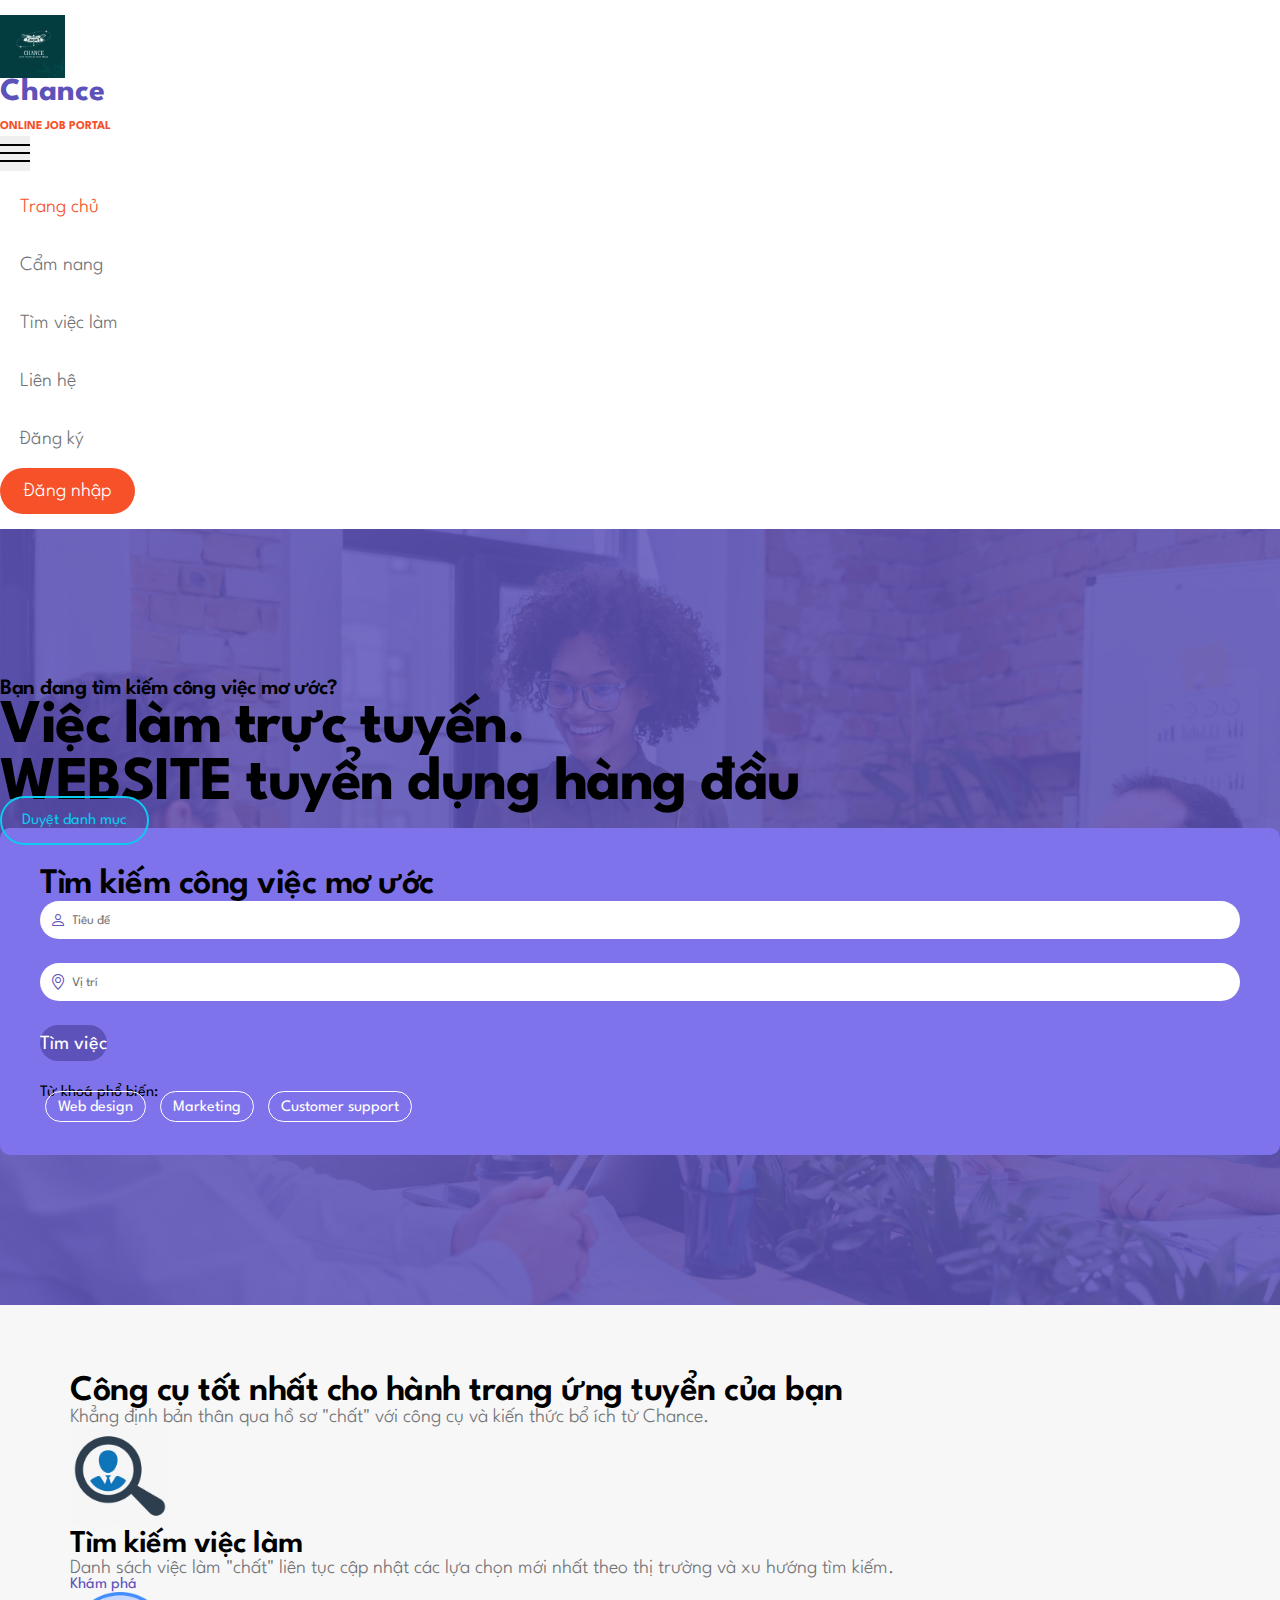
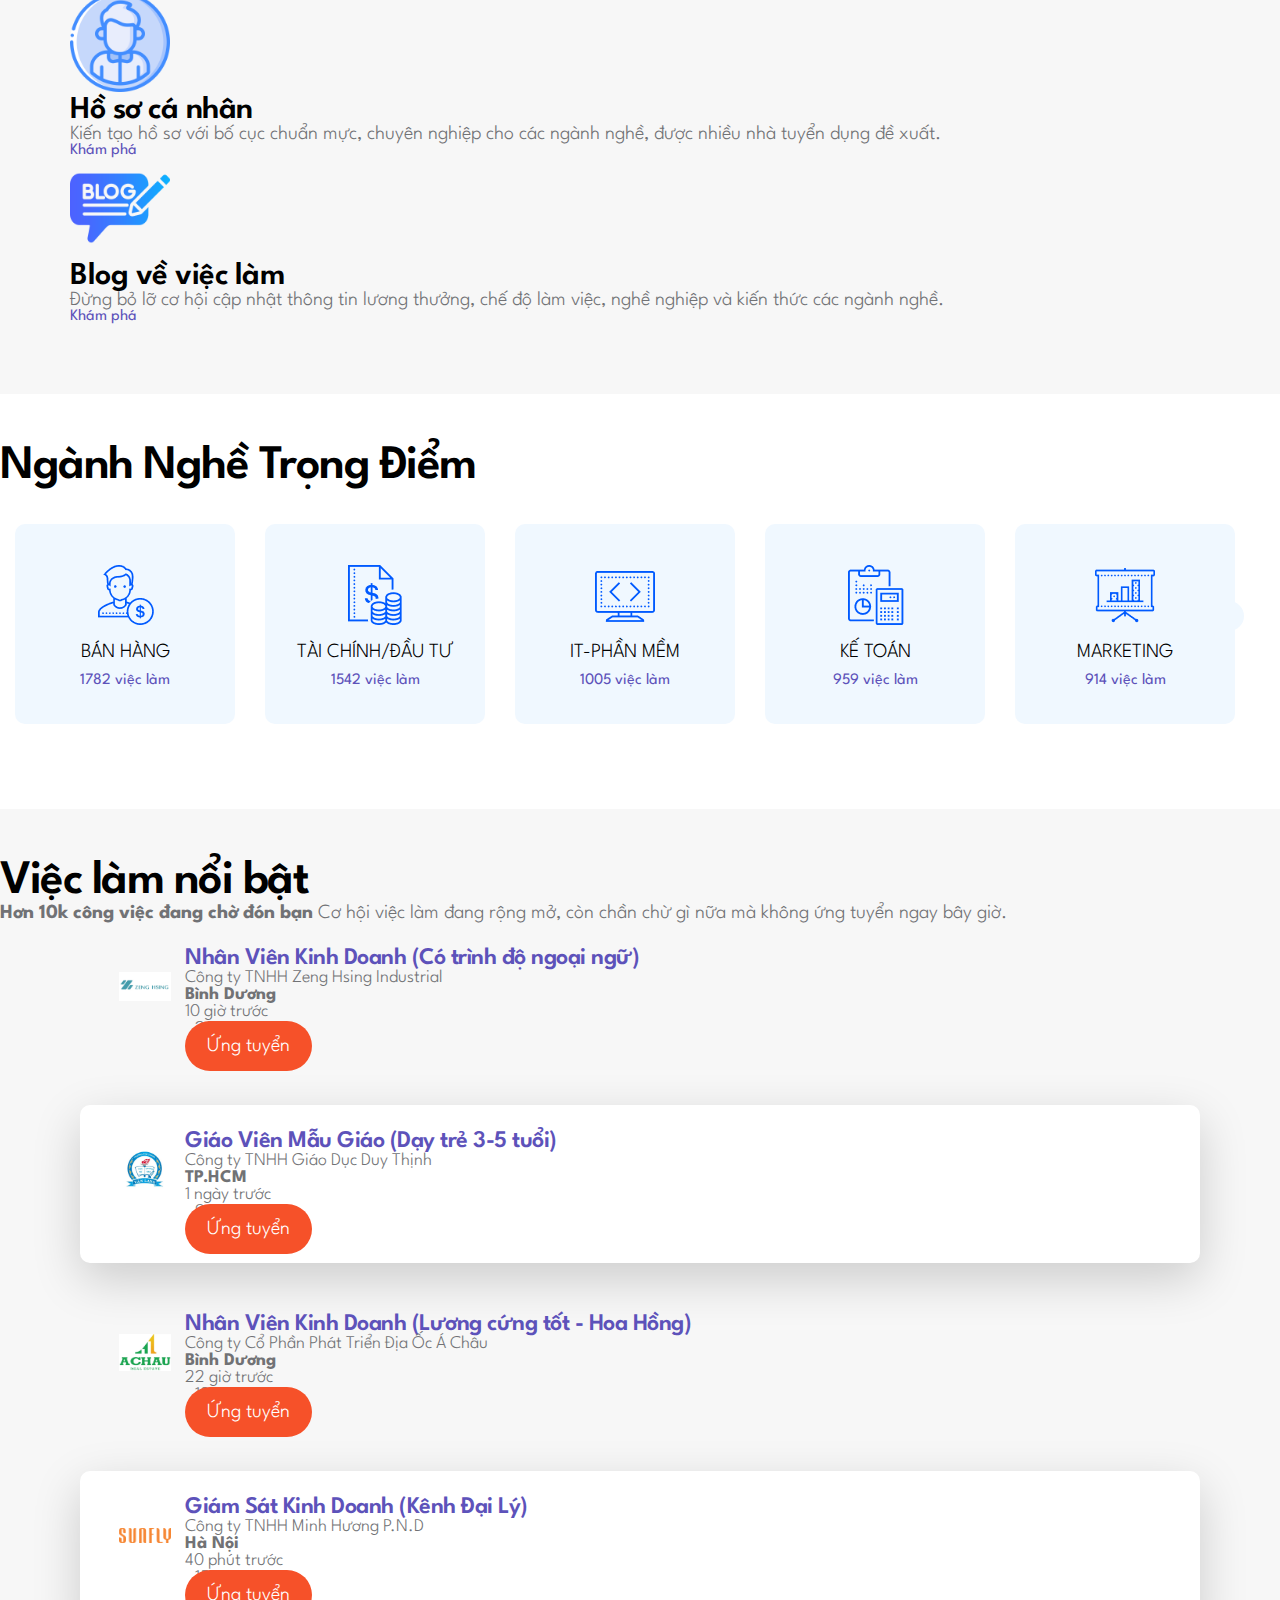
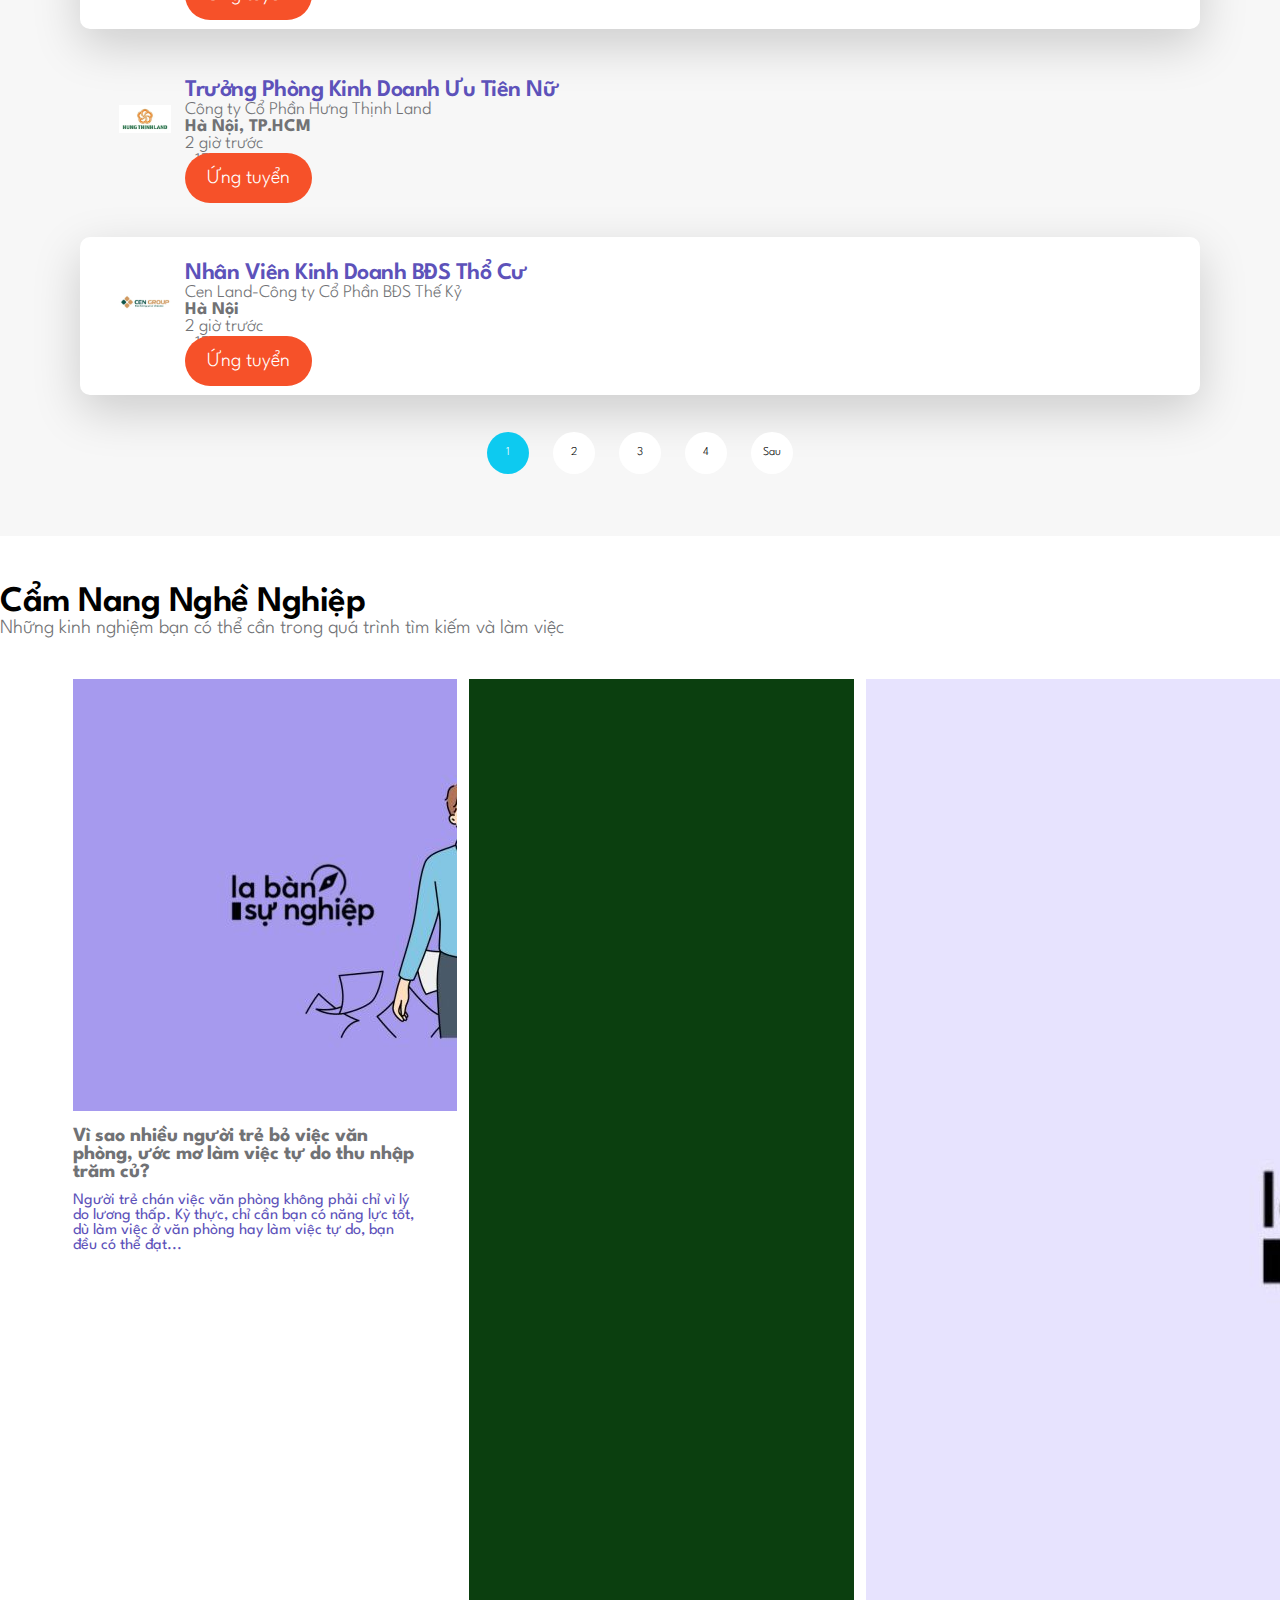
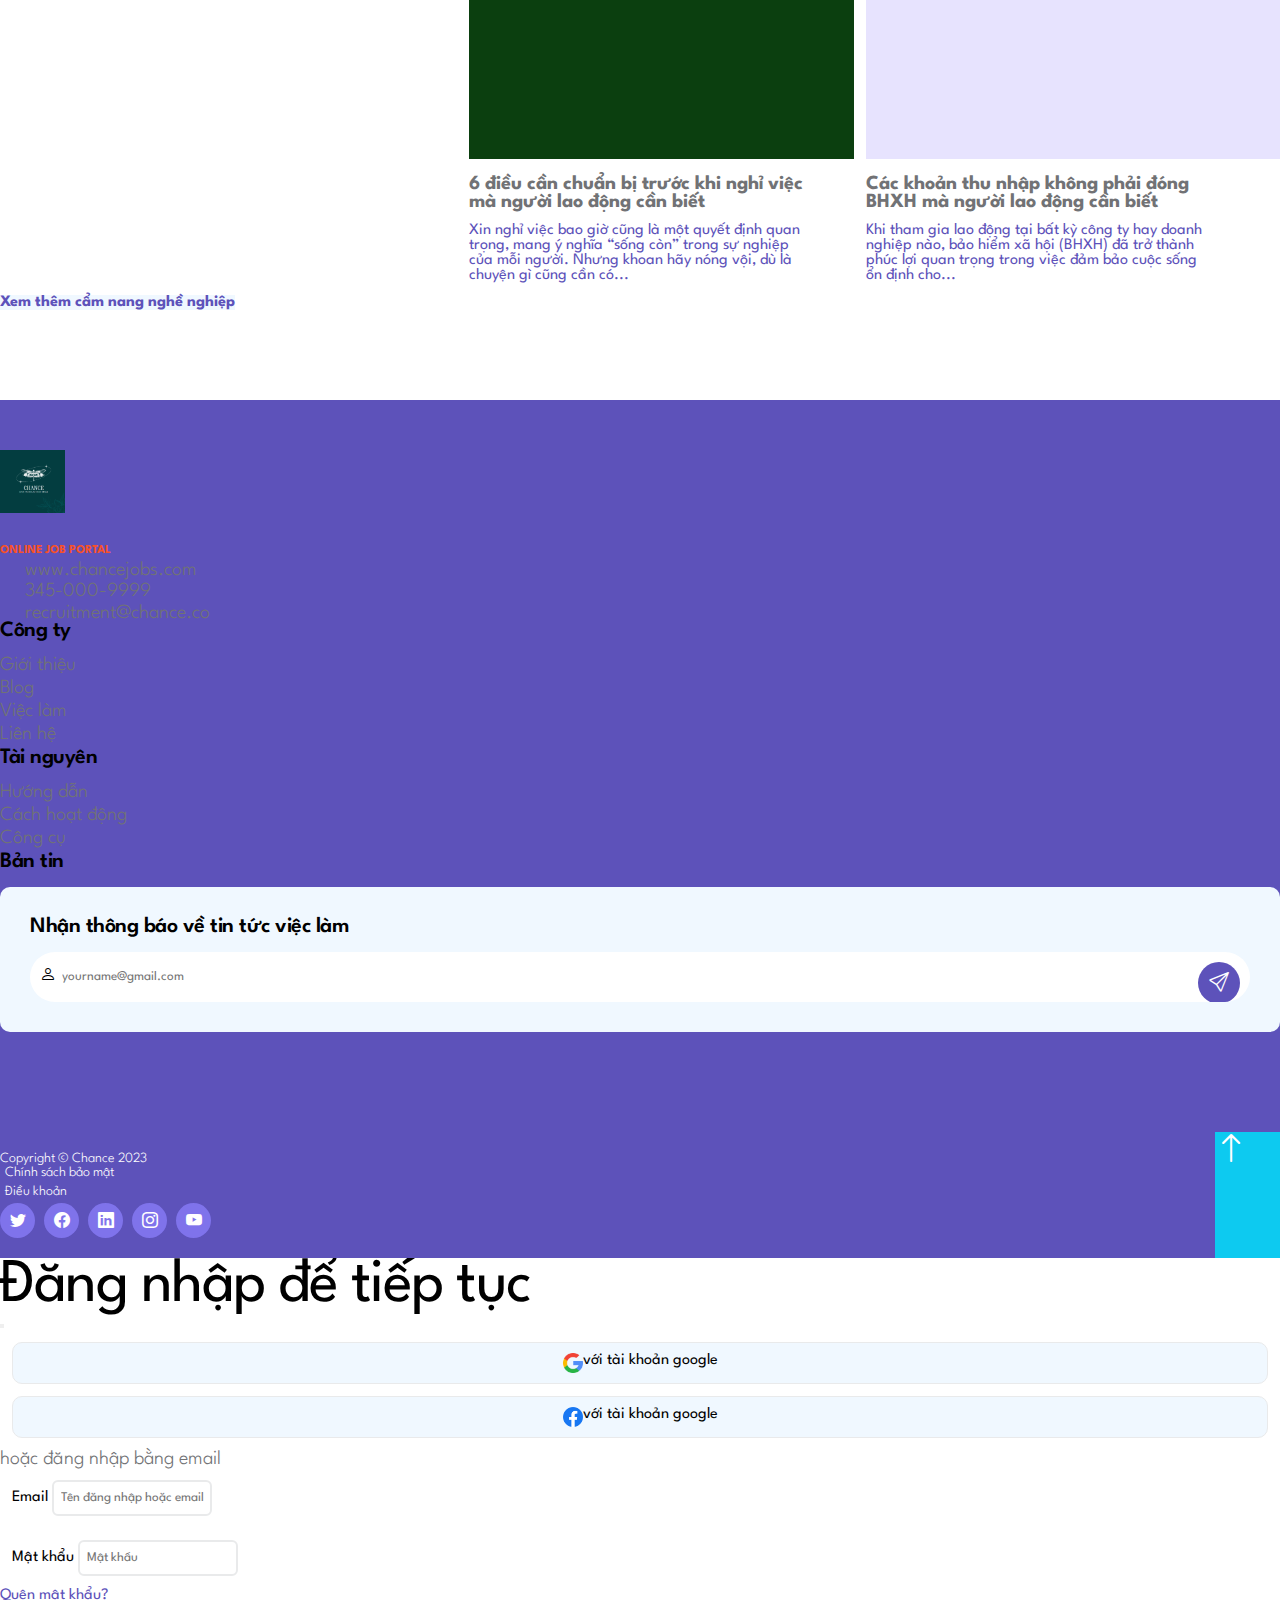
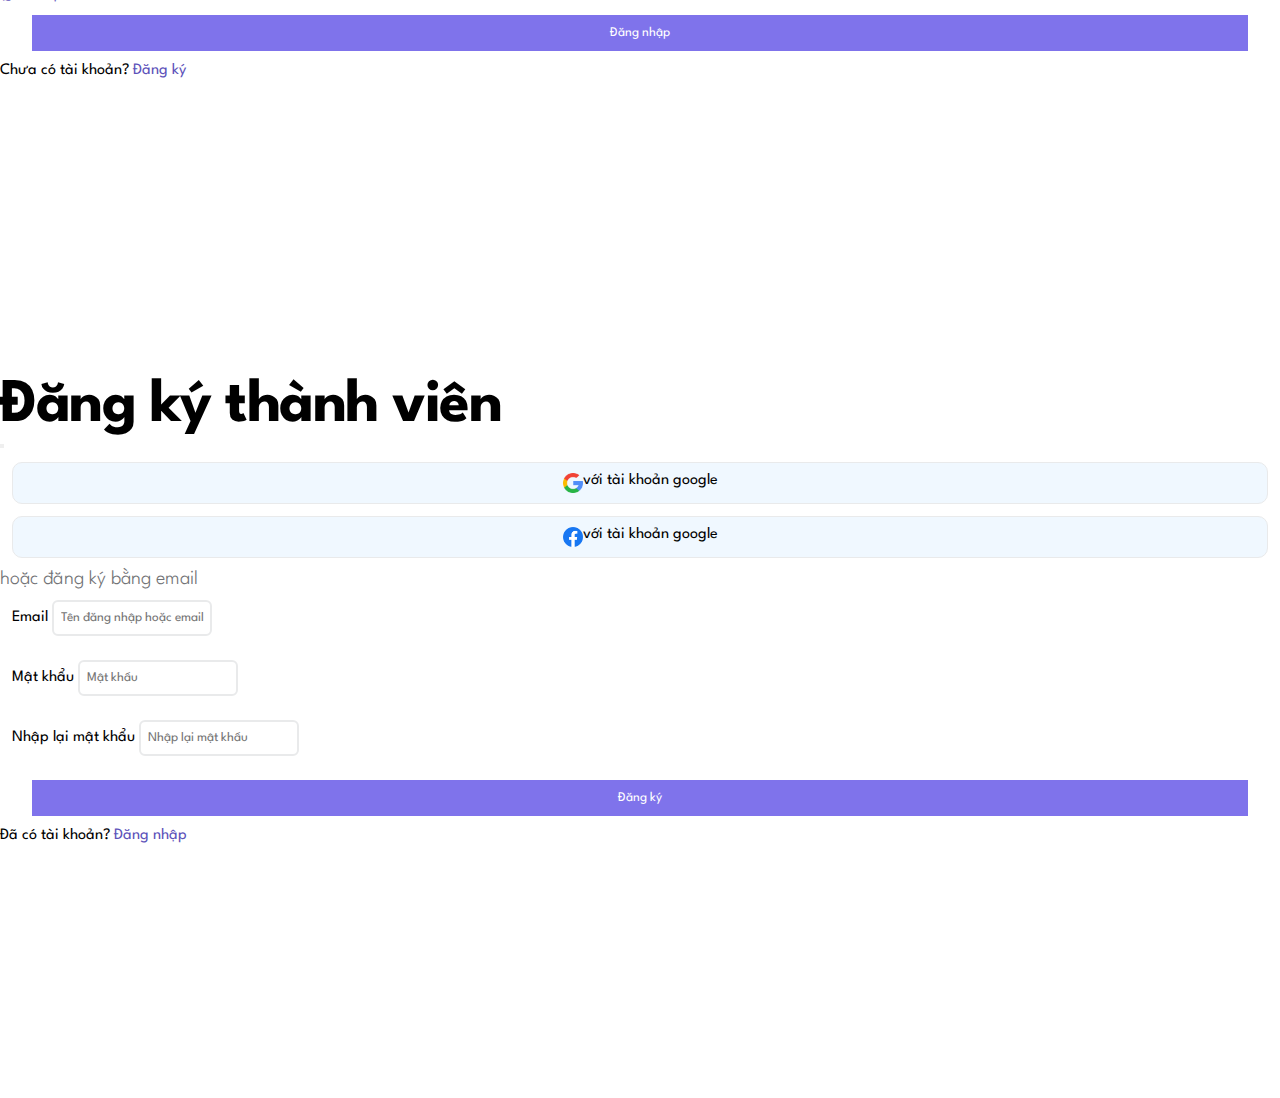
<file: index.html>
<!doctype html>
<html lang="en">
    <head>
        <meta charset="utf-8">
        <meta name="viewport" content="width=device-width, initial-scale=1">

        <meta name="description" content="">
        <meta name="author" content="">
        <link rel="icon" type="image" href="./images/Logo-Chance.png">

        <title>Chance-Website tuyển dụng hàng đầu</title>

        <!-- CSS FILES -->
        <link rel="stylesheet" href="https://cdnjs.cloudflare.com/ajax/libs/font-awesome/6.4.2/css/all.min.css" integrity="sha512-z3gLpd7yknf1YoNbCzqRKc4qyor8gaKU1qmn+CShxbuBusANI9QpRohGBreCFkKxLhei6S9CQXFEbbKuqLg0DA==" crossorigin="anonymous" referrerpolicy="no-referrer" />

        <link rel="stylesheet" href="https://fonts.googleapis.com/css2?family=League+Spartan:wght@100;300;400;600;700&display=swap" >

        <link rel="stylesheet" href="https://cdn.jsdelivr.net/npm/bootstrap@5.3.2/dist/css/bootstrap.min.css" integrity="sha384-T3c6CoIi6uLrA9TneNEoa7RxnatzjcDSCmG1MXxSR1GAsXEV/Dwwykc2MPK8M2HN" crossorigin="anonymous">
        
        <link rel="stylesheet" href="https://cdn.jsdelivr.net/npm/bootstrap-icons@1.11.1/font/bootstrap-icons.css">

        <link rel="stylesheet" href="css/base.css">

        <link rel="stylesheet" href="css/main.css">

        <link rel="stylesheet" href="css/responsive.css">
        
    </head>
    
    <body id="top">

        <!-- Thanh header -->
        <nav class="navbar p-1 navbar-expand-lg">
            <div class="container">
                <a class="navbar-brand d-flex align-items-center" href="index.html">
                    <img src="images/logos/Logo-Chance.png" class="img-fluid logo-image">

                    <div class="d-flex flex-column">
                        <strong class="logo-text">Chance</strong>
                        <small class="logo-slogan">Online Job Portal</small>
                    </div>
                </a>

                <button class="navbar-toggler" type="button" data-bs-toggle="collapse" data-bs-target="#navbarNav" aria-controls="navbarNav" aria-expanded="false" aria-label="Toggle navigation">
                    <span class="navbar-toggler-icon"></span>
                </button>

                <div class="collapse navbar-collapse" id="navbarNav">
                    <ul class="navbar-nav align-items-center ms-lg-5">
                        <li class="nav-item">
                            <a class="nav-link active" href="index.html">Trang chủ</a>
                        </li>

                        <li class="nav-item">
                            <a class="nav-link" href="handbook.html">Cẩm nang</a>
                        </li>

                        <li class="nav-item">
                            <a class="nav-link" href="job-listings.html">Tìm việc làm</a>
                        </li>

                        <li class="nav-item">
                            <a class="nav-link" href="contact.html">Liên hệ</a>
                        </li>

                        <li class="nav-item ms-lg-auto">
                            <a class="nav-link text-dark fw-normal" type="button" data-bs-target="#exampleModalToggle2" data-bs-toggle="modal">Đăng ký</a>
                        </li>

                        <li class="nav-item">
                            <a class="nav-link custom-btn btn" data-bs-target="#exampleModalToggle" data-bs-toggle="modal">Đăng nhập</a>
                        </li>
                    </ul>
                </div>
            </div>
        </nav>

        <!-- Mở đầu -->
        <section class="hero-section d-flex justify-content-center align-items-center">
                <div class="section-overlay"></div>

                <div class="container">
                    <div class="row">

                        <div class="col-lg-6 col-12 mb-5 mb-lg-0">
                            <div class="hero-section-text mt-5">
                                <h6 class="text-white">Bạn đang tìm kiếm công việc mơ ước?</h6>

                                <h1 class="hero-title text-white mt-4 mb-4">Việc làm trực tuyến. <br> <span class="text-info">WEBSITE</span> tuyển dụng hàng đầu</h1>

                                <a href="#categories-section" class="custom-btn custom-border-btn btn">Duyệt danh mục</a>
                            </div>
                        </div>

                        <div class="col-lg-6 col-12">
                            <form class="custom-form hero-form" action="#" method="get" role="form">
                                <h3 class="text-white mb-3">Tìm kiếm công việc mơ ước</h3>

                                <div class="row">
                                    <div class="col-lg-6 col-md-6 col-12">
                                        <div class="input-group">
                                            <span class="input-group-text" id="basic-addon1"><i class="bi-person custom-icon"></i></span>

                                            <input type="text" name="job-title" id="job-title" class="form-control" placeholder="Tiêu đề" required>
                                        </div>
                                    </div>

                                    <div class="col-lg-6 col-md-6 col-12">
                                        <div class="input-group">
                                            <span class="input-group-text" id="basic-addon2"><i class="bi-geo-alt custom-icon"></i></span>

                                            <input type="text" name="job-location" id="job-location" class="form-control" placeholder="Vị trí" required>
                                        </div>
                                    </div>

                                    <div class="col-lg-12 col-12">
                                        <button type="submit" class="form-control">
                                            Tìm việc
                                        </button>
                                    </div>

                                    <div class="col-12">
                                        <div class="d-flex flex-wrap align-items-center mt-4 mt-lg-0">
                                            <span class="text-white mb-lg-0 mb-md-0 me-2">Từ khoá phổ biến:</span>

                                            <div>
                                                <a href="job-listings.html" class="badge">Web design</a>

                                                <a href="job-listings.html" class="badge">Marketing</a>

                                                <a href="job-listings.html" class="badge">Customer support</a>
                                            </div>
                                        </div>
                                    </div>
                                </div>
                            </form>
                        </div>

                    </div>
                </div>
        </section>

        <!-- Giới thiệu công cụ -->
        <section class="section-introducing" id="section-introducing">
            <h3 class="text-center">Công cụ tốt nhất cho hành trang ứng tuyển của bạn</h3>
            <p class="text-center">Khẳng định bản thân qua hồ sơ "chất" với công cụ và kiến thức bổ ích từ Chance.</p>
            <div class="d-lg-flex mt-5">
                <div class="d-flex flex-column align-items-center rounded p-lg-4 py-lg-5 p-md-4 py-md-5 p-sm-4 py-sm-5 p-5">
                    <img src="./images/site-header/job_search.png" width="100px" alt="">
                    <div>
                        <h4 class="text-center">Tìm kiếm việc làm</h4>
                        <p class="text-center fw-normal text-dark">Danh sách việc làm "chất" liên tục cập nhật các lựa chọn mới nhất theo thị trường và xu hướng tìm kiếm.</p>
                        <a href="#" type="button" class="discover-1 border border-primary text-primary d-block w-50 p-2 text-center m-auto  rounded fw-bold fs-5">Khám phá</a>
                    </div>
                </div>
                <div class="d-flex flex-column align-items-center shadow-lg rounded p-lg-4 py-lg-5 p-md-4 py-md-5 p-sm-4 py-sm-5 p-5">
                    <img src="./images/site-header/user_profile.png" width="100px" alt="">
                    <div>
                        <h4 class="text-center">Hồ sơ cá nhân</h4>
                        <p class="text-center fw-normal text-dark">Kiến tạo hồ sơ với bố cục chuẩn mực, chuyên nghiệp cho các ngành nghề, được nhiều nhà tuyển dụng đề xuất.</p>
                        <a href="#" type="button" class="discover-2 border border-primary btn btn-primary text-white d-block w-50 p-2 text-center m-auto rounded fw-bold fs-5">Khám phá</a>
                    </div>
                </div>
                <div class="d-flex flex-column align-items-center rounded p-lg-4 py-lg-5 p-md-4 py-md-5 p-sm-4 py-sm-5 p-5">
                    <img src="./images/site-header/blog.png" width="100px" alt="">
                    <div>
                        <h4 class="text-center">Blog về việc làm</h4>
                        <p class="text-center fw-normal text-dark">Đừng bỏ lỡ cơ hội cập nhật thông tin lương thưởng, chế độ làm việc, nghề nghiệp và kiến thức các ngành nghề.</p>
                        <a href="#" type="button" class="discover-3 border border-primary text-primary d-block w-50 p-2 text-center m-auto rounded fw-bold fs-5">Khám phá</a>
                    </div>
                </div>
            </div>

        </section>

        <!-- Ngành nghề trọng điểm -->
        <section class="section-key-industries" id="section-key-industries">
                <h2 class="text-center">Ngành Nghề Trọng Điểm</h2>
                <div class="industries-block">
                    <div class="industries">
                        <a href="#" class="item">
                            <img src="./images/i-1.png" alt="">
                            <p>BÁN HÀNG</p>
                            <span class="text-dark">1782 việc làm</span>
                        </a>

                        <a href="#" class="item">
                            <img src="./images/i-2.png" alt="">
                            <p>TÀI CHÍNH/ĐẦU TƯ</p>
                            <span class="text-dark">1542 việc làm</span>
                        </a>

                        <a href="#" class="item">
                            <img src="./images/i-3.png" alt="">
                            <p>IT-PHẦN MỀM</p>
                            <span class="text-dark">1005 việc làm</span>
                        </a>

                        <a href="#" class="item">
                            <img src="./images/i-4.png" alt="">
                            <p>KẾ TOÁN</p>
                            <span class="text-dark">959 việc làm</span>
                        </a>

                        <a href="#" class="item">
                            <img src="./images/i-5.png" alt="">
                            <p>MARKETING</p>
                            <span class="text-dark">914 việc làm</span>
                        </a>

                        <a href="#" class="item">
                            <img src="./images/i-6.png" alt="">
                            <p>NGÂN HÀNG</p>
                            <span class="text-dark">860 việc làm</span>
                        </a>

                        <a href="#" class="item">
                            <img src="./images/i-7.png" alt="">
                            <p>HÀNH CHÍNH/THƯ KÝ</p>
                            <span class="text-dark">852 việc làm</span>
                        </a>

                        <a href="#" class="item">
                            <img src="./images/i-8.png" alt="">
                            <p>DỊCH VỤ KHÁCH HÀNG</p>
                            <span class="text-dark">840 việc làm</span>
                        </a>

                        <a href="#" class="item">
                            <img src="./images/i-9.png" alt="">
                            <p>ĐIỆN/ĐIỆN TỬ</p>
                            <span class="text-dark">798 việc làm</span>
                        </a>

                        <a href="#" class="item">
                            <img src="./images/i-10.png" alt="">
                            <p>SẢN XUẤT</p>
                            <span class="text-dark">733 việc làm</span>
                        </a>

                        <a href="#" class="item">
                            <img src="./images/i-11.png" alt="">
                            <p>KIỂM TOÁN</p>
                            <span class="text-dark">675 việc làm</span>
                        </a>

                        <a href="#" class="item">
                            <img src="./images/i-12.png" alt="">
                            <p>XÂY DỰNG</p>
                            <span class="text-dark">583 việc làm</span>
                        </a>

                        <a href="#" class="item">
                            <img src="./images/i-13.png" alt="">
                            <p>IT-PHẦN CỨNG/MẠNG</p>
                            <span class="text-dark">571 việc làm</span>
                        </a>

                        <a href="#" class="item">
                            <img src="./images/i-14.png" alt="">
                            <p>HOẠCH ĐỊNH/DỰ ÁN</p>
                            <span class="text-dark">559 việc làm</span>
                        </a>

                        <a href="#" class="item">
                            <img src="./images/i-15.png" alt="">
                            <p>NHÂN SỰ</p>
                            <span class="text-dark">492 việc làm</span>
                        </a>

                        <a href="#" class="item">
                            <img src="./images/i-16.png" alt="">
                            <p>QUẢNG CÁO</p>
                            <span class="text-dark">491 việc làm</span>
                        </a>

                        <a href="#" class="item">
                            <img src="./images/i-17.png" alt="">
                            <p>THU MUA/VẬT TƯ/CUNG VẬN</p>
                            <span class="text-dark">348 việc làm</span>
                        </a>

                        <a href="#" class="item">
                            <img src="./images/i-18.png" alt="">
                            <p>KIẾN TRÚC/NỘI THẤT</p>
                            <span class="text-dark">337 việc làm</span>
                        </a>

                        <a href="#" class="item">
                            <img src="./images/i-19.png" alt="">
                            <p>INTERNET/ONLINE MEDIA</p>
                            <span class="text-dark">326 việc làm</span>
                        </a>

                        <a href="#" class="item">
                            <img src="./images/i-20.png" alt="">
                            <p>BẤT ĐỘNG SẢN</p>
                            <span class="text-dark">297 việc làm</span>
                        </a>
                    </div>
                    


                </div>
                
                <div class="direction">
                    <button id="prev"><i class="fa-solid fa-angle-left"></i></button>
                    <button id="next"><i class="fa-solid fa-angle-right"></i></button>
                </div>
        </section>

        <!-- Việc làm nổi bật -->
        <section class="job-section job-featured-section section-padding" id="section-job">
            <div class="container">
                <div class="row">
                    <div class="col-lg-6 col-12 text-center mx-auto mb-4">
                        <h2>Việc làm nổi bật</h2>

                        <p><strong>Hơn 10k công việc đang chờ đón bạn</strong> Cơ hội việc làm đang rộng mở, còn chần chừ gì nữa mà không ứng tuyển ngay bây giờ.</p>
                    </div>

                    <div class="col-lg-12 col-12">
                        <ul class="list-job">
                            <li class="job-thumb">
                                <div class="job-image-wrap bg-white shadow-lg">
                                    <img src="./images/jobs/j-1.png" class="job-image img-fluid" alt="">
                                </div>
    
                                <div class="job-body d-flex flex-wrap flex-auto align-items-center ms-4">
                                    <div class="mb-3">
                                        <h5 class="job-title mb-lg-0 pb-2">
                                            <a href="job-listings.html" class="job-title-link">Nhân Viên Kinh Doanh (Có trình độ ngoại ngữ)</a>
                                        </h5>
    
                                        <div class="d-flex flex-wrap align-items-center">
                                            <p class="job-location mb-0">
                                                <i class="fa-solid fa-location-dot text-primary-emphasis"></i>
                                                Công ty TNHH Zeng Hsing Industrial<br>
                                                <strong class="text-info mx-1">Bình Dương</strong>
                                            </p>
    
                                            <p class="job-date mb-0">
                                                <i class="fa-regular fa-clock text-primary-emphasis"></i>
                                                10 giờ trước
                                            </p>
    
                                            <p class="job-price mb-0">
                                                <i class="fa-regular fa-money-bill-1 text-primary-emphasis"></i>
                                                20 - 30 triệu
                                            </p>
                                        </div>
                                    </div>
    
                                    <div class="job-section-btn-wrap">
                                        <a href="job-listings.html" class="btn-details">Ứng tuyển</a>
                                    </div>
                                </div>
                            </li>
    
                            <li class="job-thumb">
                                <div class="job-image-wrap bg-white shadow-lg">
                                    <img src="./images/jobs/j-2.png" class="job-image img-fluid" alt="">
                                </div>
    
                                <div class="job-body d-flex flex-wrap flex-auto align-items-center ms-4">
                                    <div class="mb-3">
                                        <h5 class="job-title mb-lg-0 pb-2">
                                            <a href="job-listings.html" class="job-title-link">Giáo Viên Mẫu Giáo (Dạy trẻ 3-5 tuổi)</a>
                                        </h5>
    
                                        <div class="d-flex flex-wrap align-items-center">
                                            <p class="job-location mb-0">
                                                <i class="fa-solid fa-location-dot text-primary text-primary-emphasis"></i>
                                                Công ty TNHH Giáo Dục Duy Thịnh<br>
                                                <strong class="text-info mx-1">TP.HCM</strong>
                                                
                                            </p>
    
                                            <p class="job-date mb-0">
                                                <i class="fa-regular fa-clock text-primary-emphasis"></i>
                                                1 ngày trước
                                            </p>
    
                                            <p class="job-price mb-0">
                                                <i class="fa-regular fa-money-bill-1 text-primary-emphasis"></i>
                                                9 - 12 triệu
                                            </p>

                                        </div>
                                    </div>
    
                                    <div class="job-section-btn-wrap">
                                        <a href="job-listings.html" class="btn-details">Ứng tuyển</a>
                                    </div>
                                </div>
                            </li>
    
                            <li class="job-thumb">
                                <div class="job-image-wrap bg-white shadow-lg">
                                    <img src="./images/jobs/j-3.png" class="job-image img-fluid" alt="">
                                </div>
    
                                <div class="job-body d-flex flex-wrap flex-auto align-items-center ms-4">
                                    <div class="mb-3">
                                        <h5 class="job-title mb-lg-0 pb-2">
                                            <a href="job-listings.html" class="job-title-link">Nhân Viên Kinh Doanh (Lương cứng tốt - Hoa Hồng)</a>
                                        </h5>
    
                                        <div class="d-flex flex-wrap align-items-center">
                                            <p class="job-location mb-0">
                                                <i class="fa-solid fa-location-dot text-primary-emphasis"></i>
                                                Công ty Cổ Phần Phát Triển Địa Ốc Á Châu<br>
                                                <strong class="text-info mx-1">Bình Dương</strong>
                                            </p>
    
                                            <p class="job-date mb-0">
                                                <i class="fa-regular fa-clock text-primary-emphasis"></i>
                                                22 giờ trước
                                            </p>
    
                                            <p class="job-price mb-0">
                                                <i class="fa-regular fa-money-bill-1 text-primary-emphasis"></i>
                                                18 - 50 triệu
                                            </p>
                                        </div>
                                    </div>
    
                                    <div class="job-section-btn-wrap">
                                        <a href="job-listings.html" class="btn-details">Ứng tuyển</a>
                                    </div>
                                </div>
                            </li>
    
                            <li class="job-thumb">
                                <div class="job-image-wrap bg-white shadow-lg">
                                    <img src="./images/jobs/j-4.png" class="job-image img-fluid" alt="">
                                </div>
    
                                <div class="job-body d-flex flex-wrap flex-auto align-items-center ms-4">
                                    <div class="mb-3">
                                        <h5 class="job-title mb-lg-0 pb-2">
                                            <a href="job-listings.html" class="job-title-link">Giám Sát Kinh Doanh (Kênh Đại Lý)</a>
                                        </h5>
    
                                        <div class="d-flex flex-wrap align-items-center">
                                            <p class="job-location mb-0">
                                                <i class="fa-solid fa-location-dot text-primary-emphasis"></i>
                                                Công ty TNHH Minh Hương P.N.D<br>
                                                <strong class="text-info mx-1">Hà Nội</strong>
                                            </p>
    
                                            <p class="job-date mb-0">
                                                <i class="fa-regular fa-clock text-primary-emphasis"></i>
                                                40 phút trước
                                            </p>
    
                                            <p class="job-price mb-0">
                                                <i class="fa-regular fa-money-bill-1 text-primary-emphasis"></i>
                                                15 - 50 triệu
                                            </p>
                                        </div>
                                    </div>
    
                                    <div class="job-section-btn-wrap">
                                        <a href="job-listings.html" class="btn-details">Ứng tuyển</a>
                                    </div>
                                </div>
                            </li>
    
                            <li class="job-thumb">
                                <div class="job-image-wrap bg-white shadow-lg">
                                    <img src="./images/jobs/j-5.png" class="job-image img-fluid" alt="">
                                </div>
    
                                <div class="job-body d-flex flex-wrap flex-auto align-items-center ms-4">
                                    <div class="mb-3">
                                        <h5 class="job-title mb-lg-0 pb-2">
                                            <a href="job-listings.html" class="job-title-link">Trưởng Phòng Kinh Doanh Ưu Tiên Nữ</a>
                                        </h5>
    
                                        <div class="d-flex flex-wrap align-items-center">
                                            <p class="job-location mb-0">
                                                <i class="fa-solid fa-location-dot text-primary-emphasis"></i>
                                                Công ty Cổ Phần Hưng Thịnh Land<br>
                                                <strong class="text-info mx-1">Hà Nội, TP.HCM</strong>
                                            </p>
    
                                            <p class="job-date mb-0">
                                                <i class="fa-regular fa-clock text-primary-emphasis"></i>
                                                2 giờ trước
                                            </p>
    
                                            <p class="job-price mb-0">
                                                <i class="fa-regular fa-money-bill-1 text-primary-emphasis"></i>
                                                15 - 50 triệu
                                            </p>    
                                        </div>
                                    </div>
    
                                    <div class="job-section-btn-wrap">
                                        <a href="job-listings.html" class="btn-details">Ứng tuyển</a>
                                    </div>
                                </div>
                            </li>

                            <li class="job-thumb">
                                <div class="job-image-wrap bg-white shadow-lg">
                                    <img src="./images/jobs/j-6.png" class="job-image img-fluid" alt="">
                                </div>
    
                                <div class="job-body d-flex flex-wrap flex-auto align-items-center ms-4">
                                    <div class="mb-3">
                                        <h5 class="job-title mb-lg-0 pb-2">
                                            <a href="job-listings.html" class="job-title-link">Nhân Viên Kinh Doanh BĐS Thổ Cư</a>
                                        </h5>
    
                                        <div class="d-flex flex-wrap align-items-center">
                                            <p class="job-location mb-0">
                                                <i class="fa-solid fa-location-dot text-primary-emphasis"></i>
                                                Cen Land-Công ty Cổ Phần BĐS Thế Kỷ<br>
                                                <strong class="text-info mx-1">Hà Nội</strong>
                                            </p>
    
                                            <p class="job-date mb-0">
                                                <i class="fa-regular fa-clock text-primary-emphasis"></i>
                                                2 giờ trước
                                            </p>
    
                                            <p class="job-price mb-0">
                                                <i class="fa-regular fa-money-bill-1 text-primary-emphasis"></i>
                                                15 - 30 triệu
                                            </p>    
                                        </div>
                                    </div>
    
                                    <div class="job-section-btn-wrap">
                                        <a href="job-listings.html" class="btn-details">Ứng tuyển</a>
                                    </div>
                                </div>
                            </li>

                            <li class="job-thumb">
                                <div class="job-image-wrap bg-white shadow-lg">
                                    <img src="./images/jobs/j-7.png" class="job-image img-fluid" alt="">
                                </div>
    
                                <div class="job-body d-flex flex-wrap flex-auto align-items-center ms-4">
                                    <div class="mb-3">
                                        <h5 class="job-title mb-lg-0 pb-2">
                                            <a href="job-listings.html" class="job-title-link">Nhân Viên Chăm Sóc Khách Hàng</a>
                                        </h5>
    
                                        <div class="d-flex flex-wrap align-items-center">
                                            <p class="job-location mb-0">
                                                <i class="fa-solid fa-location-dot text-primary-emphasis"></i>
                                                Công ty Cổ Phần In Hoa Long<br>
                                                <strong class="text-info mx-1">Hà Nội</strong>
                                            </p>
    
                                            <p class="job-date mb-0">
                                                <i class="fa-regular fa-clock text-primary-emphasis"></i>
                                                2 giờ trước
                                            </p>
    
                                            <p class="job-price mb-0">
                                                <i class="fa-regular fa-money-bill-1 text-primary-emphasis"></i>
                                                7 - 30 triệu
                                            </p>    
                                        </div>
                                    </div>
    
                                    <div class="job-section-btn-wrap">
                                        <a href="job-listings.html" class="btn-details">Ứng tuyển</a>
                                    </div>
                                </div>
                            </li>
                            <li class="job-thumb">
                                <div class="job-image-wrap bg-white shadow-lg">
                                    <img src="./images/jobs/j-8.png" class="job-image img-fluid" alt="">
                                </div>
    
                                <div class="job-body d-flex flex-wrap flex-auto align-items-center ms-4">
                                    <div class="mb-3">
                                        <h5 class="job-title mb-lg-0 pb-2">
                                            <a href="job-listings.html" class="job-title-link">Chuyên Viên Tư Vấn Tài Chính</a>
                                        </h5>
    
                                        <div class="d-flex flex-wrap align-items-center">
                                            <p class="job-location mb-0">
                                                <i class="fa-solid fa-location-dot text-primary-emphasis"></i>
                                                Công ty TNHH Bảo Hiểm Nhân Thọ AIA<br>
                                                <strong class="text-info mx-1">TP.HCM</strong>
                                            </p>
    
                                            <p class="job-date mb-0">
                                                <i class="fa-regular fa-clock text-primary-emphasis"></i>
                                                20 phút trước
                                            </p>
    
                                            <p class="job-price mb-0">
                                                <i class="fa-regular fa-money-bill-1 text-primary-emphasis"></i>
                                                15 - 30 triệu
                                            </p>    
                                        </div>
                                    </div>
    
                                    <div class="job-section-btn-wrap">
                                        <a href="job-listings.html" class="btn-details">Ứng tuyển</a>
                                    </div>
                                </div>
                            </li>

                            <li class="job-thumb">
                                <div class="job-image-wrap bg-white shadow-lg">
                                    <img src="./images/jobs/j-9.png" class="job-image img-fluid" alt="">
                                </div>
    
                                <div class="job-body d-flex flex-wrap flex-auto align-items-center ms-4">
                                    <div class="mb-3">
                                        <h5 class="job-title mb-lg-0 pb-2">
                                            <a href="job-listings.html" class="job-title-link">Nhân Viên Content</a>
                                        </h5>
    
                                        <div class="d-flex flex-wrap align-items-center">
                                            <p class="job-location mb-0">
                                                <i class="fa-solid fa-location-dot text-primary-emphasis"></i>
                                                Công ty TNHH Gia Anh Hưng Yên<br>
                                                <strong class="text-info mx-1">Hà Nội</strong>
                                            </p>
    
                                            <p class="job-date mb-0">
                                                <i class="fa-regular fa-clock text-primary-emphasis"></i>
                                                16 giờ trước
                                            </p>
    
                                            <p class="job-price mb-0">
                                                <i class="fa-regular fa-money-bill-1 text-primary-emphasis"></i>
                                                8 - 10 triệu
                                            </p>    
                                        </div>
                                    </div>
    
                                    <div class="job-section-btn-wrap">
                                        <a href="job-listings.html" class="btn-details">Ứng tuyển</a>
                                    </div>
                                </div>
                            </li>

                            <li class="job-thumb">
                                <div class="job-image-wrap bg-white shadow-lg">
                                    <img src="./images/jobs/j-10.png" class="job-image img-fluid" alt="">
                                </div>
    
                                <div class="job-body d-flex flex-wrap flex-auto align-items-center ms-4">
                                    <div class="mb-3">
                                        <h5 class="job-title mb-lg-0 pb-2">
                                            <a href="job-listings.html" class="job-title-link">Kế Toán Bán Hàng</a>
                                        </h5>
    
                                        <div class="d-flex flex-wrap align-items-center">
                                            <p class="job-location mb-0">
                                                <i class="fa-solid fa-location-dot text-primary-emphasis"></i>
                                                Công ty Cổ Phần Inox Tân Đạt<br>
                                                <strong class="text-info mx-1">Hà Nội</strong>
                                            </p>
    
                                            <p class="job-date mb-0">
                                                <i class="fa-regular fa-clock text-primary-emphasis"></i>
                                                8 phút trước
                                            </p>
    
                                            <p class="job-price mb-0">
                                                <i class="fa-regular fa-money-bill-1 text-primary-emphasis"></i>
                                                12 - 15 triệu
                                            </p>    
                                        </div>
                                    </div>
    
                                    <div class="job-section-btn-wrap">
                                        <a href="job-listings.html" class="btn-details">Ứng tuyển</a>
                                    </div>
                                </div>
                            </li>

                            <li class="job-thumb">
                                <div class="job-image-wrap bg-white shadow-lg">
                                    <img src="./images/jobs/j-11.png" class="job-image img-fluid" alt="">
                                </div>
    
                                <div class="job-body d-flex flex-wrap flex-auto align-items-center ms-4">
                                    <div class="mb-3">
                                        <h5 class="job-title mb-lg-0 pb-2">
                                            <a href="job-listings.html" class="job-title-link">Nhân Viên Kỹ Thuật Spa - Hệ Thống Care With Love</a>
                                        </h5>
    
                                        <div class="d-flex flex-wrap align-items-center">
                                            <p class="job-location mb-0">
                                                <i class="fa-solid fa-location-dot text-primary-emphasis"></i>
                                                Công ty Cổ Phần Phát Triển Thương Mại Hoa Linh<br>
                                                <strong class="text-info mx-1">Hà Nội</strong>
                                            </p>
    
                                            <p class="job-date mb-0">
                                                <i class="fa-regular fa-clock text-primary-emphasis"></i>
                                                8 giờ trước
                                            </p>
    
                                            <p class="job-price mb-0">
                                                <i class="fa-regular fa-money-bill-1 text-primary-emphasis"></i>
                                                7 - 15 triệu
                                            </p>    
                                        </div>
                                    </div>
    
                                    <div class="job-section-btn-wrap">
                                        <a href="job-listings.html" class="btn-details">Ứng tuyển</a>
                                    </div>
                                </div>
                            </li>

                            <li class="job-thumb">
                                <div class="job-image-wrap bg-white shadow-lg">
                                    <img src="./images/jobs/j-12.png" class="job-image img-fluid" alt="">
                                </div>
    
                                <div class="job-body d-flex flex-wrap flex-auto align-items-center ms-4">
                                    <div class="mb-3">
                                        <h5 class="job-title mb-lg-0 pb-2">
                                            <a href="job-listings.html" class="job-title-link">Nhân Viên Kỹ Thuật (Thang Máy Cibes)</a>
                                        </h5>
    
                                        <div class="d-flex flex-wrap align-items-center">
                                            <p class="job-location mb-0">
                                                <i class="fa-solid fa-location-dot text-primary-emphasis"></i>
                                                Công ty TNHH Cibes Lift Việt Nam (Cibes Lift Vietnam Co., Ltd)<br>
                                                <strong class="text-info mx-1">Hà Nội, TP.HCM, Quảng Ninh</strong>
                                            </p>
    
                                            <p class="job-date mb-0">
                                                <i class="fa-regular fa-clock text-primary-emphasis"></i>
                                                2 giờ trước
                                            </p>
    
                                            <p class="job-price mb-0">
                                                <i class="fa-regular fa-money-bill-1 text-primary-emphasis"></i>
                                                7 - 9 triệu
                                            </p>    
                                        </div>
                                    </div>
    
                                    <div class="job-section-btn-wrap">
                                        <a href="job-listings.html" class="btn-details">Ứng tuyển</a>
                                    </div>
                                </div>
                            </li>
                            <li class="job-thumb">
                                <div class="job-image-wrap bg-white shadow-lg">
                                    <img src="./images/jobs/j-13.png" class="job-image img-fluid" alt="">
                                </div>
    
                                <div class="job-body d-flex flex-wrap flex-auto align-items-center ms-4">
                                    <div class="mb-3">
                                        <h5 class="job-title mb-lg-0 pb-2">
                                            <a href="job-listings.html" class="job-title-link">Kênh Ngân Hàng Viettinbank - Chuyên Viên Tư Vấn Bảo Hiểm</a>
                                        </h5>
    
                                        <div class="d-flex flex-wrap align-items-center">
                                            <p class="job-location mb-0">
                                                <i class="fa-solid fa-location-dot text-primary-emphasis"></i>
                                                Công ty TNHH Manulife (Việt Nam)<br>
                                                <strong class="text-info mx-1">Phú Yên, Bến Tre, +5</strong>
                                            </p>
    
                                            <p class="job-date mb-0">
                                                <i class="fa-regular fa-clock text-primary-emphasis"></i>
                                                2 phút trước
                                            </p>
    
                                            <p class="job-price mb-0">
                                                <i class="fa-regular fa-money-bill-1 text-primary-emphasis"></i>
                                                10 - 20 triệu
                                            </p>    
                                        </div>
                                    </div>
    
                                    <div class="job-section-btn-wrap">
                                        <a href="job-listings.html" class="btn-details">Ứng tuyển</a>
                                    </div>
                                </div>
                            </li>

                            <li class="job-thumb">
                                <div class="job-image-wrap bg-white shadow-lg">
                                    <img src="./images/jobs/j-14.png" class="job-image img-fluid" alt="">
                                </div>
    
                                <div class="job-body d-flex flex-wrap flex-auto align-items-center ms-4">
                                    <div class="mb-3">
                                        <h5 class="job-title mb-lg-0 pb-2">
                                            <a href="job-listings.html" class="job-title-link">Lái Xe Biết Ngoại Ngữ</a>
                                        </h5>
    
                                        <div class="d-flex flex-wrap align-items-center">
                                            <p class="job-location mb-0">
                                                <i class="fa-solid fa-location-dot text-primary-emphasis"></i>
                                                Công ty TNHH Dịch Vụ Logitem Việt Nam Miền Bắc<br>
                                                <strong class="text-info mx-1">Hà Nội</strong>
                                            </p>
    
                                            <p class="job-date mb-0">
                                                <i class="fa-regular fa-clock text-primary-emphasis"></i>
                                                1 giờ trước
                                            </p>
    
                                            <p class="job-price mb-0">
                                                <i class="fa-regular fa-money-bill-1 text-primary-emphasis"></i>
                                                8 - 12 triệu
                                            </p>    
                                        </div>
                                    </div>
    
                                    <div class="job-section-btn-wrap">
                                        <a href="job-listings.html" class="btn-details">Ứng tuyển</a>
                                    </div>
                                </div>
                            </li>

                            <li class="job-thumb">
                                <div class="job-image-wrap bg-white shadow-lg">
                                    <img src="./images/jobs/j-15.png" class="job-image img-fluid" alt="">
                                </div>
    
                                <div class="job-body d-flex flex-wrap flex-auto align-items-center ms-4">
                                    <div class="mb-3">
                                        <h5 class="job-title mb-lg-0 pb-2">
                                            <a href="job-listings.html" class="job-title-link">Kỹ Thuật Viên Nail/Spa</a>
                                        </h5>
    
                                        <div class="d-flex flex-wrap align-items-center">
                                            <p class="job-location mb-0">
                                                <i class="fa-solid fa-location-dot text-primary-emphasis"></i>
                                                Công ty TNHH Iveé Nail Spa & Beauty<br>
                                                <strong class="text-info mx-1">TP.HCM</strong>
                                            </p>
    
                                            <p class="job-date mb-0">
                                                <i class="fa-regular fa-clock text-primary-emphasis"></i>
                                                8 phút trước
                                            </p>
    
                                            <p class="job-price mb-0">
                                                <i class="fa-regular fa-money-bill-1 text-primary-emphasis"></i>
                                                6 - 20 triệu
                                            </p>    
                                        </div>
                                    </div>
    
                                    <div class="job-section-btn-wrap">
                                        <a href="job-listings.html" class="btn-details">Ứng tuyển</a>
                                    </div>
                                </div>
                            </li>
                            
                            <li class="job-thumb">
                                <div class="job-image-wrap bg-white shadow-lg">
                                    <img src="./images/jobs/j-16.png" class="job-image img-fluid" alt="">
                                </div>
    
                                <div class="job-body d-flex flex-wrap flex-auto align-items-center ms-4">
                                    <div class="mb-3">
                                        <h5 class="job-title mb-lg-0 pb-2">
                                            <a href="job-listings.html" class="job-title-link">Thư Ký/ Trợ Lý Văn Phòng (Biết Tiếng Trung)</a>
                                        </h5>
    
                                        <div class="d-flex flex-wrap align-items-center">
                                            <p class="job-location mb-0">
                                                <i class="fa-solid fa-location-dot text-primary-emphasis"></i>
                                                Novaland Group<br>
                                                <strong class="text-info mx-1">TP.HCM</strong>
                                            </p>
    
                                            <p class="job-date mb-0">
                                                <i class="fa-regular fa-clock text-primary-emphasis"></i>
                                                4 giây trước
                                            </p>
    
                                            <p class="job-price mb-0">
                                                <i class="fa-regular fa-money-bill-1 text-primary-emphasis"></i>
                                                Từ 12 triệu
                                            </p>    
                                        </div>
                                    </div>
    
                                    <div class="job-section-btn-wrap">
                                        <a href="job-listings.html" class="btn-details">Ứng tuyển</a>
                                    </div>
                                </div>
                            </li>

                            <li class="job-thumb">
                                <div class="job-image-wrap bg-white shadow-lg">
                                    <img src="./images/jobs/j-17.png" class="job-image img-fluid" alt="">
                                </div>
    
                                <div class="job-body d-flex flex-wrap flex-auto align-items-center ms-4">
                                    <div class="mb-3">
                                        <h5 class="job-title mb-lg-0 pb-2">
                                            <a href="job-listings.html" class="job-title-link">Java Developer Upto 35M</a>
                                        </h5>
    
                                        <div class="d-flex flex-wrap align-items-center">
                                            <p class="job-location mb-0">
                                                <i class="fa-solid fa-location-dot text-primary-emphasis"></i>
                                                Công ty Cổ Phần Hệ Thống Công Nghệ ETC<br>
                                                <strong class="text-info mx-1">Hà Nội</strong>
                                            </p>
    
                                            <p class="job-date mb-0">
                                                <i class="fa-regular fa-clock text-primary-emphasis"></i>
                                                2 giờ trước
                                            </p>
    
                                            <p class="job-price mb-0">
                                                <i class="fa-regular fa-money-bill-1 text-primary-emphasis"></i>
                                                Tới 35 triệu
                                            </p>    
                                        </div>
                                    </div>
    
                                    <div class="job-section-btn-wrap">
                                        <a href="job-listings.html" class="btn-details">Ứng tuyển</a>
                                    </div>
                                </div>
                            </li>
                            <li class="job-thumb">
                                <div class="job-image-wrap bg-white shadow-lg">
                                    <img src="./images/jobs/j-18.png" class="job-image img-fluid" alt="">
                                </div>
    
                                <div class="job-body d-flex flex-wrap flex-auto align-items-center ms-4">
                                    <div class="mb-3">
                                        <h5 class="job-title mb-lg-0 pb-2">
                                            <a href="job-listings.html" class="job-title-link">Sale Manager</a>
                                        </h5>
    
                                        <div class="d-flex flex-wrap align-items-center">
                                            <p class="job-location mb-0">
                                                <i class="fa-solid fa-location-dot text-primary-emphasis"></i>
                                                Công ty TNHH Tiếp Vận Dịch Vụ Hàng Hoá Đặc Biệt<br>
                                                <strong class="text-info mx-1">Phú Yên, TP.HCM</strong>
                                            </p>
    
                                            <p class="job-date mb-0">
                                                <i class="fa-regular fa-clock text-primary-emphasis"></i>
                                                2 phút trước
                                            </p>
    
                                            <p class="job-price mb-0">
                                                <i class="fa-regular fa-money-bill-1 text-primary-emphasis"></i>
                                                25 - 35 triệu
                                            </p>    
                                        </div>
                                    </div>
    
                                    <div class="job-section-btn-wrap">
                                        <a href="job-listings.html" class="btn-details">Ứng tuyển</a>
                                    </div>
                                </div>
                            </li>

                            <li class="job-thumb">
                                <div class="job-image-wrap bg-white shadow-lg">
                                    <img src="./images/jobs/j-19.png" class="job-image img-fluid" alt="">
                                </div>
    
                                <div class="job-body d-flex flex-wrap flex-auto align-items-center ms-4">
                                    <div class="mb-3">
                                        <h5 class="job-title mb-lg-0 pb-2">
                                            <a href="job-listings.html" class="job-title-link">Nhân Viên Vận Hành Game</a>
                                        </h5>
    
                                        <div class="d-flex flex-wrap align-items-center">
                                            <p class="job-location mb-0">
                                                <i class="fa-solid fa-location-dot text-primary-emphasis"></i>
                                                Công ty Cổ Phần OneSoft-Falcon Game Studio<br>
                                                <strong class="text-info mx-1">Hà Nội</strong>
                                            </p>
    
                                            <p class="job-date mb-0">
                                                <i class="fa-regular fa-clock text-primary-emphasis"></i>
                                                1 giờ trước
                                            </p>
    
                                            <p class="job-price mb-0">
                                                <i class="fa-regular fa-money-bill-1 text-primary-emphasis"></i>
                                                Thương lượng
                                            </p>    
                                        </div>
                                    </div>
    
                                    <div class="job-section-btn-wrap">
                                        <a href="job-listings.html" class="btn-details">Ứng tuyển</a>
                                    </div>
                                </div>
                            </li>

                            <li class="job-thumb">
                                <div class="job-image-wrap bg-white shadow-lg">
                                    <img src="./images/jobs/j-20.png" class="job-image img-fluid" alt="">
                                </div>
    
                                <div class="job-body d-flex flex-wrap flex-auto align-items-center ms-4">
                                    <div class="mb-3">
                                        <h5 class="job-title mb-lg-0 pb-2">
                                            <a href="job-listings.html" class="job-title-link">Thực Tập Sinh Ngân Hàng</a>
                                        </h5>
    
                                        <div class="d-flex flex-wrap align-items-center">
                                            <p class="job-location mb-0">
                                                <i class="fa-solid fa-location-dot text-primary-emphasis"></i>
                                                Ngân Hàng TMCP Quân Đội-MBBank<br>
                                                <strong class="text-info mx-1">TP.HCM</strong>
                                            </p>
    
                                            <p class="job-date mb-0">
                                                <i class="fa-regular fa-clock text-primary-emphasis"></i>
                                                8 phút trước
                                            </p>
    
                                            <p class="job-price mb-0">
                                                <i class="fa-regular fa-money-bill-1 text-primary-emphasis"></i>
                                                1.5 - 2 triệu
                                            </p>    
                                        </div>
                                    </div>
    
                                    <div class="job-section-btn-wrap">
                                        <a href="job-listings.html" class="btn-details">Ứng tuyển</a>
                                    </div>
                                </div>
                            </li>
                        </ul>

                        <div class="paging">
                            <ul class="list-page">
                            </ul>
                        </div>
                    </div>

                </div>
            </div>
        </section>

        <!-- Cẩm nang nghề nghiệp -->
        <section class="section-handbook">
            <h3 class="text-center">Cẩm Nang Nghề Nghiệp</h3>
            <p class="text-center">Những kinh nghiệm bạn có thể cần trong quá trình tìm kiếm và làm việc</p>
            <div class="handbook-block">
                <a href="handbook.html" class="handbook">
                    <img src="./images/h-1.jpg" class="img-fluid" alt="">
                    <p class="text-dark">Vì sao nhiều người trẻ bỏ việc văn phòng, ước mơ làm việc tự do thu nhập trăm củ?</p>
                    <span class="text-dark">Người trẻ chán việc văn phòng không phải chỉ vì lý do lương thấp. Kỳ thực, chỉ cần bạn có năng lực tốt, dù làm việc ở văn phòng hay làm việc tự do, bạn đều có thể đạt...</span>
                </a>

                <a href="handbook.html" class="handbook">
                    <img src="./images/h-2.jpg" class="img-fluid" alt="">
                    <p class="text-dark">6 điều cần chuẩn bị trước khi nghỉ việc mà người lao động cần biết</p>
                    <span class="text-dark">Xin nghỉ việc bao giờ cũng là một quyết định quan trọng, mang ý nghĩa “sống còn” trong sự nghiệp của mỗi người. Nhưng khoan hãy nóng vội, dù là chuyện gì cũng cần có...</span>
                </a>

                <a href="handbook.html" class="handbook">
                    <img src="./images/h-3.jpg" class="img-fluid" alt="">
                    <p class="text-dark">Các khoản thu nhập không phải đóng BHXH mà người lao động cần biết</p>
                    <span class="text-dark">Khi tham gia lao động tại bất kỳ công ty hay doanh nghiệp nào, bảo hiểm xã hội (BHXH) đã trở thành phúc lợi quan trọng trong việc đảm bảo cuộc sống ổn định cho...</span>
                </a>

            </div>
            <!-- <button type="button" class="btn-loadHandBook">Xem thêm cẩm nang nghề nghiệp</button> -->
            <a href="handbook.html" class="more-handbook d-block p-2 m-auto mt-3 text-center rounded">Xem thêm cẩm nang nghề nghiệp</a>
        </section>
<!--         
        <section class="cta-section">
                <div class="section-overlay"></div>

                <div class="container">
                    <div class="row">

                        <div class="col-lg-6 col-10">
                            <h2 class="text-white mb-2">Hơn 10k công việc hằng ngày</h2>

                            <p class="text-white">Nhanh tay ứng tuyển và cho các nhà tuyển dụng thấy được năng lực của bạn.</p>
                        </div>

                        <div class="col-lg-4 col-12 ms-auto">
                            <div class="custom-border-btn-wrap d-flex align-items-center mt-lg-4 mt-2">
                                <a href="#" class="custom-btn custom-border-btn btn me-4">Tạo tài khoản</a>

                                <a href="#" class="custom-link">Đăng bài</a>
                            </div>
                        </div>

                    </div>
                </div>
        </section> -->
        
        <!-- Footer -->
        <footer class="site-footer">
            <div class="container">
                <div class="row">

                    <div class="col-lg-4 col-md-6 col-12 mb-3">
                        <div class="d-flex align-items-center mb-4">
                            <img src="images/logos/Logo-Chance.png" class="img-fluid logo-image">

                            <div class="d-flex flex-column">
                                <strong class="logo-text text-white">Chance</strong>
                                <small class="logo-slogan">Online Job Portal</small>
                            </div>
                        </div>  

                        <p class="mb-2">
                            <i class="custom-icon bi-globe me-1"></i>

                            <a href="#" class="site-footer-link text-white">
                                www.chancejobs.com
                            </a>
                        </p>

                        <p class="mb-2">
                            <i class="custom-icon bi-telephone me-1"></i>

                            <a href="tel: 345-000-9999" class="site-footer-link text-white">
                                345-000-9999
                            </a>
                        </p>

                        <p>
                            <i class="custom-icon bi-envelope me-1"></i>

                            <a href="mailto:info@yourgmail.com" class="site-footer-link text-white">
                                recruitment@chance.co
                            </a>
                        </p>

                    </div>

                    <div class="col-lg-2 col-md-3 col-6 ms-lg-auto">
                        <h6 class="site-footer-title text-white">Công ty</h6>

                        <ul class="footer-menu ">
                            <li class="footer-menu-item"><a href="#" class="footer-menu-link text-white">Giới thiệu</a></li>

                            <li class="footer-menu-item"><a href="#" class="footer-menu-link text-white">Blog</a></li>

                            <li class="footer-menu-item"><a href="#" class="footer-menu-link text-white">Việc làm</a></li>

                            <li class="footer-menu-item"><a href="#" class="footer-menu-link text-white">Liên hệ</a></li>
                        </ul>
                    </div>

                    <div class="col-lg-2 col-md-3 col-6">
                        <h6 class="site-footer-title text-white">Tài nguyên</h6>

                        <ul class="footer-menu">
                            <li class="footer-menu-item"><a href="#" class="footer-menu-link text-white">Hướng dẫn</a></li>

                            <li class="footer-menu-item"><a href="#" class="footer-menu-link text-white">Cách hoạt động</a></li>

                            <li class="footer-menu-item"><a href="#" class="footer-menu-link text-white">Công cụ</a></li>
                        </ul>
                    </div>

                    <div class="col-lg-4 col-md-8 col-12 mt-3 mt-lg-0">
                        <h6 class="site-footer-title text-white">Bản tin</h6>

                        <form class="custom-form newsletter-form" action="#" method="post" role="form">
                            <h6 class="site-footer-title">Nhận thông báo về tin tức việc làm</h6>

                            <div class="input-group">
                                <span class="input-group-text" id="basic-addon1"><i class="bi-person"></i></span>

                                <input type="text" name="newsletter-name" id="newsletter-name" class="form-control" placeholder="yourname@gmail.com" required>

                                <button type="submit" class="form-control">
                                    <i class="bi-send"></i>
                                </button>
                            </div>
                        </form>
                    </div>

                </div>
            </div>

            <div class="site-footer-bottom">
                <div class="container">
                    <div class="row">

                        <div class="col-lg-4 col-12 d-flex align-items-center">
                            <p class="copyright-text">Copyright © Chance 2023</p>

                            <ul class="footer-menu d-flex">
                                <li class="footer-menu-item"><a href="#" class="footer-menu-link">Chính sách bảo mật</a></li>

                                <li class="footer-menu-item"><a href="#" class="footer-menu-link">Điều khoản</a></li>
                            </ul>
                        </div>

                        <div class="col-lg-5 col-12 mt-2 mt-lg-0">
                            <ul class="social-icon">
                                <li class="social-icon-item">
                                    <a href="#" class="social-icon-link bi-twitter"></a>
                                </li>

                                <li class="social-icon-item">
                                    <a href="#" class="social-icon-link bi-facebook"></a>
                                </li>

                                <li class="social-icon-item">
                                    <a href="#" class="social-icon-link bi-linkedin"></a>
                                </li>

                                <li class="social-icon-item">
                                    <a href="#" class="social-icon-link bi-instagram"></a>
                                </li>

                                <li class="social-icon-item">
                                    <a href="#" class="social-icon-link bi-youtube"></a>
                                </li>
                            </ul>
                        </div>
                        <a class="back-top-icon bi-arrow-up smoothscroll d-flex justify-content-center align-items-center" href="#top"></a>
                    </div>
                </div>
            </div>
        </footer>

        <!-- Modal login -->
        <div class="modal fade" id="exampleModalToggle" aria-hidden="true" aria-labelledby="exampleModalToggleLabel" tabindex="-1">
            <div class="modal-dialog modal-dialog-centered">
              <div class="modal-content">
                <div class="modal-header">
                  <h1 class="modal-title fs-5" id="exampleModalToggleLabel">Đăng nhập để tiếp tục</h1>
                  <button type="button" class="btn-close" data-bs-dismiss="modal" aria-label="Close"></button>
                </div>
                <div class="modal-body">
                    <form action="#" class="form-group">
                        <div class="login-flatform d-flex justify-content-center">
                            <a href="https://www.google.com" type="button"">
                                <img src="./images/logos/google.png" class="img-fluid" alt="">
                                <span class="px-2">với tài khoản google</span>
                            </a>
                            <a href="https://www.facebook.com" type="button"">
                                <img src="./images/logos/Facebook_Logo_(2019).png.webp" class="img-fluid" alt="">
                                <span class="px-2">với tài khoản google</span>
                            </a>
                        </div>
                        <p class="text-center text-dark border-top mt-2 pt-2">hoặc đăng nhập bằng email</p>
                        <div class="inp-email d-flex flex-column">
                            <label for="email">Email</label>
                            <input type="email" name="email" id="email" placeholder="Tên đăng nhập hoặc email" required>
                        </div>
                        <div class="inp-password d-flex flex-column">
                            <label for="password">Mật khẩu</label>
                            <input type="password" name="password" id="password" placeholder="Mật khẩu" required>
                        </div>
                        <div class="forgot-password text-end">
                            <a href="#">Quên mật khẩu?</a>
                        </div>
                        <button class="btn-login">Đăng nhập</button>
                    </form>
                </div>
                <div class="modal-footer">
                    <span>Chưa có tài khoản? </span>
                    <a class="text-primary" type="button" data-bs-target="#exampleModalToggle2" data-bs-toggle="modal">Đăng ký</a>
                </div>
              </div>
            </div>
        </div>
        <div class="modal fade" id="exampleModalToggle2" aria-hidden="true" aria-labelledby="exampleModalToggleLabel2" tabindex="-1">
            <div class="modal-dialog modal-dialog-centered">
              <div class="modal-content">
                <div class="modal-header">
                  <h1 class="modal-title fs-5" id="exampleModalToggleLabel2">Đăng ký thành viên</h1>
                  <button type="button" class="btn-close" data-bs-dismiss="modal" aria-label="Close"></button>
                </div>
                <div class="modal-body">
                    <form action="#" class="form-group">
                        <div class="login-flatform d-flex justify-content-center">
                            <a href="https://www.google.com" type="button"">
                                <img src="./images/logos/google.png" class="img-fluid" alt="">
                                <span class="px-2">với tài khoản google</span>
                            </a>
                            <a href="https://www.facebook.com" type="button"">
                                <img src="./images/logos/Facebook_Logo_(2019).png.webp" class="img-fluid" alt="">
                                <span class="px-2">với tài khoản google</span>
                            </a>
                        </div>
                        <p class="text-center text-dark border-top mt-2 pt-2">hoặc đăng ký bằng email</p>
                        <div class="inp-email d-flex flex-column">
                            <label for="email">Email</label>
                            <input type="email" name="email" id="email" placeholder="Tên đăng nhập hoặc email" required>
                        </div>
                        <div class="inp-password d-flex flex-column">
                            <label for="password">Mật khẩu</label>
                            <input type="password" name="password" id="password" placeholder="Mật khẩu" required>
                        </div>
                        <div class="re-password d-flex flex-column">
                            <label for="password">Nhập lại mật khẩu</label>
                            <input type="password" name="password" id="password" placeholder="Nhập lại mật khẩu" required>
                        </div>
                        <button class="btn-login">Đăng ký</button>
                    </form>
                </div>
                <div class="modal-footer">
                    <span>Đã có tài khoản?</span>
                    <a class="text-primary" type="button" data-bs-target="#exampleModalToggle" data-bs-toggle="modal">Đăng nhập</a>
                </div>
              </div>
            </div>
        </div>
        
        
        <!-- JAVASCRIPT FILES -->
        <script src="https://code.jquery.com/jquery-3.7.1.js" integrity="sha256-eKhayi8LEQwp4NKxN+CfCh+3qOVUtJn3QNZ0TciWLP4=" crossorigin="anonymous"></script>
        <script src="https://cdn.jsdelivr.net/npm/bootstrap@5.3.2/dist/js/bootstrap.bundle.min.js" integrity="sha384-C6RzsynM9kWDrMNeT87bh95OGNyZPhcTNXj1NW7RuBCsyN/o0jlpcV8Qyq46cDfL" crossorigin="anonymous"></script>
        <script src="js/main.js"></script>
    </body>
</html>
</file>
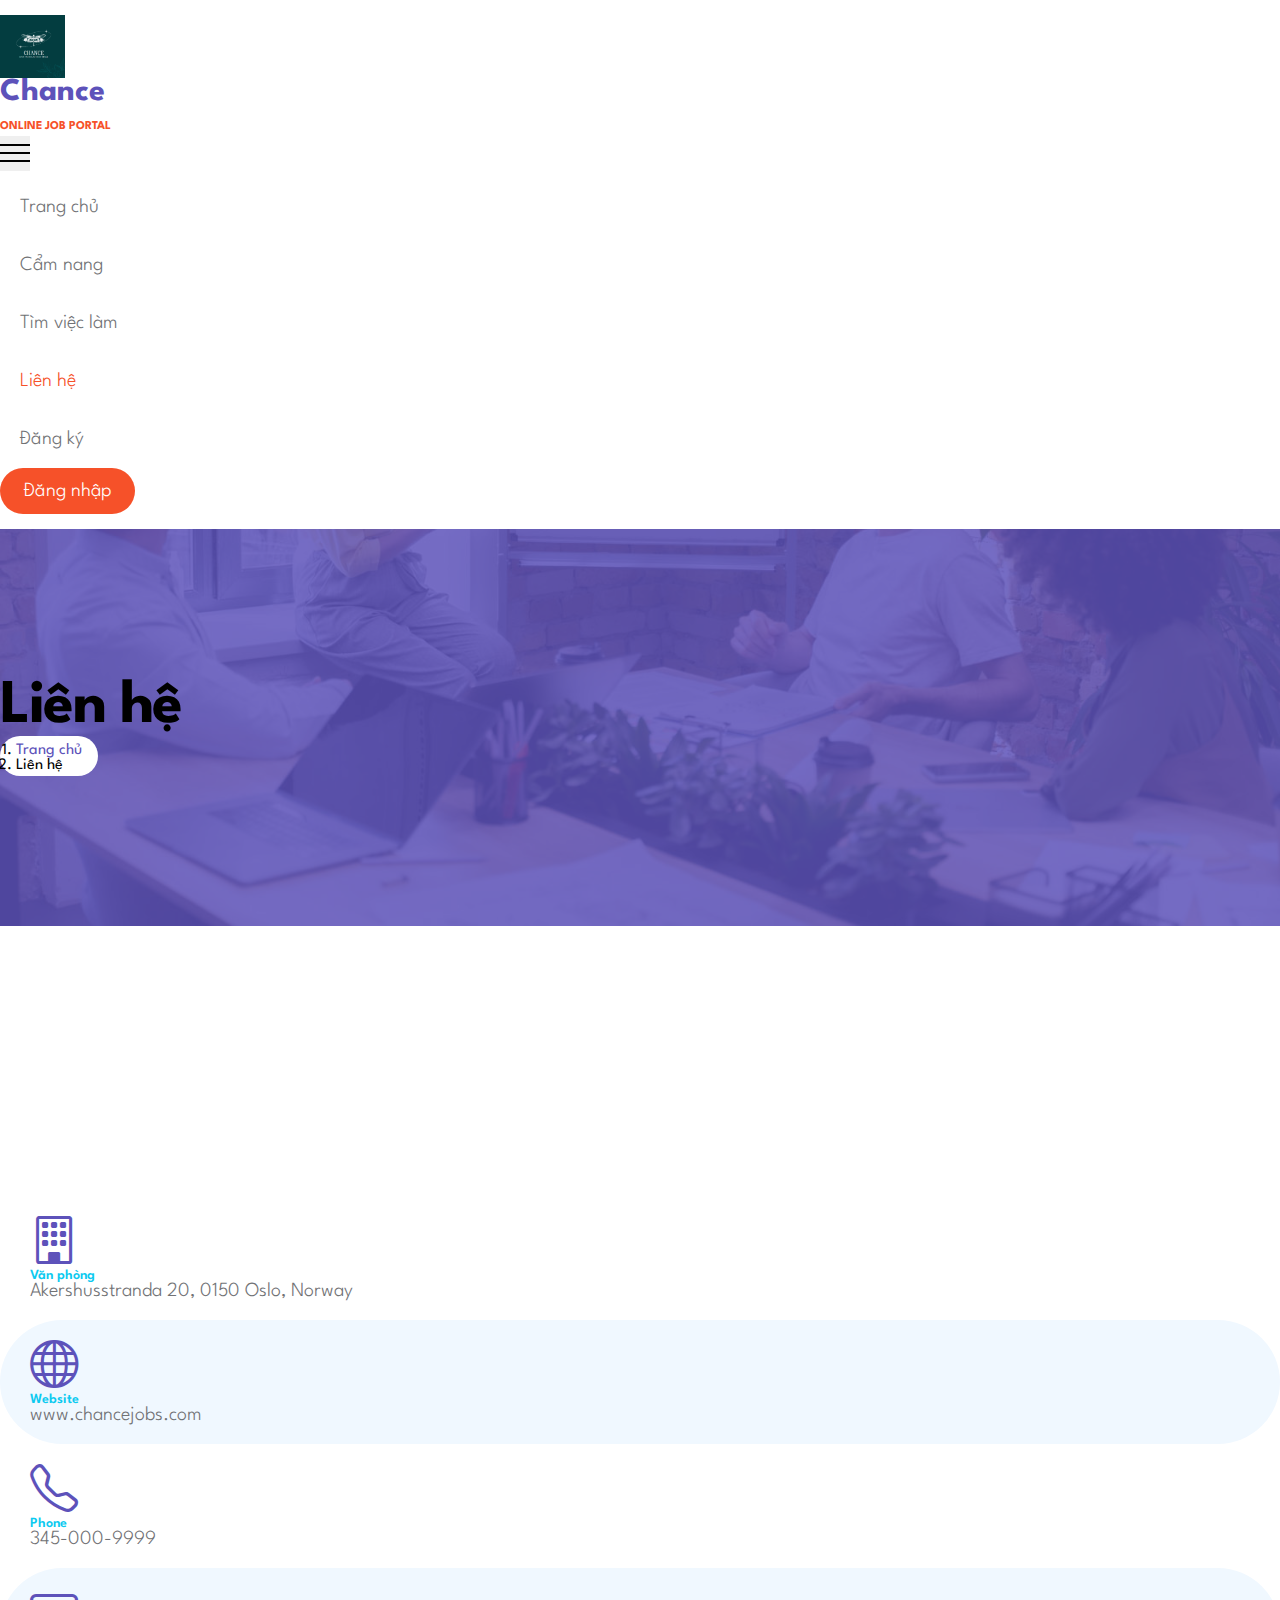
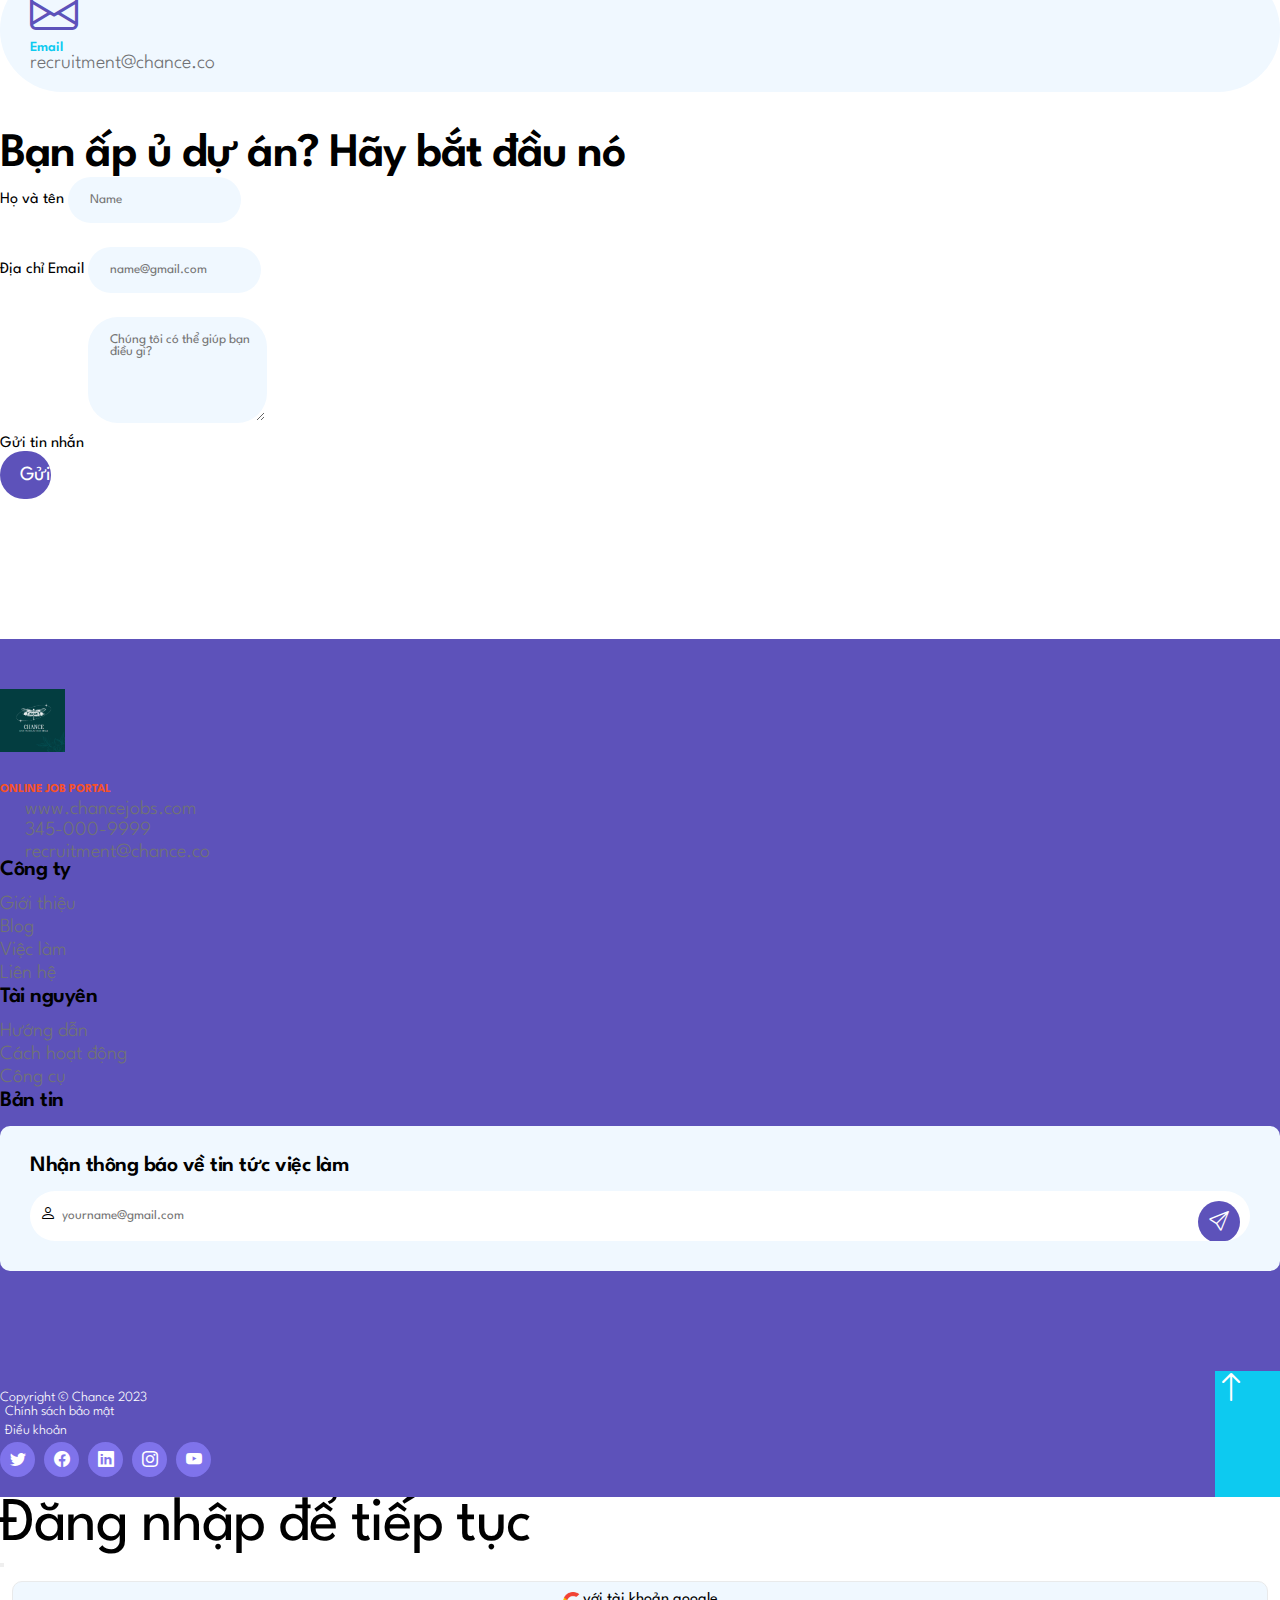
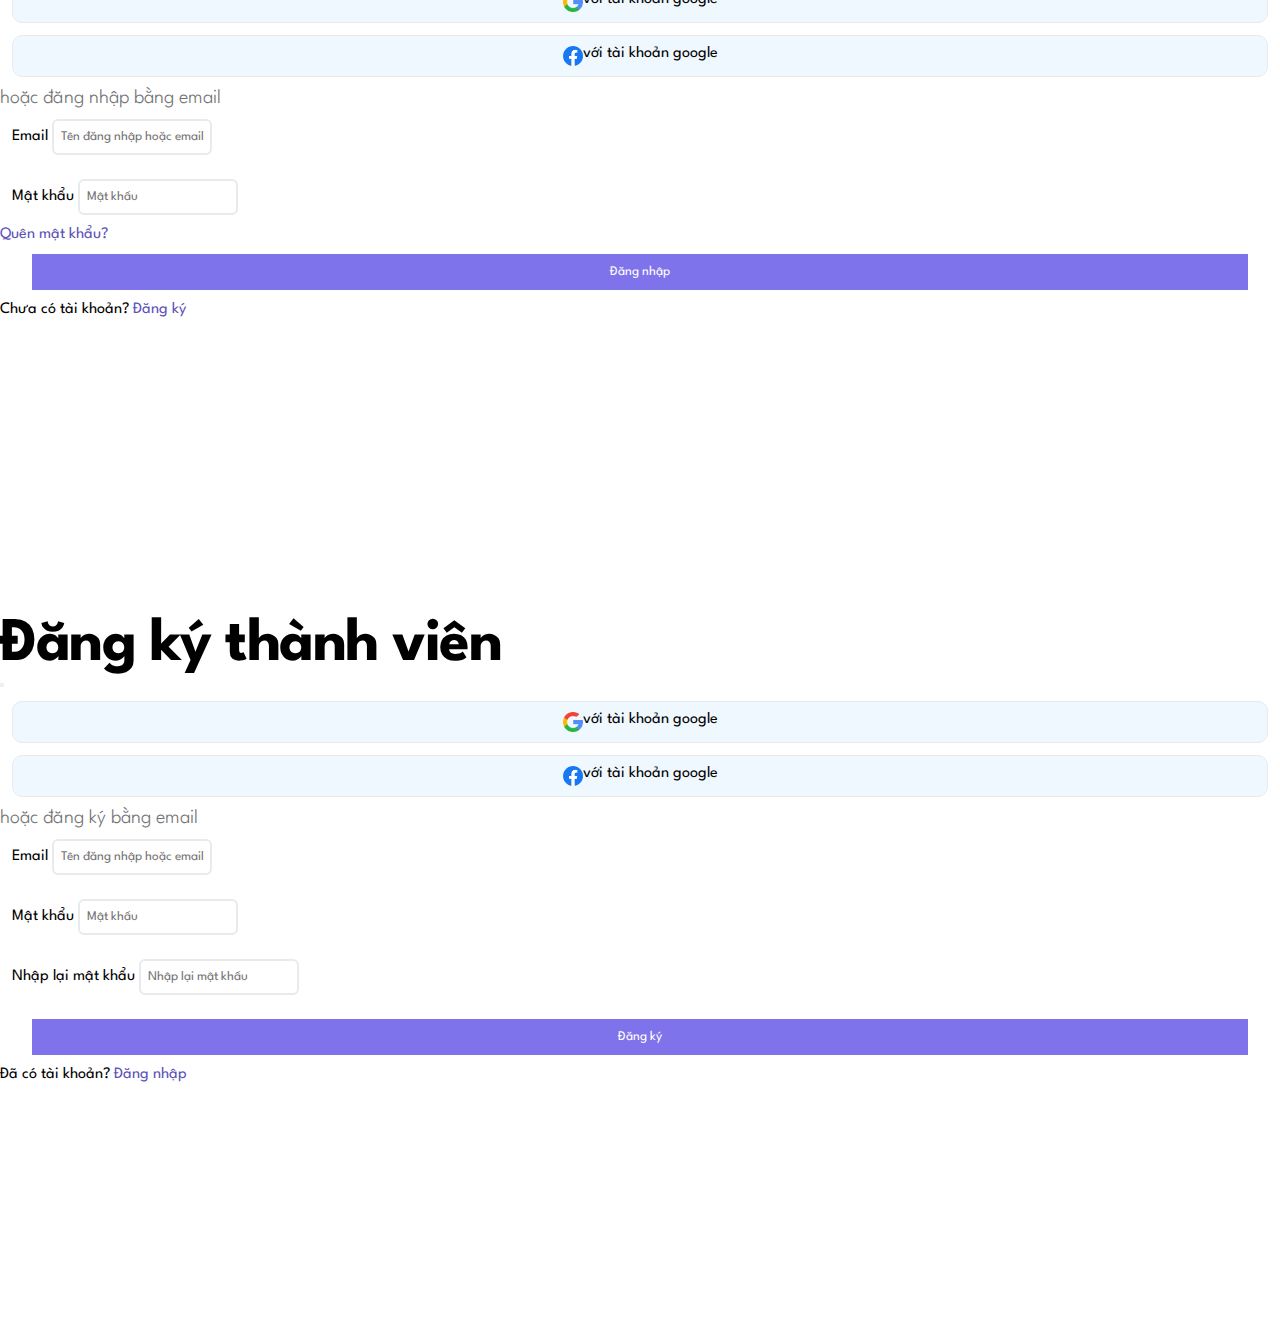
<file: contact.html>
<!doctype html>
<html lang="en">
    <head>
        <meta charset="utf-8">
        <meta name="viewport" content="width=device-width, initial-scale=1">

        <meta name="description" content="">
        <meta name="author" content="">
        <link rel="icon" type="image" href="./images/Logo-Chance.png">

        <title>Chance-Website tuyển dụng hàng đầu</title>

        <!-- CSS FILES -->
        <link rel="stylesheet" href="https://cdnjs.cloudflare.com/ajax/libs/font-awesome/6.4.2/css/all.min.css" integrity="sha512-z3gLpd7yknf1YoNbCzqRKc4qyor8gaKU1qmn+CShxbuBusANI9QpRohGBreCFkKxLhei6S9CQXFEbbKuqLg0DA==" crossorigin="anonymous" referrerpolicy="no-referrer" />

        <link rel="stylesheet" href="https://fonts.googleapis.com/css2?family=League+Spartan:wght@100;300;400;600;700&display=swap" >

        <link rel="stylesheet" href="https://cdn.jsdelivr.net/npm/bootstrap@5.3.2/dist/css/bootstrap.min.css" integrity="sha384-T3c6CoIi6uLrA9TneNEoa7RxnatzjcDSCmG1MXxSR1GAsXEV/Dwwykc2MPK8M2HN" crossorigin="anonymous">
        
        <link rel="stylesheet" href="https://cdn.jsdelivr.net/npm/bootstrap-icons@1.11.1/font/bootstrap-icons.css">

        <link rel="stylesheet" href="css/base.css">

        <link rel="stylesheet" href="css/main.css">

        <link rel="stylesheet" href="css/responsive.css">
        
    </head>
    
    <body id="top">

         <!-- Thanh header -->
         <nav class="navbar p-2 navbar-expand-lg">
            <div class="container">
                <a class="navbar-brand d-flex align-items-center" href="index.html">
                    <img src="images/logos/Logo-Chance.png" class="img-fluid logo-image">

                    <div class="d-flex flex-column">
                        <strong class="logo-text">Chance</strong>
                        <small class="logo-slogan">Online Job Portal</small>
                    </div>
                </a>

                <button class="navbar-toggler" type="button" data-bs-toggle="collapse" data-bs-target="#navbarNav" aria-controls="navbarNav" aria-expanded="false" aria-label="Toggle navigation">
                    <span class="navbar-toggler-icon"></span>
                </button>

                <div class="collapse navbar-collapse" id="navbarNav">
                    <ul class="navbar-nav align-items-center ms-lg-5">
                        <li class="nav-item">
                            <a class="nav-link" href="index.html">Trang chủ</a>
                        </li>

                        <li class="nav-item">
                            <a class="nav-link" href="handbook.html">Cẩm nang</a>
                        </li>

                        <li class="nav-item">
                            <a class="nav-link" href="job-listings.html">Tìm việc làm</a>
                        </li>

                        <li class="nav-item">
                            <a class="nav-link active" href="contact.html">Liên hệ</a>
                        </li>

                        <li class="nav-item ms-lg-auto">
                            <a class="nav-link text-dark fw-normal" type="button" data-bs-target="#exampleModalToggle2" data-bs-toggle="modal">Đăng ký</a>
                        </li>

                        <li class="nav-item">
                            <a class="nav-link custom-btn btn" data-bs-target="#exampleModalToggle" data-bs-toggle="modal">Đăng nhập</a>
                        </li>
                    </ul>
                </div>
            </div>
        </nav>

        <main>

            <header class="site-header">
                <div class="section-overlay"></div>

                <div class="container">
                    <div class="row">
                        
                        <div class="col-lg-12 col-12 text-center">
                            <h1 class="text-white">Liên hệ</h1>

                            <nav aria-label="breadcrumb">
                                <ol class="breadcrumb justify-content-center">
                                    <li class="breadcrumb-item"><a href="index.html">Trang chủ</a></li>

                                    <li class="breadcrumb-item active" aria-current="page">Liên hệ</li>
                                </ol>
                            </nav>
                        </div>

                    </div>
                </div>
            </header>


            <section class="contact-section section-padding">
                <div class="container">
                    <div class="row justify-content-center">

                        <div class="col-lg-6 col-12 mb-lg-5 mb-3">
                            <iframe class="google-map" src="https://www.google.com/maps/embed?pb=!1m18!1m12!1m3!1d4722.136219194832!2d10.772202738834757!3d59.917660271855105!2m3!1f0!2f0!3f0!3m2!1i1024!2i768!4f13.1!3m3!1m2!1s0x46416fa8eba7e84d%3A0xf4e943975503fa30!2sUrtehagen%20(herb%20garden)!5e1!3m2!1sen!2sth!4v1680951932259!5m2!1sen!2sth" width="100%" height="350" style="border:0;" allowfullscreen="" loading="lazy" referrerpolicy="no-referrer-when-downgrade"></iframe>
                        </div>

                        <div class="col-lg-5 col-12 mb-3 mx-auto">
                            <div class="contact-info-wrap">
                                <div class="contact-info d-flex align-items-center mb-3">
                                    <i class="custom-icon bi-building"></i>

                                    <p class="mb-0">
                                        <span class="contact-info-small-title">Văn phòng</span>

                                        Akershusstranda 20, 0150 Oslo, Norway
                                    </p>
                                </div>

                                <div class="contact-info d-flex align-items-center">
                                    <i class="custom-icon bi-globe"></i>

                                    <p class="mb-0">
                                        <span class="contact-info-small-title">Website</span>

                                        <a href="#" class="site-footer-link">
                                            www.chancejobs.com
                                        </a>
                                    </p>
                                </div>

                                <div class="contact-info d-flex align-items-center">
                                    <i class="custom-icon bi-telephone"></i>

                                    <p class="mb-0">
                                        <span class="contact-info-small-title">Phone</span>

                                        <a href="tel: 345-000-9999" class="site-footer-link">
                                            345-000-9999
                                        </a>
                                    </p>
                                </div>

                                <div class="contact-info d-flex align-items-center">
                                    <i class="custom-icon bi-envelope"></i>

                                    <p class="mb-0">
                                        <span class="contact-info-small-title">Email</span>

                                        <a href="mailto:info@yourgmail.com" class="site-footer-link">
                                            recruitment@chance.co
                                        </a>
                                    </p>
                                </div>
                            </div>
                        </div>

                        <div class="col-lg-8 col-12 mx-auto">
                            <form class="custom-form contact-form" action="#" method="post" role="form">
                                <h2 class="text-center mb-4">Bạn ấp ủ dự án? Hãy bắt đầu nó</h2>

                                <div class="row">
                                    <div class="col-lg-6 col-md-6 col-12">
                                        <label for="first-name">Họ và tên</label>

                                        <input type="text" name="full-name" id="full-name" class="form-control" placeholder="Name" required>
                                    </div>

                                    <div class="col-lg-6 col-md-6 col-12">
                                        <label for="email">Địa chỉ Email</label>

                                         <input type="email" name="email" id="email" pattern="[^ @]*@[^ @]*" class="form-control" placeholder="name@gmail.com" required>
                                    </div>

                                    <div class="col-lg-12 col-12">
                                        <label for="message">Gửi tin nhắn</label>

                                        <textarea name="message" rows="6" class="form-control" id="message" placeholder="Chúng tôi có thể giúp bạn điều gì?"></textarea>
                                    </div>

                                    <div class="col-lg-4 col-md-4 col-6 mx-auto">
                                        <button type="submit" class="form-control">Gửi</button>
                                    </div>
                                </div>
                            </form>
                        </div>

                    </div>
                </div>
            </section>

        </main>

        <!-- Footer -->
        <footer class="site-footer">
            <div class="container">
                <div class="row">

                    <div class="col-lg-4 col-md-6 col-12 mb-3">
                        <div class="d-flex align-items-center mb-4">
                            <img src="images/logos/Logo-Chance.png" class="img-fluid logo-image">

                            <div class="d-flex flex-column">
                                <strong class="logo-text text-white">Chance</strong>
                                <small class="logo-slogan">Online Job Portal</small>
                            </div>
                        </div>  

                        <p class="mb-2">
                            <i class="custom-icon bi-globe me-1"></i>

                            <a href="#" class="site-footer-link text-white">
                                www.chancejobs.com
                            </a>
                        </p>

                        <p class="mb-2">
                            <i class="custom-icon bi-telephone me-1"></i>

                            <a href="tel: 345-000-9999" class="site-footer-link text-white">
                                345-000-9999
                            </a>
                        </p>

                        <p>
                            <i class="custom-icon bi-envelope me-1"></i>

                            <a href="mailto:info@yourgmail.com" class="site-footer-link text-white">
                                recruitment@chance.co
                            </a>
                        </p>

                    </div>

                    <div class="col-lg-2 col-md-3 col-6 ms-lg-auto">
                        <h6 class="site-footer-title text-white">Công ty</h6>

                        <ul class="footer-menu ">
                            <li class="footer-menu-item"><a href="#" class="footer-menu-link text-white">Giới thiệu</a></li>

                            <li class="footer-menu-item"><a href="#" class="footer-menu-link text-white">Blog</a></li>

                            <li class="footer-menu-item"><a href="#" class="footer-menu-link text-white">Việc làm</a></li>

                            <li class="footer-menu-item"><a href="#" class="footer-menu-link text-white">Liên hệ</a></li>
                        </ul>
                    </div>

                    <div class="col-lg-2 col-md-3 col-6">
                        <h6 class="site-footer-title text-white">Tài nguyên</h6>

                        <ul class="footer-menu">
                            <li class="footer-menu-item"><a href="#" class="footer-menu-link text-white">Hướng dẫn</a></li>

                            <li class="footer-menu-item"><a href="#" class="footer-menu-link text-white">Cách hoạt động</a></li>

                            <li class="footer-menu-item"><a href="#" class="footer-menu-link text-white">Công cụ</a></li>
                        </ul>
                    </div>

                    <div class="col-lg-4 col-md-8 col-12 mt-3 mt-lg-0">
                        <h6 class="site-footer-title text-white">Bản tin</h6>

                        <form class="custom-form newsletter-form" action="#" method="post" role="form">
                            <h6 class="site-footer-title">Nhận thông báo về tin tức việc làm</h6>

                            <div class="input-group">
                                <span class="input-group-text" id="basic-addon1"><i class="bi-person"></i></span>

                                <input type="text" name="newsletter-name" id="newsletter-name" class="form-control" placeholder="yourname@gmail.com" required>

                                <button type="submit" class="form-control">
                                    <i class="bi-send"></i>
                                </button>
                            </div>
                        </form>
                    </div>

                </div>
            </div>

            <div class="site-footer-bottom">
                <div class="container">
                    <div class="row">

                        <div class="col-lg-4 col-12 d-flex align-items-center">
                            <p class="copyright-text">Copyright © Chance 2023</p>

                            <ul class="footer-menu d-flex">
                                <li class="footer-menu-item"><a href="#" class="footer-menu-link">Chính sách bảo mật</a></li>

                                <li class="footer-menu-item"><a href="#" class="footer-menu-link">Điều khoản</a></li>
                            </ul>
                        </div>

                        <div class="col-lg-5 col-12 mt-2 mt-lg-0">
                            <ul class="social-icon">
                                <li class="social-icon-item">
                                    <a href="#" class="social-icon-link bi-twitter"></a>
                                </li>

                                <li class="social-icon-item">
                                    <a href="#" class="social-icon-link bi-facebook"></a>
                                </li>

                                <li class="social-icon-item">
                                    <a href="#" class="social-icon-link bi-linkedin"></a>
                                </li>

                                <li class="social-icon-item">
                                    <a href="#" class="social-icon-link bi-instagram"></a>
                                </li>

                                <li class="social-icon-item">
                                    <a href="#" class="social-icon-link bi-youtube"></a>
                                </li>
                            </ul>
                        </div>
                        <a class="back-top-icon bi-arrow-up smoothscroll d-flex justify-content-center align-items-center" href="#top"></a>
                    </div>
                </div>
            </div>
        </footer>

         <!-- Modal login -->
        <div class="modal fade" id="exampleModalToggle" aria-hidden="true" aria-labelledby="exampleModalToggleLabel" tabindex="-1">
            <div class="modal-dialog modal-dialog-centered">
              <div class="modal-content">
                <div class="modal-header">
                  <h1 class="modal-title fs-5" id="exampleModalToggleLabel">Đăng nhập để tiếp tục</h1>
                  <button type="button" class="btn-close" data-bs-dismiss="modal" aria-label="Close"></button>
                </div>
                <div class="modal-body">
                    <form action="#" class="form-group">
                        <div class="login-flatform d-flex justify-content-center">
                            <a href="https://www.google.com" type="button"">
                                <img src="./images/logos/google.png" class="img-fluid" alt="">
                                <span class="px-2">với tài khoản google</span>
                            </a>
                            <a href="https://www.facebook.com" type="button"">
                                <img src="./images/logos/Facebook_Logo_(2019).png.webp" class="img-fluid" alt="">
                                <span class="px-2">với tài khoản google</span>
                            </a>
                        </div>
                        <p class="text-center text-dark border-top mt-2 pt-2">hoặc đăng nhập bằng email</p>
                        <div class="inp-email d-flex flex-column">
                            <label for="email">Email</label>
                            <input type="email" name="email" id="email" placeholder="Tên đăng nhập hoặc email" required>
                        </div>
                        <div class="inp-password d-flex flex-column">
                            <label for="password">Mật khẩu</label>
                            <input type="password" name="password" id="password" placeholder="Mật khẩu" required>
                        </div>
                        <div class="forgot-password text-end">
                            <a href="#">Quên mật khẩu?</a>
                        </div>
                        <button class="btn-login">Đăng nhập</button>
                    </form>
                </div>
                <div class="modal-footer">
                    <span>Chưa có tài khoản? </span>
                    <a class="text-primary" type="button" data-bs-target="#exampleModalToggle2" data-bs-toggle="modal">Đăng ký</a>
                </div>
              </div>
            </div>
        </div>
        <div class="modal fade" id="exampleModalToggle2" aria-hidden="true" aria-labelledby="exampleModalToggleLabel2" tabindex="-1">
            <div class="modal-dialog modal-dialog-centered">
              <div class="modal-content">
                <div class="modal-header">
                  <h1 class="modal-title fs-5" id="exampleModalToggleLabel2">Đăng ký thành viên</h1>
                  <button type="button" class="btn-close" data-bs-dismiss="modal" aria-label="Close"></button>
                </div>
                <div class="modal-body">
                    <form action="#" class="form-group">
                        <div class="login-flatform d-flex justify-content-center">
                            <a href="https://www.google.com" type="button"">
                                <img src="./images/logos/google.png" class="img-fluid" alt="">
                                <span class="px-2">với tài khoản google</span>
                            </a>
                            <a href="https://www.facebook.com" type="button"">
                                <img src="./images/logos/Facebook_Logo_(2019).png.webp" class="img-fluid" alt="">
                                <span class="px-2">với tài khoản google</span>
                            </a>
                        </div>
                        <p class="text-center text-dark border-top mt-2 pt-2">hoặc đăng ký bằng email</p>
                        <div class="inp-email d-flex flex-column">
                            <label for="email">Email</label>
                            <input type="email" name="email" id="email" placeholder="Tên đăng nhập hoặc email" required>
                        </div>
                        <div class="inp-password d-flex flex-column">
                            <label for="password">Mật khẩu</label>
                            <input type="password" name="password" id="password" placeholder="Mật khẩu" required>
                        </div>
                        <div class="re-password d-flex flex-column">
                            <label for="password">Nhập lại mật khẩu</label>
                            <input type="password" name="password" id="password" placeholder="Nhập lại mật khẩu" required>
                        </div>
                        <button class="btn-login">Đăng ký</button>
                    </form>
                </div>
                <div class="modal-footer">
                    <span>Đã có tài khoản?</span>
                    <a class="text-primary" type="button" data-bs-target="#exampleModalToggle" data-bs-toggle="modal">Đăng nhập</a>
                </div>
              </div>
            </div>
        </div>


        <!-- JAVASCRIPT FILES -->
        <script src="https://code.jquery.com/jquery-3.7.1.js" integrity="sha256-eKhayi8LEQwp4NKxN+CfCh+3qOVUtJn3QNZ0TciWLP4=" crossorigin="anonymous"></script>
        <script src="https://cdn.jsdelivr.net/npm/bootstrap@5.3.2/dist/js/bootstrap.bundle.min.js" integrity="sha384-C6RzsynM9kWDrMNeT87bh95OGNyZPhcTNXj1NW7RuBCsyN/o0jlpcV8Qyq46cDfL" crossorigin="anonymous"></script>
        <script src="js/main.js"></script>
    </body>
</html>
</file>
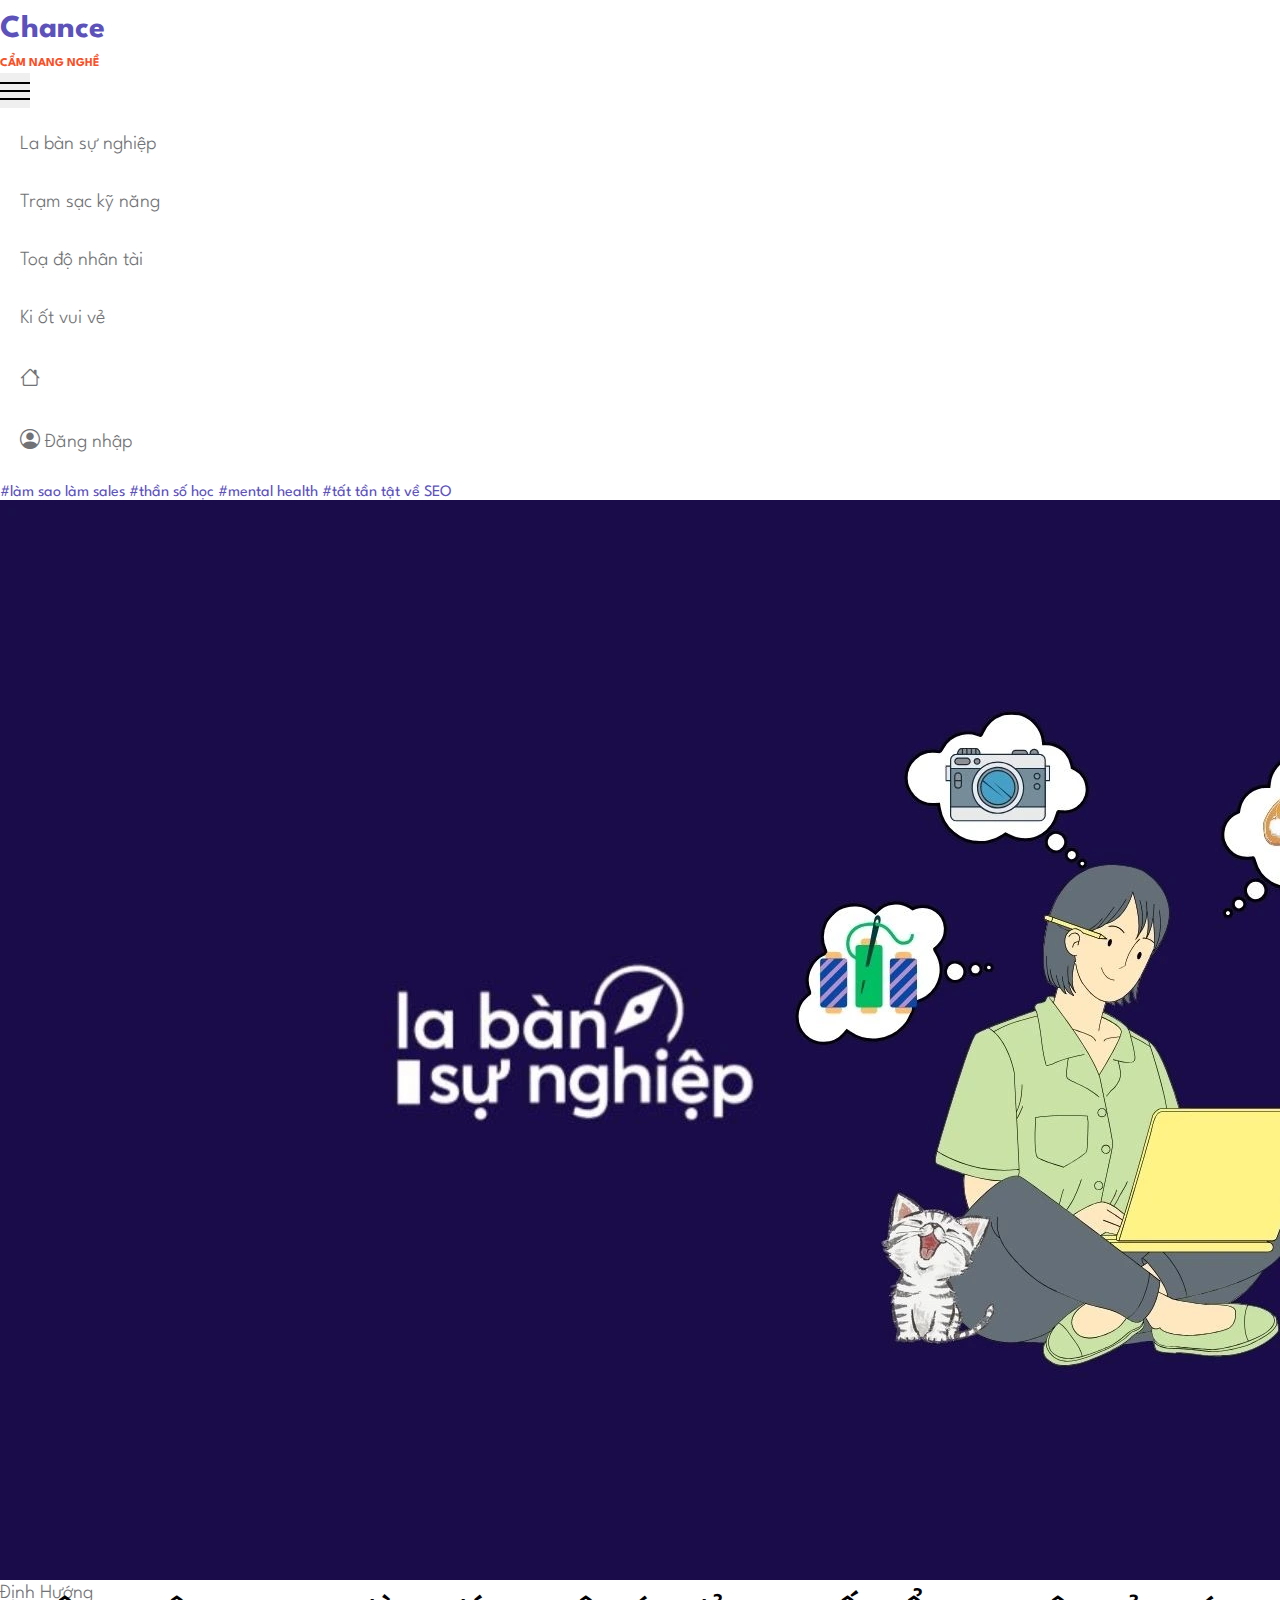
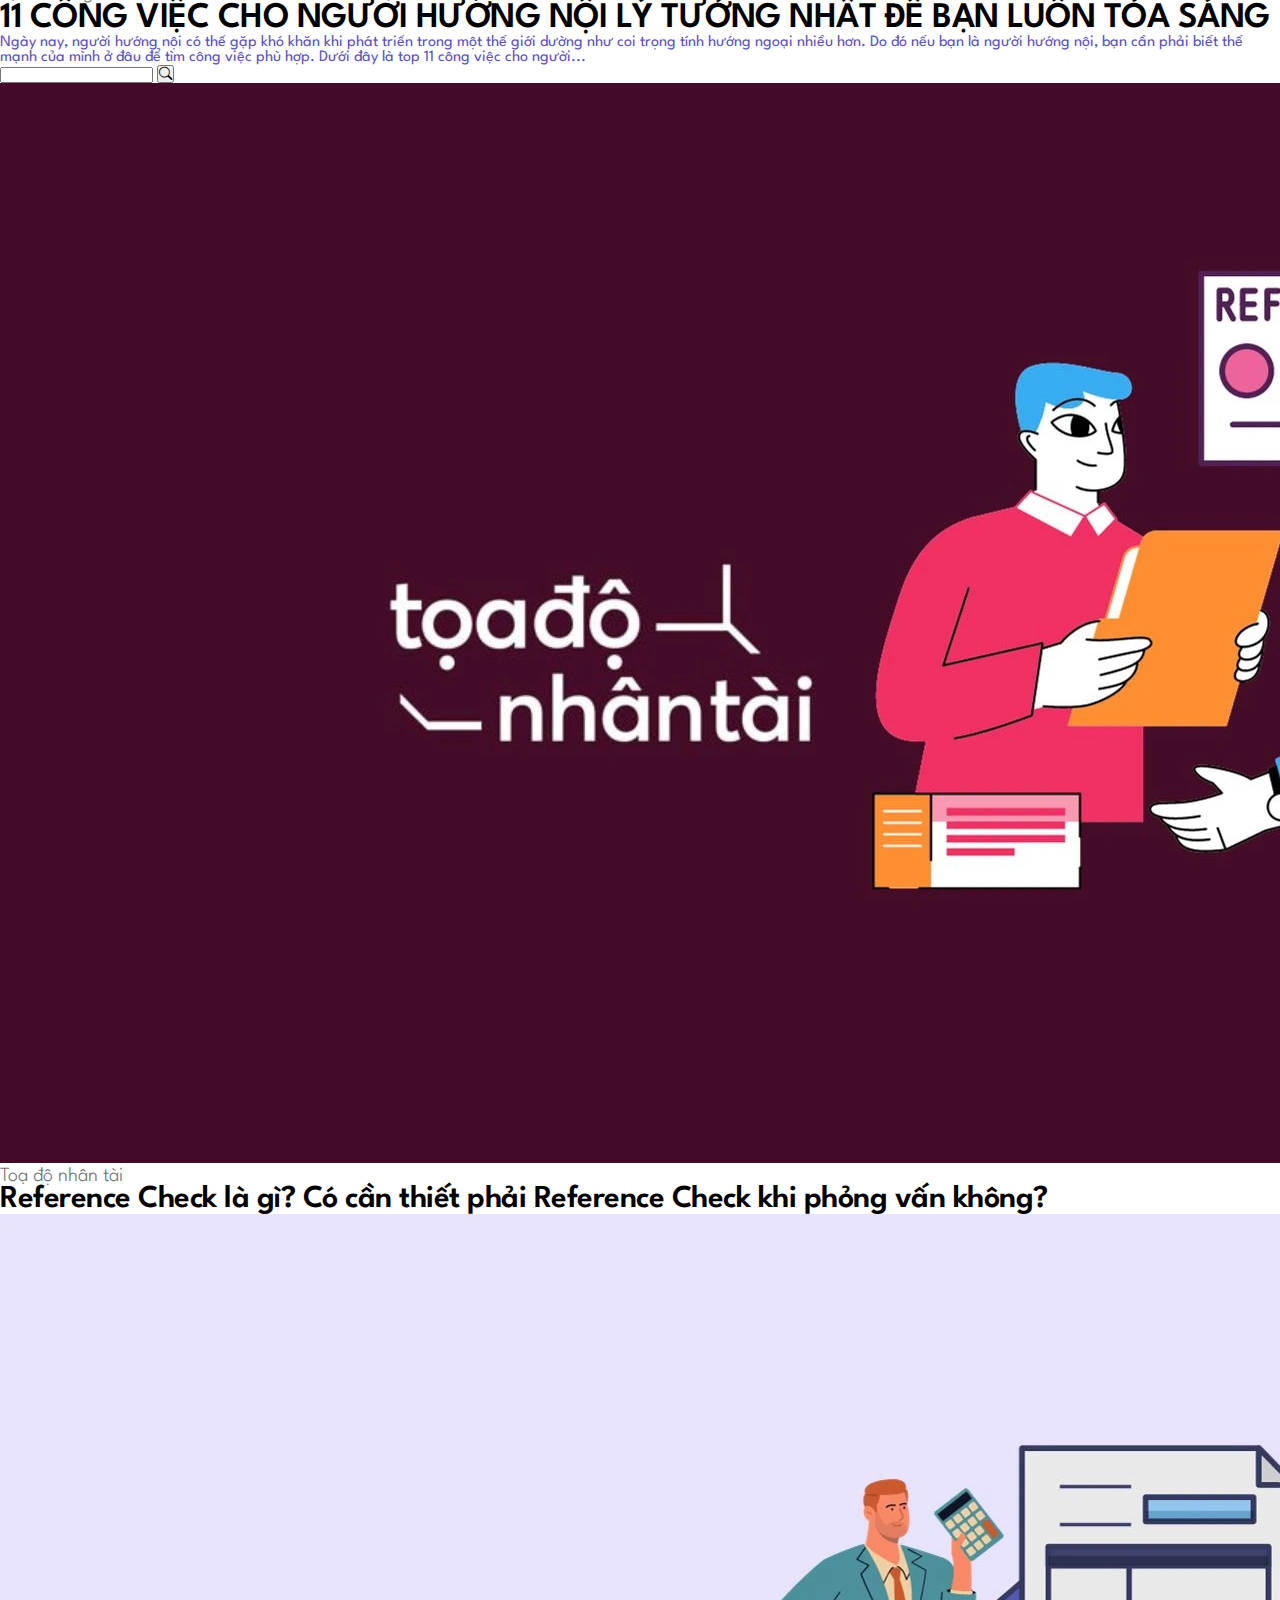
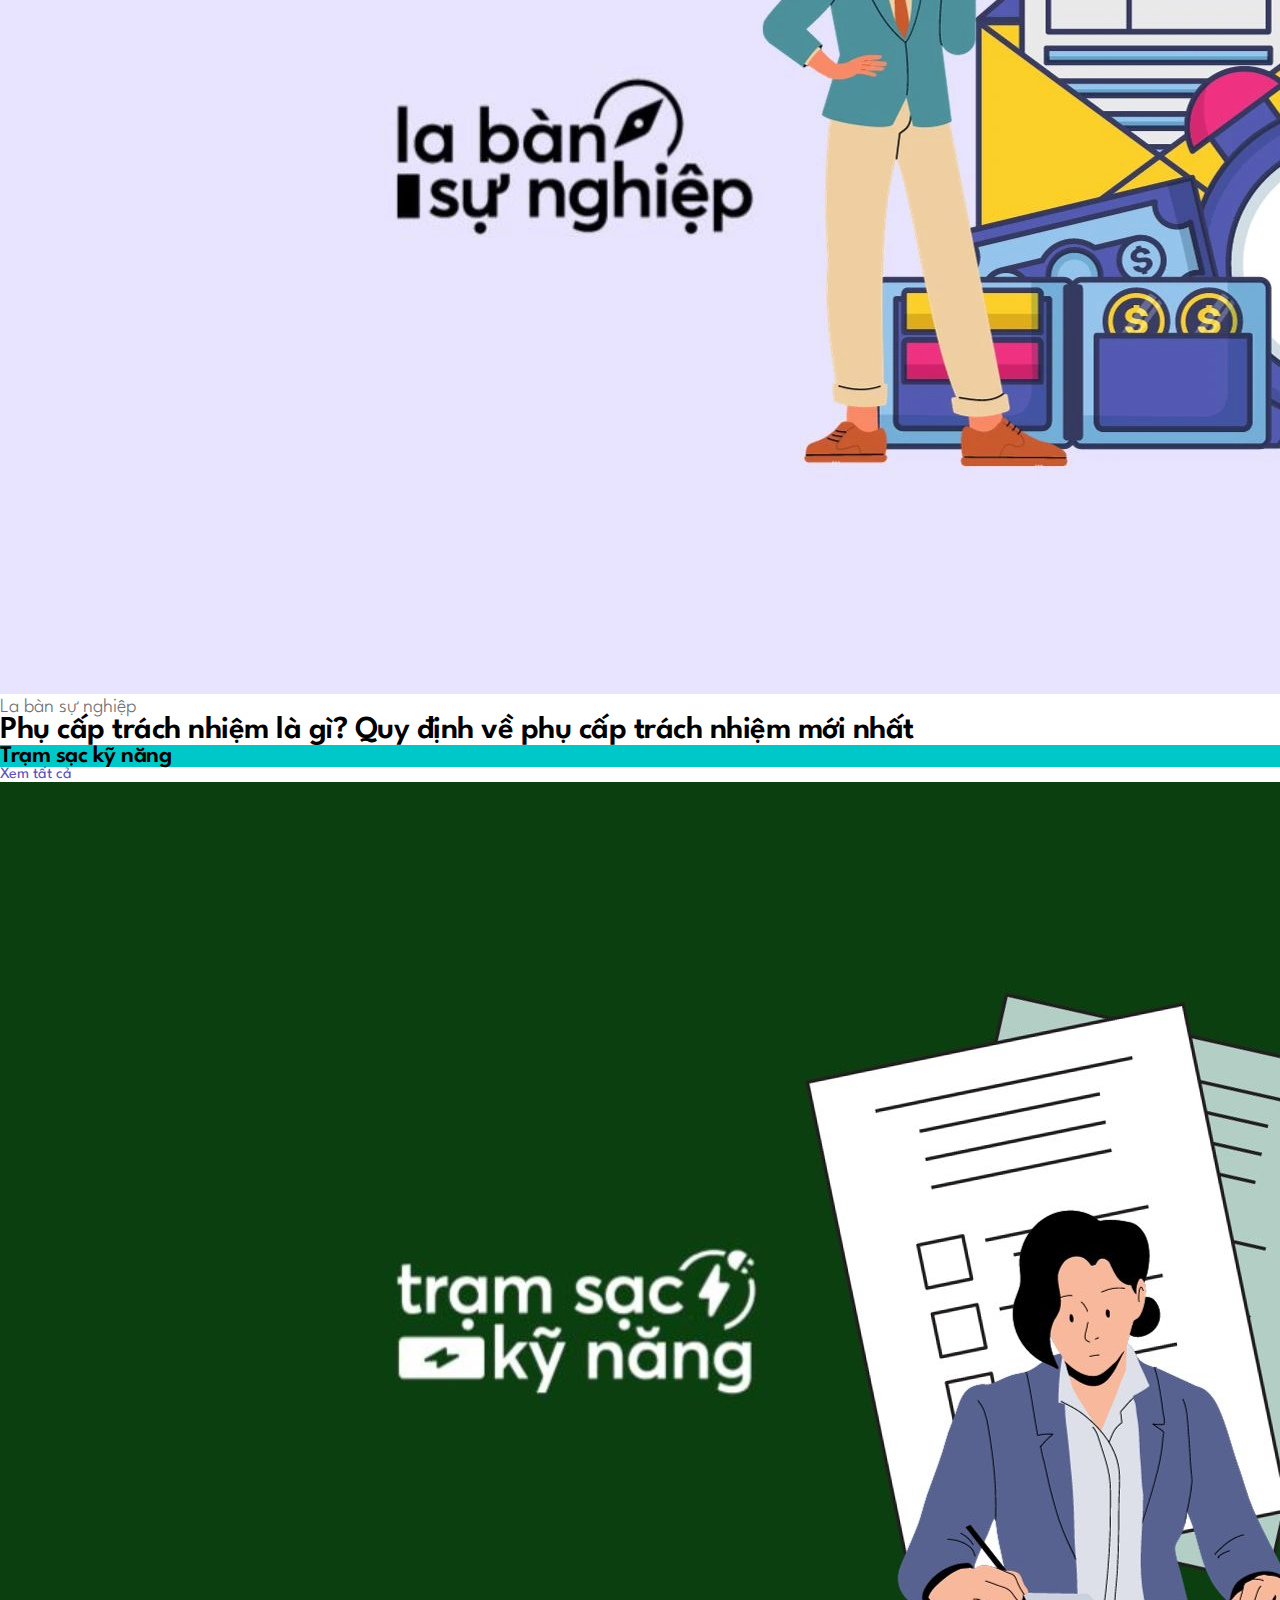
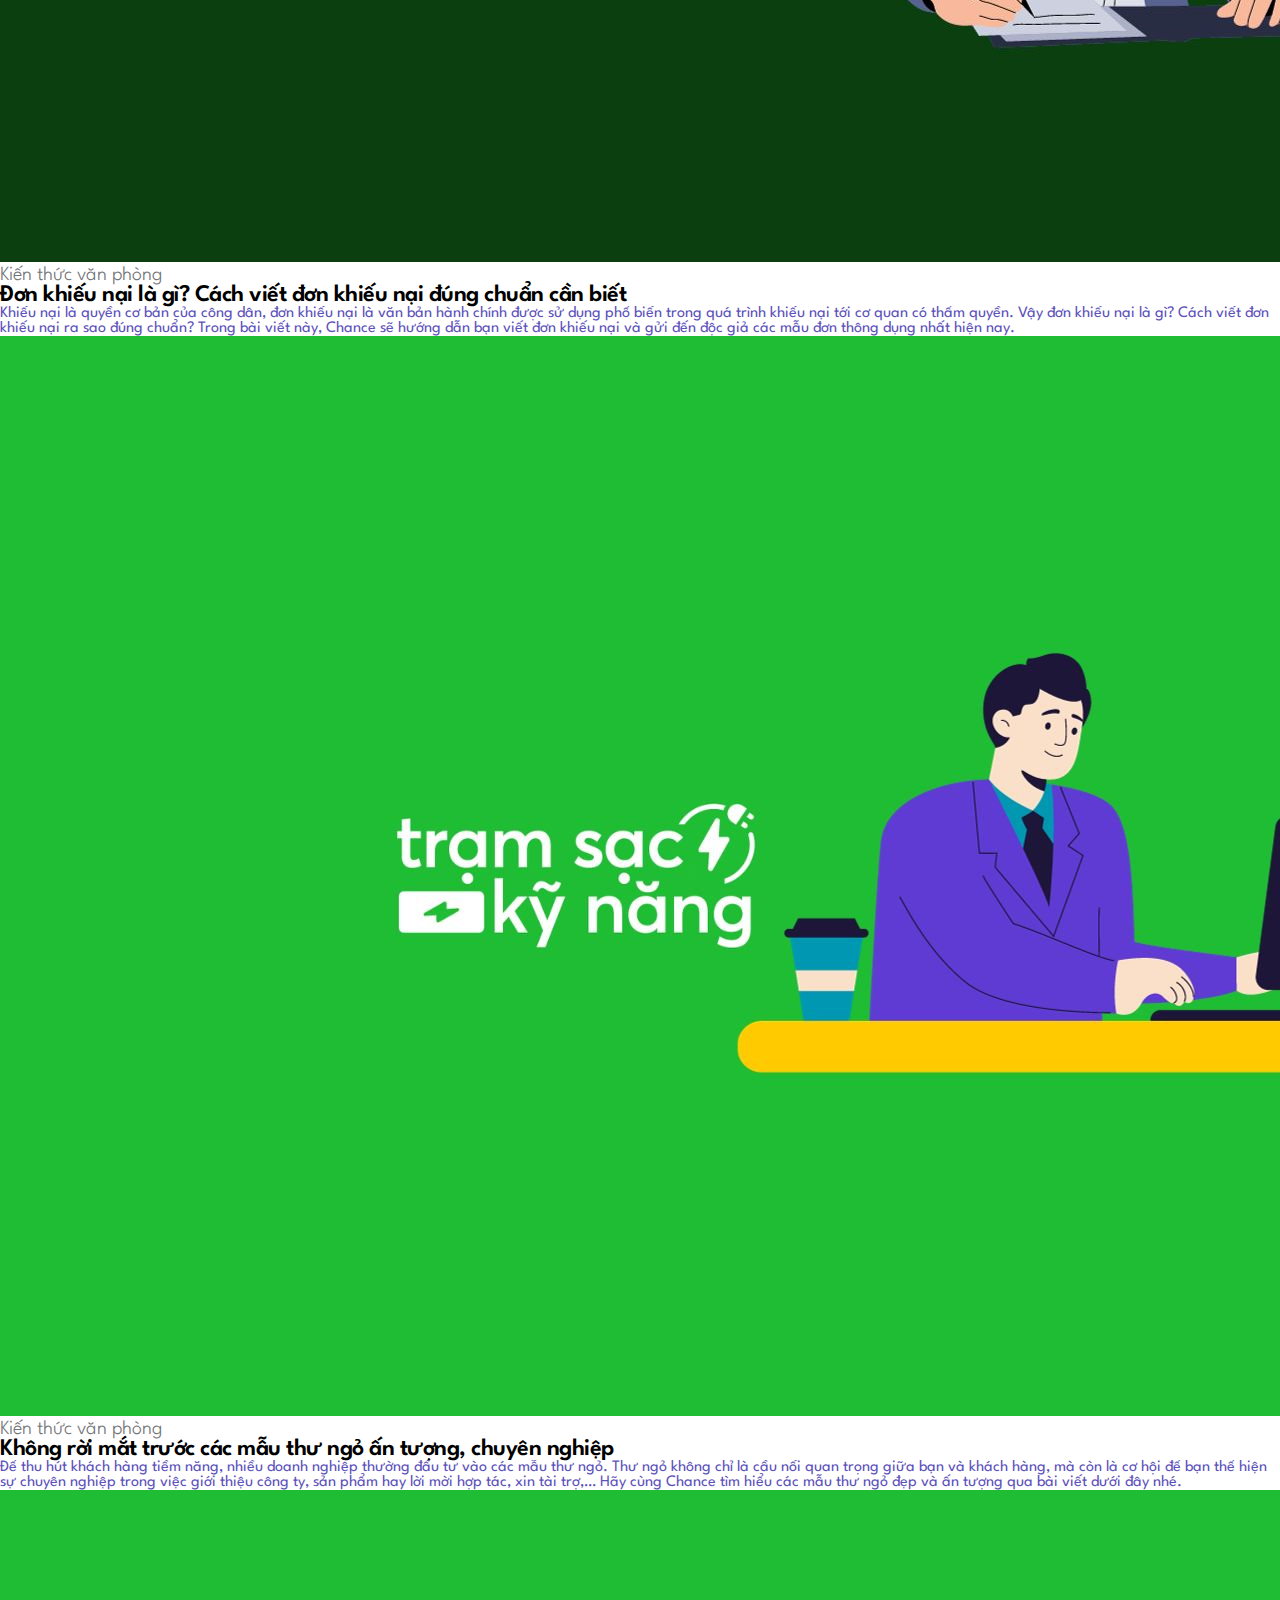
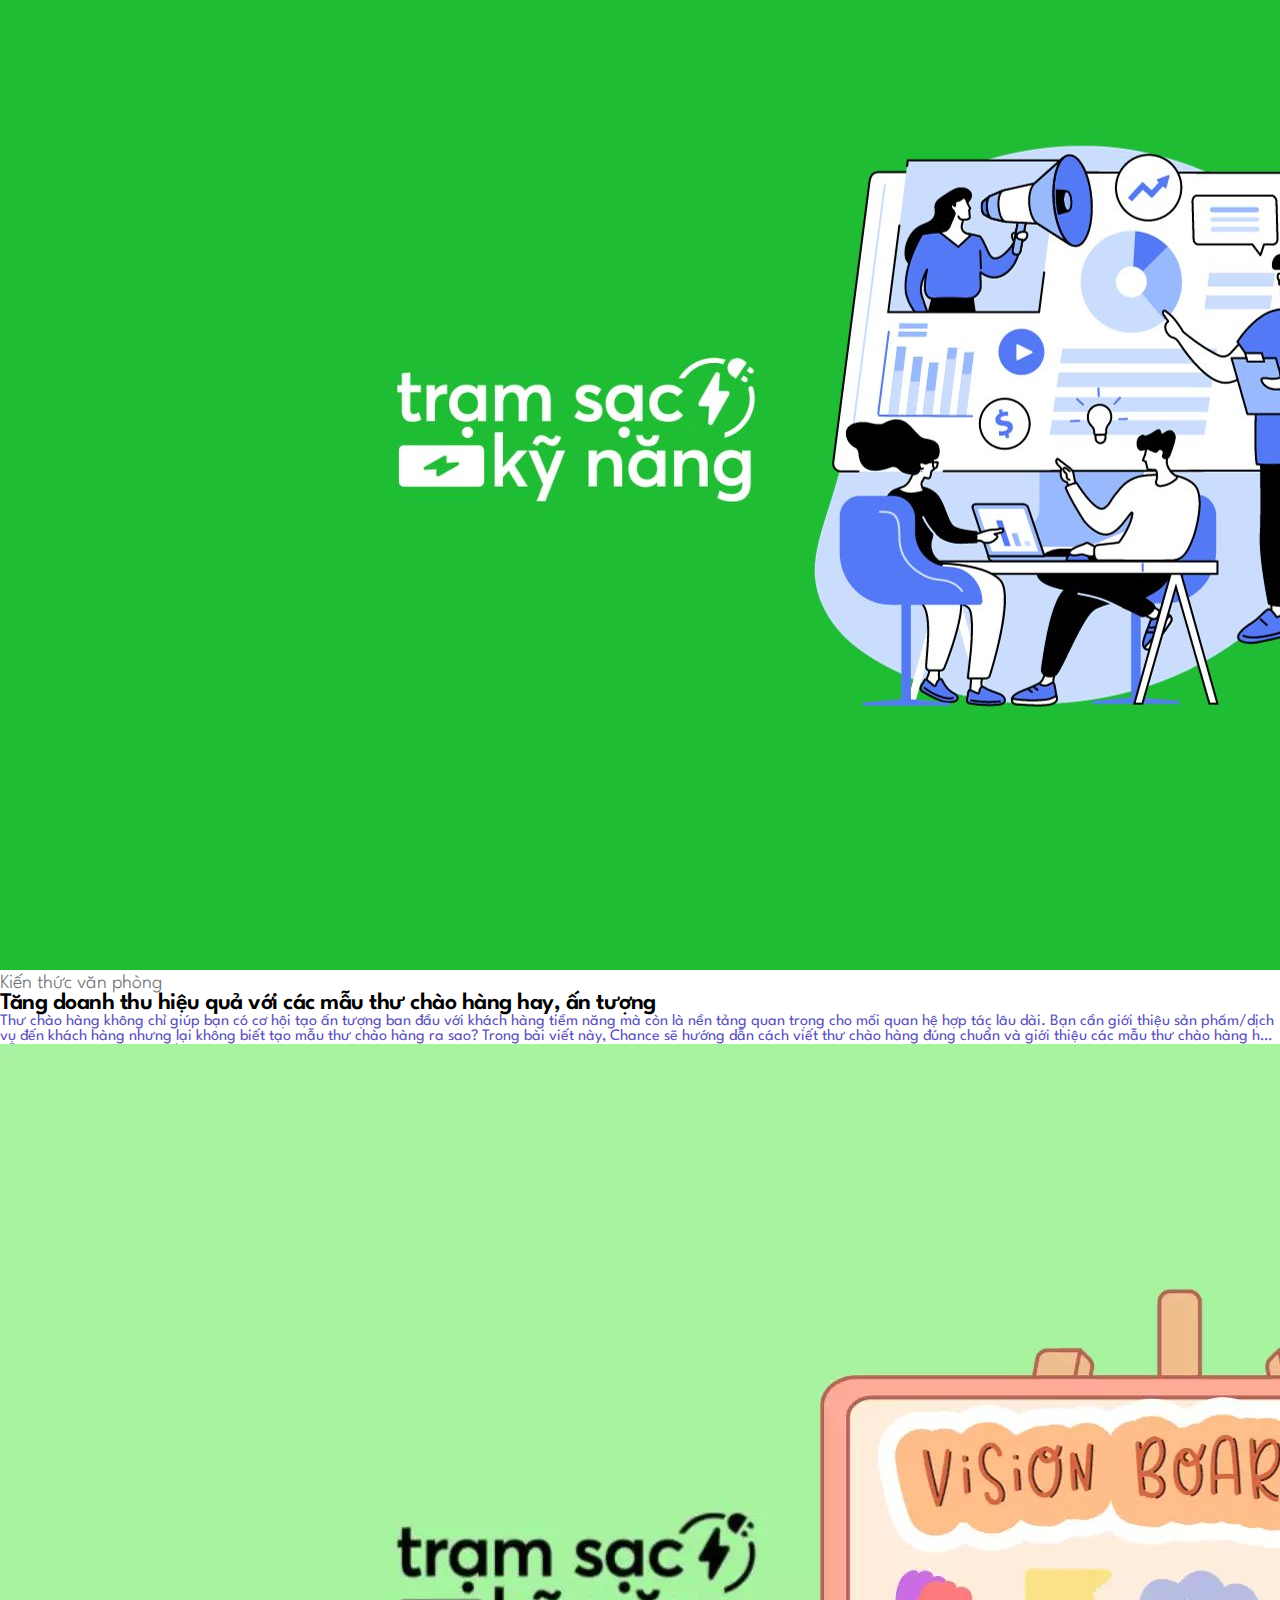
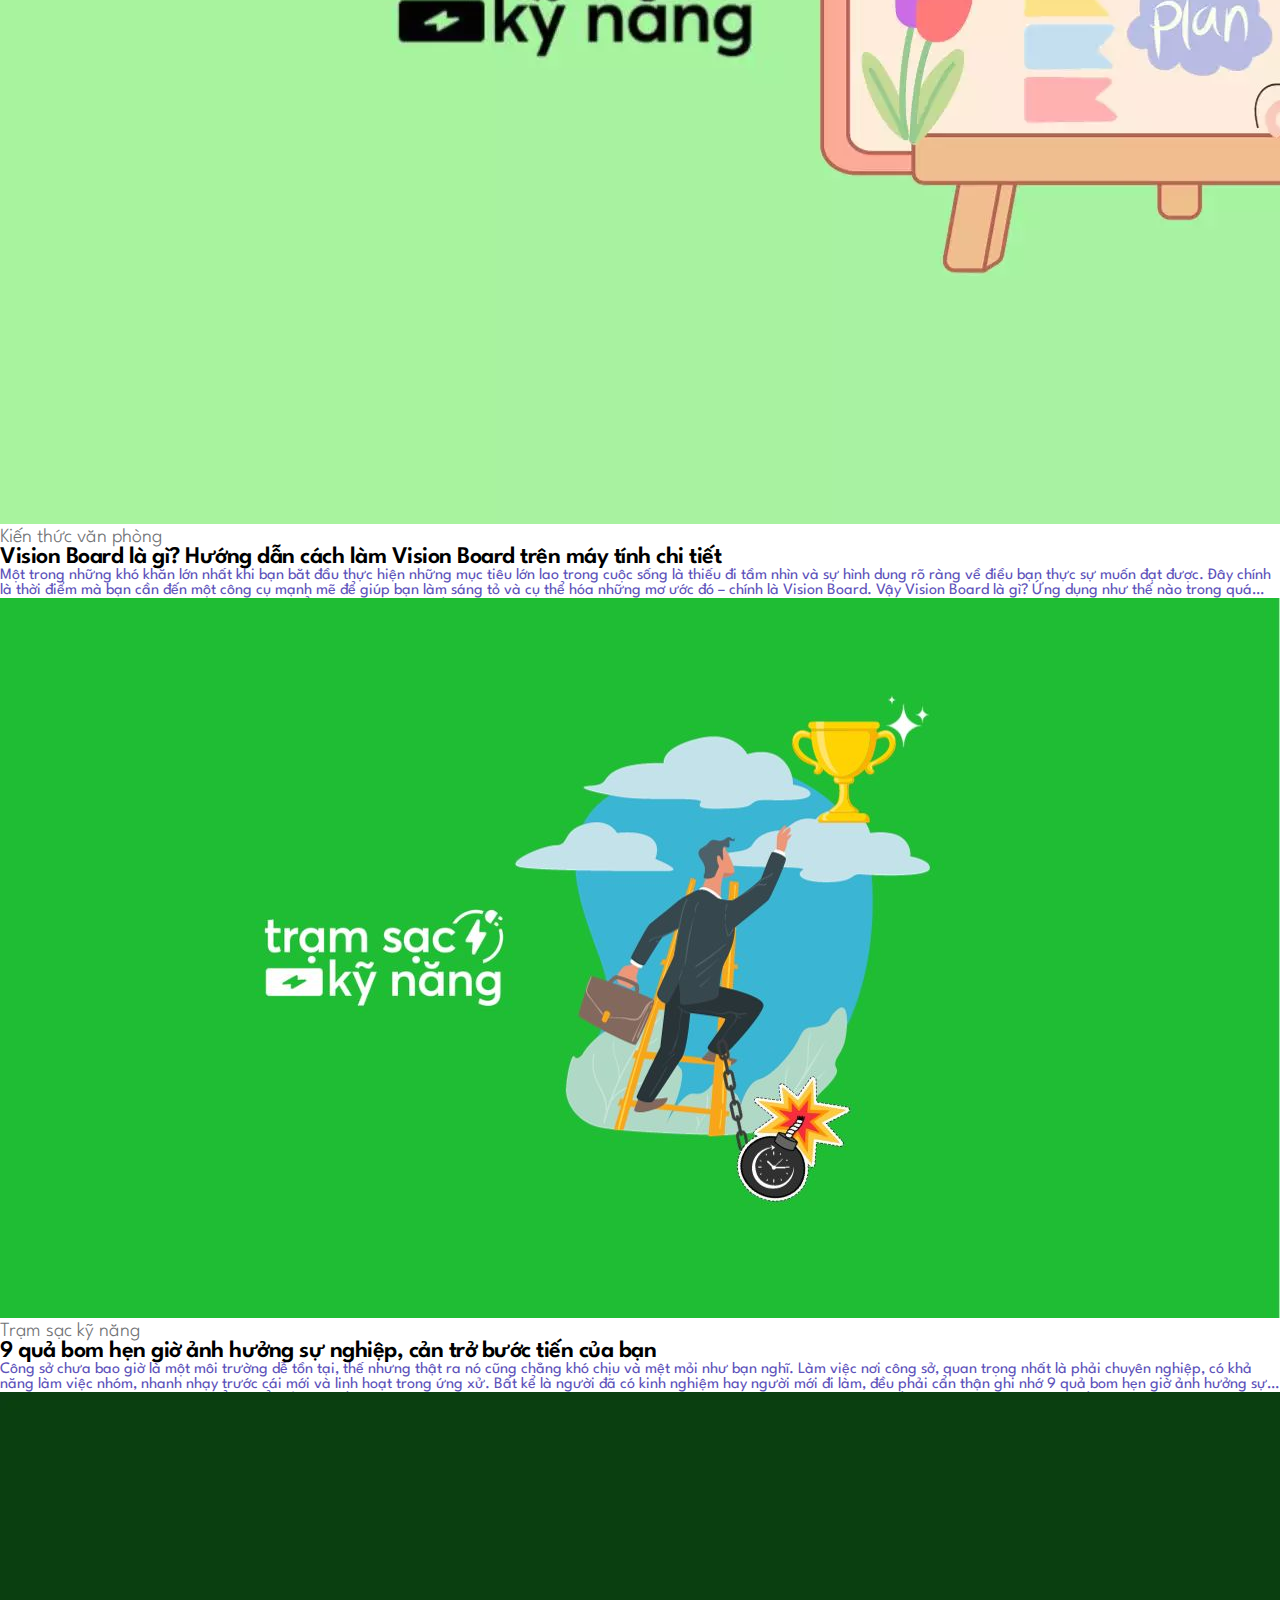
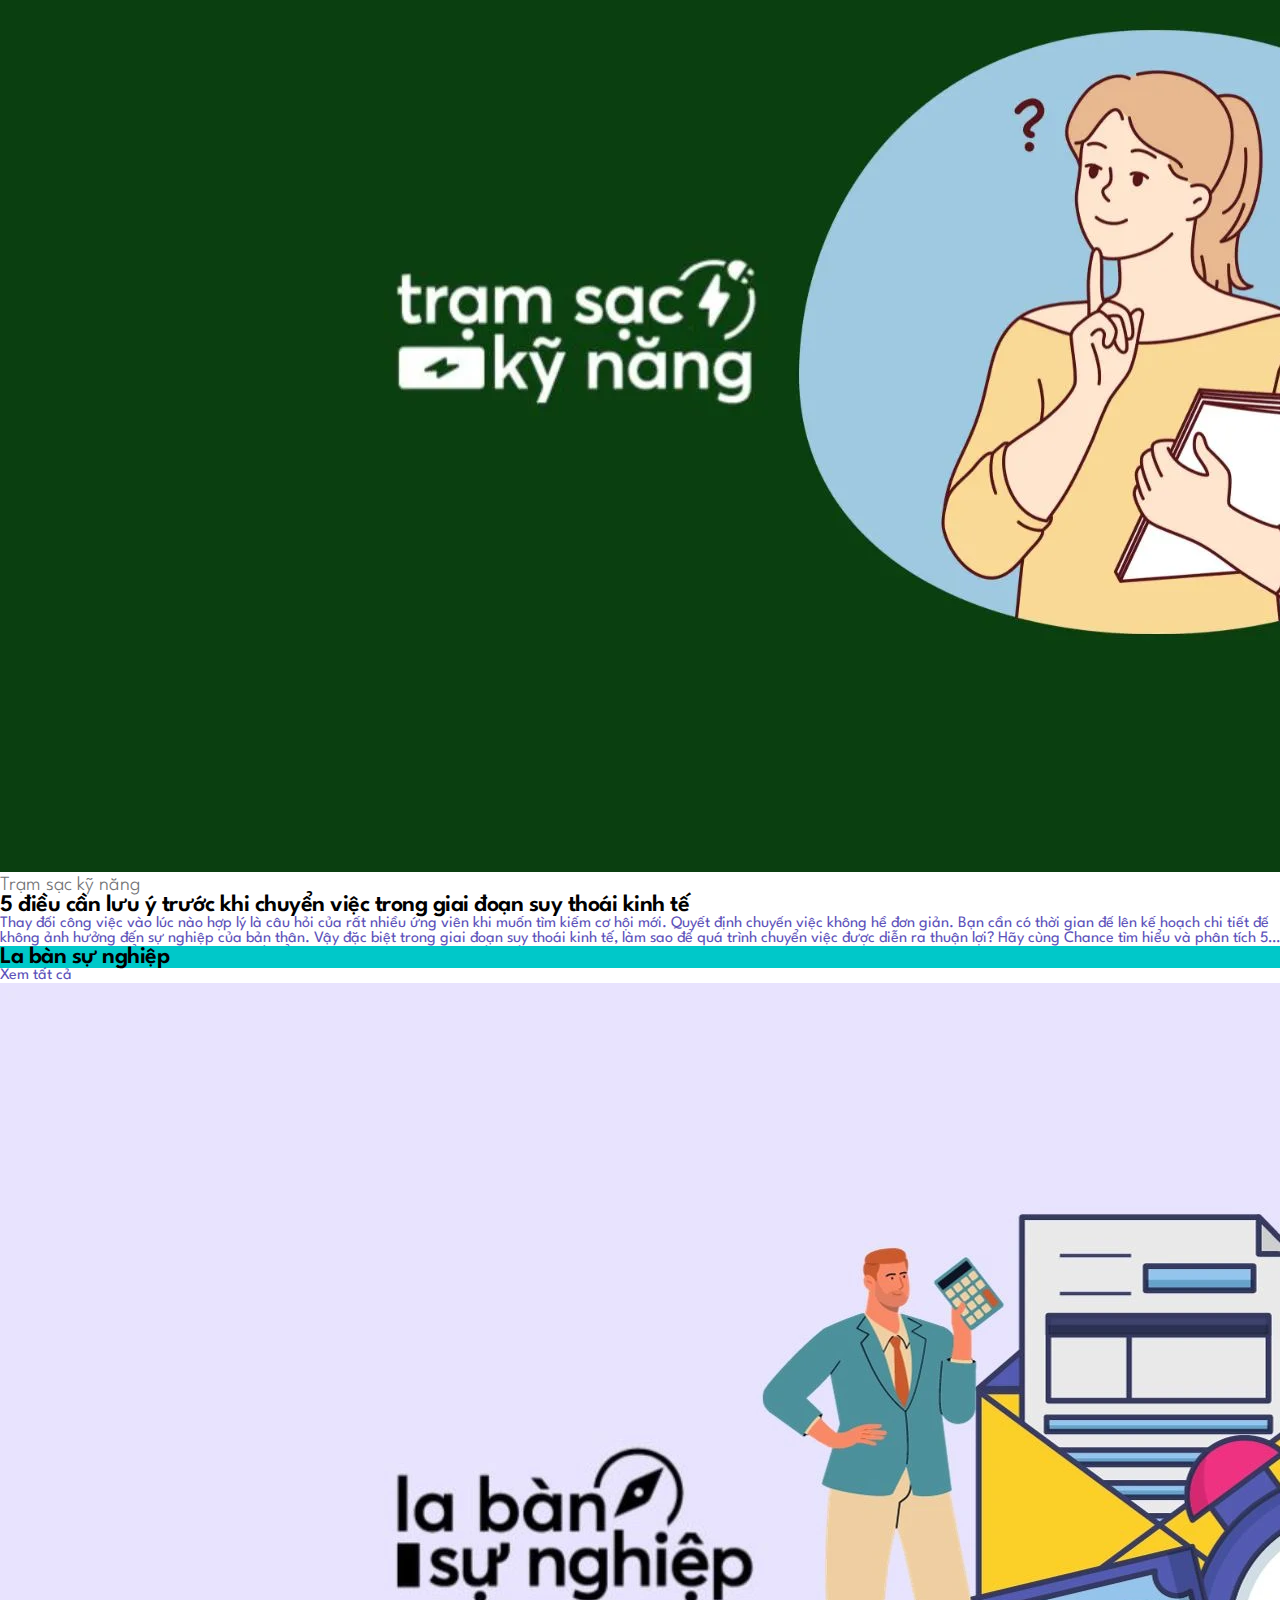
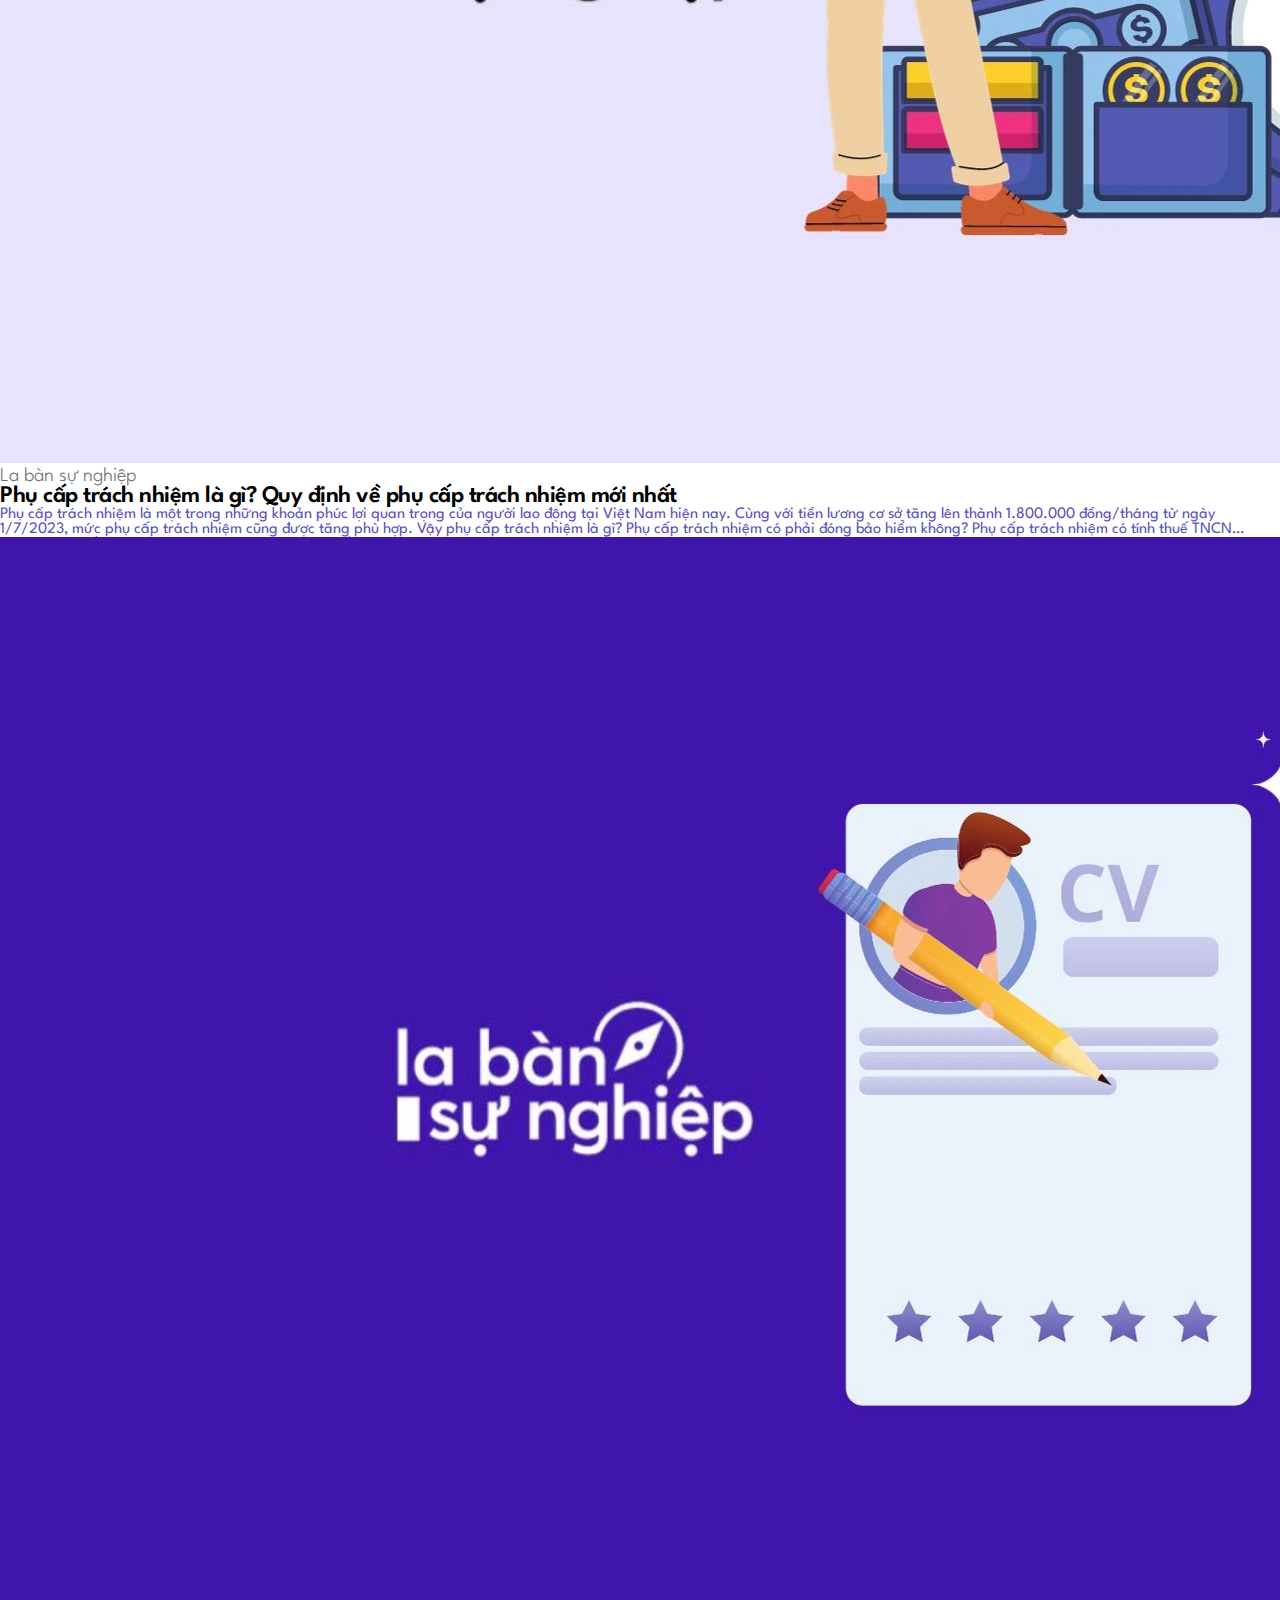
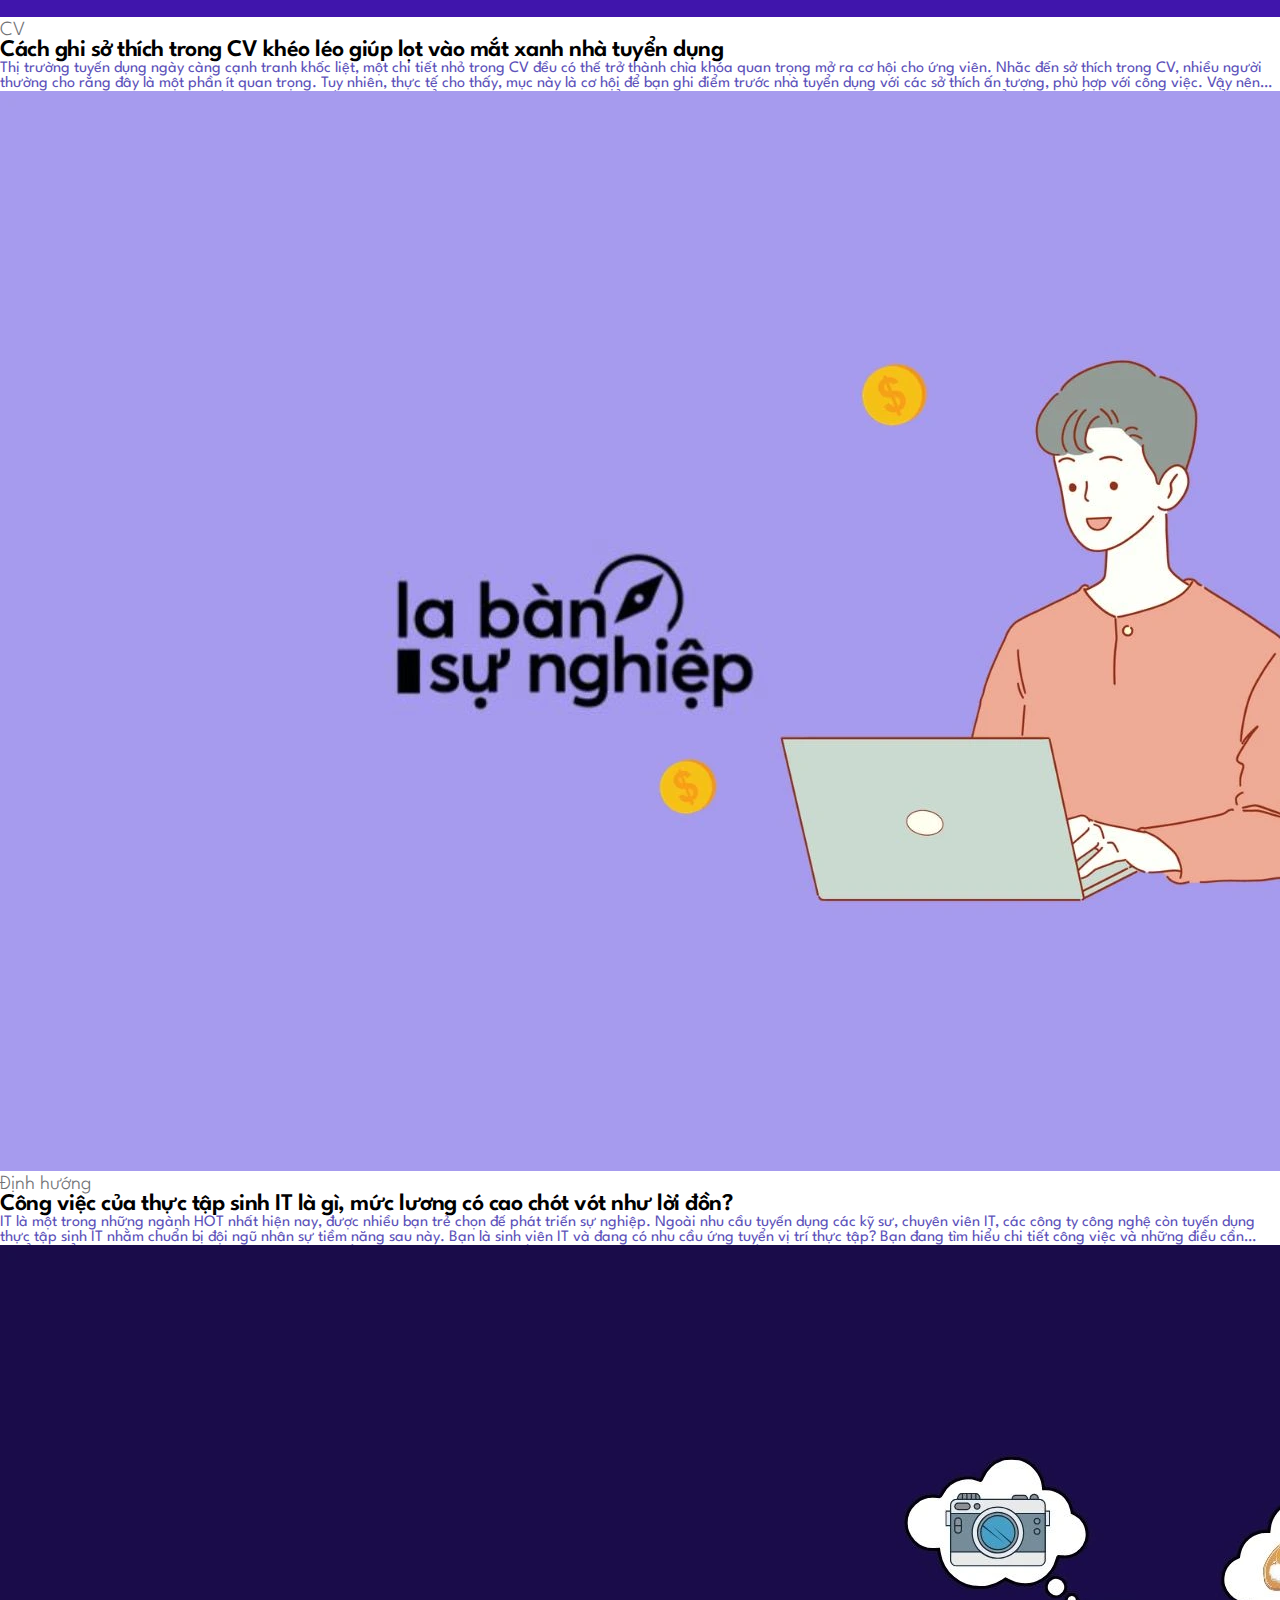
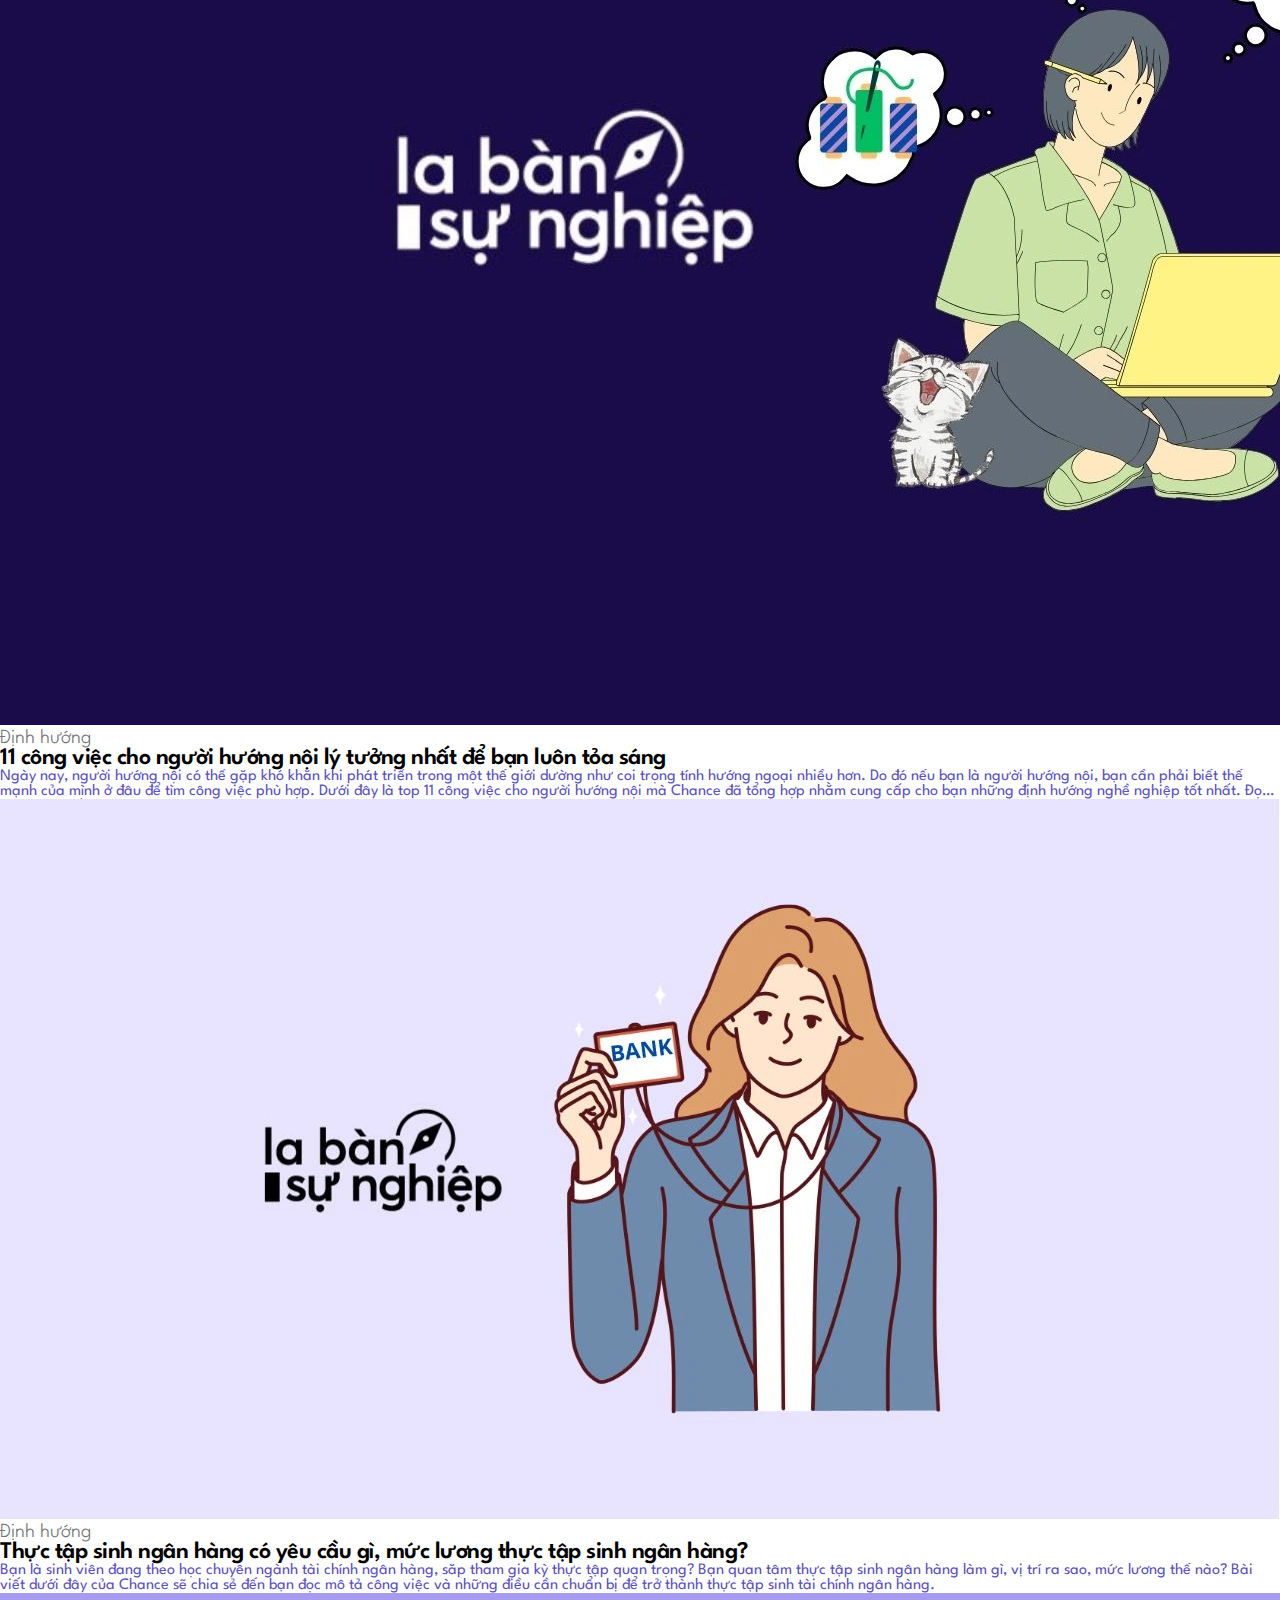
<file: handbook.html>
<!doctype html>
<html lang="en">
    <head>
        <meta charset="utf-8">
        <meta name="viewport" content="width=device-width, initial-scale=1">

        <meta name="description" content="">
        <meta name="author" content="">
        <link rel="icon" type="image" href="./images/Logo-Chance.png">

        <title>Chance-Website tuyển dụng hàng đầu</title>

        <!-- CSS FILES -->
        <link rel="stylesheet" href="https://cdnjs.cloudflare.com/ajax/libs/font-awesome/6.4.2/css/all.min.css" integrity="sha512-z3gLpd7yknf1YoNbCzqRKc4qyor8gaKU1qmn+CShxbuBusANI9QpRohGBreCFkKxLhei6S9CQXFEbbKuqLg0DA==" crossorigin="anonymous" referrerpolicy="no-referrer" />

        <link rel="stylesheet" href="https://fonts.googleapis.com/css2?family=League+Spartan:wght@100;300;400;600;700&display=swap" >

        <link rel="stylesheet" href="https://cdn.jsdelivr.net/npm/bootstrap@5.3.2/dist/css/bootstrap.min.css" integrity="sha384-T3c6CoIi6uLrA9TneNEoa7RxnatzjcDSCmG1MXxSR1GAsXEV/Dwwykc2MPK8M2HN" crossorigin="anonymous">
        
        <link rel="stylesheet" href="https://cdn.jsdelivr.net/npm/bootstrap-icons@1.11.1/font/bootstrap-icons.css">

        <link rel="stylesheet" href="css/base.css">

        <link rel="stylesheet" href="css/main.css">

        <link rel="stylesheet" href="css/responsive.css">
        
    </head>
    
    <body class="handbook-page" id="top">

        <!-- Thanh header -->
        <nav class="navbar p-1 navbar-expand-lg">
            <div class="container">
                <a class="navbar-brand d-flex align-items-center" href="handbook.html">
                    <div class="d-flex flex-column">
                        <strong class="logo-text">Chance</strong>
                        <small class="logo-slogan">Cẩm nang nghề</small>
                    </div>
                </a>

                <button class="navbar-toggler" type="button" data-bs-toggle="collapse" data-bs-target="#navbarNav" aria-controls="navbarNav" aria-expanded="false" aria-label="Toggle navigation">
                    <span class="navbar-toggler-icon"></span>
                </button>

                <div class="collapse navbar-collapse" id="navbarNav">
                    <ul class="navbar-nav align-items-center ms-lg-5">
                        <li class="nav-item">
                            <a class="nav-link p-3 text-dark fw-normal" href="la-ban-su-nghiep.html">La bàn sự nghiệp</a>
                        </li>

                        <li class="nav-item">
                            <a class="nav-link p-3 text-dark fw-normal" href="tram-sac-ky-nang.html">Trạm sạc kỹ năng</a>
                        </li>

                        <li class="nav-item">
                            <a class="nav-link p-3 text-dark fw-normal" href="toa-do-nhan-tai.html">Toạ độ nhân tài</a>
                        </li>

                        <li class="nav-item">
                            <a class="nav-link p-3 text-dark fw-normal" href="ki-ot-vui-ve.html">Ki ốt vui vẻ</a>
                        </li>

                        <li class="nav-item">
                            <a class="nav-link p-3 text-dark fw-normal" href="index.html"><i class="bi bi-house"></i></a>
                        </li>

                        <li class="nav-item ms-lg-auto">
                            <a class="nav-link handbook-login text-dark p-2 fw-bold" type="button" data-bs-target="#exampleModalToggle" data-bs-toggle="modal"><i class="bi bi-person-circle p-1"></i> Đăng nhập</a>
                        </li>
                    </ul>
                </div>
            </div>
        </nav>

        <!-- Nội dung trên cùng -->
        <section class="section-header">
            <div class="container-lg">
                <div class="row">
                    <div class="col-lg-8 col-md-8 mt-2">
                        <div>
                            <a href="#" class="rounded fs-6 text-dark fst-italic bg-body-secondary p-1 px-2">#làm sao làm sales</a>
                            <a href="#" class="rounded fs-6 text-dark fst-italic bg-body-secondary p-1 px-2">#thần số học</a>
                            <a href="#" class="rounded fs-6 text-dark fst-italic bg-body-secondary p-1 px-2">#mental health</a>
                            <a href="#" class="rounded fs-6 text-dark fst-italic bg-body-secondary p-1 px-2">#tất tần tật về SEO</a>
                        </div>

                        <a href="#">
                            <div class="mt-3 w-100">
                                <img src="./images/handbook/la-ban-su-nghiep/cong-viec-cho-nguoi-huong-noi-1.webp" class="img-fluid rounded-4" alt="">
                                <div class="mt-3 p-2">
                                    <p class="text-uppercase fw-normal text-dark m-0">Định Hướng</p> 
                                    <h3 class="mt-2 fw-bold tilte-handbook">11 CÔNG VIỆC CHO NGƯỜI HƯỚNG NỘI LÝ TƯỞNG NHẤT ĐỂ BẠN LUÔN TỎA SÁNG</h3>
                                    <span class="special-content text-dark fw-lighter fs-4">
                                        Ngày nay, người hướng nội có thể gặp khó khăn khi phát triển trong một thế giới dường như coi trọng tính hướng ngoại nhiều hơn. Do đó nếu bạn là người hướng nội, bạn cần phải biết thế mạnh của mình ở đâu để tìm công việc phù hợp. Dưới đây là top 11 công việc cho người...
                                    </span>
                                </div>
                            </div>
                        </a>
                    </div>

                    <div class="col-lg-4 col-md-4">
                        <form action="" class="d-sm-none d-none d-lg-block d-md-block">
                            <div class="form-group d-flex flex-row">
                                <input type="search" name="handbook-search" class="form-control">
                                <button type="submit" class="btn ms-2"><i class="bi bi-search"></i></button>
                            </div>
                        </form>
                        <a href="#">
                            <div class="row">
                                <div class="col-lg-12 col-md-12 col-sm-6">
                                    <div class="mt-2">
                                        <img src="./images/handbook/toa-do-nhan-tai/reference-check.webp" class="img-fluid rounded-4" alt="">
                                        <div class="mt-2">
                                            <p class="text-uppercase fw-normal text-dark m-0">Toạ độ nhân tài</p> 
                                            <h4 class="tilte-handbook">Reference Check là gì? Có cần thiết phải Reference Check khi phỏng vấn không?</h4>
                                        </div>
                                    </div>
                                </div>
                                <div class="col-lg-12 col-md-12 col-sm-6">
                                    <div class="mt-5 mt-sm-2">
                                        <img src="./images/handbook/la-ban-su-nghiep/phu-cap-trach-nhiem.webp" class="img-fluid rounded-4" alt="">
                                        <div class="mt-2">
                                            <p class="text-uppercase fw-normal text-dark m-0">La bàn sự nghiệp</p> 
                                            <h4 class="tilte-handbook">Phụ cấp trách nhiệm là gì? Quy định về phụ cấp trách nhiệm mới nhất</h4>
                                        </div>
                                    </div>
                                </div>
                            </div>
                        </a>
                    </div>
                </div>

            </div>        
        </section>

        <!-- Nội dung chính -->
        <div class="section-main">
           <div class="container-lg">
                <!-- Trạm sạc kỹ năng -->
                <div class="mt-2">
                    <div class="d-flex justify-content-between align-items-center">
                        <a href="#">
                            <h5 class="post-category fw-normal fs-5 text-uppercase text-white p-2">Trạm sạc kỹ năng</h5>
                        </a>
                        <a href="tram-sac-ky-nang.html" class="btn border border-dark m-0 px-3">Xem tất cả</a>
                    </div>
                    <div>
                        <div class="row">
                            <div class="col-lg-4 col-md-4 mt-3">
                                <a href="#" class="handbook-item d-block">
                                    <img src="./images/handbook/tram-sac-ky-nang/don-khieu-nai-1-1.jpg" class="img-fluid rounded-3" alt="">
                                    <div class="mt-2 w-100 px-3 py-2 d-flex flex-column">
                                        <p class="text-uppercase fw-normal fs-6 text-dark m-0">Kiến thức văn phòng</p> 
                                        <h5 class="tilte-handbook">Đơn khiếu nại là gì? Cách viết đơn khiếu nại đúng chuẩn cần biết</h5>
                                        <span class="special-content text-dark fw-lighter fs-5">Khiếu nại là quyền cơ bản của công dân, đơn khiếu nại là văn bản hành chính được sử dụng phổ biến trong quá trình khiếu nại tới cơ quan có thẩm quyền. Vậy đơn khiếu nại là gì? Cách viết đơn khiếu nại ra sao đúng chuẩn? Trong bài viết này, Chance sẽ hướng dẫn bạn viết đơn khiếu nại và gửi đến độc giả các mẫu đơn thông dụng nhất hiện nay.</span>
                                    </div>
                                </a>
                            </div>
                            <div class="col-lg-4 col-md-4 mt-3">
                                <a href="#" class="handbook-item d-block">
                                    <img src="./images/handbook/tram-sac-ky-nang/mau-thu-ngo.jpg" class="img-fluid rounded-3" alt="">
                                    <div class="mt-2 w-100 px-3 py-2 d-flex flex-column">
                                        <p class="text-uppercase fw-normal fs-6 text-dark m-0">Kiến thức văn phòng</p> 
                                        <h5 class="tilte-handbook">Không rời mắt trước các mẫu thư ngỏ ấn tượng, chuyên nghiệp</h5>
                                        <span class="special-content text-dark fw-lighter fs-5">Để thu hút khách hàng tiềm năng, nhiều doanh nghiệp thường đầu tư vào các mẫu thư ngỏ. Thư ngỏ không chỉ là cầu nối quan trọng giữa bạn và khách hàng, mà còn là cơ hội để bạn thể hiện sự chuyên nghiệp trong việc giới thiệu công ty, sản phẩm hay lời mời hợp tác, xin tài trợ,… Hãy cùng Chance tìm hiểu các mẫu thư ngỏ đẹp và ấn tượng qua bài viết dưới đây nhé.</span>
                                    </div>
                                </a>
                            </div>
                            <div class="col-lg-4 col-md-4 mt-3">
                                <a href="#" class="handbook-item d-block">
                                    <img src="./images/handbook/tram-sac-ky-nang/thu-chao-hang.jpg" class="img-fluid rounded-3" alt="">
                                    <div class="mt-2 w-100 px-3 py-2 d-flex flex-column">
                                        <p class="text-uppercase fw-normal fs-6 text-dark m-0">Kiến thức văn phòng</p> 
                                        <h5 class="tilte-handbook">Tăng doanh thu hiệu quả với các mẫu thư chào hàng hay, ấn tượng</h5>
                                        <span class="special-content text-dark fw-lighter fs-5">Thư chào hàng không chỉ giúp bạn có cơ hội tạo ấn tượng ban đầu với khách hàng tiềm năng mà còn là nền tảng quan trọng cho mối quan hệ hợp tác lâu dài. Bạn cần giới thiệu sản phẩm/dịch vụ đến khách hàng nhưng lại không biết tạo mẫu thư chào hàng ra sao? Trong bài viết này, Chance sẽ hướng dẫn cách viết thư chào hàng đúng chuẩn và giới thiệu các mẫu thư chào hàng hấp dẫn giúp bạn x10 doanh số.</span>
                                    
                                    </div>
                                </a>
                            </div>
                            <div class="col-lg-4 col-md-4 mt-3">
                                <a href="#" class="handbook-item d-block">
                                    <img src="./images/handbook/tram-sac-ky-nang/vision-board.webp" class="img-fluid rounded-3" alt="">
                                    <div class="mt-2 w-100 px-3 py-2 d-flex flex-column">
                                        <p class="text-uppercase fw-normal fs-6 text-dark m-0">Kiến thức văn phòng</p> 
                                        <h5 class="tilte-handbook">Vision Board là gì? Hướng dẫn cách làm Vision Board trên máy tính chi tiết</h5>
                                        <span class="special-content text-dark fw-lighter fs-5">Một trong những khó khăn lớn nhất khi bạn bắt đầu thực hiện những mục tiêu lớn lao trong cuộc sống là thiếu đi tầm nhìn và sự hình dung rõ ràng về điều bạn thực sự muốn đạt được. Đây chính là thời điểm mà bạn cần đến một công cụ mạnh mẽ để giúp bạn làm sáng tỏ và cụ thể hóa những mơ ước đó – chính là Vision Board. Vậy Vision Board là gì? Ứng dụng như thế nào trong quá trình đặt ra mục tiêu? Hãy cùng Chance tìm hiểu ngay trong bài viết bên dưới nhé!</span>
                                    </div>
                                </a>
                            </div>
                            <div class="col-lg-4 col-md-4 mt-3">
                                <a href="#" class="handbook-item d-block">
                                    <img src="./images/handbook/tram-sac-ky-nang/qua-bom-hen-gio-anh-huong-su-nghiep.jpg" class="img-fluid rounded-3" alt="">
                                    <div class="mt-2 w-100 px-3 py-2 d-flex flex-column">
                                        <p class="text-uppercase fw-normal fs-6 text-dark m-0">Trạm sạc kỹ năng</p> 
                                        <h5 class="tilte-handbook">9 quả bom hẹn giờ ảnh hưởng sự nghiệp, cản trở bước tiến của bạn</h5>
                                        <span class="special-content text-dark fw-lighter fs-5">Công sở chưa bao giờ là một môi trường dễ tồn tại, thế nhưng thật ra nó cũng chẳng khó chịu và mệt mỏi như bạn nghĩ. Làm việc nơi công sở, quan trọng nhất là phải chuyên nghiệp, có khả năng làm việc nhóm, nhanh nhạy trước cái mới và linh hoạt trong ứng xử. Bất kể là người đã có kinh nghiệm hay người mới đi làm, đều phải cẩn thận ghi nhớ 9 quả bom hẹn giờ ảnh hưởng sự nghiệp của bạn dưới đây, đừng để bị “nổ” rồi mới hối hận. Cùng Chance khám phá ngay 9 quả bom hẹn giờ cản trở con đường thăng tiến của bạn là gì trong bài viết sau!</span>
                                    
                                    </div>
                                </a>
                            </div>
                            <div class="col-lg-4 col-md-4 mt-3">
                                <a href="#" class="handbook-item d-block">
                                    <img src="./images/handbook/tram-sac-ky-nang/luu-y-truoc-khi-chuyen-viec.webp" class="img-fluid rounded-3" alt="">
                                    <div class="mt-2 w-100 px-3 py-2 d-flex flex-column">
                                        <p class="text-uppercase fw-normal fs-6 text-dark m-0">Trạm sạc kỹ năng</p> 
                                        <h5 class="tilte-handbook">5 điều cần lưu ý trước khi chuyển việc trong giai đoạn suy thoái kinh tế</h5>
                                        <span class="special-content text-dark fw-lighter fs-5">Thay đổi công việc vào lúc nào hợp lý là câu hỏi của rất nhiều ứng viên khi muốn tìm kiếm cơ hội mới. Quyết định chuyển việc không hề đơn giản. Bạn cần có thời gian để lên kế hoạch chi tiết để không ảnh hưởng đến sự nghiệp của bản thân. Vậy đặc biệt trong giai đoạn suy thoái kinh tế, làm sao để quá trình chuyển việc được diễn ra thuận lợi? Hãy cùng Chance tìm hiểu và phân tích 5 lưu ý trước khi chuyển việc trong bài viết để đưa ra lựa chọn giải pháp tốt nhất nhé!</span>
                                    
                                    </div>
                                </a>
                            </div>
                        </div>
                    </div>
                </div>

                <!-- La bàn sự nghiệp -->
                <div class="mt-5">
                    <div class="d-flex justify-content-between align-items-center">
                        <a href="#">
                            <h5 class="post-category fw-normal fs-5 text-uppercase text-white p-2">La bàn sự nghiệp</h5>
                        </a>
                        <a href="la-ban-su-nghiep.html" class="btn border border-dark m-0 px-3">Xem tất cả</a>
                    </div>
                    <div>
                        <div class="row">
                            <div class="col-lg-4 col-md-4 mt-3">
                                <a href="#" class="handbook-item d-block">
                                    <img src="./images/handbook/la-ban-su-nghiep/phu-cap-trach-nhiem.webp" class="img-fluid rounded-3" alt="">
                                    <div class="mt-2 w-100 px-3 py-2 d-flex flex-column">
                                        <p class="text-uppercase fw-normal fs-6 text-dark m-0">La bàn sự nghiệp</p> 
                                        <h5 class="tilte-handbook">Phụ cấp trách nhiệm là gì? Quy định về phụ cấp trách nhiệm mới nhất</h5>
                                        <span class="special-content text-dark fw-lighter fs-5">Phụ cấp trách nhiệm là một trong những khoản phúc lợi quan trọng của người lao động tại Việt Nam hiện nay. Cùng với tiền lương cơ sở tăng lên thành 1.800.000 đồng/tháng từ ngày 1/7/2023, mức phụ cấp trách nhiệm cũng được tăng phù hợp. Vậy phụ cấp trách nhiệm là gì? Phụ cấp trách nhiệm có phải đóng bảo hiểm không? Phụ cấp trách nhiệm có tính thuế TNCN không? Bài viết dưới đây của Chance sẽ giới thiệu đến các bạn quy định và cách tính phụ cấp trách nhiệm, cùng theo dõi nhé!</span>
                                    
                                    </div>
                                </a>
                            </div>
                            <div class="col-lg-4 col-md-4 mt-3">
                                <a href="#" class="handbook-item d-block">
                                    <img src="./images/handbook/la-ban-su-nghiep/so-thich-trong-cv.webp" class="img-fluid rounded-3" alt="">
                                    <div class="mt-2 w-100 px-3 py-2 d-flex flex-column">
                                        <p class="text-uppercase fw-normal fs-6 text-dark m-0">CV</p> 
                                        <h5 class="tilte-handbook">Cách ghi sở thích trong CV khéo léo giúp lọt vào mắt xanh nhà tuyển dụng</h5>
                                        <span class="special-content text-dark fw-lighter fs-5">Thị trường tuyển dụng ngày càng cạnh tranh khốc liệt, một chi tiết nhỏ trong CV đều có thể trở thành chìa khóa quan trọng mở ra cơ hội cho ứng viên. Nhắc đến sở thích trong CV, nhiều người thường cho rằng đây là một phần ít quan trọng. Tuy nhiên, thực tế cho thấy, mục này là cơ hội để bạn ghi điểm trước nhà tuyển dụng với các sở thích ấn tượng, phù hợp với công việc. Vậy nên ghi sở thích gì trong CV? Cách viết sở thích như thế nào đúng chuẩn? Hãy cùng Chance tìm hiểu cách ghi sở thích cá nhân trong CV song ngữ khéo léo để lọt vào “mắt xanh” của nhà tuyển dụng.</span>
                                    
                                    </div>
                                </a>
                            </div>
                            <div class="col-lg-4 col-md-4 mt-3">
                                <a href="#" class="handbook-item d-block">
                                    <img src="./images/handbook/la-ban-su-nghiep/thuc-tap-sinh-it.webp" class="img-fluid rounded-3" alt="">
                                    <div class="mt-2 w-100 px-3 py-2 d-flex flex-column">
                                        <p class="text-uppercase fw-normal fs-6 text-dark m-0">Định hướng</p> 
                                        <h5 class="tilte-handbook">Công việc của thực tập sinh IT là gì, mức lương có cao chót vót như lời đồn?</h5>
                                        <span class="special-content text-dark fw-lighter fs-5">IT là một trong những ngành HOT nhất hiện nay, được nhiều bạn trẻ chọn để phát triển sự nghiệp. Ngoài nhu cầu tuyển dụng các kỹ sư, chuyên viên IT, các công ty công nghệ còn tuyển dụng thực tập sinh IT nhằm chuẩn bị đội ngũ nhân sự tiềm năng sau này. Bạn là sinh viên IT và đang có nhu cầu ứng tuyển vị trí thực tập? Bạn đang tìm hiểu chi tiết công việc và những điều cần chuẩn bị để trở thành thực tập sinh IT? Bạn không biết mức lương bao nhiêu? Tất cả sẽ được giải đáp trong bài viết dưới đây của Chance.</span>
                                    
                                    </div>
                                </a>
                            </div>
                            <div class="col-lg-4 col-md-4 mt-3">
                                <a href="#" class="handbook-item d-block">
                                    <img src="./images/handbook/la-ban-su-nghiep/cong-viec-cho-nguoi-huong-noi-1.webp" class="img-fluid rounded-3" alt="">
                                    <div class="mt-2 w-100 px-3 py-2 d-flex flex-column">
                                        <p class="text-uppercase fw-normal fs-6 text-dark m-0">Định hướng</p> 
                                        <h5 class="tilte-handbook">11 công việc cho người hướng nội lý tưởng nhất để bạn luôn tỏa sáng</h5>
                                        <span class="special-content text-dark fw-lighter fs-5">Ngày nay, người hướng nội có thể gặp khó khăn khi phát triển trong một thế giới dường như coi trọng tính hướng ngoại nhiều hơn. Do đó nếu bạn là người hướng nội, bạn cần phải biết thế mạnh của mình ở đâu để tìm công việc phù hợp. Dưới đây là top 11 công việc cho người hướng nội mà Chance đã tổng hợp nhằm cung cấp cho bạn những định hướng nghề nghiệp tốt nhất. Đọc ngay bài viết này nhé!</span>
                                    
                                    </div>
                                </a>
                            </div>
                            <div class="col-lg-4 col-md-4 mt-3">
                                <a href="#" class="handbook-item d-block">
                                    <img src="./images/handbook/la-ban-su-nghiep/thuc-tap-sinh-ngan-hang.webp" class="img-fluid rounded-3" alt="">
                                    <div class="mt-2 w-100 px-3 py-2 d-flex flex-column">
                                        <p class="text-uppercase fw-normal fs-6 text-dark m-0">Định hướng</p> 
                                        <h5 class="tilte-handbook">Thực tập sinh ngân hàng có yêu cầu gì, mức lương thực tập sinh ngân hàng? </h5>
                                        <span class="special-content text-dark fw-lighter fs-5">Bạn là sinh viên đang theo học chuyên ngành tài chính ngân hàng, sắp tham gia kỳ thực tập quan trọng? Bạn quan tâm thực tập sinh ngân hàng làm gì, vị trí ra sao, mức lương thế nào? Bài viết dưới đây của Chance sẽ chia sẻ đến bạn đọc mô tả công việc và những điều cần chuẩn bị để trở thành thực tập sinh tài chính ngân hàng.</span>
                                    </div>
                                </a>
                            </div>
                            <div class="col-lg-4 col-md-4 mt-3">
                                <a href="#" class="handbook-item d-block">
                                    <img src="./images/handbook/la-ban-su-nghiep/nghi-viec-truoc-tet.webp" class="img-fluid rounded-3" alt="">
                                    <div class="mt-2 w-100 px-3 py-2 d-flex flex-column">
                                        <p class="text-uppercase fw-normal fs-6 text-dark m-0">La bàn sự nghiệp</p> 
                                        <h5 class="tilte-handbook">Nghỉ việc trước Tết, người lao động có được nhận lương tháng 13?</h5>
                                        <span class="special-content text-dark fw-lighter fs-5">Năm nay, kỳ nghỉ tết âm lịch bắt đầu từ ngày 8/2/2024 đến hết ngày 14/2/2024. Nhiều người lao động băn khoăn nếu nghỉ việc trước Tết có được hưởng lương tháng 13 hay không? Tham khảo ngay bài viết từ Chance để có câu trả lời.</span>
                                    </div>
                                </a>
                            </div>
                        </div>
                    </div>
                </div>

                <!-- La bàn sự nghiệp -->
                <div class="mt-5">
                    <div class="d-flex justify-content-between align-items-center">
                        <a href="#">
                            <h5 class="post-category fw-normal fs-5 text-uppercase text-white p-2">Ki ốt vui vẻ</h5>
                        </a>
                        <a href="ki-ot-vui-ve.html" class="btn border border-dark m-0 px-3">Xem tất cả</a>
                    </div>
                    <div>
                        <div class="row">
                            <div class="col-lg-4 col-md-4 mt-3">
                                <a href="#" class="handbook-item d-block">
                                    <img src="./images/handbook/ki-ot-vui-ve/Podcast-chua-lanh.jpg" class="img-fluid rounded-3" alt="">
                                    <div class="mt-2 w-100 px-3 py-2 d-flex flex-column">
                                        <p class="text-uppercase fw-normal fs-6 text-dark m-0">Hẹn hò sau giờ làm</p> 
                                        <h5 class="tilte-handbook">8 podcast chữa lành vỗ về tâm hồn giúp người trẻ vượt qua áp lực cuộc sống</h5>
                                        <span class="special-content text-dark fw-lighter fs-5">Podcast đã trở thành món ăn tinh thần không thể thiếu đối với nhiều người, đặc biệt là giới trẻ – những người đang có những áp lực vô hình khó chia sẻ. Sau ngày làm việc, lựa chọn một podcast yêu thích và lắng nghe, hòa mình vào không gian của sự chia sẻ, kết nối cảm xúc là một cách để giải tỏa căng thẳng và kết nối với bản thân nhiều hơn. Ở bài viết dưới đây, Chance sẽ giới thiệu đến bạn đọc 8 podcast chữa lành tâm hồn đáng nghe thử chắc chắn sẽ không làm bạn thất vọng!</span>
                                    
                                    </div>
                                </a>
                            </div>
                            <div class="col-lg-4 col-md-4 mt-3">
                                <a href="#" class="handbook-item d-block">
                                    <img src="./images/handbook/ki-ot-vui-ve/chi-so-su-menh.jpg" class="img-fluid rounded-3" alt="">
                                    <div class="mt-2 w-100 px-3 py-2 d-flex flex-column">
                                        <p class="text-uppercase fw-normal fs-6 text-dark m-0">Góc tâm linh</p> 
                                        <h5 class="tilte-handbook">Chỉ số sứ mệnh là gì? Ý nghĩa con số vận mệnh tiết lộ bí mật gì về bạn?</h5>
                                        <span class="special-content text-dark fw-lighter fs-5">Trong thần số học, chỉ số sứ mệnh là một trong những con số quan trọng ảnh hưởng tới tính cách. Cùng Chance tìm hiểu kỹ hơn chỉ số này là gì, chỉ số sứ mệnh tính như thế nào và ý nghĩa của từng chỉ số qua bài viết.</span>
                                    
                                    </div>
                                </a>
                            </div>
                            <div class="col-lg-4 col-md-4 mt-3">
                                <a href="#" class="handbook-item d-block">
                                    <img src="./images/handbook/ki-ot-vui-ve/big-five-1-1.jpg" class="img-fluid rounded-3" alt="">
                                    <div class="mt-2 w-100 px-3 py-2 d-flex flex-column">
                                        <p class="text-uppercase fw-normal fs-6 text-dark m-0">Ki ốt vui vẻ</p> 
                                        <h5 class="tilte-handbook">Nhận thức và tận dụng thế mạnh bản thân qua bài trắc nghiệm tính cách Big Five</h5>
                                        <span class="special-content text-dark fw-lighter fs-5">Định vị tính cách luôn là chủ đề hấp dẫn nhưng không kém phần phức tạp. Bạn đã bao giờ tự hỏi các yếu tố tạo nên tính cách mỗi người là gì và tính cách đó ảnh hưởng đến cuộc sống ra sao? Trải qua quá trình nghiên cứu kéo dài hàng thập kỷ, mô hình tính cách Big Five được mệnh danh là tiêu chuẩn vàng giúp bạn hiểu rõ hơn về chính mình. Hãy cùng Chance tìm hiểu bài trắc nghiệm tính cách Big Five trong bài viết này để khám phá bản thân nhé!</span>
                                    
                                    </div>
                                </a>
                            </div>
                            <div class="col-lg-4 col-md-4 mt-3">
                                <a href="#" class="handbook-item d-block">
                                    <img src="./images/handbook/ki-ot-vui-ve/chi-so-thai-do.jpg" class="img-fluid rounded-3" alt="">
                                    <div class="mt-2 w-100 px-3 py-2 d-flex flex-column">
                                        <p class="text-uppercase fw-normal fs-6 text-dark m-0">Góc tâm linh</p> 
                                        <h5 class="tilte-handbook">Giải mã 9 chỉ số thái độ để biết người khác đang nghĩ gì về bạn</h5>
                                        <span class="special-content text-dark fw-lighter fs-5">Trong thần số học, có năm chỉ số cốt lõi cho biết bạn là ai và mục đích, niềm đam mê cũng như định hướng phát triển của bạn là gì. Những chỉ số đó bao gồm chỉ số đường đời, chỉ số tâm hồn, chỉ số thái độ, chỉ số nhân cách và số ngày sinh. Nhưng có một con số khác tiết lộ cho bạn về cảm xúc mà bạn thể hiện khi gặp gỡ mọi người. Ấn tượng đầu tiên là vô cùng quan trọng trong bất kỳ tương tác nào và ấn tượng này phụ thuộc vào chỉ số thái độ của bạn. Vậy chỉ số thái độ tính như thế nào, ý nghĩa của chỉ số thái độ là gì? Trong bài viết này, hãy cùng Chance tìm hiểu cách tính chỉ số thái độ trong thần số học.</span>
                                    </div>
                                </a>
                            </div>
                            <div class="col-lg-4 col-md-4 mt-3">
                                <a href="#" class="handbook-item d-block">
                                    <img src="./images/handbook/ki-ot-vui-ve/kim-tu-thap-than-so-hoc.jpg" class="img-fluid rounded-3" alt="">
                                    <div class="mt-2 w-100 px-3 py-2 d-flex flex-column">
                                        <p class="text-uppercase fw-normal fs-6 text-dark m-0">Góc tâm linh</p> 
                                        <h5 class="tilte-handbook">Đi tìm 4 đỉnh cao cuộc đời qua kim tự tháp thần số học</h5>
                                        <span class="special-content text-dark fw-lighter fs-5">Khi nhắc đến kim tự tháp, bạn có thể sẽ nghĩ đến công trình kiến trúc của Ai Cập thời cổ đại. Tuy nhiên, trong bài viết dưới đây, Chance sẽ giúp bạn khám phá bí ẩn về một loại kim tự tháp liên quan đến vận mệnh của con người, mang tên “kim tự tháp thần số học”. Nếu có niềm đam mê với thế giới huyền học, tâm linh, bạn chắc chắn không thể bỏ qua những kiến thức thú vị về kim tự tháp thần số học ngay sau đây!</span>
                                    </div>
                                </a>
                            </div>
                            <div class="col-lg-4 col-md-4 mt-3">
                                <a href="#" class="handbook-item d-block">
                                    <img src="./images/handbook/ki-ot-vui-ve/chi-so-duong-doi.jpg" class="img-fluid rounded-3" alt="">
                                    <div class="mt-2 w-100 px-3 py-2 d-flex flex-column">
                                        <p class="text-uppercase fw-normal fs-6 text-dark m-0">Góc tâm linh</p> 
                                        <h5 class="tilte-handbook">Chỉ số đường đời là gì? Giải mã ý nghĩa của những con số chủ đạo</h5>
                                        <span class="special-content text-dark fw-lighter fs-5">Thần số học nhìn vào chỉ số đường đời để biết được xu hướng tính cách nổi bật và con đường sự nghiệp của mỗi người. Cùng Chance tìm hiểu kỹ hơn về chỉ số này qua bài viết.</span>
                                    </div>
                                </a>
                            </div>
                        </div>
                    </div>
                </div>
           </div>
        </div>

        <!-- Footer -->
        <footer class="site-footer">
            <div class="container">
                <div class="row">

                    <div class="col-lg-4 col-md-6 col-12 mb-3">
                        <div class="d-flex align-items-center mb-4">
                            <img src="images/logos/Logo-Chance.png" class="img-fluid logo-image">

                            <div class="d-flex flex-column">
                                <strong class="logo-text text-white">Chance</strong>
                                <small class="logo-slogan">Online Job Portal</small>
                            </div>
                        </div>  

                        <p class="mb-2">
                            <i class="custom-icon bi-globe me-1"></i>

                            <a href="#" class="site-footer-link text-white">
                                www.chancejobs.com
                            </a>
                        </p>

                        <p class="mb-2">
                            <i class="custom-icon bi-telephone me-1"></i>

                            <a href="tel: 345-000-9999" class="site-footer-link text-white">
                                345-000-9999
                            </a>
                        </p>

                        <p>
                            <i class="custom-icon bi-envelope me-1"></i>

                            <a href="mailto:info@yourgmail.com" class="site-footer-link text-white">
                                recruitment@chance.co
                            </a>
                        </p>

                    </div>

                    <div class="col-lg-2 col-md-3 col-6 ms-lg-auto">
                        <h6 class="site-footer-title text-white">Công ty</h6>

                        <ul class="footer-menu ">
                            <li class="footer-menu-item"><a href="#" class="footer-menu-link text-white">Giới thiệu</a></li>

                            <li class="footer-menu-item"><a href="#" class="footer-menu-link text-white">Blog</a></li>

                            <li class="footer-menu-item"><a href="#" class="footer-menu-link text-white">Việc làm</a></li>

                            <li class="footer-menu-item"><a href="#" class="footer-menu-link text-white">Liên hệ</a></li>
                        </ul>
                    </div>

                    <div class="col-lg-2 col-md-3 col-6">
                        <h6 class="site-footer-title text-white">Tài nguyên</h6>

                        <ul class="footer-menu">
                            <li class="footer-menu-item"><a href="#" class="footer-menu-link text-white">Hướng dẫn</a></li>

                            <li class="footer-menu-item"><a href="#" class="footer-menu-link text-white">Cách hoạt động</a></li>

                            <li class="footer-menu-item"><a href="#" class="footer-menu-link text-white">Công cụ</a></li>
                        </ul>
                    </div>

                    <div class="col-lg-4 col-md-8 col-12 mt-3 mt-lg-0">
                        <h6 class="site-footer-title text-white">Bản tin</h6>

                        <form class="custom-form newsletter-form" action="#" method="post" role="form">
                            <h6 class="site-footer-title">Nhận thông báo về tin tức việc làm</h6>

                            <div class="input-group">
                                <span class="input-group-text" id="basic-addon1"><i class="bi-person"></i></span>

                                <input type="text" name="newsletter-name" id="newsletter-name" class="form-control" placeholder="yourname@gmail.com" required>

                                <button type="submit" class="form-control">
                                    <i class="bi-send"></i>
                                </button>
                            </div>
                        </form>
                    </div>

                </div>
            </div>

            <div class="site-footer-bottom">
                <div class="container">
                    <div class="row">

                        <div class="col-lg-4 col-12 d-flex align-items-center">
                            <p class="copyright-text">Copyright © Chance 2023</p>

                            <ul class="footer-menu d-flex">
                                <li class="footer-menu-item"><a href="#" class="footer-menu-link">Chính sách bảo mật</a></li>

                                <li class="footer-menu-item"><a href="#" class="footer-menu-link">Điều khoản</a></li>
                            </ul>
                        </div>

                        <div class="col-lg-5 col-12 mt-2 mt-lg-0">
                            <ul class="social-icon">
                                <li class="social-icon-item">
                                    <a href="#" class="social-icon-link bi-twitter"></a>
                                </li>

                                <li class="social-icon-item">
                                    <a href="#" class="social-icon-link bi-facebook"></a>
                                </li>

                                <li class="social-icon-item">
                                    <a href="#" class="social-icon-link bi-linkedin"></a>
                                </li>

                                <li class="social-icon-item">
                                    <a href="#" class="social-icon-link bi-instagram"></a>
                                </li>

                                <li class="social-icon-item">
                                    <a href="#" class="social-icon-link bi-youtube"></a>
                                </li>
                            </ul>
                        </div>
                        <a class="back-top-icon bi-arrow-up smoothscroll d-flex justify-content-center align-items-center" href="#top"></a>
                    </div>
                </div>
            </div>
        </footer>
        

        <!-- Modal login -->
        <div class="modal fade" id="exampleModalToggle" aria-hidden="true" aria-labelledby="exampleModalToggleLabel" tabindex="-1">
            <div class="modal-dialog modal-dialog-centered">
              <div class="modal-content">
                <div class="modal-header">
                  <h1 class="modal-title fs-5" id="exampleModalToggleLabel">Đăng nhập để tiếp tục</h1>
                  <button type="button" class="btn-close" data-bs-dismiss="modal" aria-label="Close"></button>
                </div>
                <div class="modal-body">
                    <form action="#" class="form-group">
                        <div class="login-flatform d-flex justify-content-center">
                            <a href="https://www.google.com" type="button"">
                                <img src="./images/logos/google.png" class="img-fluid" alt="">
                                <span class="px-2">với tài khoản google</span>
                            </a>
                            <a href="https://www.facebook.com" type="button"">
                                <img src="./images/logos/Facebook_Logo_(2019).png.webp" class="img-fluid" alt="">
                                <span class="px-2">với tài khoản google</span>
                            </a>
                        </div>
                        <p class="text-center text-dark border-top mt-2 pt-2">hoặc đăng nhập bằng email</p>
                        <div class="inp-email d-flex flex-column">
                            <label for="email">Email</label>
                            <input type="email" name="email" id="email" placeholder="Tên đăng nhập hoặc email" required>
                        </div>
                        <div class="inp-password d-flex flex-column">
                            <label for="password">Mật khẩu</label>
                            <input type="password" name="password" id="password" placeholder="Mật khẩu" required>
                        </div>
                        <div class="forgot-password text-end">
                            <a href="#">Quên mật khẩu?</a>
                        </div>
                        <button class="btn-login">Đăng nhập</button>
                    </form>
                </div>
                <div class="modal-footer">
                    <span>Chưa có tài khoản? </span>
                    <a class="text-primary" type="button" data-bs-target="#exampleModalToggle2" data-bs-toggle="modal">Đăng ký</a>
                </div>
              </div>
            </div>
        </div>
        <div class="modal fade" id="exampleModalToggle2" aria-hidden="true" aria-labelledby="exampleModalToggleLabel2" tabindex="-1">
            <div class="modal-dialog modal-dialog-centered">
              <div class="modal-content">
                <div class="modal-header">
                  <h1 class="modal-title fs-5" id="exampleModalToggleLabel2">Đăng ký thành viên</h1>
                  <button type="button" class="btn-close" data-bs-dismiss="modal" aria-label="Close"></button>
                </div>
                <div class="modal-body">
                    <form action="#" class="form-group">
                        <div class="login-flatform d-flex justify-content-center">
                            <a href="https://www.google.com" type="button"">
                                <img src="./images/logos/google.png" class="img-fluid" alt="">
                                <span class="px-2">với tài khoản google</span>
                            </a>
                            <a href="https://www.facebook.com" type="button"">
                                <img src="./images/logos/Facebook_Logo_(2019).png.webp" class="img-fluid" alt="">
                                <span class="px-2">với tài khoản google</span>
                            </a>
                        </div>
                        <p class="text-center text-dark border-top mt-2 pt-2">hoặc đăng ký bằng email</p>
                        <div class="inp-email d-flex flex-column">
                            <label for="email">Email</label>
                            <input type="email" name="email" id="email" placeholder="Tên đăng nhập hoặc email" required>
                        </div>
                        <div class="inp-password d-flex flex-column">
                            <label for="password">Mật khẩu</label>
                            <input type="password" name="password" id="password" placeholder="Mật khẩu" required>
                        </div>
                        <div class="re-password d-flex flex-column">
                            <label for="password">Nhập lại mật khẩu</label>
                            <input type="password" name="password" id="password" placeholder="Nhập lại mật khẩu" required>
                        </div>
                        <button class="btn-login">Đăng ký</button>
                    </form>
                </div>
                <div class="modal-footer">
                    <span>Đã có tài khoản?</span>
                    <a class="text-primary" type="button" data-bs-target="#exampleModalToggle" data-bs-toggle="modal">Đăng nhập</a>
                </div>
              </div>
            </div>
        </div>


        <!-- JAVASCRIPT FILES -->
        <script src="https://code.jquery.com/jquery-3.7.1.js" integrity="sha256-eKhayi8LEQwp4NKxN+CfCh+3qOVUtJn3QNZ0TciWLP4=" crossorigin="anonymous"></script>
        <script src="https://cdn.jsdelivr.net/npm/bootstrap@5.3.2/dist/js/bootstrap.bundle.min.js" integrity="sha384-C6RzsynM9kWDrMNeT87bh95OGNyZPhcTNXj1NW7RuBCsyN/o0jlpcV8Qyq46cDfL" crossorigin="anonymous"></script>
        <script src="js/main.js"></script>
    </body>
</html>
</file>
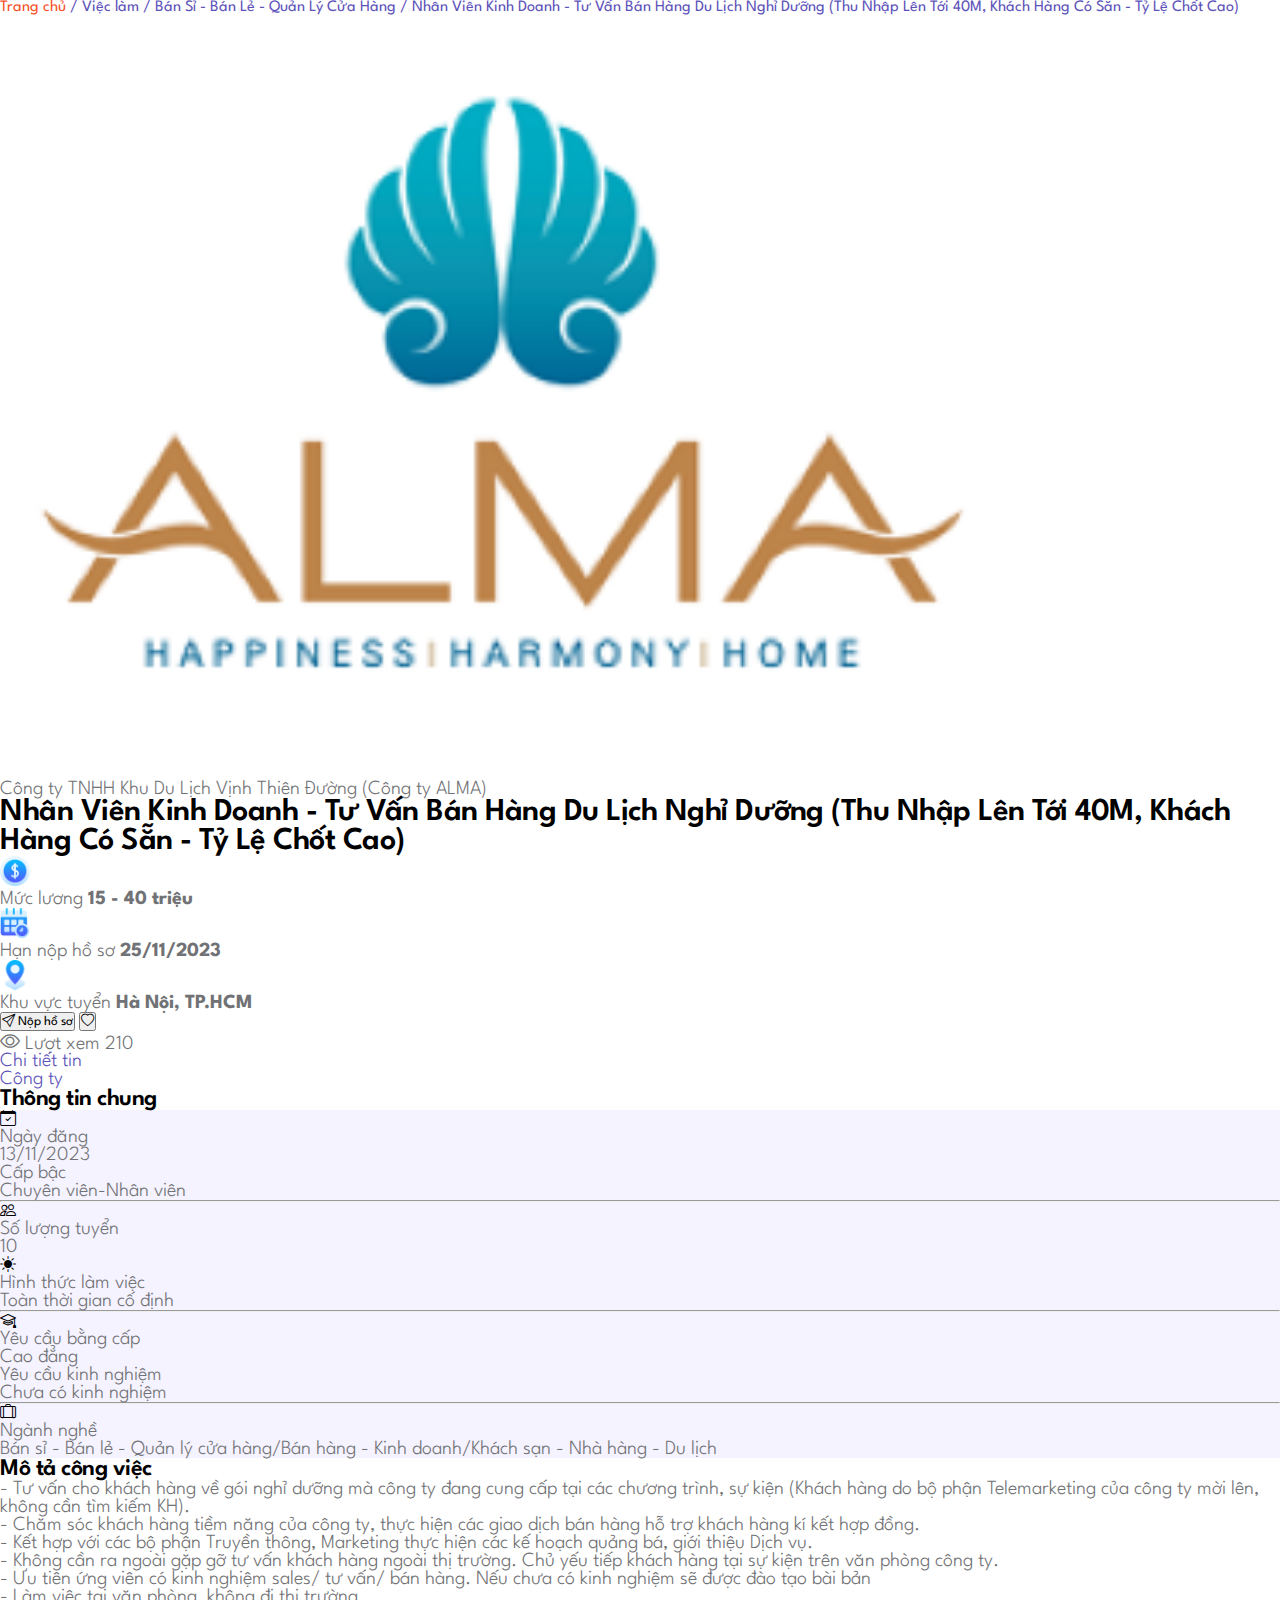
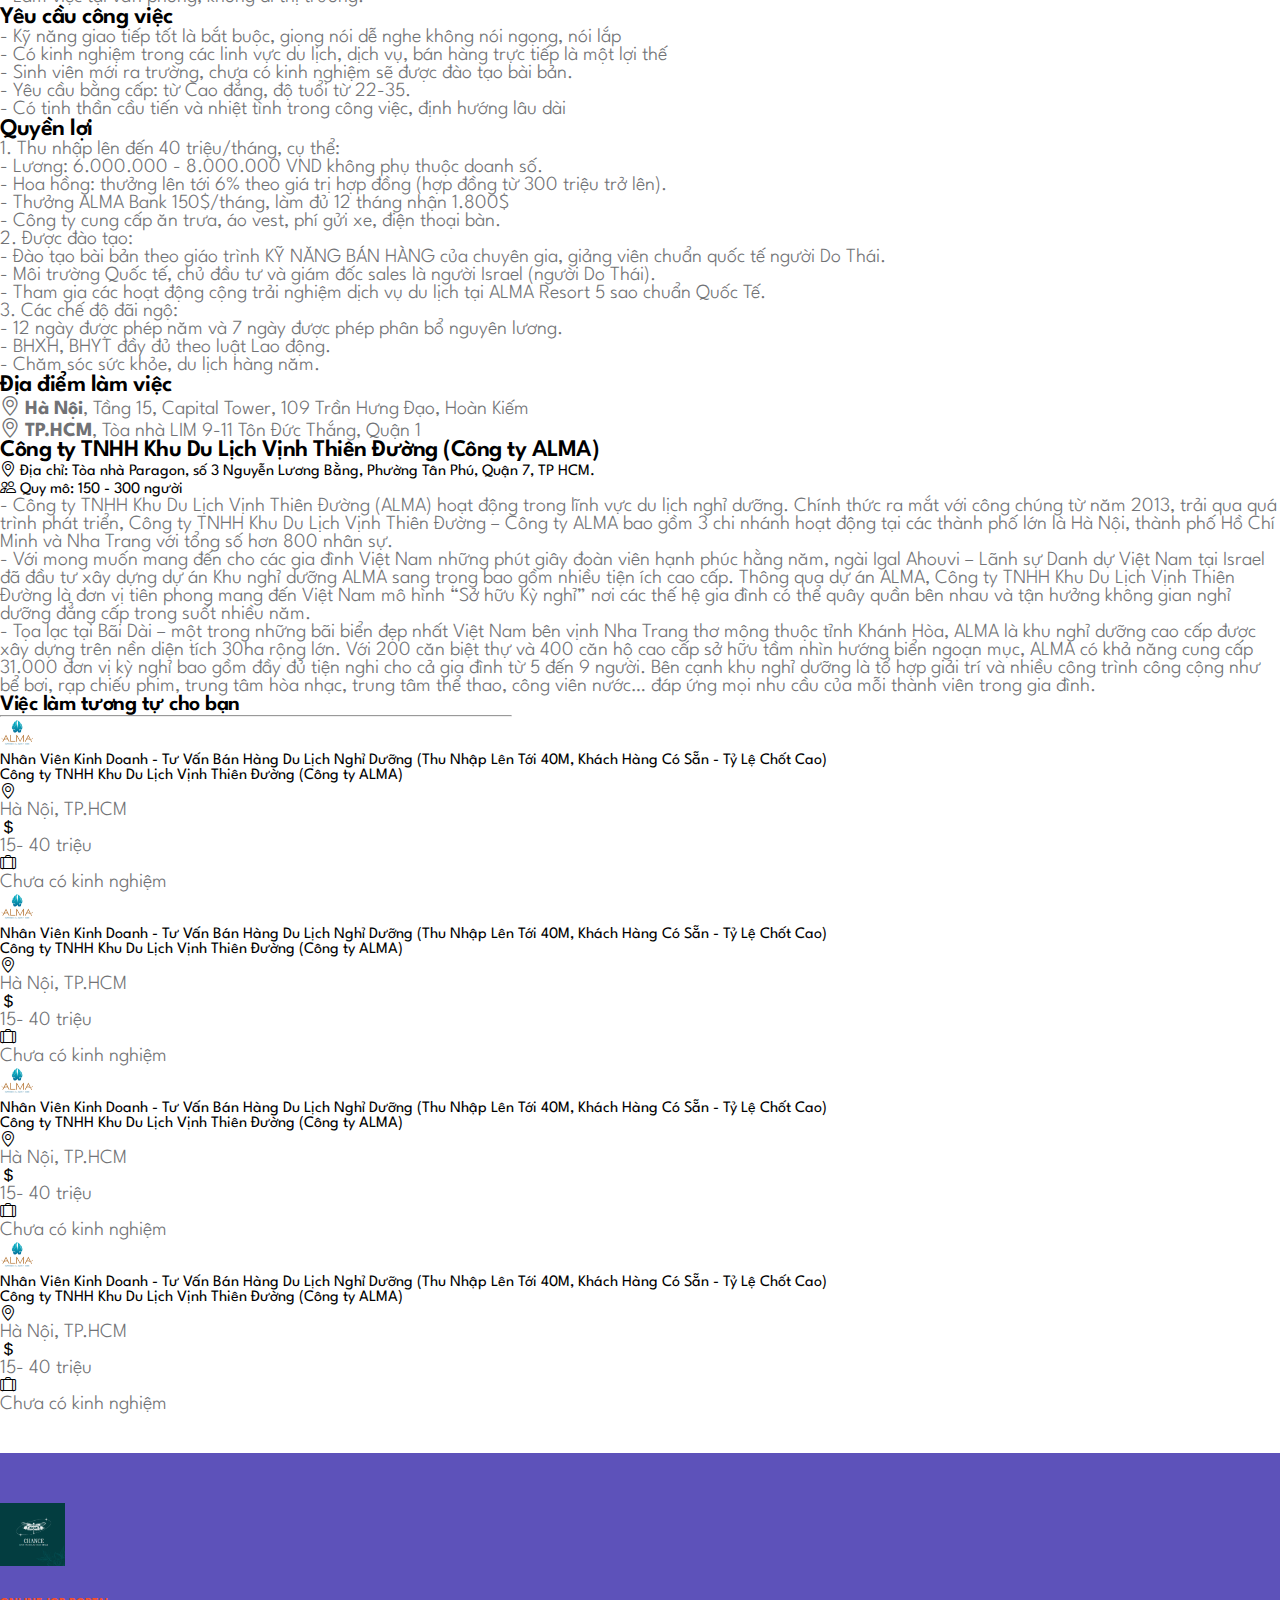
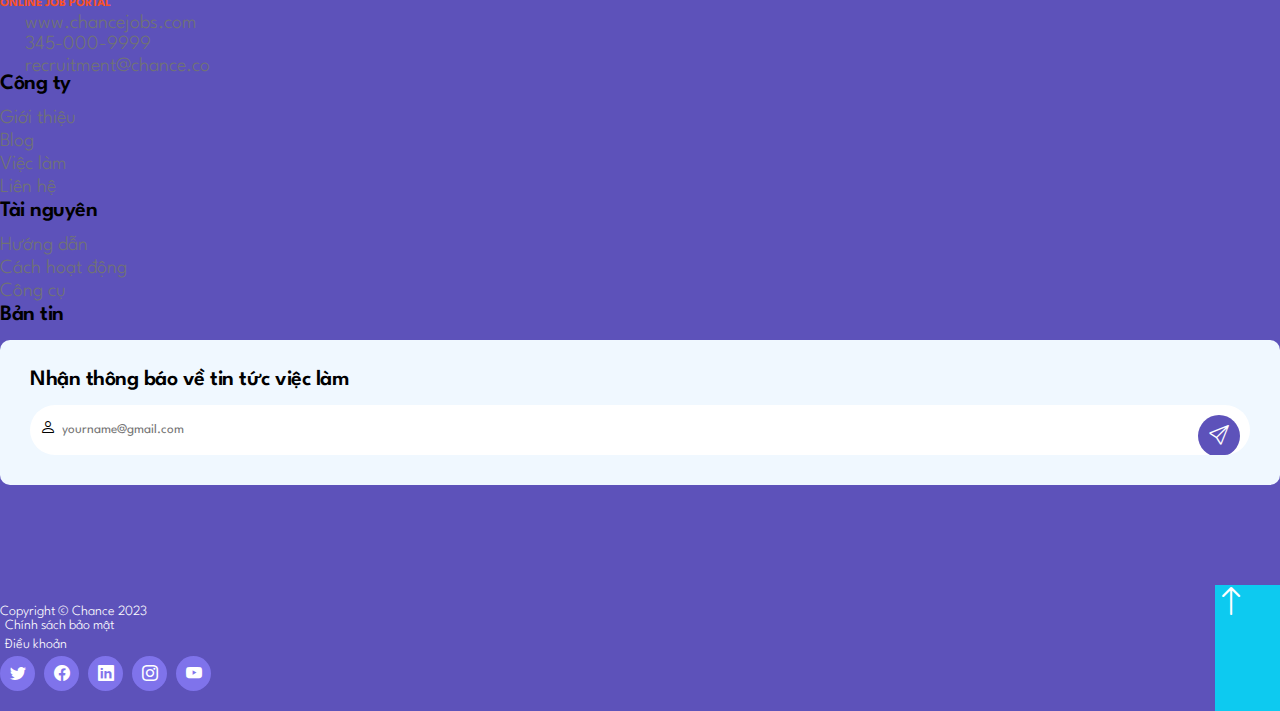
<file: job-detail.html>
<!DOCTYPE html>
<html lang="en">
    <head>
        <meta charset="utf-8">
        <meta name="viewport" content="width=device-width, initial-scale=1">

        <meta name="description" content="">
        <meta name="author" content="">
        <link rel="icon" type="image" href="./images/Logo-Chance.png">

        <title>Chance-Website tuyển dụng hàng đầu</title>

        <!-- CSS FILES -->
        <link rel="stylesheet" href="https://cdnjs.cloudflare.com/ajax/libs/font-awesome/6.4.2/css/all.min.css" integrity="sha512-z3gLpd7yknf1YoNbCzqRKc4qyor8gaKU1qmn+CShxbuBusANI9QpRohGBreCFkKxLhei6S9CQXFEbbKuqLg0DA==" crossorigin="anonymous" referrerpolicy="no-referrer" />

        <link rel="stylesheet" href="https://fonts.googleapis.com/css2?family=League+Spartan:wght@100;300;400;600;700&display=swap" >

        <link rel="stylesheet" href="https://cdn.jsdelivr.net/npm/bootstrap@5.3.2/dist/css/bootstrap.min.css" integrity="sha384-T3c6CoIi6uLrA9TneNEoa7RxnatzjcDSCmG1MXxSR1GAsXEV/Dwwykc2MPK8M2HN" crossorigin="anonymous">
        
        <link rel="stylesheet" href="https://cdn.jsdelivr.net/npm/bootstrap-icons@1.11.1/font/bootstrap-icons.css">

        <link rel="stylesheet" href="css/base.css">

        <link rel="stylesheet" href="css/main.css">

        <link rel="stylesheet" href="css/responsive.css">
        
    </head>
    <body class="job-detail-page" id="top">
        <div class="main">
            <div class="header p-2 w-100">
                <div class="container-lg">
                    <a href="index.html" class="text-dark">Trang chủ <a href="job-listings.html" class="text-dark">/ Việc làm </a>
                    <a href="" class="text-dark"> / Bán Sỉ - Bán Lẻ - Quản Lý Cửa Hàng</a>
                    <a href="" class="text-secondary"> / Nhân Viên Kinh Doanh - Tư Vấn Bán Hàng Du Lịch Nghỉ Dưỡng (Thu Nhập Lên Tới 40M, Khách Hàng Có Sẵn - Tỷ Lệ Chốt Cao)</a></a>
                </div>
            </div>
            <div class="container-lg d-flex border rounded p-4 w-100">
                <div class="ms-2">
                    <img src="./images/jobs/3c6a288e2ef6924f0890ece22e25a2b4_4786450_vieclam24h_1593421271.png" width="80%" alt="">
                </div>
                <div>
                    <div class="d-flex w-100 align-items-center w-75">
                        <p class="w-100 m-0 fw-normal">Công ty TNHH Khu Du Lịch Vịnh Thiên Đường (Công ty ALMA)</p>
                    </div>
                    <div class="w-100 mt-2">
                        <h4>Nhân Viên Kinh Doanh - Tư Vấn Bán Hàng Du Lịch Nghỉ Dưỡng (Thu Nhập Lên Tới 40M, Khách Hàng Có Sẵn - Tỷ Lệ Chốt Cao)</h4>
                        <div class="row align-items-center w-100 mt-3">
                            <div class="col-lg-4 col-md-12 col-sm-12 col-12">
                                <div class="d-flex align-items-center">
                                    <img src="./images/icon-coin.png" width="30px" height="30px" alt="">
                                    <p class="fs-6 fw-normal m-0 ms-2">Mức lương <strong class="text-info">15 - 40 triệu</strong></p>
                                </div>
                            </div>
                            <div class="col-lg-8 col-md-12 col-sm-12 col-12">
                                <div class="d-flex align-items-center ms-lg-3 mt-md-3 mt-sm-3 mt-2 mt-lg-0">
                                    <img src="./images/icon-schedual.png" width="30px" height="30px" alt="">
                                    <p class="fs-6 fw-normal m-0 ms-2">Hạn nộp hồ sơ <strong class="text-dark">25/11/2023</strong></p>
                                </div>
                            </div>
                        </div>
                        <div class="d-flex align-items-center w-100 mt-3">
                            <div class="d-flex align-items-center">
                                <img src="./images/icon-map.png" width="30px" height="30px" alt="">
                                <p class="fs-6 fw-normal m-0 ms-2">Khu vực tuyển <strong class="text-dark">Hà Nội, TP.HCM</strong></p>
                            </div>
                        </div>
                        <div class="d-flex align-items-center w-100 mt-3">
                            <div class="d-flex align-items-center">
                                <button class="btn btn-primary btn-lg px-4"><i class="bi bi-send"></i> Nộp hồ sơ</button>
                                <button class="btn btn-lg border-0 mt-2 fs-4"><i class="bi bi-heart"></i></button>
                            </div>
                            <p class="text-dark fs-6 fw-normal m-0 ms-auto"><i class="bi bi-eye"></i> Lượt xem 210</p>
                        </div>
                    </div>
                </div>
            </div>
    
            <div class="section-main">
                <div class="container-lg">
                    <div class="row">
                        <div class="col-lg-9 col-md-12 col-sm-12 col-12">
                            <ul class="nav nav-tabs mt-4">
                                <li class="nav-item w-25 border-primary border-top border-2">
                                <a class="nav-link active text-primary text-center rounded-0 fw-semibold" href="#">Chi tiết tin</a>
                                </li>
                                <li class="nav-item w-25 bg-light">
                                <a class="nav-link text-dark text-center fw-normal" href="#section-company">Công ty</a>
                                </li>
                            </ul>
                            <div class="shadow-lg px-5 py-4 rounded">
                                <h5>Thông tin chung</h5>
                                <div class="general-information p-4 rounded">
                                    <div class="d-flex align-items-center">
                                        <div class="d-flex align-items-center w-25">
                                            <i class="bi bi-calendar-check"></i>
                                            <div class="ms-3">
                                                <p class="fs-6 fw-normal m-0">Ngày đăng</p>
                                                <p class="fs-6 fw-bold m-0">13/11/2023</p>
                                            </div>
                                        </div>
                                        <div class="d-flex align-items-center ms-5">
                                            <i class="fa-solid fa-medal"></i>
                                            <div class="ms-3">
                                                <p class="fs-6 fw-normal m-0">Cấp bậc</p>
                                                <p class="fs-6 fw-bold m-0">Chuyên viên-Nhân viên</p>
                                            </div>
                                        </div>
                                    </div>
                                    <hr>
                                    <div class="d-flex align-items-center">
                                        <div class="d-flex align-items-center w-25">
                                            <i class="bi bi-people"></i>
                                            <div class="ms-3">
                                                <p class="fs-6 fw-normal m-0">Số lượng tuyển</p>
                                                <p class="fs-6 fw-bold m-0">10</p>
                                            </div>
                                        </div>
                                        <div class="d-flex align-items-center ms-5">
                                            <i class="bi bi-brightness-high-fill"></i>
                                            <div class="ms-3">
                                                <p class="fs-6 fw-normal m-0">Hình thức làm việc</p>
                                                <p class="fs-6 fw-bold m-0">Toàn thời gian cố định</p>
                                            </div>
                                        </div>
                                    </div>
                                    <hr>
                                    <div class="d-flex align-items-center">
                                        <div class="d-flex align-items-center w-25">
                                            <i class="bi bi-mortarboard"></i>
                                            <div class="ms-3">
                                                <p class="fs-6 fw-normal m-0">Yêu cầu bằng cấp</p>
                                                <p class="fs-6 fw-bold m-0">Cao đẳng</p>
                                            </div>
                                        </div>
                                        <div class="d-flex align-items-center ms-5">
                                            <i class="fa-solid fa-wand-sparkles"></i>
                                            <div class="ms-3">
                                                <p class="fs-6 fw-normal m-0">Yêu cầu kinh nghiệm</p>
                                                <p class="fs-6 fw-bold m-0">Chưa có kinh nghiệm</p>
                                            </div>
                                        </div>
                                    </div>
                                    <hr>
                                    <div class="d-flex align-items-center">
                                        <div class="d-flex align-items-center">
                                            <i class="bi bi-suitcase-lg"></i>
                                            <div class="ms-3">
                                                <p class="fs-6 fw-normal m-0">Ngành nghề</p>
                                                <p class="fs-6 fw-bold m-0">Bán sỉ - Bán lẻ - Quản lý cửa hàng/Bán hàng - Kinh doanh/Khách sạn - Nhà hàng - Du lịch</p>
                                            </div>
                                        </div>
                                    </div>
                                </div>
                                <!--  -->
                                <h5 class="mt-4">Mô tả công việc</h5>
                                <p class="text-dark fs-6 fw-normal">
                                    - Tư vấn cho khách hàng về gói nghỉ dưỡng mà công ty đang cung cấp tại các chương trình, sự kiện (Khách hàng do bộ phận Telemarketing của công ty mời lên, không cần tìm kiếm KH).
                                    <br>
                                    - Chăm sóc khách hàng tiềm năng của công ty, thực hiện các giao dịch bán hàng hỗ trợ khách hàng kí kết hợp đồng.
                                    <br>
                                    - Kết hợp với các bộ phận Truyền thông, Marketing thực hiện các kế hoạch quảng bá, giới thiệu Dịch vụ.
                                    <br>
                                    - Không cần ra ngoài gặp gỡ tư vấn khách hàng ngoài thị trường. Chủ yếu tiếp khách hàng tại sự kiện trên văn phòng công ty. 
                                    <br>
                                    - Ưu tiên ứng viên có kinh nghiệm sales/ tư vấn/ bán hàng. Nếu chưa có kinh nghiệm sẽ được đào tạo bài bản
                                    <br>
                                    - Làm việc tại văn phòng, không đi thị trường.
                                </p>
                        
                                <!--  -->
                                <h5 class="mt-4">Yêu cầu công việc</h5>
                                <p class="text-dark fs-6 fw-normal">
                                    - Kỹ năng giao tiếp tốt là bắt buộc, giọng nói dễ nghe không nói ngọng, nói lắp
                                    <br>
                                    - Có kinh nghiệm trong các linh vực du lịch, dịch vụ, bán hàng trực tiếp là một lợi thế 
                                    <br>
                                    - Sinh viên mới ra trường, chưa có kinh nghiệm sẽ được đào tạo bài bản.
                                    <br>
                                    - Yêu cầu bằng cấp: từ Cao đẳng, độ tuổi từ 22-35.
                                    <br>
                                    - Có tinh thần cầu tiến và nhiệt tình trong công việc, định hướng lâu dài
                                </p>
                        
                                <!--  -->
                                <h5 class="mt-4">Quyền lợi</h5>
                                <p class="text-dark fs-6 fw-normal">
                                    1. Thu nhập lên đến 40 triệu/tháng, cụ thể:
                                    <br>
                                    - Lương: 6.000.000 - 8.000.000 VND không phụ thuộc doanh số. 
                                    <br>
                                    - Hoa hồng: thưởng lên tới 6% theo giá trị hợp đồng (hợp đồng từ 300 triệu trở lên).
                                    <br>
                                    - Thưởng ALMA Bank 150$/tháng, làm đủ 12 tháng nhận 1.800$ 
                                    <br>
                                    - Công ty cung cấp ăn trưa, áo vest, phí gửi xe, điện thoại bàn.
                                    <br>
                                    2. Được đào tạo: 
                                    <br>
                                    - Đào tạo bài bản theo giáo trình KỸ NĂNG BÁN HÀNG của chuyên gia, giảng viên chuẩn quốc tế người Do Thái.
                                    <br>
                                    - Môi trường Quốc tế, chủ đầu tư và giám đốc sales là người Israel (người Do Thái).
                                    <br>
                                    - Tham gia các hoạt động cộng trải nghiệm dịch vụ du lịch tại ALMA Resort 5 sao chuẩn Quốc Tế. 
                                    <br>
                                    3. Các chế độ đãi ngộ:
                                    <br>
                                    - 12 ngày được phép năm và 7 ngày được phép phân bổ nguyên lương.
                                    <br>
                                    - BHXH, BHYT đầy đủ theo luật Lao động.
                                    <br>
                                    - Chăm sóc sức khỏe, du lịch hàng năm.
                                </p>
                        
                                <!--  -->
                                <h5 class="mt-4">Địa điểm làm việc</h5>
                                <p class="text-dark fs-6 fw-normal">
                                    <i class="bi bi-geo-alt"></i> 
                                        <strong class="text-info">Hà Nội</strong>, Tầng 15, Capital Tower, 109 Trần Hưng Đạo, Hoàn Kiếm <br>
                                    <i class="bi bi-geo-alt"></i> 
                                    <strong class="text-info">TP.HCM</strong>, Tòa nhà LIM 9-11 Tôn Đức Thắng, Quận 1
                                </p>
                            </div>
                            <div id="section-company" class="shadow-lg d-flex flex-column border rounded px-5 py-4 mt-3">
                                <h5 class="mt-2">Công ty TNHH Khu Du Lịch Vịnh Thiên Đường (Công ty ALMA)</h5>
                                <div class="text-dark fw-normal">
                                    <i class="bi bi-geo-alt"></i> Địa chỉ: Tòa nhà Paragon, số 3 Nguyễn Lương Bằng, Phường Tân Phú, Quận 7, TP HCM.
                                    <br>
                                    <i class="bi bi-people"></i> Quy mô: 150 - 300 người
                                    <br>
                                    <p class="mt-3">
                                    - Công ty TNHH Khu Du Lịch Vịnh Thiên Đường (ALMA) hoạt động trong lĩnh vực du lịch nghỉ dưỡng. Chính thức ra mắt với công chúng từ năm 2013, trải qua quá trình phát triển, Công ty TNHH Khu Du Lịch Vịnh Thiên Đường – Công ty ALMA bao gồm 3 chi nhánh hoạt động tại các thành phố lớn là Hà Nội, thành phố Hồ Chí Minh và Nha Trang với tổng số hơn 800 nhân sự.
                                    <br>- Với mong muốn mang đến cho các gia đình Việt Nam những phút giây đoàn viên hạnh phúc hằng năm, ngài Igal Ahouvi – Lãnh sự Danh dự Việt Nam tại Israel đã đầu tư xây dựng dự án Khu nghỉ dưỡng ALMA sang trọng bao gồm nhiều tiện ích cao cấp. Thông qua dự án ALMA, Công ty TNHH Khu Du Lịch Vịnh Thiên Đường là đơn vị tiên phong mang đến Việt Nam mô hình “Sở hữu Kỳ nghỉ” nơi các thế hệ gia đình có thể quây quần bên nhau và tận hưởng không gian nghỉ dưỡng đẳng cấp trong suốt nhiều năm.
                                    <br>- Tọa lạc tại Bãi Dài – một trong những bãi biển đẹp nhất Việt Nam bên vịnh Nha Trang thơ mộng thuộc tỉnh Khánh Hòa, ALMA là khu nghỉ dưỡng cao cấp được xây dựng trên nền diện tích 30ha rộng lớn. Với 200 căn biệt thự và 400 căn hộ cao cấp sở hữu tầm nhìn hướng biển ngoạn mục, ALMA có khả năng cung cấp 31.000 đơn vị kỳ nghỉ bao gồm đầy đủ tiện nghi cho cả gia đình từ 5 đến 9 người. Bên cạnh khu nghỉ dưỡng là tổ hợp giải trí và nhiều công trình công cộng như bể bơi, rạp chiếu phim, trung tâm hòa nhạc, trung tâm thể thao, công viên nước… đáp ứng mọi nhu cầu của mỗi thành viên trong gia đình.
                                    </p>
                                </div>
                            </div>
                        </div>
                        
                        <div class="col-lg-3 p-3">
                            <h6 class="mt-4 fs-4">Việc làm tương tự cho bạn</h6>
                            <hr width="40%" class="border border-primary border-3">
                        
                            <div class="d-flex flex-column">
                                <div class="d-flex shadow p-2 rounded border">
                                    <div>
                                        <img width="35px" height="32px" class="border rounded" src="./images/jobs/3c6a288e2ef6924f0890ece22e25a2b4_4786450_vieclam24h_1593421271.png" alt="">
                                    </div>
                                    <div class="special-span ms-2">
                                        <span class="fs-6 fw-semibold text-dark">Nhân Viên Kinh Doanh - Tư Vấn Bán Hàng Du Lịch Nghỉ Dưỡng (Thu Nhập Lên Tới 40M, Khách Hàng Có Sẵn - Tỷ Lệ Chốt Cao)</span>
                                        <br>
                                        <span class="fs-6">Công ty TNHH Khu Du Lịch Vịnh Thiên Đường (Công ty ALMA)</span>
                                        <div class="d-flex mt-1">
                                            <i class="bi bi-geo-alt"></i>
                                            <p class="fs-6 fw-semibold text-dark ms-2 m-0">Hà Nội, TP.HCM</p>
                                        </div>
                                        <div class="d-flex mt-1">
                                            <i class="bi bi-currency-dollar"></i>
                                            <p class="fs-6 fw-semibold text-dark ms-2 m-0">15- 40 triệu</p>
                                        </div>
                                        <div class="d-flex mt-1">
                                            <i class="bi bi-suitcase-lg"></i>
                                            <p class="fs-6 fw-semibold text-dark ms-2 m-0">Chưa có kinh nghiệm</p>
                                        </div>
                                    </div>
                                </div>
                                
                                <div class="d-flex shadow p-2 rounded border mt-3">
                                    <div>
                                        <img width="35px" height="32px" class="border rounded" src="./images/jobs/3c6a288e2ef6924f0890ece22e25a2b4_4786450_vieclam24h_1593421271.png" alt="">
                                    </div>
                                    <div class="special-span ms-2">
                                        <span class="fs-6 fw-semibold text-dark">Nhân Viên Kinh Doanh - Tư Vấn Bán Hàng Du Lịch Nghỉ Dưỡng (Thu Nhập Lên Tới 40M, Khách Hàng Có Sẵn - Tỷ Lệ Chốt Cao)</span>
                                        <br>
                                        <span class="fs-6">Công ty TNHH Khu Du Lịch Vịnh Thiên Đường (Công ty ALMA)</span>
                                        <div class="d-flex mt-1">
                                            <i class="bi bi-geo-alt"></i>
                                            <p class="fs-6 fw-semibold text-dark ms-2 m-0">Hà Nội, TP.HCM</p>
                                        </div>
                                        <div class="d-flex mt-1">
                                            <i class="bi bi-currency-dollar"></i>
                                            <p class="fs-6 fw-semibold text-dark ms-2 m-0">15- 40 triệu</p>
                                        </div>
                                        <div class="d-flex mt-1">
                                            <i class="bi bi-suitcase-lg"></i>
                                            <p class="fs-6 fw-semibold text-dark ms-2 m-0">Chưa có kinh nghiệm</p>
                                        </div>
                                    </div>
                                </div>
                        
                                <div class="d-flex shadow p-2 rounded border mt-3">
                                    <div>
                                        <img width="35px" height="32px" class="border rounded" src="./images/jobs/3c6a288e2ef6924f0890ece22e25a2b4_4786450_vieclam24h_1593421271.png" alt="">
                                    </div>
                                    <div class="special-span ms-2">
                                        <span class="fs-6 fw-semibold text-dark">Nhân Viên Kinh Doanh - Tư Vấn Bán Hàng Du Lịch Nghỉ Dưỡng (Thu Nhập Lên Tới 40M, Khách Hàng Có Sẵn - Tỷ Lệ Chốt Cao)</span>
                                        <br>
                                        <span class="fs-6">Công ty TNHH Khu Du Lịch Vịnh Thiên Đường (Công ty ALMA)</span>
                                        <div class="d-flex mt-1">
                                            <i class="bi bi-geo-alt"></i>
                                            <p class="fs-6 fw-semibold text-dark ms-2 m-0">Hà Nội, TP.HCM</p>
                                        </div>
                                        <div class="d-flex mt-1">
                                            <i class="bi bi-currency-dollar"></i>
                                            <p class="fs-6 fw-semibold text-dark ms-2 m-0">15- 40 triệu</p>
                                        </div>
                                        <div class="d-flex mt-1">
                                            <i class="bi bi-suitcase-lg"></i>
                                            <p class="fs-6 fw-semibold text-dark ms-2 m-0">Chưa có kinh nghiệm</p>
                                        </div>
                                    </div>
                                </div>
                        
                                <div class="d-flex shadow p-2 rounded border mt-3">
                                    <div>
                                        <img width="35px" height="32px" class="border rounded" src="./images/jobs/3c6a288e2ef6924f0890ece22e25a2b4_4786450_vieclam24h_1593421271.png" alt="">
                                    </div>
                                    <div class="special-span ms-2">
                                        <span class="fs-6 fw-semibold text-dark">Nhân Viên Kinh Doanh - Tư Vấn Bán Hàng Du Lịch Nghỉ Dưỡng (Thu Nhập Lên Tới 40M, Khách Hàng Có Sẵn - Tỷ Lệ Chốt Cao)</span>
                                        <br>
                                        <span class="fs-6">Công ty TNHH Khu Du Lịch Vịnh Thiên Đường (Công ty ALMA)</span>
                                        <div class="d-flex mt-1">
                                            <i class="bi bi-geo-alt"></i>
                                            <p class="fs-6 fw-semibold text-dark ms-2 m-0">Hà Nội, TP.HCM</p>
                                        </div>
                                        <div class="d-flex mt-1">
                                            <i class="bi bi-currency-dollar"></i>
                                            <p class="fs-6 fw-semibold text-dark ms-2 m-0">15- 40 triệu</p>
                                        </div>
                                        <div class="d-flex mt-1">
                                            <i class="bi bi-suitcase-lg"></i>
                                            <p class="fs-6 fw-semibold text-dark ms-2 m-0">Chưa có kinh nghiệm</p>
                                        </div>
                                    </div>
                                </div>
                            </div>
                        </div>
                    </div>
                </div>
            </div>
        </div>

     <!-- Footer -->
     <footer class="site-footer">
        <div class="container">
            <div class="row">

                <div class="col-lg-4 col-md-6 col-12 mb-3">
                    <div class="d-flex align-items-center mb-4">
                        <img src="images/logos/Logo-Chance.png" class="img-fluid logo-image">

                        <div class="d-flex flex-column">
                            <strong class="logo-text text-white">Chance</strong>
                            <small class="logo-slogan">Online Job Portal</small>
                        </div>
                    </div>  

                    <p class="mb-2">
                        <i class="custom-icon bi-globe me-1"></i>

                        <a href="#" class="site-footer-link text-white">
                            www.chancejobs.com
                        </a>
                    </p>

                    <p class="mb-2">
                        <i class="custom-icon bi-telephone me-1"></i>

                        <a href="tel: 345-000-9999" class="site-footer-link text-white">
                            345-000-9999
                        </a>
                    </p>

                    <p>
                        <i class="custom-icon bi-envelope me-1"></i>

                        <a href="mailto:info@yourgmail.com" class="site-footer-link text-white">
                            recruitment@chance.co
                        </a>
                    </p>

                </div>

                <div class="col-lg-2 col-md-3 col-6 ms-lg-auto">
                    <h6 class="site-footer-title text-white">Công ty</h6>

                    <ul class="footer-menu ">
                        <li class="footer-menu-item"><a href="#" class="footer-menu-link text-white">Giới thiệu</a></li>

                        <li class="footer-menu-item"><a href="#" class="footer-menu-link text-white">Blog</a></li>

                        <li class="footer-menu-item"><a href="#" class="footer-menu-link text-white">Việc làm</a></li>

                        <li class="footer-menu-item"><a href="#" class="footer-menu-link text-white">Liên hệ</a></li>
                    </ul>
                </div>

                <div class="col-lg-2 col-md-3 col-6">
                    <h6 class="site-footer-title text-white">Tài nguyên</h6>

                    <ul class="footer-menu">
                        <li class="footer-menu-item"><a href="#" class="footer-menu-link text-white">Hướng dẫn</a></li>

                        <li class="footer-menu-item"><a href="#" class="footer-menu-link text-white">Cách hoạt động</a></li>

                        <li class="footer-menu-item"><a href="#" class="footer-menu-link text-white">Công cụ</a></li>
                    </ul>
                </div>

                <div class="col-lg-4 col-md-8 col-12 mt-3 mt-lg-0">
                    <h6 class="site-footer-title text-white">Bản tin</h6>

                    <form class="custom-form newsletter-form" action="#" method="post" role="form">
                        <h6 class="site-footer-title">Nhận thông báo về tin tức việc làm</h6>

                        <div class="input-group">
                            <span class="input-group-text" id="basic-addon1"><i class="bi-person"></i></span>

                            <input type="text" name="newsletter-name" id="newsletter-name" class="form-control" placeholder="yourname@gmail.com" required>

                            <button type="submit" class="form-control">
                                <i class="bi-send"></i>
                            </button>
                        </div>
                    </form>
                </div>

            </div>
        </div>

        <div class="site-footer-bottom">
            <div class="container">
                <div class="row">

                    <div class="col-lg-4 col-12 d-flex align-items-center">
                        <p class="copyright-text">Copyright © Chance 2023</p>

                        <ul class="footer-menu d-flex">
                            <li class="footer-menu-item"><a href="#" class="footer-menu-link">Chính sách bảo mật</a></li>

                            <li class="footer-menu-item"><a href="#" class="footer-menu-link">Điều khoản</a></li>
                        </ul>
                    </div>

                    <div class="col-lg-5 col-12 mt-2 mt-lg-0">
                        <ul class="social-icon">
                            <li class="social-icon-item">
                                <a href="#" class="social-icon-link bi-twitter"></a>
                            </li>

                            <li class="social-icon-item">
                                <a href="#" class="social-icon-link bi-facebook"></a>
                            </li>

                            <li class="social-icon-item">
                                <a href="#" class="social-icon-link bi-linkedin"></a>
                            </li>

                            <li class="social-icon-item">
                                <a href="#" class="social-icon-link bi-instagram"></a>
                            </li>

                            <li class="social-icon-item">
                                <a href="#" class="social-icon-link bi-youtube"></a>
                            </li>
                        </ul>
                    </div>
                    <a class="back-top-icon bi-arrow-up smoothscroll d-flex justify-content-center align-items-center" href="#top"></a>
                </div>
            </div>
        </div>
    </footer>


    <!-- JAVASCRIPT FILES -->
    <script src="https://code.jquery.com/jquery-3.7.1.js" integrity="sha256-eKhayi8LEQwp4NKxN+CfCh+3qOVUtJn3QNZ0TciWLP4=" crossorigin="anonymous"></script>
    <script src="https://cdn.jsdelivr.net/npm/bootstrap@5.3.2/dist/js/bootstrap.bundle.min.js" integrity="sha384-C6RzsynM9kWDrMNeT87bh95OGNyZPhcTNXj1NW7RuBCsyN/o0jlpcV8Qyq46cDfL" crossorigin="anonymous"></script>
    <script src="js/main.js"></script>

</body>
</html>
</file>
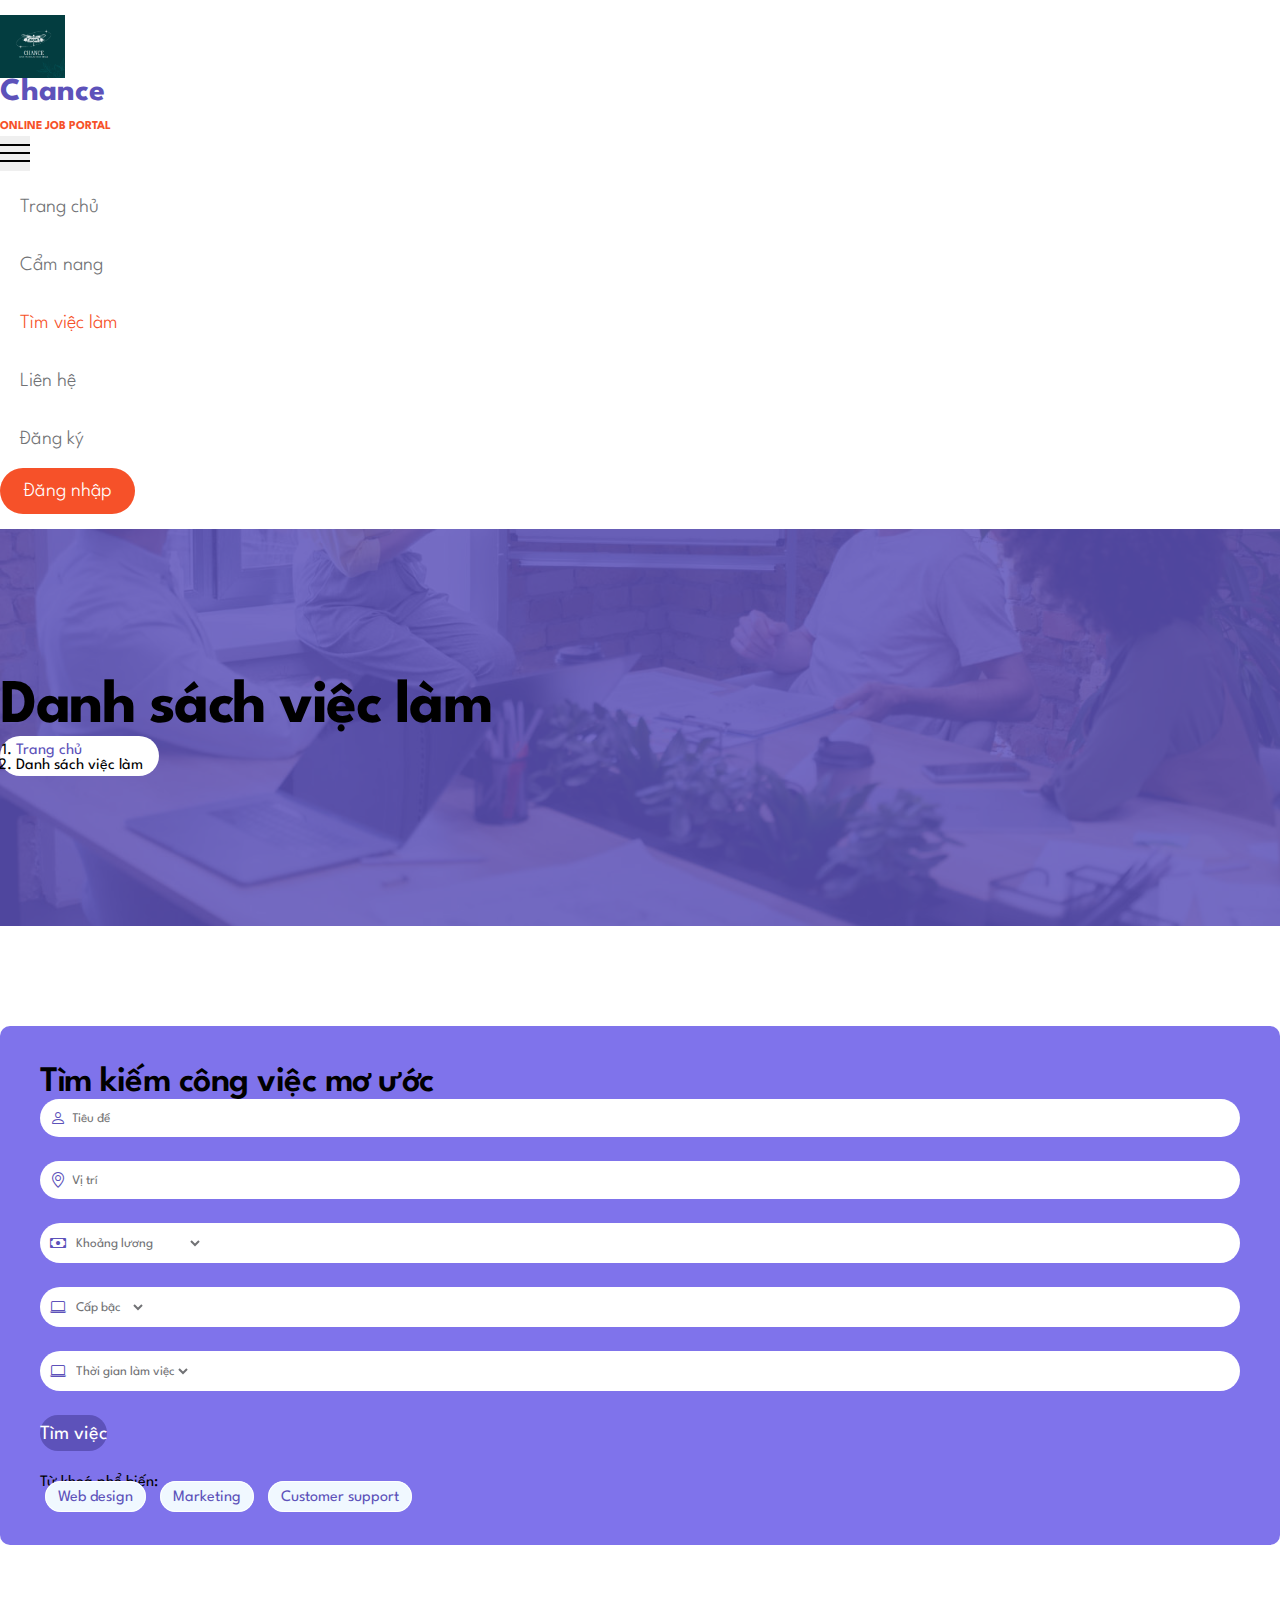
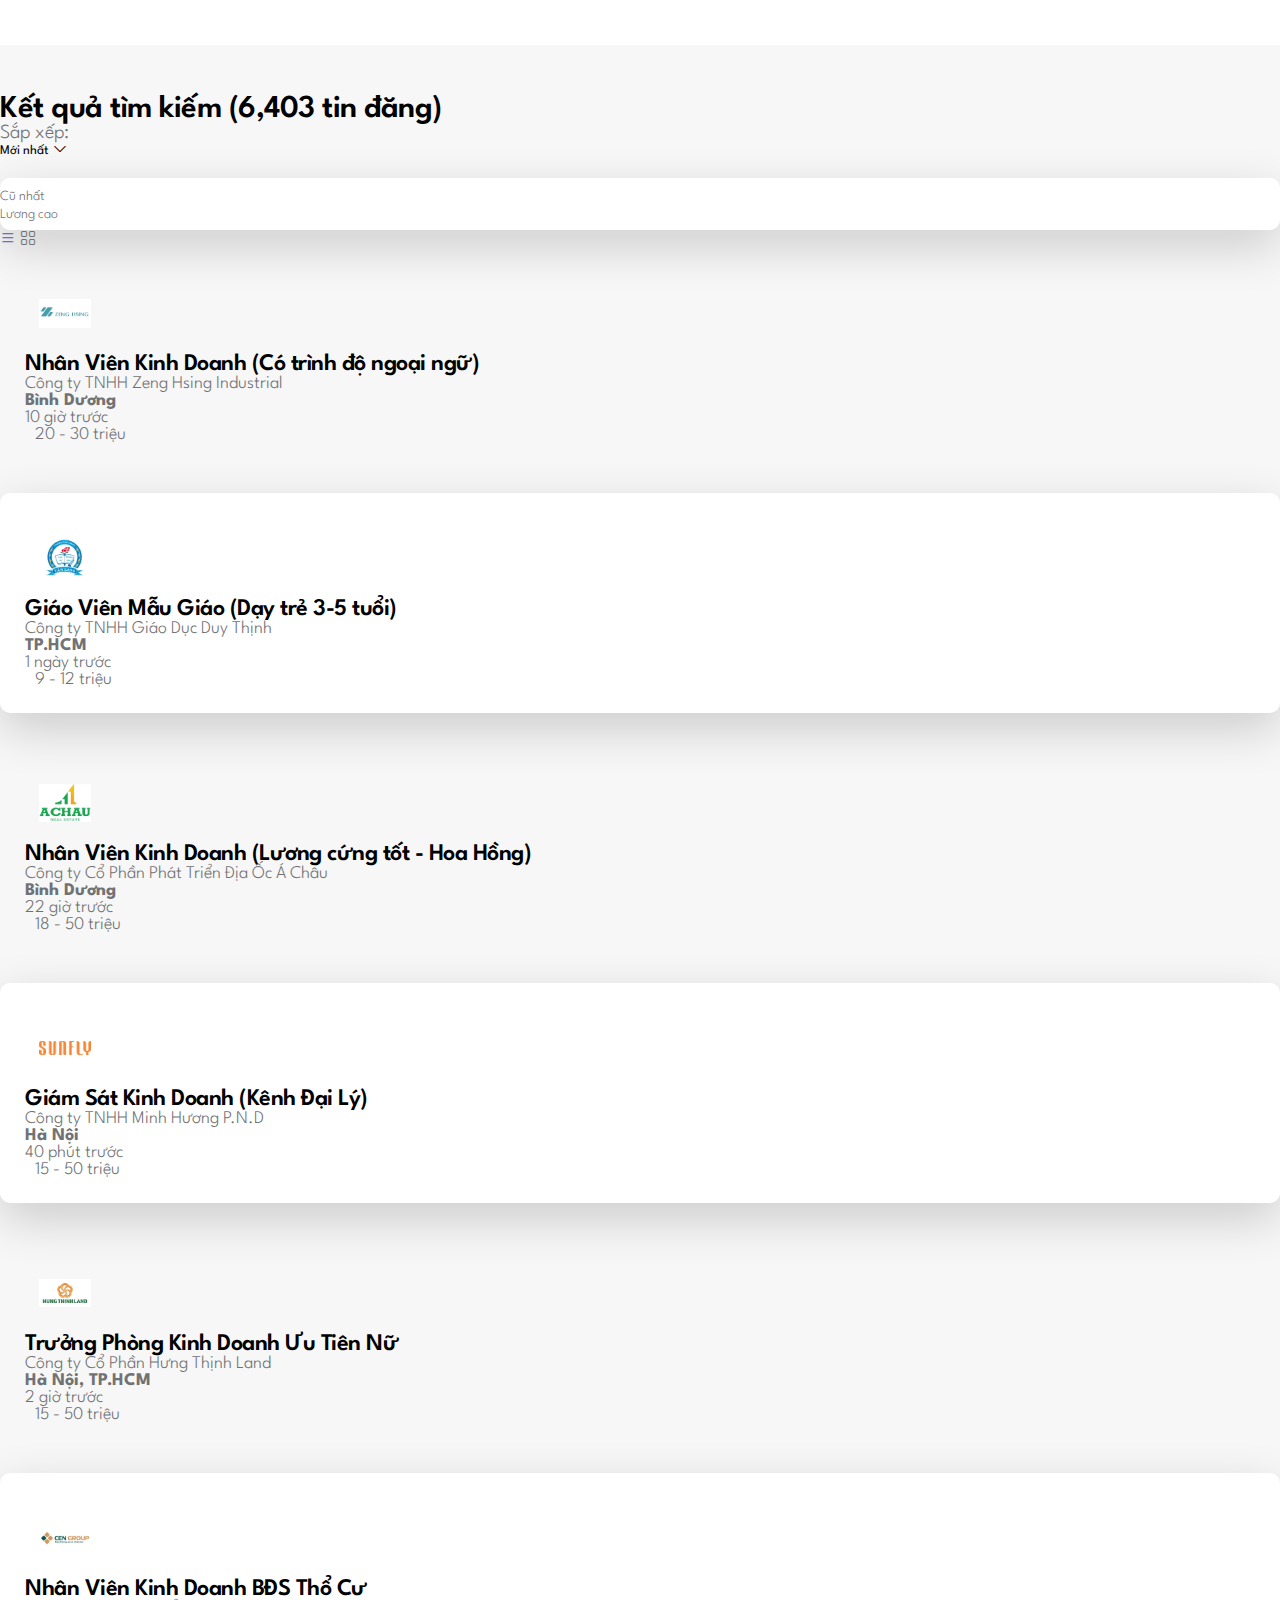
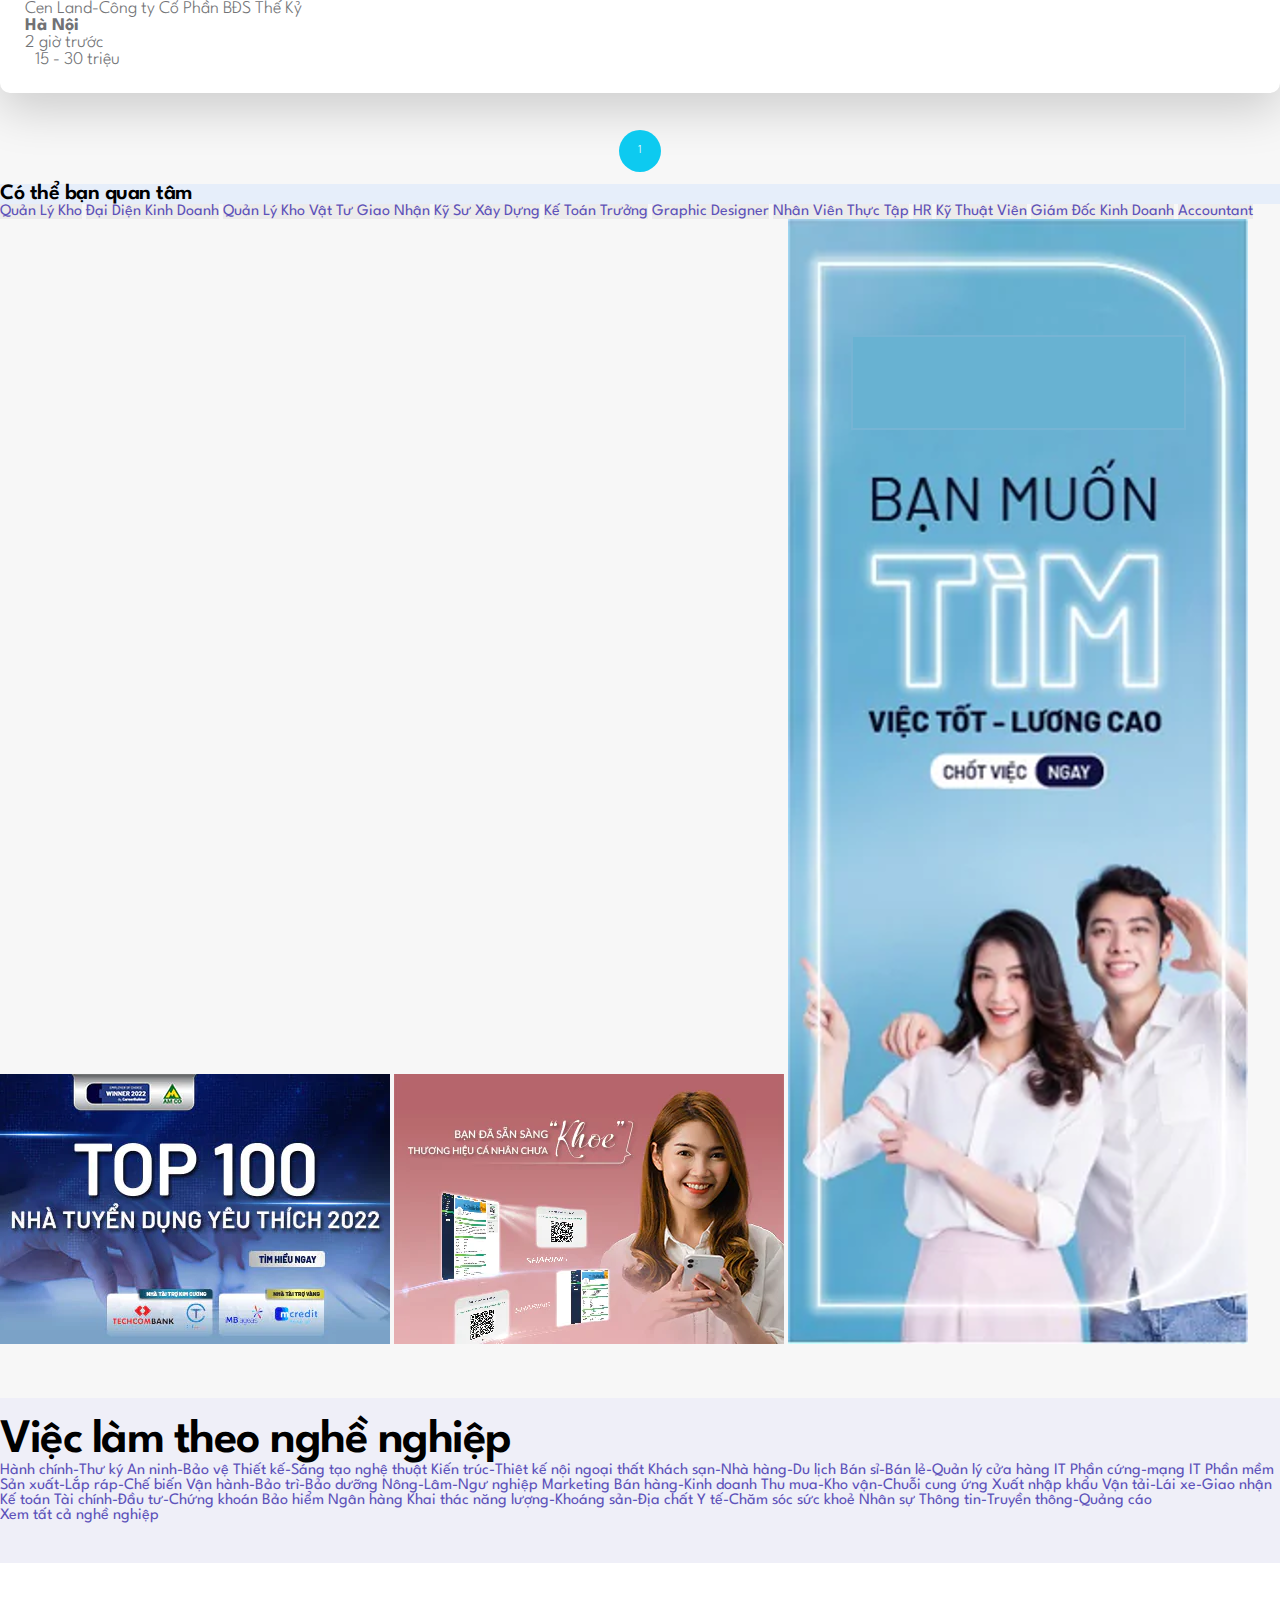
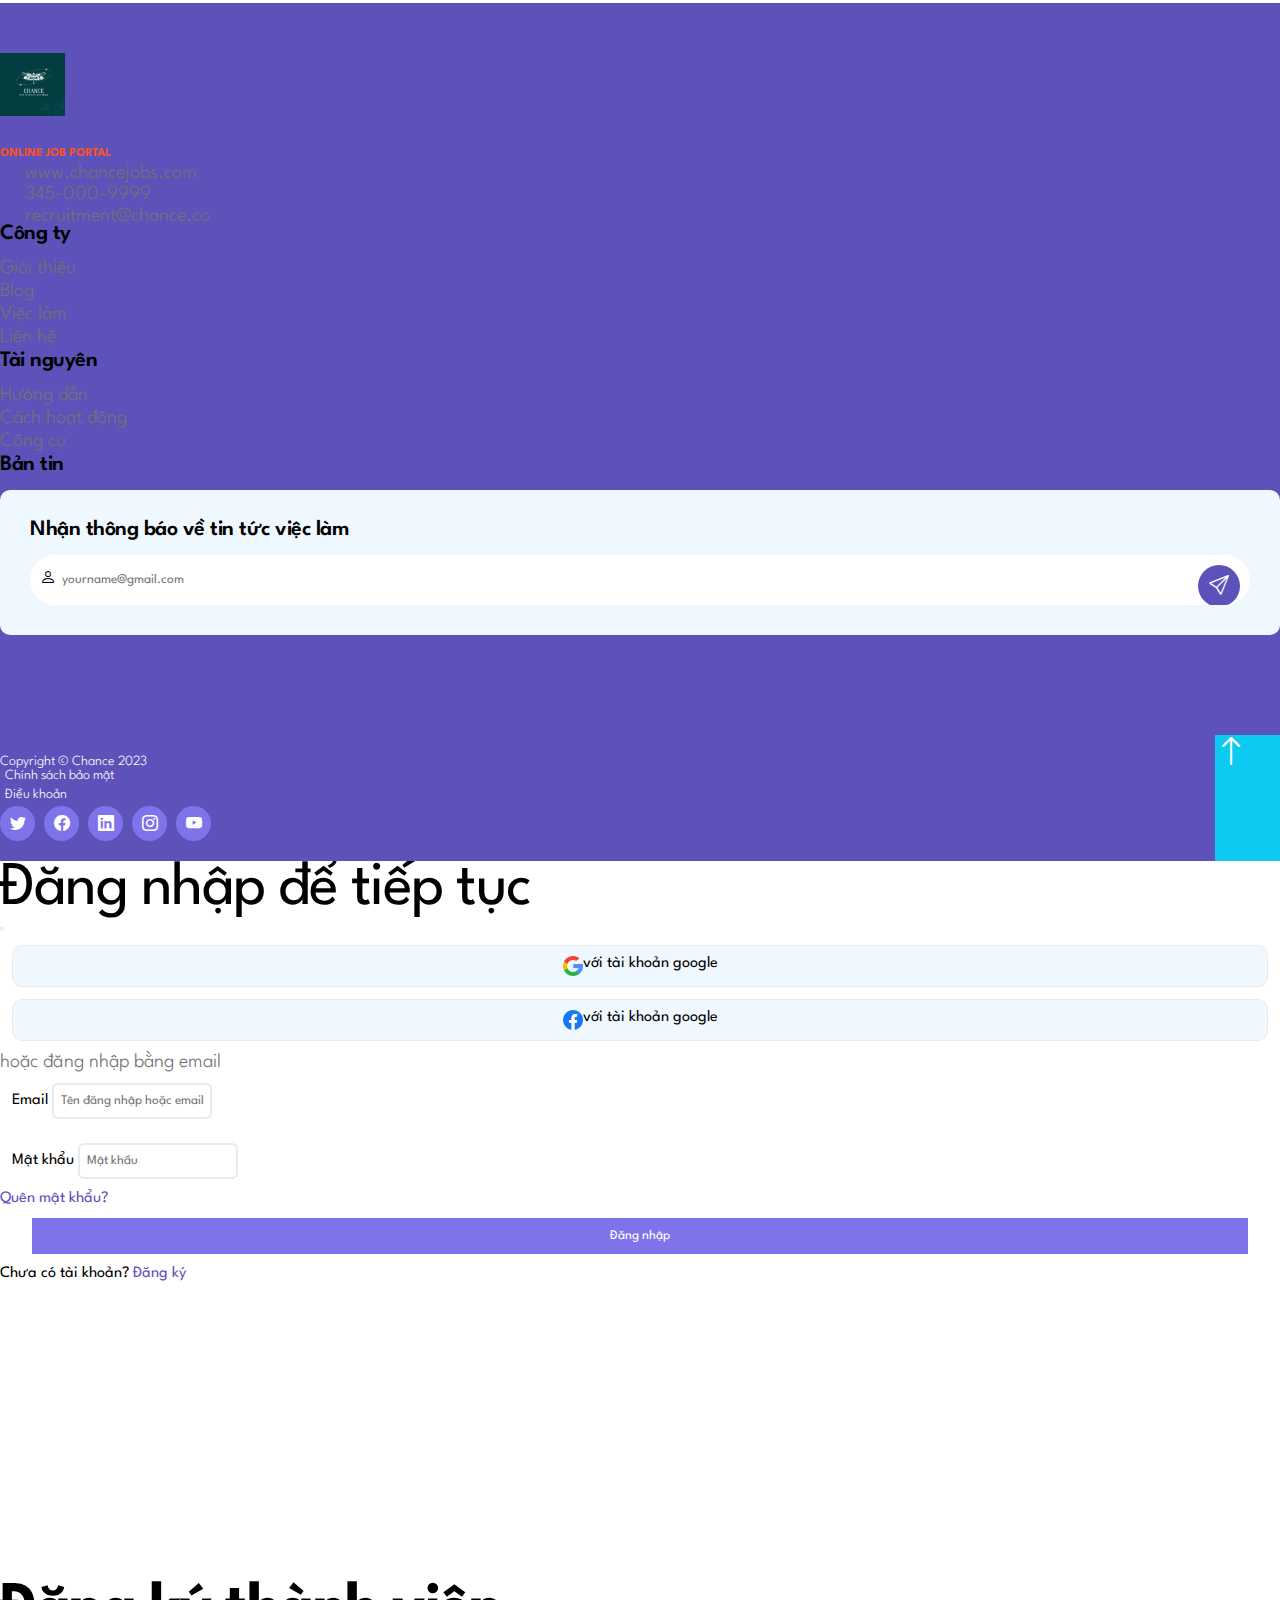
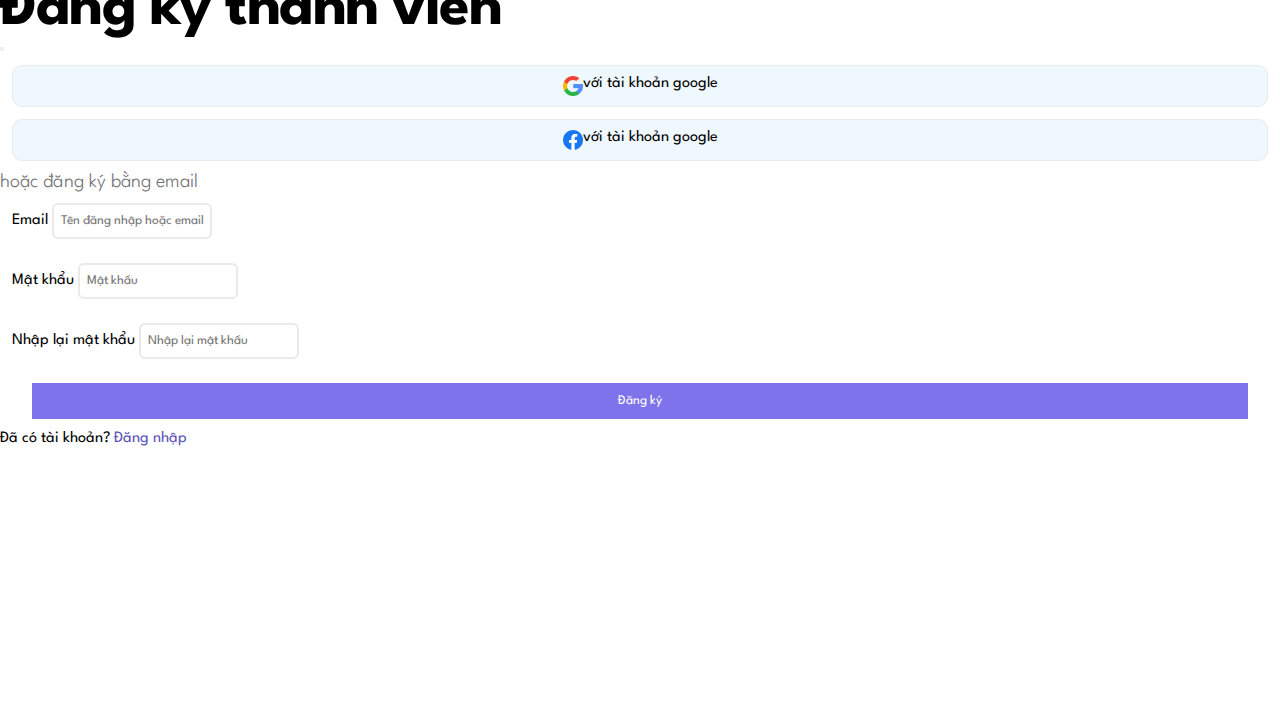
<file: job-listings.html>
<!doctype html>
<html lang="en">
    <head>
        <meta charset="utf-8">
        <meta name="viewport" content="width=device-width, initial-scale=1">

        <meta name="description" content="">
        <meta name="author" content="">
        <link rel="icon" type="image" href="./images/Logo-Chance.png">

        <title>Chance-Website tuyển dụng hàng đầu</title>

        <!-- CSS FILES -->
        <link rel="stylesheet" href="https://cdnjs.cloudflare.com/ajax/libs/font-awesome/6.4.2/css/all.min.css" integrity="sha512-z3gLpd7yknf1YoNbCzqRKc4qyor8gaKU1qmn+CShxbuBusANI9QpRohGBreCFkKxLhei6S9CQXFEbbKuqLg0DA==" crossorigin="anonymous" referrerpolicy="no-referrer" />

        <link rel="stylesheet" href="https://fonts.googleapis.com/css2?family=League+Spartan:wght@100;300;400;600;700&display=swap" >

        <link rel="stylesheet" href="https://cdn.jsdelivr.net/npm/bootstrap@5.3.2/dist/css/bootstrap.min.css" integrity="sha384-T3c6CoIi6uLrA9TneNEoa7RxnatzjcDSCmG1MXxSR1GAsXEV/Dwwykc2MPK8M2HN" crossorigin="anonymous">
        
        <link rel="stylesheet" href="https://cdn.jsdelivr.net/npm/bootstrap-icons@1.11.1/font/bootstrap-icons.css">

        <link rel="stylesheet" href="css/base.css">

        <link rel="stylesheet" href="css/main.css">

        <link rel="stylesheet" href="css/responsive.css">
        
    </head>
    
    <body class="job-listings-page" id="top">

        <!-- Thanh header -->
        <nav class="navbar p-2 navbar-expand-lg">
            <div class="container">
                <a class="navbar-brand d-flex align-items-center" href="index.html">
                    <img src="images/logos/Logo-Chance.png" class="img-fluid logo-image">

                    <div class="d-flex flex-column">
                        <strong class="logo-text">Chance</strong>
                        <small class="logo-slogan">Online Job Portal</small>
                    </div>
                </a>

                <button class="navbar-toggler" type="button" data-bs-toggle="collapse" data-bs-target="#navbarNav" aria-controls="navbarNav" aria-expanded="false" aria-label="Toggle navigation">
                    <span class="navbar-toggler-icon"></span>
                </button>

                <div class="collapse navbar-collapse" id="navbarNav">
                    <ul class="navbar-nav align-items-center ms-lg-5">
                        <li class="nav-item">
                            <a class="nav-link" href="index.html">Trang chủ</a>
                        </li>

                        <li class="nav-item">
                            <a class="nav-link" href="handbook.html">Cẩm nang</a>
                        </li>

                        <li class="nav-item">
                            <a class="nav-link active" href="job-listings.html">Tìm việc làm</a>
                        </li>

                        <li class="nav-item">
                            <a class="nav-link" href="contact.html">Liên hệ</a>
                        </li>

                        <li class="nav-item ms-lg-auto">
                            <a class="nav-link text-dark fw-normal" type="button" data-bs-target="#exampleModalToggle2" data-bs-toggle="modal">Đăng ký</a>
                        </li>

                        <li class="nav-item">
                            <a class="nav-link custom-btn btn" data-bs-target="#exampleModalToggle" data-bs-toggle="modal">Đăng nhập</a>
                        </li>
                    </ul>
                </div>
            </div>
        </nav>

        <header class="site-header">
                <div class="section-overlay"></div>

                <div class="container">
                    <div class="row">
                        
                        <div class="col-lg-12 col-12 text-center">
                            <h1 class="text-white">Danh sách việc làm</h1>

                            <nav aria-label="breadcrumb">
                                <ol class="breadcrumb justify-content-center">
                                    <li class="breadcrumb-item"><a href="index.html">Trang chủ</a></li>

                                    <li class="breadcrumb-item active" aria-current="page">Danh sách việc làm</li>
                                </ol>
                            </nav>
                        </div>

                    </div>
                </div>
        </header>

        <section class="section-padding pb-0 d-flex justify-content-center align-items-center">
            <div class="container-lg">
                <div class="row">
                    <div class="col-lg-12 col-12">
                        <form class="custom-form hero-form" action="#" method="get" role="form">
                            <h3 class="text-white mb-3">Tìm kiếm công việc mơ ước</h3>
                            
                            <div class="row">
                                <div class="col-lg-6 col-md-6 col-12">
                                    <div class="input-group">
                                        <span class="input-group-text" id="basic-addon1"><i class="bi-person custom-icon"></i></span>

                                        <input type="text" name="job-title" id="job-title" class="form-control" placeholder="Tiêu đề" required>
                                    </div>
                                </div>

                                <div class="col-lg-6 col-md-6 col-12">
                                    <div class="input-group">
                                        <span class="input-group-text" id="basic-addon1"><i class="bi-geo-alt custom-icon"></i></span>

                                        <input type="text" name="job-location" id="job-location" class="form-control" placeholder="Vị trí" required>
                                    </div>
                                </div>

                                <div class="col-lg-4 col-md-4 col-12">
                                    <div class="input-group">
                                        <span class="input-group-text" id="basic-addon1"><i class="bi-cash custom-icon"></i></span>

                                        <select class="form-select form-control" name="job-salary" id="job-salary" aria-label="Default select example">
                                            <option selected>Khoảng lương</option>
                                            <option value="1">$300k - $500k</option>
                                            <option value="2">$10000k - $45000k</option>
                                        </select>
                                    </div>
                                </div>

                                <div class="col-lg-4 col-md-4 col-12">
                                    <div class="input-group">
                                        <span class="input-group-text" id="basic-addon1"><i class="bi-laptop custom-icon"></i></span>

                                        <select class="form-select form-control" name="job-level" id="job-level" aria-label="Default select example">
                                            <option selected>Cấp bậc</option>
                                            <option value="1">Internship</option>
                                            <option value="2">Junior</option>
                                            <option value="2">Senior</option>
                                        </select>
                                    </div>
                                </div>

                                <div class="col-lg-4 col-md-4 col-12">
                                    <div class="input-group">
                                        <span class="input-group-text" id="basic-addon1"><i class="bi-laptop custom-icon"></i></span>

                                        <select class="form-select form-control" name="job-remote" id="job-remote" aria-label="Default select example">
                                            <option selected>Thời gian làm việc</option>
                                            <option value="1">Full Time</option>
                                            <option value="2">Contract</option>
                                            <option value="2">Part Time</option>
                                        </select>
                                    </div>
                                </div>

                                <div class="col-lg-12 col-12">
                                    <button type="submit" class="form-control">
                                        Tìm việc
                                    </button>
                                </div>

                                <div class="col-12">
                                    <div class="d-flex flex-wrap align-items-center mt-4 mt-lg-0">
                                        <span class="text-white mb-lg-0 mb-md-0 me-2">Từ khoá phổ biến:</span>

                                        <div>
                                            <a href="job-listings.html" class="badge">Web design</a>

                                            <a href="job-listings.html" class="badge">Marketing</a>

                                            <a href="job-listings.html" class="badge">Customer support</a>
                                        </div>
                                    </div>
                                </div>
                            </div>
                        </form>
                    </div>
                </div>
            </div>
        </section>

        <section class="job-section section-padding bg-white">
            <div class="container-lg">
                <div class="row align-items-center">

                    <div class="col-lg-6 col-12 mb-lg-4">
                        <h4>Kết quả tìm kiếm (6,403 tin đăng)</h4>
                    </div>

                    <div class="col-lg-4 col-12 d-flex align-items-center ms-auto mb-5 mb-lg-4">
                        <p class="mb-0 ms-lg-auto">Sắp xếp:</p>

                        <div class="dropdown dropdown-sorting ms-3 me-4">
                            <button class="btn btn-secondary dropdown-toggle" type="button" id="dropdownSortingButton" data-bs-toggle="dropdown" aria-expanded="false">
                                Mới nhất
                            </button>

                            <ul class="dropdown-menu" aria-labelledby="dropdownSortingButton">
                                <li><a class="dropdown-item" href="#">Cũ nhất</a></li>

                                <li><a class="dropdown-item" href="#">Lương cao</a></li>
                            </ul>
                        </div>

                        <div class="d-flex">
                            <a href="#" class="sorting-icon active bi-list me-2"></a>

                            <a href="#" class="sorting-icon bi-grid"></a>
                        </div>
                    </div>

                    
                    <div class="col-lg-12 col-12 bg-body-tertiary p-3 rounded d-flex">
                        <div class="row">
                            <div class="col-lg-9">
                                <ul class="list-job">
                                    <li class="job-thumb">
                                        <a href="job-detail.html" class="d-flex w-100">
                                            <div class="job-image-wrap bg-white shadow-lg">
                                                <img src="./images/jobs/j-1.png" class="job-image img-fluid" alt="">
                                            </div>
                                            <div class="job-body d-flex flex-wrap align-items-center ms-4 w-100">
                                                <div class="mb-3">
                                                    <h5 class="text-dark mb-lg-0 pb-2">
                                                        Nhân Viên Kinh Doanh (Có trình độ ngoại ngữ)
                                                    </h5>
                                                    
                                                    <div class="d-flex flex-wrap align-items-center">
                                                        <p class="job-location mb-0">
                                                            <i class="fa-solid fa-location-dot text-primary-emphasis"></i>
                                                            Công ty TNHH Zeng Hsing Industrial<br>
                                                            <strong class="text-info mx-1">Bình Dương</strong>
                                                        </p>
                                                    
                                                        <p class="job-date mb-0">
                                                            <i class="fa-regular fa-clock text-primary-emphasis"></i>
                                                            10 giờ trước
                                                        </p>
                                                    
                                                        <p class="job-price mb-0">
                                                            <i class="fa-regular fa-money-bill-1 text-primary-emphasis"></i>
                                                            20 - 30 triệu
                                                        </p>
                                                    </div>
                                                </div>
                                            </div>
                                        </a>
                                    </li>
            
                                    <li class="job-thumb">
                                        <a href="job-detail.html" class="d-flex w-100">
                                            <div class="job-image-wrap bg-white shadow-lg">
                                                <img src="./images/jobs/j-2.png" class="job-image img-fluid" alt="">
                                            </div>
                                            
                                            <div class="job-body d-flex flex-wrap flex-auto align-items-center ms-4">
                                                <div class="mb-3">
                                                    <h5 class="text-dark mb-lg-0 pb-2">
                                                        Giáo Viên Mẫu Giáo (Dạy trẻ 3-5 tuổi)
                                                    </h5>
                                            
                                                    <div class="d-flex flex-wrap align-items-center">
                                                        <p class="job-location mb-0">
                                                            <i class="fa-solid fa-location-dot text-primary text-primary-emphasis"></i>
                                                            Công ty TNHH Giáo Dục Duy Thịnh<br>
                                                            <strong class="text-info mx-1">TP.HCM</strong>
                                                            
                                                        </p>
                                            
                                                        <p class="job-date mb-0">
                                                            <i class="fa-regular fa-clock text-primary-emphasis"></i>
                                                            1 ngày trước
                                                        </p>
                                            
                                                        <p class="job-price mb-0">
                                                            <i class="fa-regular fa-money-bill-1 text-primary-emphasis"></i>
                                                            9 - 12 triệu
                                                        </p>
                                            
                                                    </div>
                                                </div>
                                            </div>
                                        </a>
                                    </li>
            
                                    <li class="job-thumb">
                                        <a href="job-detail.html" class="d-flex w-100">
                                            <div class="job-image-wrap bg-white shadow-lg">
                                                <img src="./images/jobs/j-3.png" class="job-image img-fluid" alt="">
                                            </div>
                                            
                                            <div class="job-body d-flex flex-wrap flex-auto align-items-center ms-4">
                                                <div class="mb-3">
                                                    <h5 class="text-dark mb-lg-0 pb-2">
                                                        Nhân Viên Kinh Doanh (Lương cứng tốt - Hoa Hồng)
                                                    </h5>
                                            
                                                    <div class="d-flex flex-wrap align-items-center">
                                                        <p class="job-location mb-0">
                                                            <i class="fa-solid fa-location-dot text-primary-emphasis"></i>
                                                            Công ty Cổ Phần Phát Triển Địa Ốc Á Châu<br>
                                                            <strong class="text-info mx-1">Bình Dương</strong>
                                                        </p>
                                            
                                                        <p class="job-date mb-0">
                                                            <i class="fa-regular fa-clock text-primary-emphasis"></i>
                                                            22 giờ trước
                                                        </p>
                                            
                                                        <p class="job-price mb-0">
                                                            <i class="fa-regular fa-money-bill-1 text-primary-emphasis"></i>
                                                            18 - 50 triệu
                                                        </p>
                                                    </div>
                                                </div>
                                            </div>
                                        </a>
                                    </li>
            
                                    <li class="job-thumb">
                                        <a href="job-detail.html" class="d-flex w-100">
                                            <div class="job-image-wrap bg-white shadow-lg">
                                                <img src="./images/jobs/j-4.png" class="job-image img-fluid" alt="">
                                            </div>
                                            
                                            <div class="job-body d-flex flex-wrap flex-auto align-items-center ms-4">
                                                <div class="mb-3">
                                                    <h5 class="text-dark mb-lg-0 pb-2">
                                                        Giám Sát Kinh Doanh (Kênh Đại Lý)
                                                    </h5>
                                            
                                                    <div class="d-flex flex-wrap align-items-center">
                                                        <p class="job-location mb-0">
                                                            <i class="fa-solid fa-location-dot text-primary-emphasis"></i>
                                                            Công ty TNHH Minh Hương P.N.D<br>
                                                            <strong class="text-info mx-1">Hà Nội</strong>
                                                        </p>
                                            
                                                        <p class="job-date mb-0">
                                                            <i class="fa-regular fa-clock text-primary-emphasis"></i>
                                                            40 phút trước
                                                        </p>
                                            
                                                        <p class="job-price mb-0">
                                                            <i class="fa-regular fa-money-bill-1 text-primary-emphasis"></i>
                                                            15 - 50 triệu
                                                        </p>
                                                    </div>
                                                </div>
                                            </div>
                                        </a>
                                    </li>
            
                                    <li class="job-thumb">
                                        <a href="job-detail.html" class="d-flex w-100">
                                            <div class="job-image-wrap bg-white shadow-lg">
                                                <img src="./images/jobs/j-5.png" class="job-image img-fluid" alt="">
                                            </div>
                                            
                                            <div class="job-body d-flex flex-wrap flex-auto align-items-center ms-4">
                                                <div class="mb-3">
                                                    <h5 class="text-dark mb-lg-0 pb-2">
                                                        Trưởng Phòng Kinh Doanh Ưu Tiên Nữ
                                                    </h5>
                                            
                                                    <div class="d-flex flex-wrap align-items-center">
                                                        <p class="job-location mb-0">
                                                            <i class="fa-solid fa-location-dot text-primary-emphasis"></i>
                                                            Công ty Cổ Phần Hưng Thịnh Land<br>
                                                            <strong class="text-info mx-1">Hà Nội, TP.HCM</strong>
                                                        </p>
                                            
                                                        <p class="job-date mb-0">
                                                            <i class="fa-regular fa-clock text-primary-emphasis"></i>
                                                            2 giờ trước
                                                        </p>
                                            
                                                        <p class="job-price mb-0">
                                                            <i class="fa-regular fa-money-bill-1 text-primary-emphasis"></i>
                                                            15 - 50 triệu
                                                        </p>    
                                                    </div>
                                                </div>
                                            </div>
                                        </a>
                                    </li>
        
                                    <li class="job-thumb">
                                        <a href="job-detail.html" class="d-flex w-100">
                                            <div class="job-image-wrap bg-white shadow-lg">
                                                <img src="./images/jobs/j-6.png" class="job-image img-fluid" alt="">
                                            </div>
                                            
                                            <div class="job-body d-flex flex-wrap flex-auto align-items-center ms-4">
                                                <div class="mb-3">
                                                    <h5 class="text-dark mb-lg-0 pb-2">
                                                        Nhân Viên Kinh Doanh BĐS Thổ Cư
                                                    </h5>
                                            
                                                    <div class="d-flex flex-wrap align-items-center">
                                                        <p class="job-location mb-0">
                                                            <i class="fa-solid fa-location-dot text-primary-emphasis"></i>
                                                            Cen Land-Công ty Cổ Phần BĐS Thế Kỷ<br>
                                                            <strong class="text-info mx-1">Hà Nội</strong>
                                                        </p>
                                            
                                                        <p class="job-date mb-0">
                                                            <i class="fa-regular fa-clock text-primary-emphasis"></i>
                                                            2 giờ trước
                                                        </p>
                                            
                                                        <p class="job-price mb-0">
                                                            <i class="fa-regular fa-money-bill-1 text-primary-emphasis"></i>
                                                            15 - 30 triệu
                                                        </p>    
                                                    </div>
                                                </div>
                                            </div>
                                        </a>
                                    </li>
        
                                    <div class="paging">
                                        <ul class="list-page"></ul>
                                    </div>
                                </ul>
                            </div>
                            <div class="col-lg-3">
                                <div class="side-bar mt-md-3 mt-sm-3 mt-lg-0">
                                    <div class="tag-keyword-block border border-dark ms-3 rounded">
                                        <h6 class="p-2 border-bottom rounded text-center fs-3">Có thể bạn quan tâm</h6>
                                        <div class="tag-keyword-item d-flex flex-wrap">
                                            <a href="#" class="p-2 m-2 rounded">Quản Lý Kho</a>
                                            <a href="#" class="p-2 m-2 rounded">Đại Diện Kinh Doanh</a>
                                            <a href="#" class="p-2 m-2 rounded">Quản Lý Kho Vật Tư Giao Nhận</a>
                                            <a href="#" class="p-2 m-2 rounded">Kỹ Sư Xây Dựng</a>
                                            <a href="#" class="p-2 m-2 rounded">Kế Toán Trưởng</a>
                                            <a href="#" class="p-2 m-2 rounded">Graphic Designer</a>
                                            <a href="#" class="p-2 m-2 rounded">Nhân Viên Thực Tập</a>
                                            <a href="#" class="p-2 m-2 rounded">HR</a>
                                            <a href="#" class="p-2 m-2 rounded">Kỹ Thuật Viên</a>
                                            <a href="#" class="p-2 m-2 rounded">Giám Đốc Kinh Doanh</a>
                                            <a href="#" class="p-2 m-2 rounded">Accountant</a>
                                        </div>
                                    </div>
                                    <div class="adver">
                                        <img src="./images/adver/Picture2.png" class="w-100 p-2 ms-2" alt="">
                                        <img src="./images/adver/Picture3.png" class="w-100 p-2 ms-2" alt="">
                                        <img src="./images/adver/Picture1.png" class="w-100 p-2 ms-2" alt="">
                                    </div>
                                </div>
                            </div>
                        </div>
                       
                      
                        
                    </div>
                    

                    
                </div>
            </div>
        </section>

        <!-- Gợi ý các ngành nghề -->
        <section class="career-suggestions">
            <div class="container-lg">
                <h2 class="fw-bold text-center">Việc làm theo nghề nghiệp</h2>
                    <div class="d-flex flex-wrap justify-content-between">
                            <div class="d-flex flex-column mt-4">
                                <a href="#" class="fw-semibold">Hành chính-Thư ký</a>
                                <a href="#" class="fw-semibold">An ninh-Bảo vệ</a>
                                <a href="#" class="fw-semibold">Thiết kế-Sáng tạo nghệ thuật</a>
                                <a href="#" class="fw-semibold">Kiến trúc-Thiêt kế nội ngoại thất</a>
                                <a href="#" class="fw-semibold">Khách sạn-Nhà hàng-Du lịch</a>
                                <a href="#" class="fw-semibold">Bán sỉ-Bán lẻ-Quản lý cửa hàng</a>
                                <a href="#" class="fw-semibold">IT Phần cứng-mạng</a>
                                <a href="#" class="fw-semibold">IT Phần mềm</a>
                            </div>
                            <div class="d-flex flex-column mt-4">
                                <a href="#" class="fw-semibold">Sản xuất-Lắp ráp-Chế biến</a>
                                <a href="#" class="fw-semibold">Vận hành-Bảo trì-Bảo dưỡng</a>
                                <a href="#" class="fw-semibold">Nông-Lâm-Ngư nghiệp</a>
                                <a href="#" class="fw-semibold">Marketing</a>
                                <a href="#" class="fw-semibold">Bán hàng-Kinh doanh</a>
                                <a href="#" class="fw-semibold">Thu mua-Kho vận-Chuỗi cung ứng</a>
                                <a href="#" class="fw-semibold">Xuất nhập khẩu</a>
                                <a href="#" class="fw-semibold">Vận tải-Lái xe-Giao nhận</a>
                            </div>
                            <div class="d-flex flex-column mt-4">
                                <a href="#" class="fw-semibold">Kế toán</a>
                                <a href="#" class="fw-semibold">Tài chính-Đầu tư-Chứng khoán</a>
                                <a href="#" class="fw-semibold">Bảo hiểm</a>
                                <a href="#" class="fw-semibold">Ngân hàng</a>
                                <a href="#" class="fw-semibold">Khai thác năng lượng-Khoáng sản-Địa chất</a>
                                <a href="#" class="fw-semibold">Y tế-Chăm sóc sức khoẻ</a>
                                <a href="#" class="fw-semibold">Nhân sự</a>
                                <a href="#" class="fw-semibold">Thông tin-Truyền thông-Quảng cáo</a>
                            </div>
                    </div>
                <a href="#" type="button" class="d-block text-center m-auto mt-4 text-primary">Xem tất cả nghề nghiệp <i class="fa-solid fa-arrow-right"></i></a>
            </div>
        </section>

        <!-- Footer -->
        <footer class="site-footer">
            <div class="container">
                <div class="row">

                    <div class="col-lg-4 col-md-6 col-12 mb-3">
                        <div class="d-flex align-items-center mb-4">
                            <img src="images/logos/Logo-Chance.png" class="img-fluid logo-image">

                            <div class="d-flex flex-column">
                                <strong class="logo-text text-white">Chance</strong>
                                <small class="logo-slogan">Online Job Portal</small>
                            </div>
                        </div>  

                        <p class="mb-2">
                            <i class="custom-icon bi-globe me-1"></i>

                            <a href="#" class="site-footer-link text-white">
                                www.chancejobs.com
                            </a>
                        </p>

                        <p class="mb-2">
                            <i class="custom-icon bi-telephone me-1"></i>

                            <a href="tel: 345-000-9999" class="site-footer-link text-white">
                                345-000-9999
                            </a>
                        </p>

                        <p>
                            <i class="custom-icon bi-envelope me-1"></i>

                            <a href="mailto:info@yourgmail.com" class="site-footer-link text-white">
                                recruitment@chance.co
                            </a>
                        </p>

                    </div>

                    <div class="col-lg-2 col-md-3 col-6 ms-lg-auto">
                        <h6 class="site-footer-title text-white">Công ty</h6>

                        <ul class="footer-menu ">
                            <li class="footer-menu-item"><a href="#" class="footer-menu-link text-white">Giới thiệu</a></li>

                            <li class="footer-menu-item"><a href="#" class="footer-menu-link text-white">Blog</a></li>

                            <li class="footer-menu-item"><a href="#" class="footer-menu-link text-white">Việc làm</a></li>

                            <li class="footer-menu-item"><a href="#" class="footer-menu-link text-white">Liên hệ</a></li>
                        </ul>
                    </div>

                    <div class="col-lg-2 col-md-3 col-6">
                        <h6 class="site-footer-title text-white">Tài nguyên</h6>

                        <ul class="footer-menu">
                            <li class="footer-menu-item"><a href="#" class="footer-menu-link text-white">Hướng dẫn</a></li>

                            <li class="footer-menu-item"><a href="#" class="footer-menu-link text-white">Cách hoạt động</a></li>

                            <li class="footer-menu-item"><a href="#" class="footer-menu-link text-white">Công cụ</a></li>
                        </ul>
                    </div>

                    <div class="col-lg-4 col-md-8 col-12 mt-3 mt-lg-0">
                        <h6 class="site-footer-title text-white">Bản tin</h6>

                        <form class="custom-form newsletter-form" action="#" method="post" role="form">
                            <h6 class="site-footer-title">Nhận thông báo về tin tức việc làm</h6>

                            <div class="input-group">
                                <span class="input-group-text" id="basic-addon1"><i class="bi-person"></i></span>

                                <input type="text" name="newsletter-name" id="newsletter-name" class="form-control" placeholder="yourname@gmail.com" required>

                                <button type="submit" class="form-control">
                                    <i class="bi-send"></i>
                                </button>
                            </div>
                        </form>
                    </div>

                </div>
            </div>

            <div class="site-footer-bottom">
                <div class="container">
                    <div class="row">

                        <div class="col-lg-4 col-12 d-flex align-items-center">
                            <p class="copyright-text">Copyright © Chance 2023</p>

                            <ul class="footer-menu d-flex">
                                <li class="footer-menu-item"><a href="#" class="footer-menu-link">Chính sách bảo mật</a></li>

                                <li class="footer-menu-item"><a href="#" class="footer-menu-link">Điều khoản</a></li>
                            </ul>
                        </div>

                        <div class="col-lg-5 col-12 mt-2 mt-lg-0">
                            <ul class="social-icon">
                                <li class="social-icon-item">
                                    <a href="#" class="social-icon-link bi-twitter"></a>
                                </li>

                                <li class="social-icon-item">
                                    <a href="#" class="social-icon-link bi-facebook"></a>
                                </li>

                                <li class="social-icon-item">
                                    <a href="#" class="social-icon-link bi-linkedin"></a>
                                </li>

                                <li class="social-icon-item">
                                    <a href="#" class="social-icon-link bi-instagram"></a>
                                </li>

                                <li class="social-icon-item">
                                    <a href="#" class="social-icon-link bi-youtube"></a>
                                </li>
                            </ul>
                        </div>
                        <a class="back-top-icon bi-arrow-up smoothscroll d-flex justify-content-center align-items-center" href="#top"></a>
                    </div>
                </div>
            </div>
        </footer>

        <!-- Modal login -->
        <div class="modal fade" id="exampleModalToggle" aria-hidden="true" aria-labelledby="exampleModalToggleLabel" tabindex="-1">
            <div class="modal-dialog modal-dialog-centered">
              <div class="modal-content">
                <div class="modal-header">
                  <h1 class="modal-title fs-5" id="exampleModalToggleLabel">Đăng nhập để tiếp tục</h1>
                  <button type="button" class="btn-close" data-bs-dismiss="modal" aria-label="Close"></button>
                </div>
                <div class="modal-body">
                    <form action="#" class="form-group">
                        <div class="login-flatform d-flex justify-content-center">
                            <a href="https://www.google.com" type="button"">
                                <img src="./images/logos/google.png" class="img-fluid" alt="">
                                <span class="px-2">với tài khoản google</span>
                            </a>
                            <a href="https://www.facebook.com" type="button"">
                                <img src="./images/logos/Facebook_Logo_(2019).png.webp" class="img-fluid" alt="">
                                <span class="px-2">với tài khoản google</span>
                            </a>
                        </div>
                        <p class="text-center text-dark border-top mt-2 pt-2">hoặc đăng nhập bằng email</p>
                        <div class="inp-email d-flex flex-column">
                            <label for="email">Email</label>
                            <input type="email" name="email" id="email" placeholder="Tên đăng nhập hoặc email" required>
                        </div>
                        <div class="inp-password d-flex flex-column">
                            <label for="password">Mật khẩu</label>
                            <input type="password" name="password" id="password" placeholder="Mật khẩu" required>
                        </div>
                        <div class="forgot-password text-end">
                            <a href="#">Quên mật khẩu?</a>
                        </div>
                        <button class="btn-login">Đăng nhập</button>
                    </form>
                </div>
                <div class="modal-footer">
                    <span>Chưa có tài khoản? </span>
                    <a class="text-primary" type="button" data-bs-target="#exampleModalToggle2" data-bs-toggle="modal">Đăng ký</a>
                </div>
              </div>
            </div>
        </div>
        <div class="modal fade" id="exampleModalToggle2" aria-hidden="true" aria-labelledby="exampleModalToggleLabel2" tabindex="-1">
            <div class="modal-dialog modal-dialog-centered">
              <div class="modal-content">
                <div class="modal-header">
                  <h1 class="modal-title fs-5" id="exampleModalToggleLabel2">Đăng ký thành viên</h1>
                  <button type="button" class="btn-close" data-bs-dismiss="modal" aria-label="Close"></button>
                </div>
                <div class="modal-body">
                    <form action="#" class="form-group">
                        <div class="login-flatform d-flex justify-content-center">
                            <a href="https://www.google.com" type="button"">
                                <img src="./images/logos/google.png" class="img-fluid" alt="">
                                <span class="px-2">với tài khoản google</span>
                            </a>
                            <a href="https://www.facebook.com" type="button"">
                                <img src="./images/logos/Facebook_Logo_(2019).png.webp" class="img-fluid" alt="">
                                <span class="px-2">với tài khoản google</span>
                            </a>
                        </div>
                        <p class="text-center text-dark border-top mt-2 pt-2">hoặc đăng ký bằng email</p>
                        <div class="inp-email d-flex flex-column">
                            <label for="email">Email</label>
                            <input type="email" name="email" id="email" placeholder="Tên đăng nhập hoặc email" required>
                        </div>
                        <div class="inp-password d-flex flex-column">
                            <label for="password">Mật khẩu</label>
                            <input type="password" name="password" id="password" placeholder="Mật khẩu" required>
                        </div>
                        <div class="re-password d-flex flex-column">
                            <label for="password">Nhập lại mật khẩu</label>
                            <input type="password" name="password" id="password" placeholder="Nhập lại mật khẩu" required>
                        </div>
                        <button class="btn-login">Đăng ký</button>
                    </form>
                </div>
                <div class="modal-footer">
                    <span>Đã có tài khoản?</span>
                    <a class="text-primary" type="button" data-bs-target="#exampleModalToggle" data-bs-toggle="modal">Đăng nhập</a>
                </div>
              </div>
            </div>
        </div>
         

        <!-- JAVASCRIPT FILES -->
        <script src="https://code.jquery.com/jquery-3.7.1.js" integrity="sha256-eKhayi8LEQwp4NKxN+CfCh+3qOVUtJn3QNZ0TciWLP4=" crossorigin="anonymous"></script>
        <script src="https://cdn.jsdelivr.net/npm/bootstrap@5.3.2/dist/js/bootstrap.bundle.min.js" integrity="sha384-C6RzsynM9kWDrMNeT87bh95OGNyZPhcTNXj1NW7RuBCsyN/o0jlpcV8Qyq46cDfL" crossorigin="anonymous"></script>
        <script src="js/main.js"></script>
    </body>
</html>
</file>
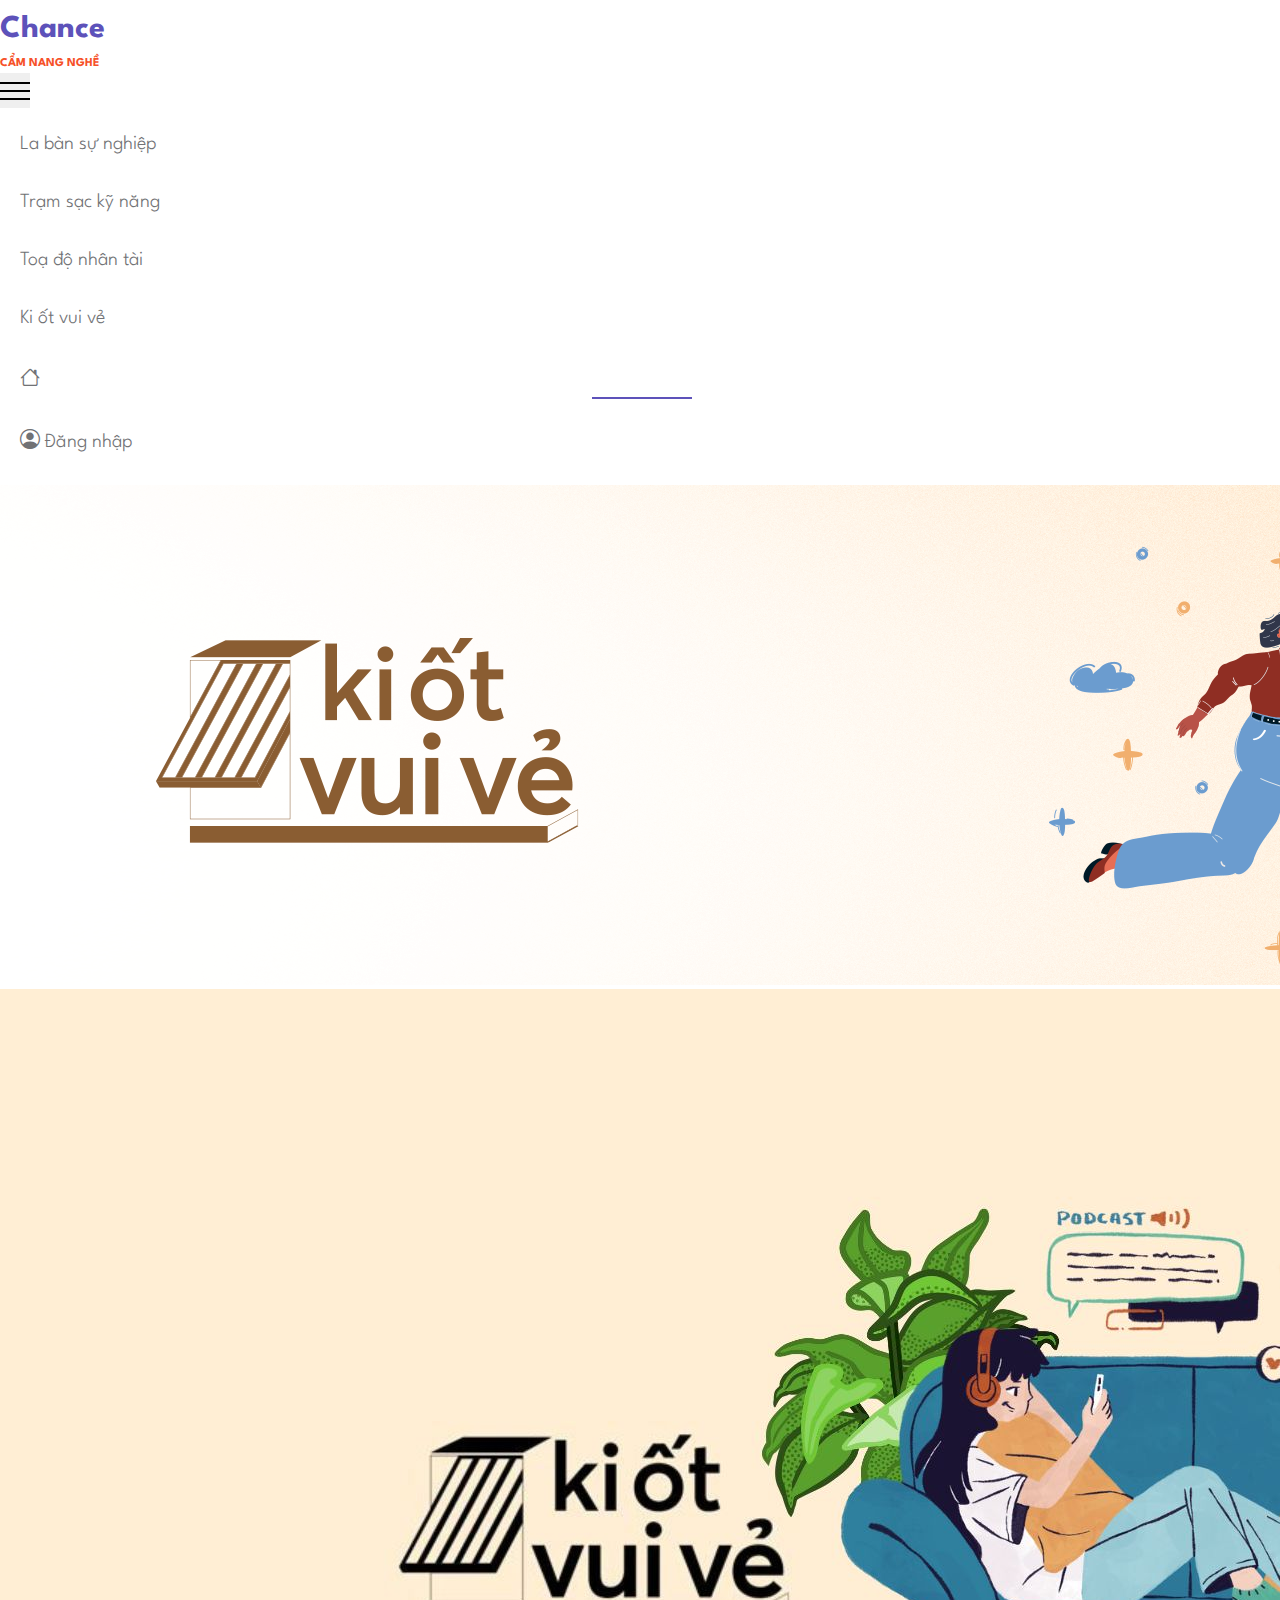
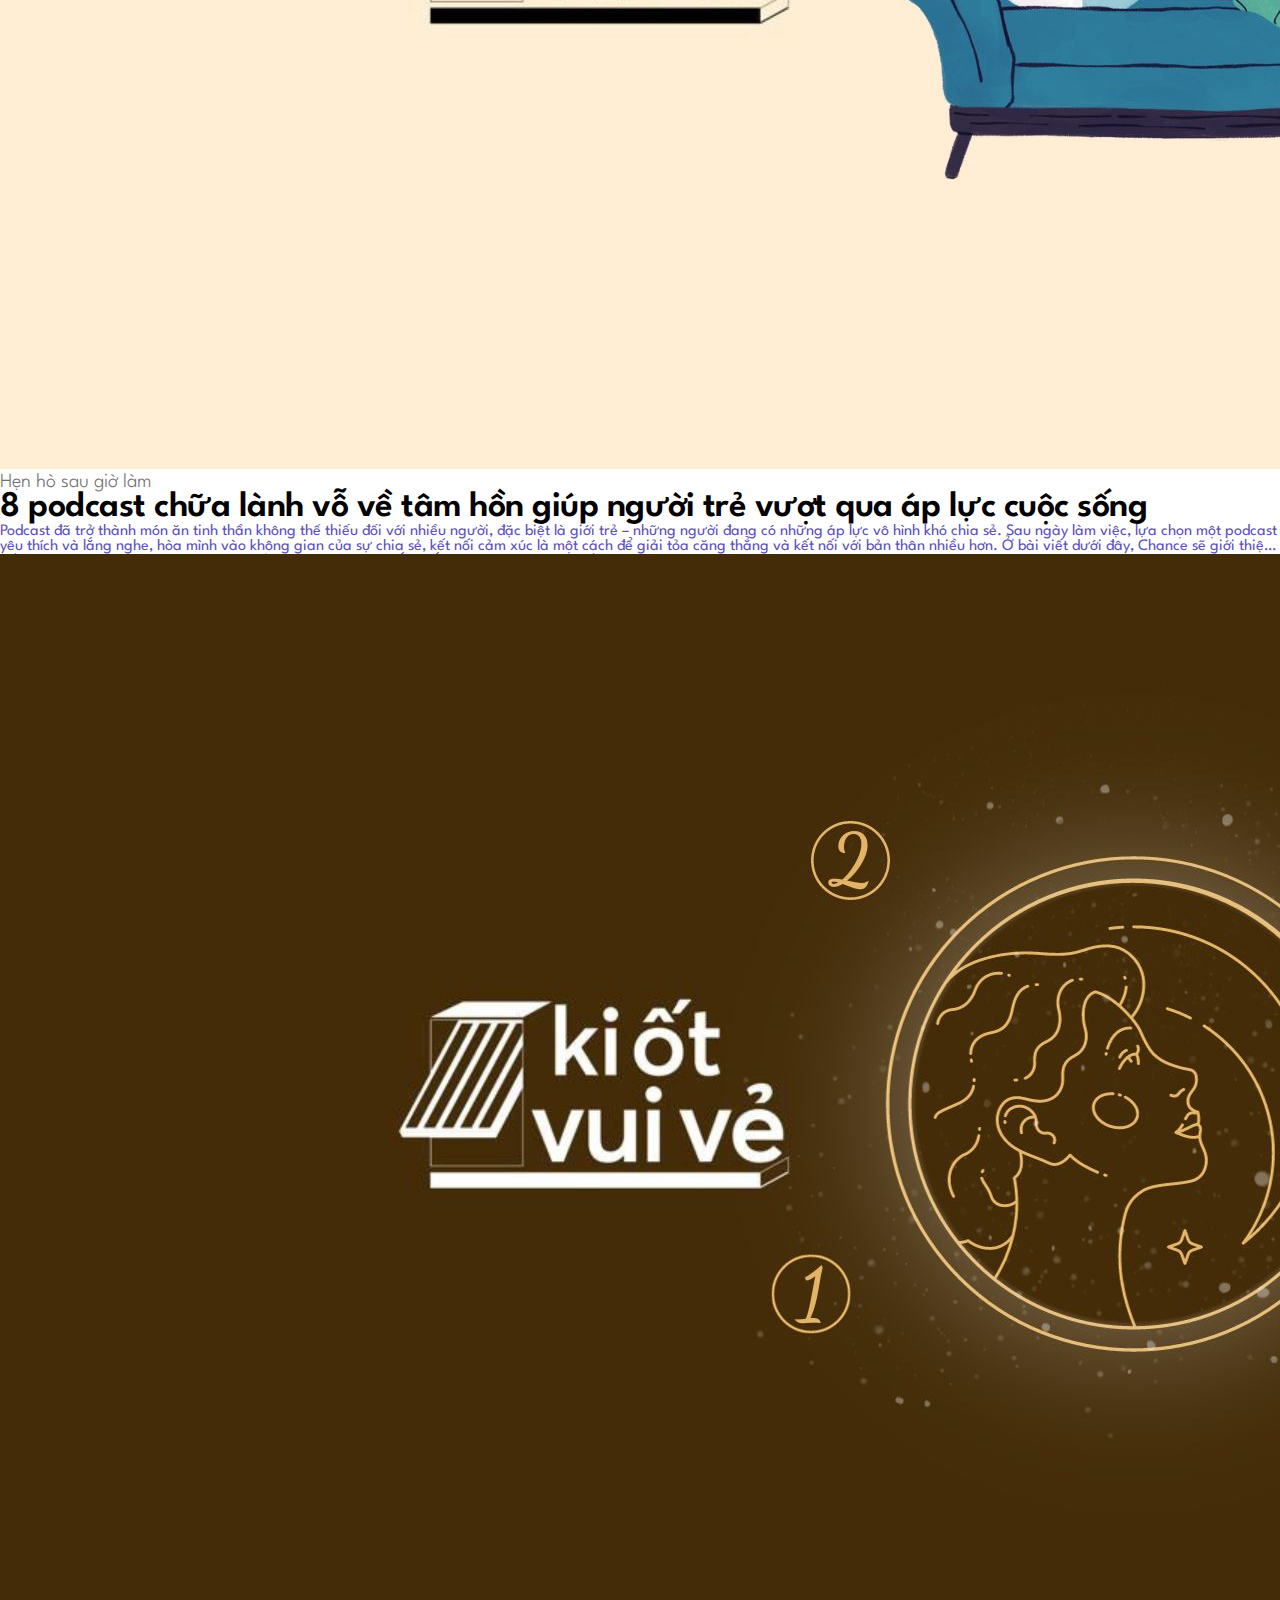
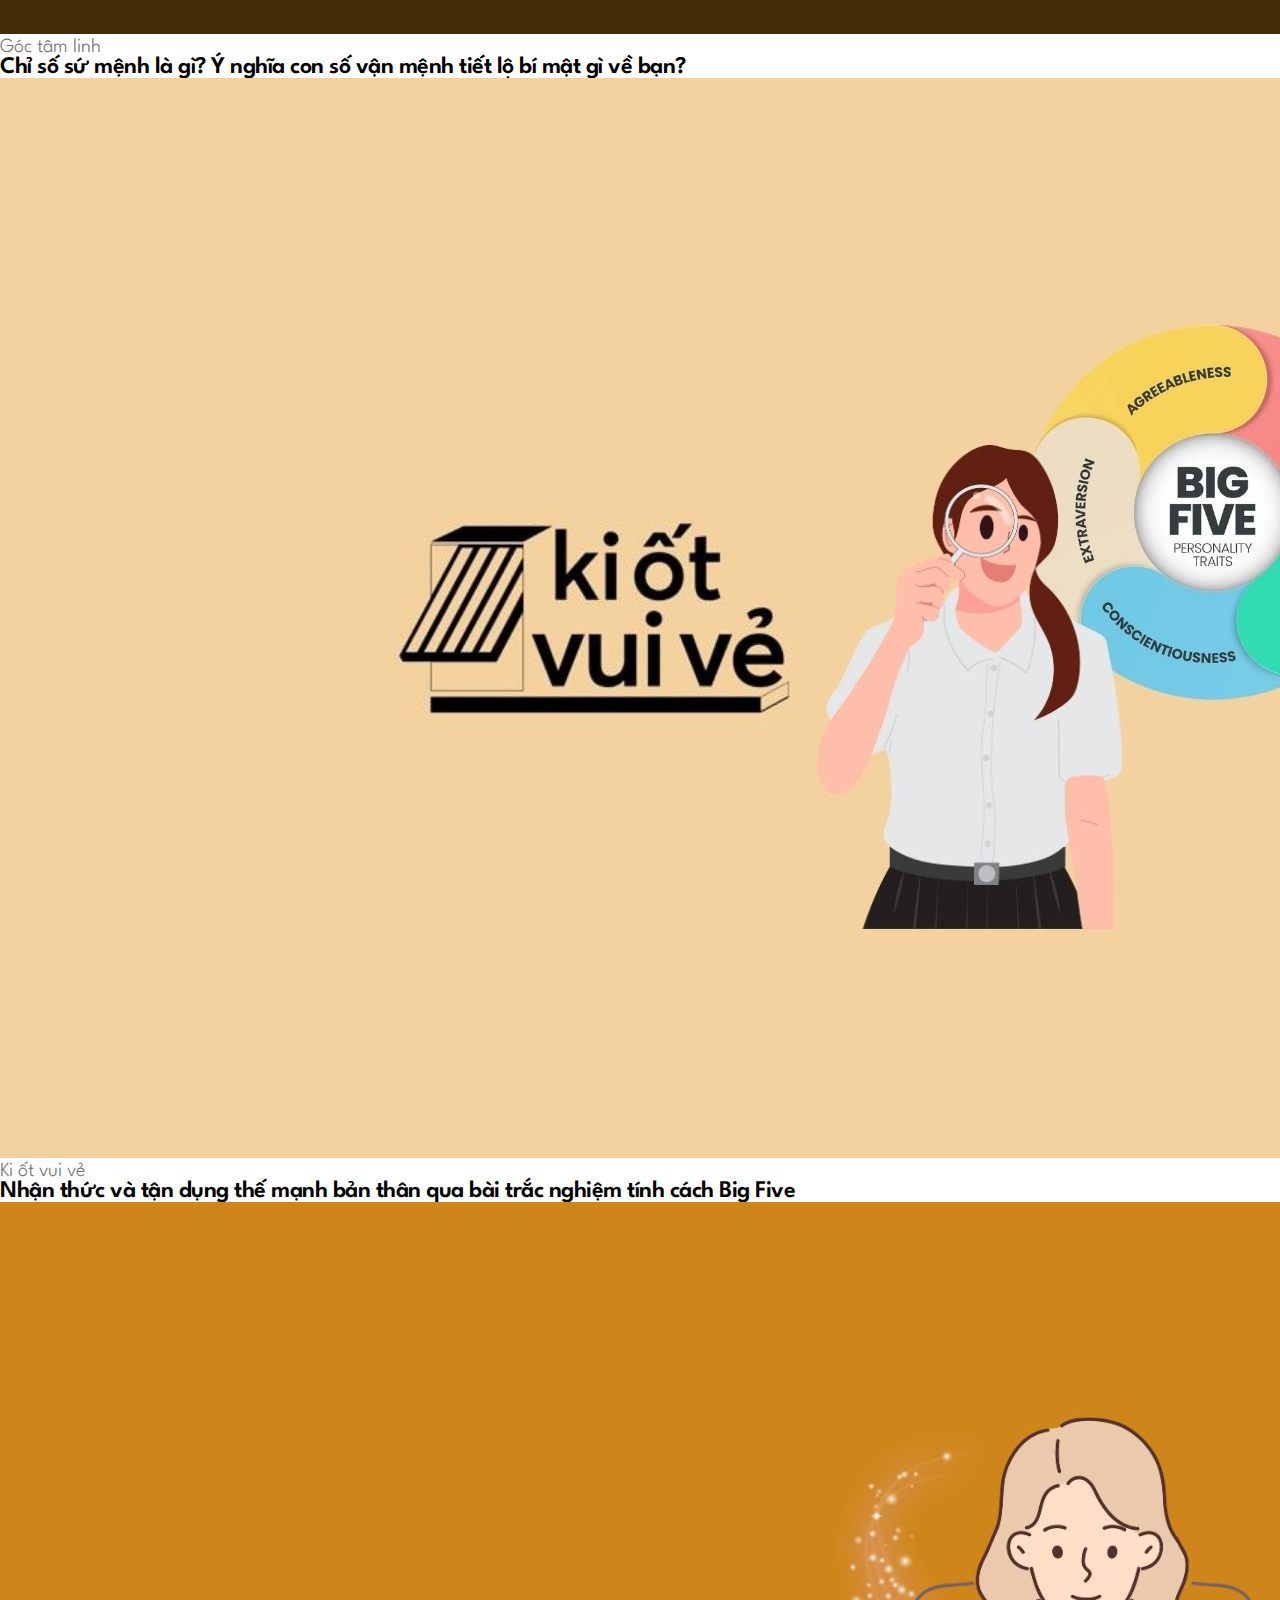
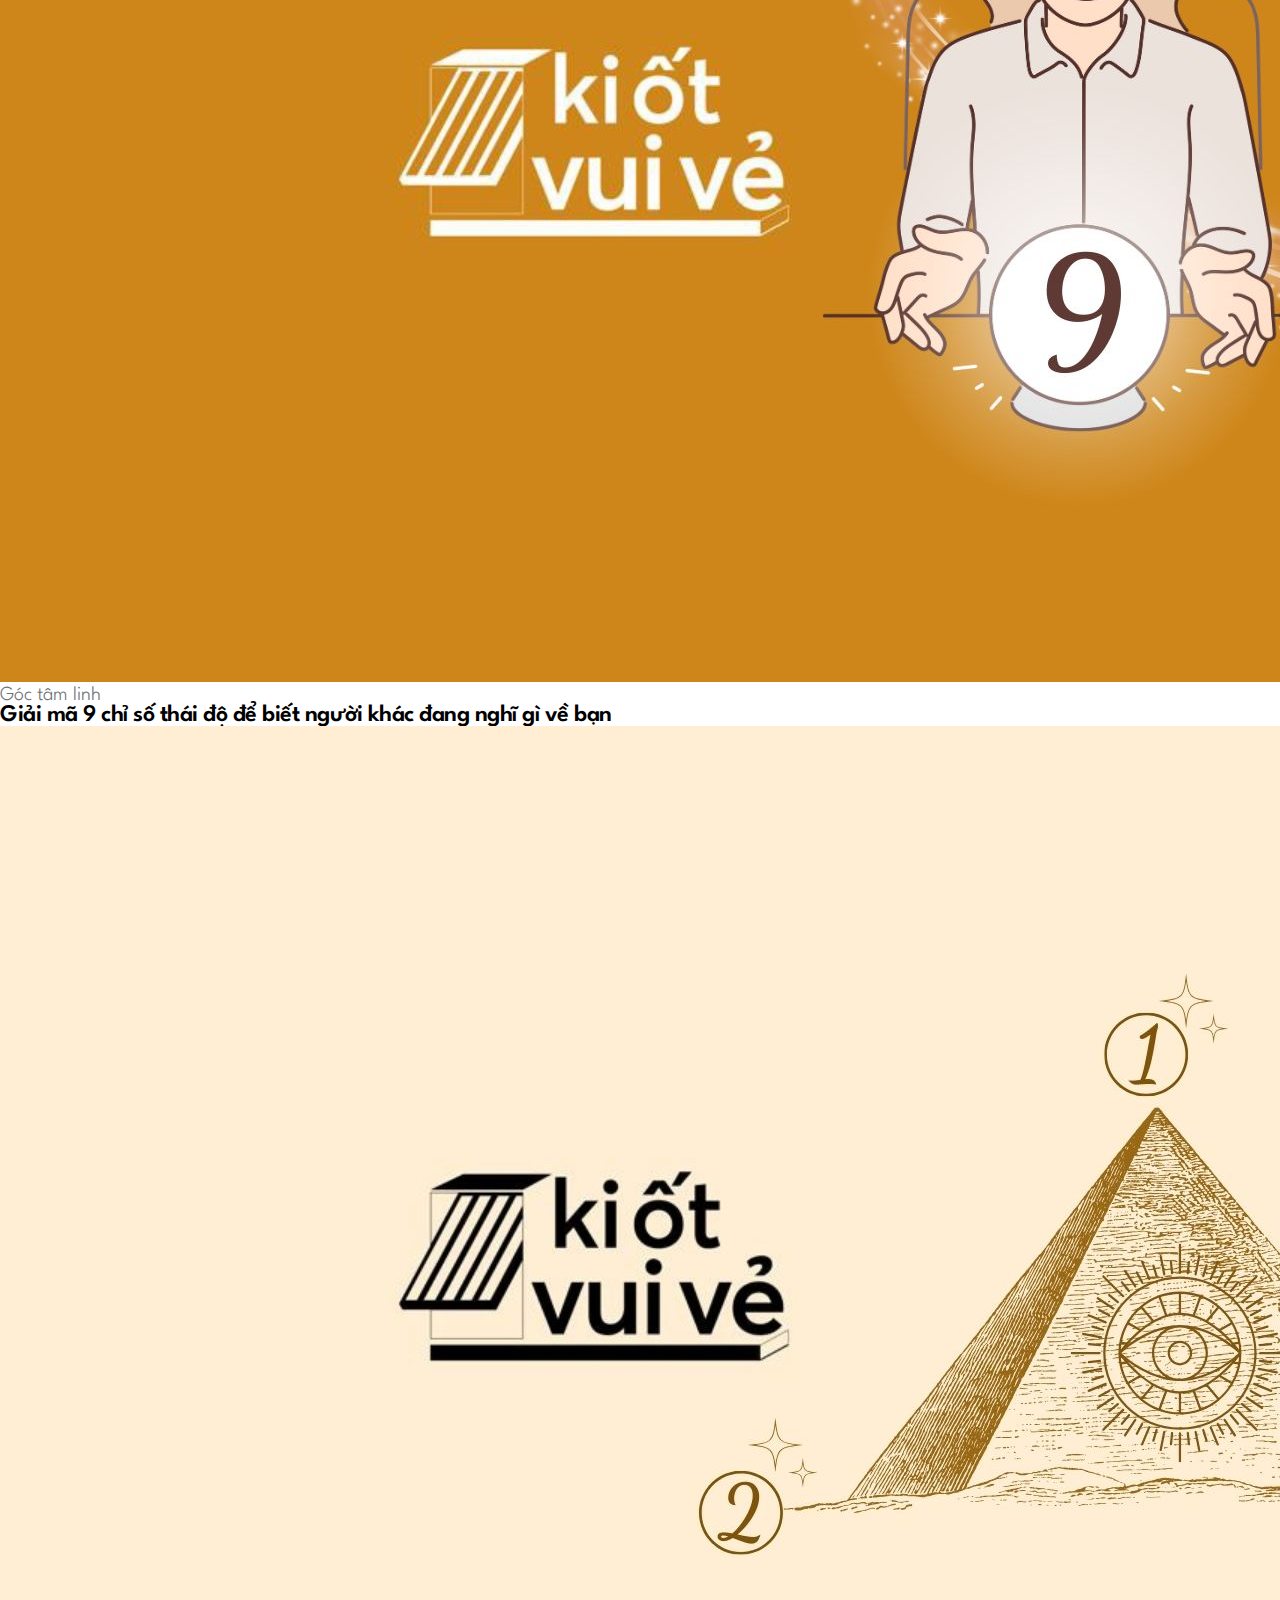
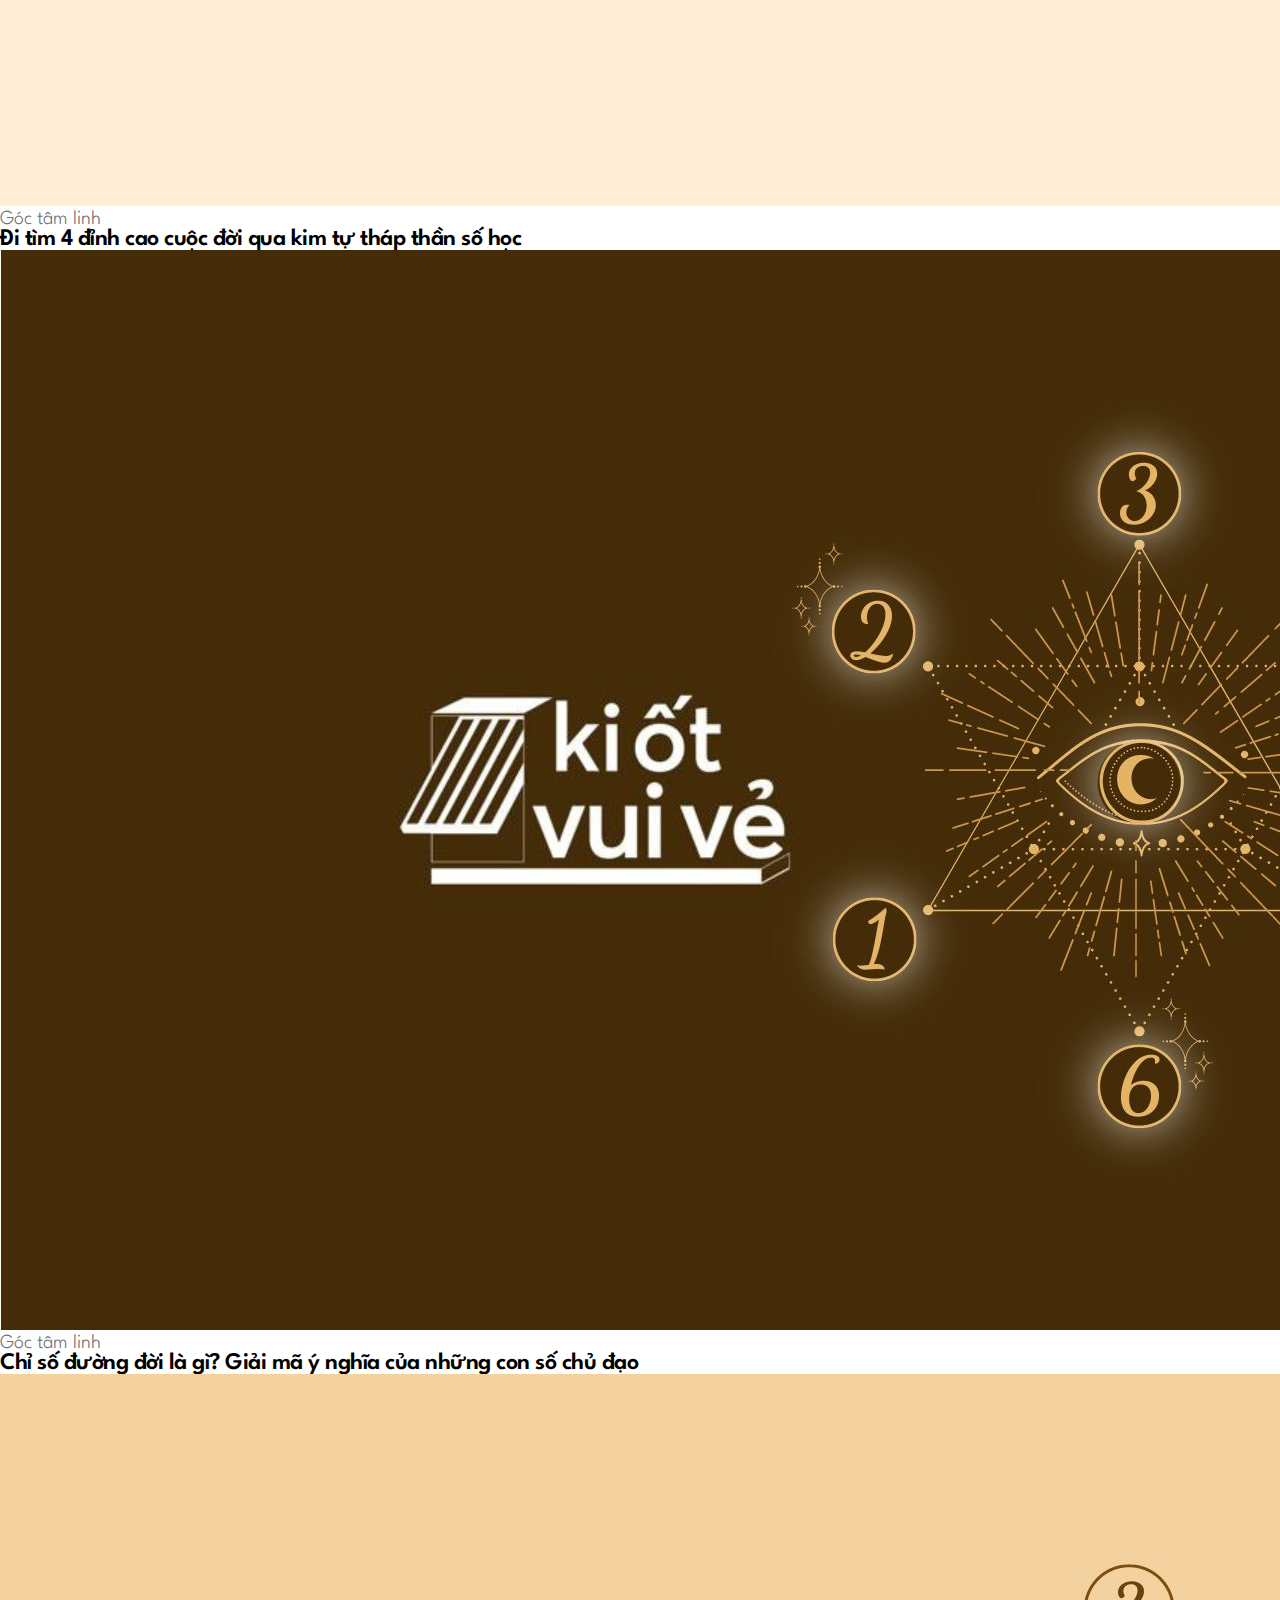
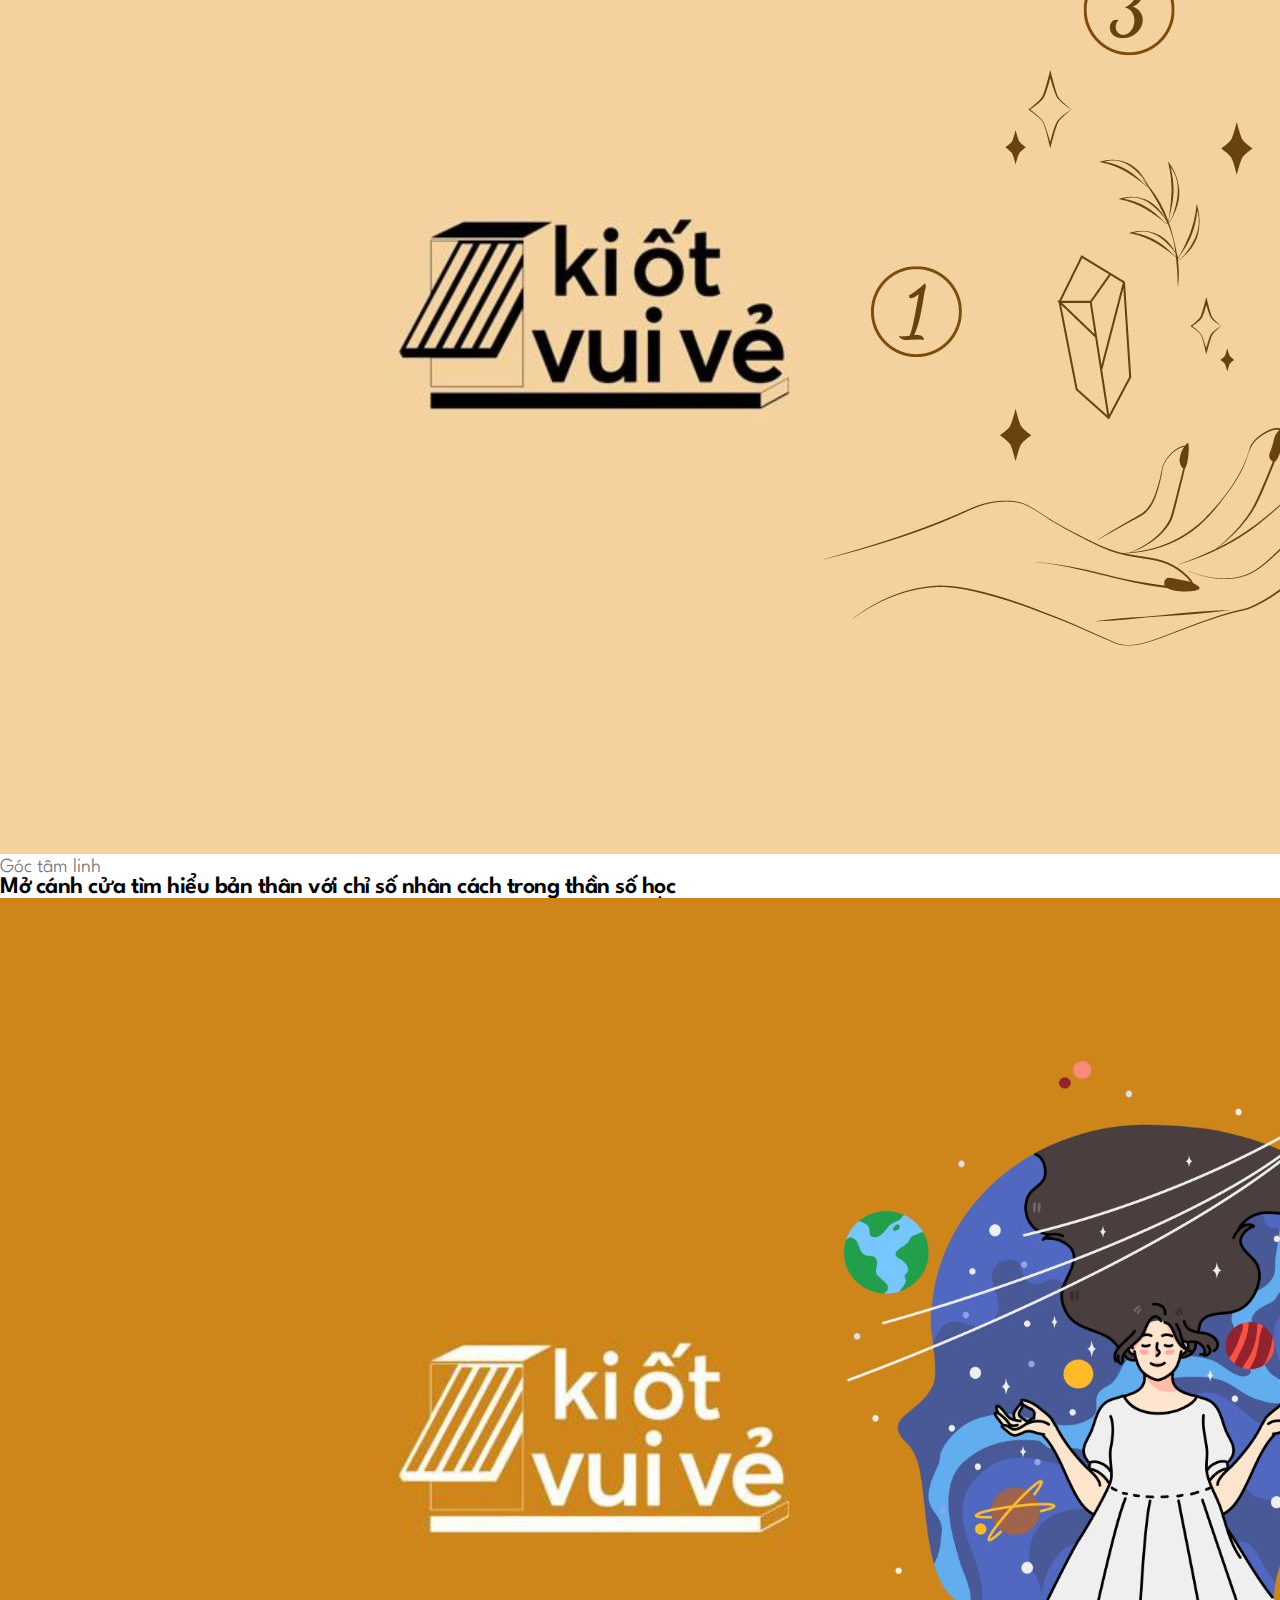
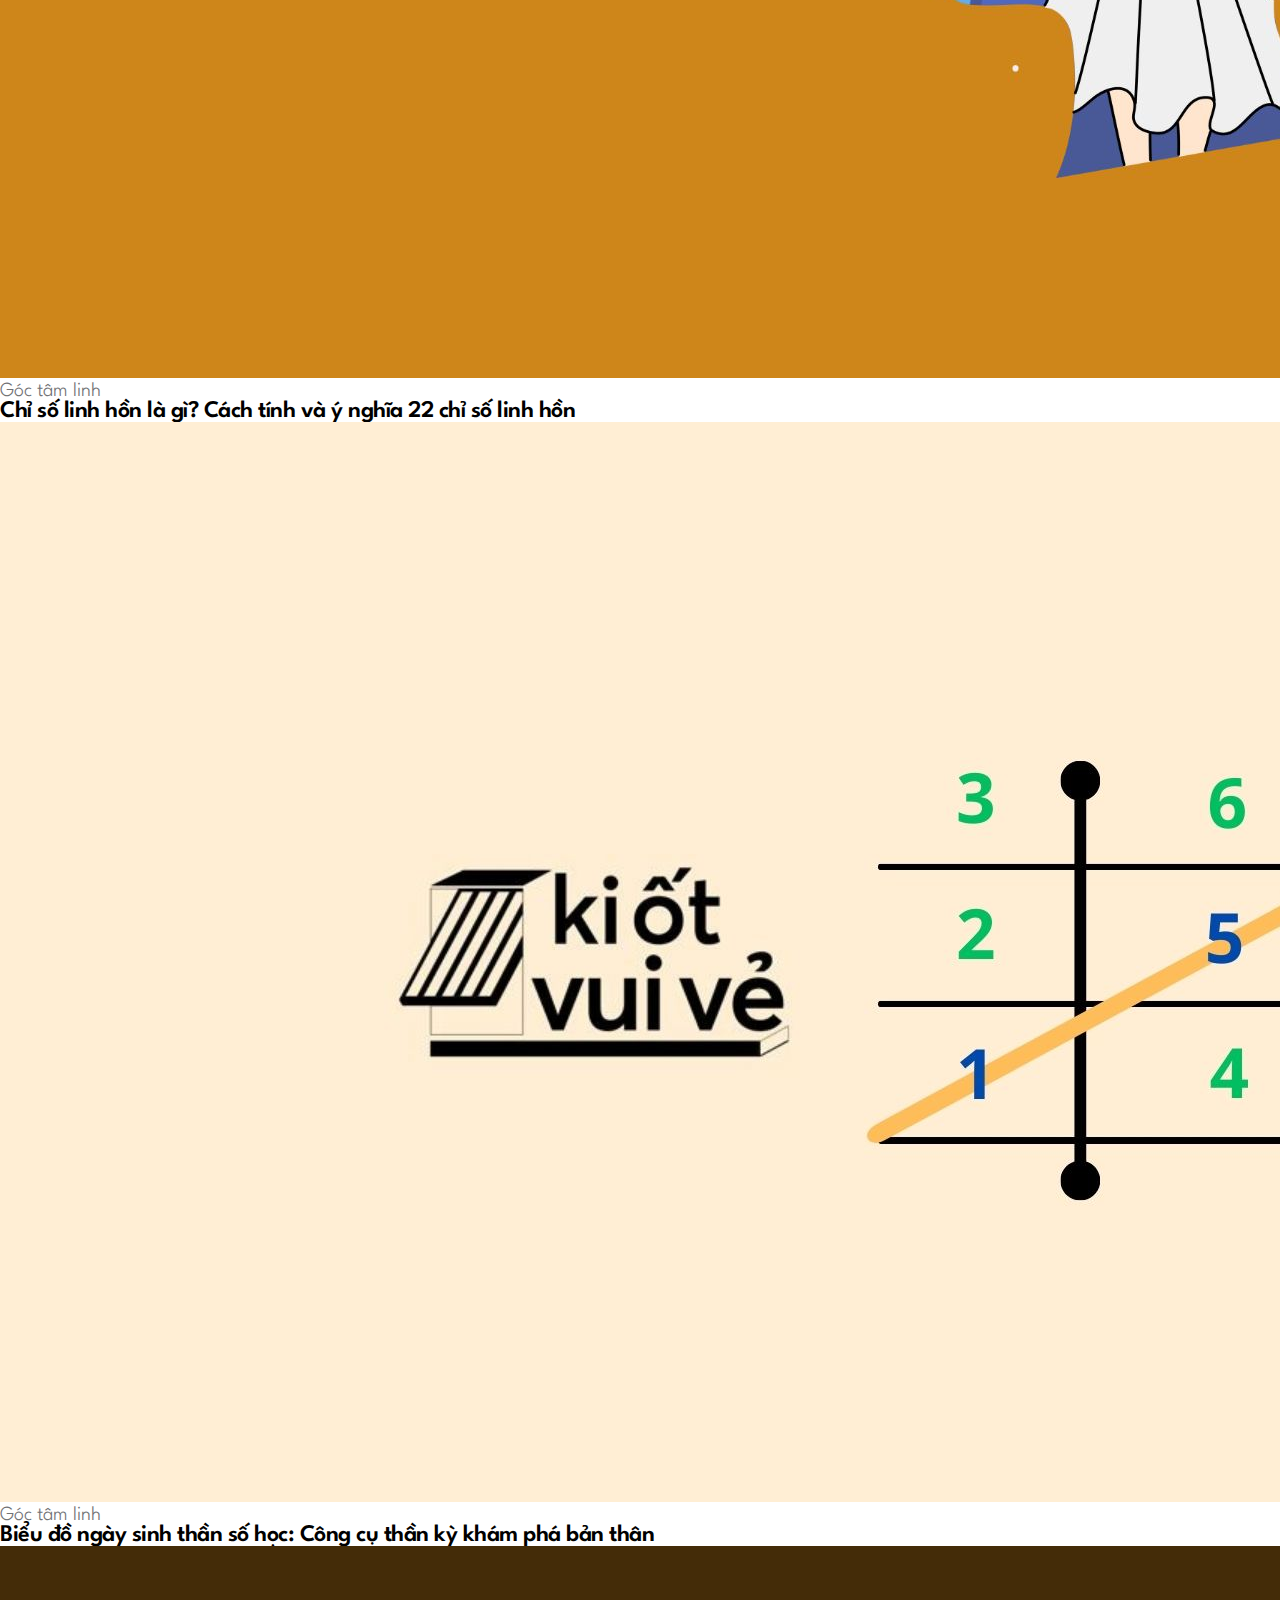
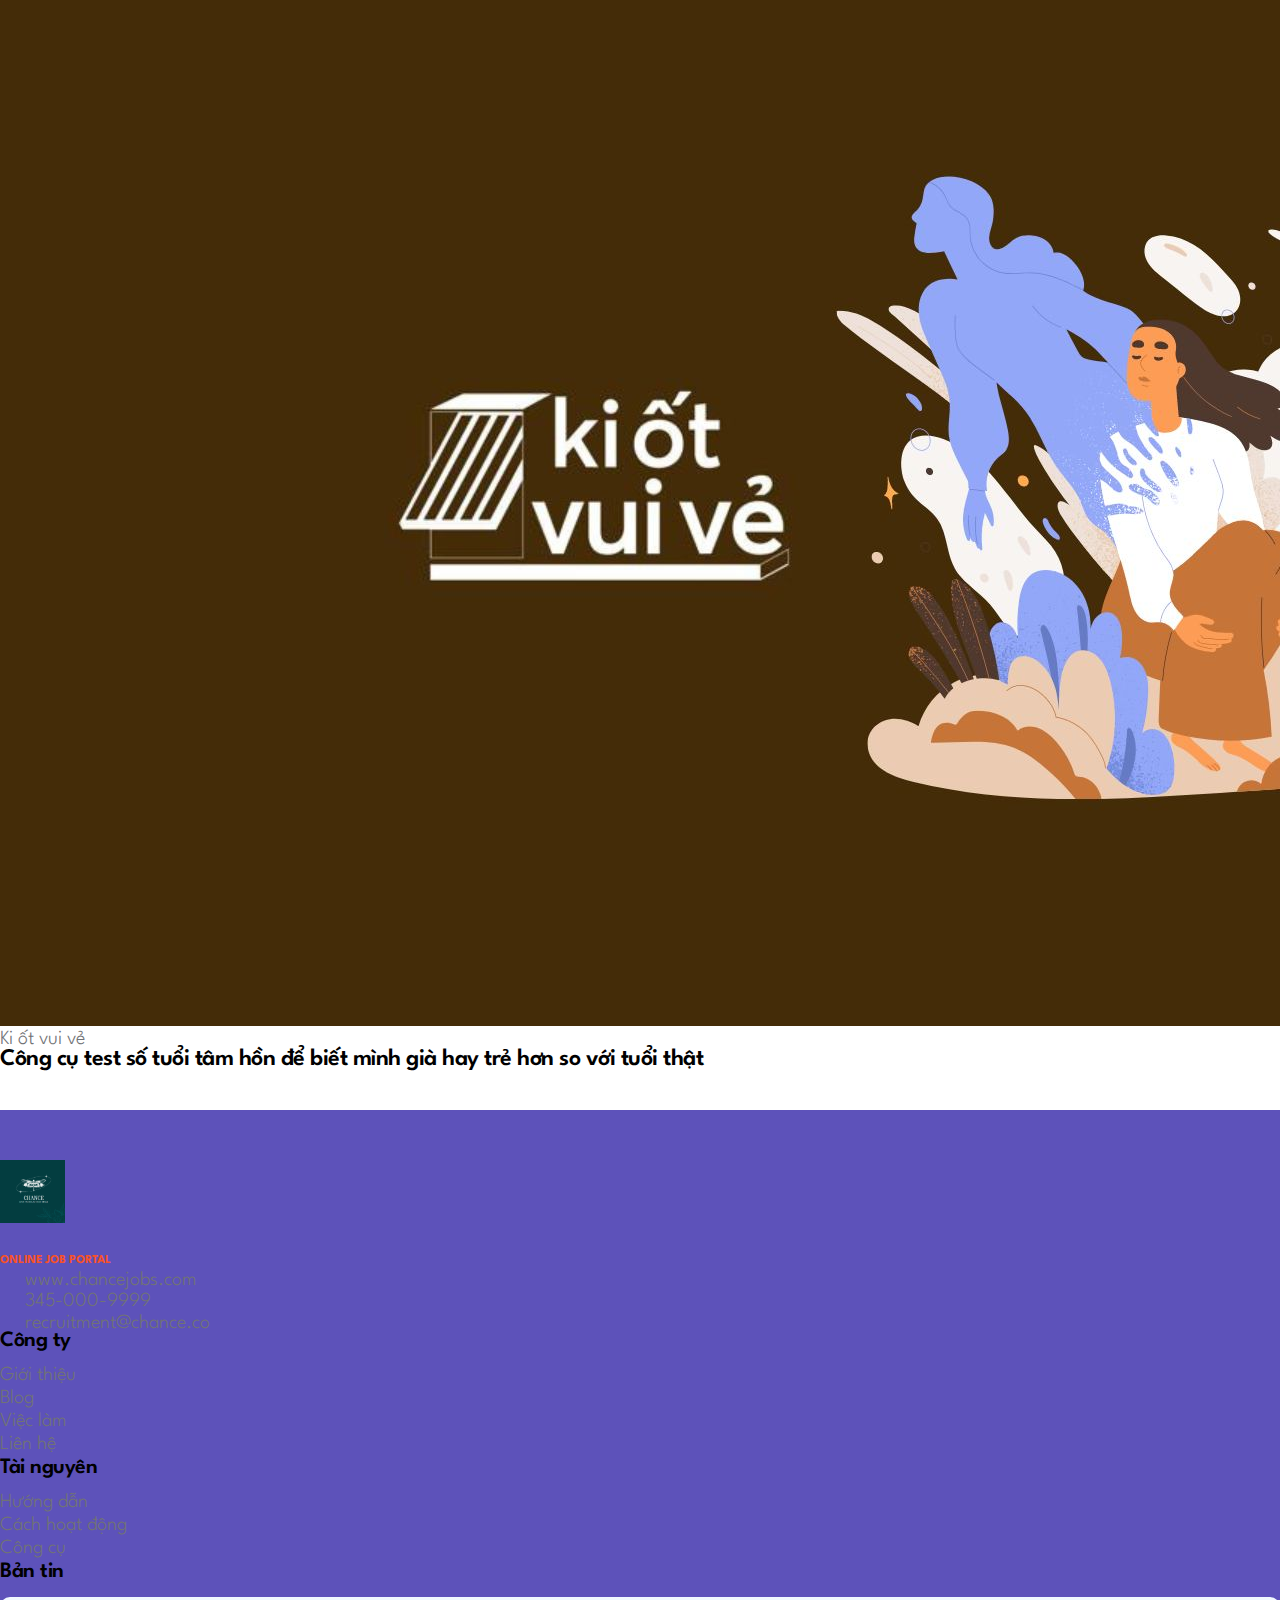
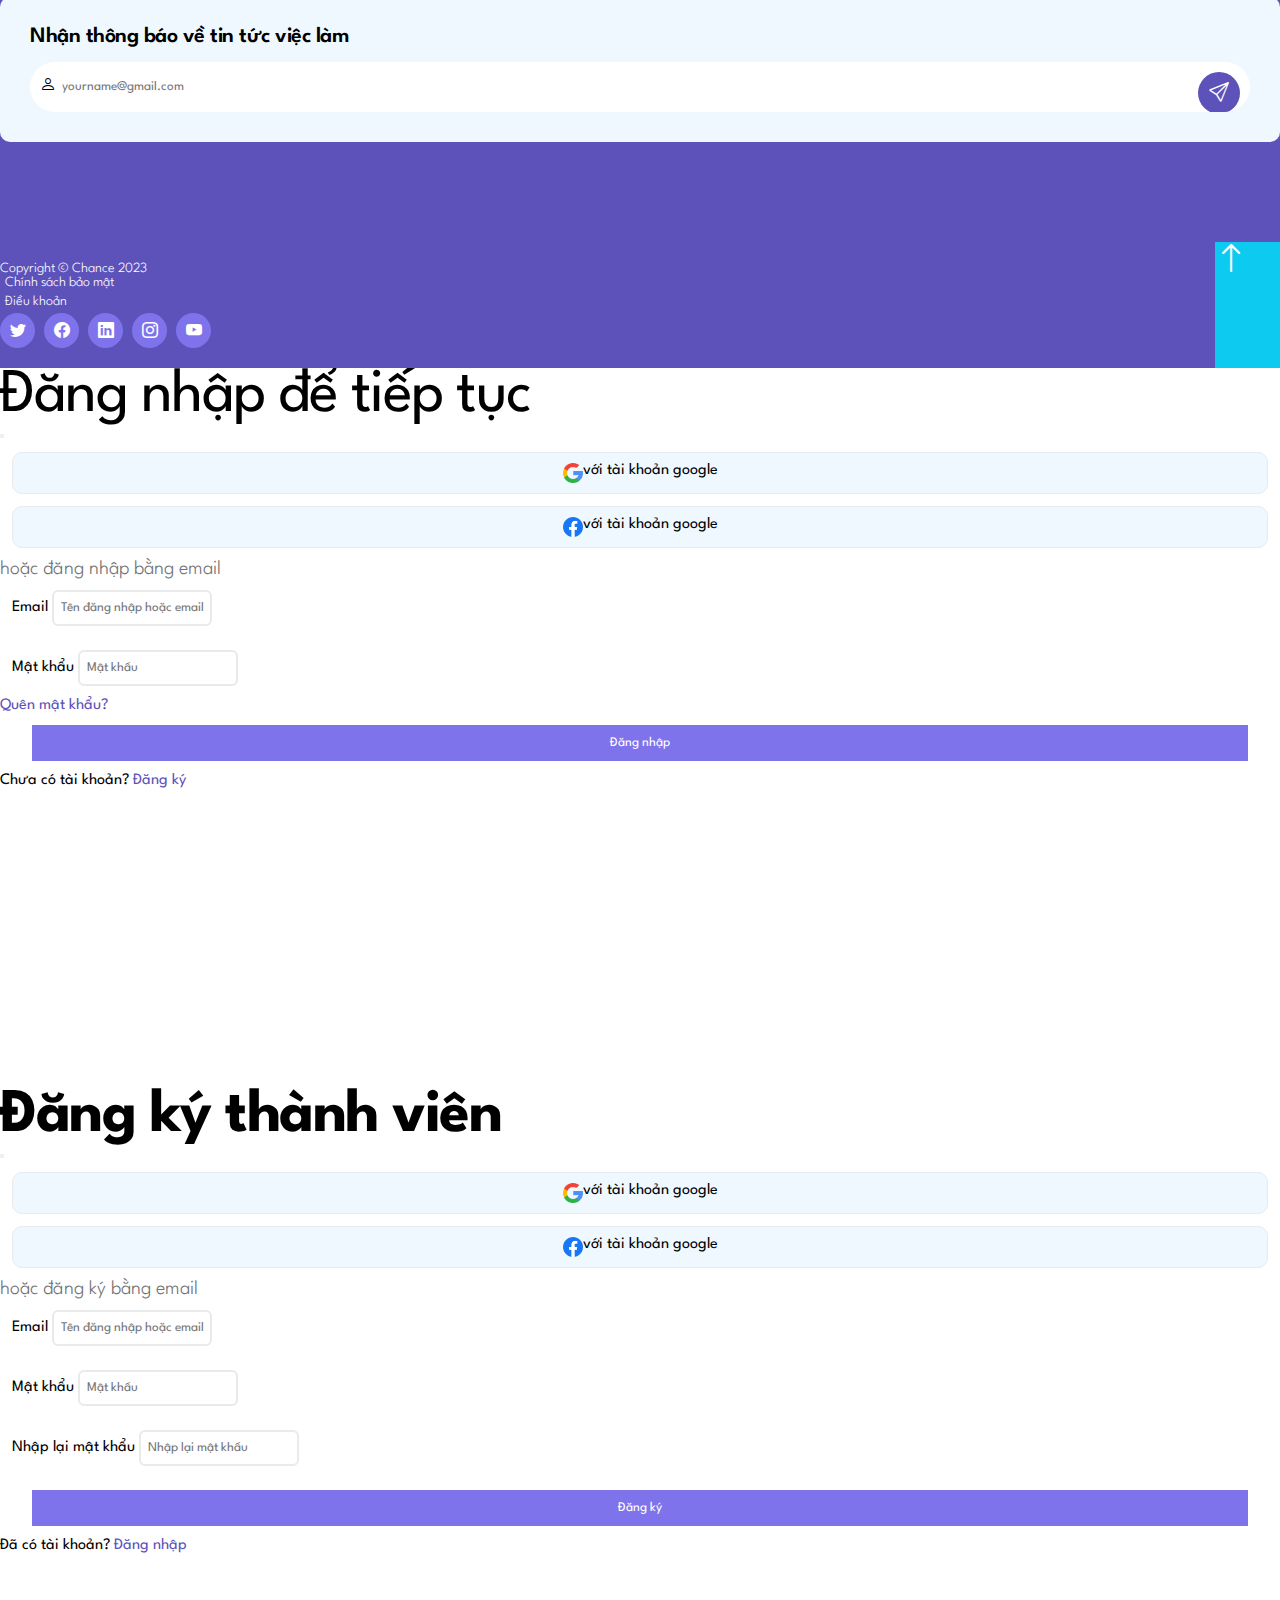
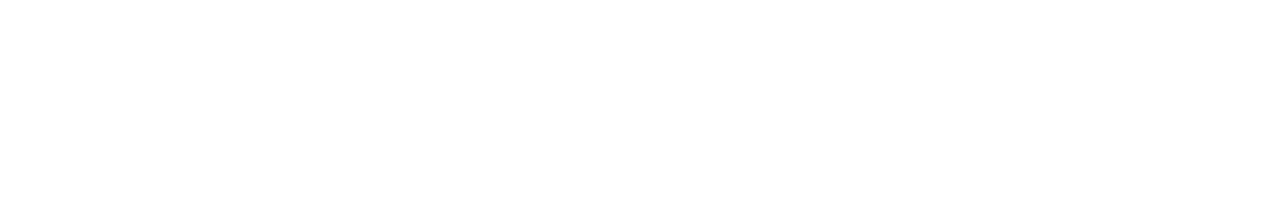
<file: ki-ot-vui-ve.html>
<!doctype html>
<html lang="en">
    <head>
        <meta charset="utf-8">
        <meta name="viewport" content="width=device-width, initial-scale=1">

        <meta name="description" content="">
        <meta name="author" content="">
        <link rel="icon" type="image" href="./images/Logo-Chance.png">

        <title>Chance-Website tuyển dụng hàng đầu</title>

        <!-- CSS FILES -->
        <link rel="stylesheet" href="https://cdnjs.cloudflare.com/ajax/libs/font-awesome/6.4.2/css/all.min.css" integrity="sha512-z3gLpd7yknf1YoNbCzqRKc4qyor8gaKU1qmn+CShxbuBusANI9QpRohGBreCFkKxLhei6S9CQXFEbbKuqLg0DA==" crossorigin="anonymous" referrerpolicy="no-referrer" />

        <link rel="stylesheet" href="https://fonts.googleapis.com/css2?family=League+Spartan:wght@100;300;400;600;700&display=swap" >

        <link rel="stylesheet" href="https://cdn.jsdelivr.net/npm/bootstrap@5.3.2/dist/css/bootstrap.min.css" integrity="sha384-T3c6CoIi6uLrA9TneNEoa7RxnatzjcDSCmG1MXxSR1GAsXEV/Dwwykc2MPK8M2HN" crossorigin="anonymous">
        
        <link rel="stylesheet" href="https://cdn.jsdelivr.net/npm/bootstrap-icons@1.11.1/font/bootstrap-icons.css">

        <link rel="stylesheet" href="css/base.css">

        <link rel="stylesheet" href="css/main.css">

        <link rel="stylesheet" href="css/responsive.css">
        
    </head>
    
    <body class="ki-ot-vui-ve-page" id="top">

        <!-- Thanh header -->
        <nav class="navbar p-1 navbar-expand-lg">
            <div class="container">
                <a class="navbar-brand d-flex align-items-center" href="handbook.html">
                    <div class="d-flex flex-column">
                        <strong class="logo-text">Chance</strong>
                        <small class="logo-slogan">Cẩm nang nghề</small>
                    </div>
                </a>

                <button class="navbar-toggler" type="button" data-bs-toggle="collapse" data-bs-target="#navbarNav" aria-controls="navbarNav" aria-expanded="false" aria-label="Toggle navigation">
                    <span class="navbar-toggler-icon"></span>
                </button>

                <div class="collapse navbar-collapse" id="navbarNav">
                    <ul class="navbar-nav align-items-center ms-lg-5">
                        <li class="nav-item">
                            <a class="nav-link p-3 text-dark fw-normal" href="la-ban-su-nghiep.html">La bàn sự nghiệp</a>
                        </li>

                        <li class="nav-item">
                            <a class="nav-link p-3 text-dark fw-normal" href="tram-sac-ky-nang.html">Trạm sạc kỹ năng</a>
                        </li>

                        <li class="nav-item">
                            <a class="nav-link p-3 text-dark fw-normal" href="toa-do-nhan-tai.html">Toạ độ nhân tài</a>
                        </li>

                        <li class="nav-item">
                            <a class="nav-link p-3 text-dark fw-normal" href="ki-ot-vui-ve.html">Ki ốt vui vẻ</a>
                        </li>

                        <li class="nav-item">
                            <a class="nav-link p-3 text-dark fw-normal" href="index.html"><i class="bi bi-house"></i></a>
                        </li>

                        <li class="nav-item ms-lg-auto">
                            <a class="nav-link handbook-login text-dark p-2 fw-bold" type="button" data-bs-target="#exampleModalToggle" data-bs-toggle="modal"><i class="bi bi-person-circle p-1"></i> Đăng nhập</a>
                        </li>
                    </ul>
                </div>
            </div>
        </nav>

        <!-- Nội dung header -->
        <section class="section-header">
            <div class="container-lg">
                <img src="./images/handbook/ki-ot-vui-ve/Kiot-vuive-Banner-1.png" class="img-fluid mt-lg-2" alt="">
                <a href="#">
                    <div class="row mt-4 w-full">
                        <div class="col-lg-6 ">
                            <img src="./images/handbook/ki-ot-vui-ve/Podcast-chua-lanh.jpg" class="mt-lg-2 img-fluid rounded-2" alt="">
                        </div>
                        <div class="col-lg-6">
                            <div class="mt-2 w-100 px-3 py-2 d-flex flex-column">
                                <p class="text-uppercase fw-normal fs-5 text-dark m-0">Hẹn hò sau giờ làm</p> 
                                <h3 class="tilte-handbook">8 podcast chữa lành vỗ về tâm hồn giúp người trẻ vượt qua áp lực cuộc sống</h3>
                                <span class="special-content text-dark fw-lighter fs-5">Podcast đã trở thành món ăn tinh thần không thể thiếu đối với nhiều người, đặc biệt là giới trẻ – những người đang có những áp lực vô hình khó chia sẻ. Sau ngày làm việc, lựa chọn một podcast yêu thích và lắng nghe, hòa mình vào không gian của sự chia sẻ, kết nối cảm xúc là một cách để giải tỏa căng thẳng và kết nối với bản thân nhiều hơn. Ở bài viết dưới đây, Chance sẽ giới thiệu đến bạn đọc 8 podcast chữa lành tâm hồn đáng nghe thử chắc chắn sẽ không làm bạn thất vọng!</span>
                            </div>
                        </div>
                    </div>
                </a>
            </div>
            
        </section>

        <!-- Nội dung chính -->
        <section class="section-main">
            <div class="container-lg">
                <div class="row mt-lg-4">
                    <div class="col-lg-4 col-md-4 mt-3">
                        <a href="#" class="handbook-item d-block">
                            <img src="./images/handbook/ki-ot-vui-ve/chi-so-su-menh.jpg" class="img-fluid rounded-3" alt="">
                            <div class="mt-2 w-100 px-3 py-2 d-flex flex-column">
                                <p class="text-uppercase fw-normal fs-6 text-dark m-0">Góc tâm linh</p> 
                                <h5 class="tilte-handbook">Chỉ số sứ mệnh là gì? Ý nghĩa con số vận mệnh tiết lộ bí mật gì về bạn?</h5>
                            </div>
                        </a>
                    </div>
                    <div class="col-lg-4 col-md-4 mt-3">
                        <a href="#" class="handbook-item d-block">
                            <img src="./images/handbook/ki-ot-vui-ve/big-five-1-1.jpg" class="img-fluid rounded-3" alt="">
                            <div class="mt-2 w-100 px-3 py-2 d-flex flex-column">
                                <p class="text-uppercase fw-normal fs-6 text-dark m-0">Ki ốt vui vẻ</p> 
                                <h5 class="tilte-handbook">Nhận thức và tận dụng thế mạnh bản thân qua bài trắc nghiệm tính cách Big Five</h5>
                            
                            </div>
                        </a>
                    </div>
                    <div class="col-lg-4 col-md-4 mt-3">
                        <a href="#" class="handbook-item d-block">
                            <img src="./images/handbook/ki-ot-vui-ve/chi-so-thai-do.jpg" class="img-fluid rounded-3" alt="">
                            <div class="mt-2 w-100 px-3 py-2 d-flex flex-column">
                                <p class="text-uppercase fw-normal fs-6 text-dark m-0">Góc tâm linh</p> 
                                <h5 class="tilte-handbook">Giải mã 9 chỉ số thái độ để biết người khác đang nghĩ gì về bạn</h5>
                            </div>
                        </a>
                    </div>
                    <div class="col-lg-4 col-md-4 mt-3">
                        <a href="#" class="handbook-item d-block">
                            <img src="./images/handbook/ki-ot-vui-ve/kim-tu-thap-than-so-hoc.jpg" class="img-fluid rounded-3" alt="">
                            <div class="mt-2 w-100 px-3 py-2 d-flex flex-column">
                                <p class="text-uppercase fw-normal fs-6 text-dark m-0">Góc tâm linh</p> 
                                <h5 class="tilte-handbook">Đi tìm 4 đỉnh cao cuộc đời qua kim tự tháp thần số học</h5>
                            </div>
                        </a>
                    </div>
                    <div class="col-lg-4 col-md-4 mt-3">
                        <a href="#" class="handbook-item d-block">
                            <img src="./images/handbook/ki-ot-vui-ve/chi-so-duong-doi.jpg" class="img-fluid rounded-3" alt="">
                            <div class="mt-2 w-100 px-3 py-2 d-flex flex-column">
                                <p class="text-uppercase fw-normal fs-6 text-dark m-0">Góc tâm linh</p> 
                                <h5 class="tilte-handbook">Chỉ số đường đời là gì? Giải mã ý nghĩa của những con số chủ đạo</h5>
                            </div>
                        </a>
                    </div>
                    <div class="col-lg-4 col-md-4 mt-3">
                        <a href="#" class="handbook-item d-block">
                            <img src="./images/handbook/ki-ot-vui-ve/chi-so-nhan-cach-1-1.jpg" class="img-fluid rounded-3" alt="">
                            <div class="mt-2 w-100 px-3 py-2 d-flex flex-column">
                                <p class="text-uppercase fw-normal fs-6 text-dark m-0">Góc tâm linh</p> 
                                <h5 class="tilte-handbook">Mở cánh cửa tìm hiểu bản thân với chỉ số nhân cách trong thần số học</h5>
                            
                            </div>
                        </a>
                    </div>
                    <div class="col-lg-4 col-md-4 mt-3">
                        <a href="#" class="handbook-item d-block">
                            <img src="./images/handbook/ki-ot-vui-ve/chi-so-linh-hon.jpg" class="img-fluid rounded-3" alt="">
                            <div class="mt-2 w-100 px-3 py-2 d-flex flex-column">
                                <p class="text-uppercase fw-normal fs-6 text-dark m-0">Góc tâm linh</p> 
                                <h5 class="tilte-handbook">Chỉ số linh hồn là gì? Cách tính và ý nghĩa 22 chỉ số linh hồn</h5>
                            </div>
                        </a>
                    </div>
                    <div class="col-lg-4 col-md-4 mt-3">
                        <a href="#" class="handbook-item d-block">
                            <img src="./images/handbook/ki-ot-vui-ve/bieu-do-ngay-sinh.jpg" class="img-fluid rounded-3" alt="">
                            <div class="mt-2 w-100 px-3 py-2 d-flex flex-column">
                                <p class="text-uppercase fw-normal fs-6 text-dark m-0">Góc tâm linh</p> 
                                <h5 class="tilte-handbook">Biểu đồ ngày sinh thần số học: Công cụ thần kỳ khám phá bản thân</h5>
                            </div>
                        </a>
                    </div>
                    <div class="col-lg-4 col-md-4 mt-3">
                        <a href="#" class="handbook-item d-block">
                            <img src="./images/handbook/ki-ot-vui-ve/so-tuoi-tam-hon.jpg" class="img-fluid rounded-3" alt="">
                            <div class="mt-2 w-100 px-3 py-2 d-flex flex-column">
                                <p class="text-uppercase fw-normal fs-6 text-dark m-0">Ki ốt vui vẻ</p> 
                                <h5 class="tilte-handbook">Công cụ test số tuổi tâm hồn để biết mình già hay trẻ hơn so với tuổi thật</h5>
                            </div>
                        </a>
                    </div>
                </div>
            </div>
        </section>



        <!-- Footer -->
        <footer class="site-footer">
            <div class="container">
                <div class="row">

                    <div class="col-lg-4 col-md-6 col-12 mb-3">
                        <div class="d-flex align-items-center mb-4">
                            <img src="images/logos/Logo-Chance.png" class="img-fluid logo-image">

                            <div class="d-flex flex-column">
                                <strong class="logo-text text-white">Chance</strong>
                                <small class="logo-slogan">Online Job Portal</small>
                            </div>
                        </div>  

                        <p class="mb-2">
                            <i class="custom-icon bi-globe me-1"></i>

                            <a href="#" class="site-footer-link text-white">
                                www.chancejobs.com
                            </a>
                        </p>

                        <p class="mb-2">
                            <i class="custom-icon bi-telephone me-1"></i>

                            <a href="tel: 345-000-9999" class="site-footer-link text-white">
                                345-000-9999
                            </a>
                        </p>

                        <p>
                            <i class="custom-icon bi-envelope me-1"></i>

                            <a href="mailto:info@yourgmail.com" class="site-footer-link text-white">
                                recruitment@chance.co
                            </a>
                        </p>

                    </div>

                    <div class="col-lg-2 col-md-3 col-6 ms-lg-auto">
                        <h6 class="site-footer-title text-white">Công ty</h6>

                        <ul class="footer-menu ">
                            <li class="footer-menu-item"><a href="#" class="footer-menu-link text-white">Giới thiệu</a></li>

                            <li class="footer-menu-item"><a href="#" class="footer-menu-link text-white">Blog</a></li>

                            <li class="footer-menu-item"><a href="#" class="footer-menu-link text-white">Việc làm</a></li>

                            <li class="footer-menu-item"><a href="#" class="footer-menu-link text-white">Liên hệ</a></li>
                        </ul>
                    </div>

                    <div class="col-lg-2 col-md-3 col-6">
                        <h6 class="site-footer-title text-white">Tài nguyên</h6>

                        <ul class="footer-menu">
                            <li class="footer-menu-item"><a href="#" class="footer-menu-link text-white">Hướng dẫn</a></li>

                            <li class="footer-menu-item"><a href="#" class="footer-menu-link text-white">Cách hoạt động</a></li>

                            <li class="footer-menu-item"><a href="#" class="footer-menu-link text-white">Công cụ</a></li>
                        </ul>
                    </div>

                    <div class="col-lg-4 col-md-8 col-12 mt-3 mt-lg-0">
                        <h6 class="site-footer-title text-white">Bản tin</h6>

                        <form class="custom-form newsletter-form" action="#" method="post" role="form">
                            <h6 class="site-footer-title">Nhận thông báo về tin tức việc làm</h6>

                            <div class="input-group">
                                <span class="input-group-text" id="basic-addon1"><i class="bi-person"></i></span>

                                <input type="text" name="newsletter-name" id="newsletter-name" class="form-control" placeholder="yourname@gmail.com" required>

                                <button type="submit" class="form-control">
                                    <i class="bi-send"></i>
                                </button>
                            </div>
                        </form>
                    </div>

                </div>
            </div>

            <div class="site-footer-bottom">
                <div class="container">
                    <div class="row">

                        <div class="col-lg-4 col-12 d-flex align-items-center">
                            <p class="copyright-text">Copyright © Chance 2023</p>

                            <ul class="footer-menu d-flex">
                                <li class="footer-menu-item"><a href="#" class="footer-menu-link">Chính sách bảo mật</a></li>

                                <li class="footer-menu-item"><a href="#" class="footer-menu-link">Điều khoản</a></li>
                            </ul>
                        </div>

                        <div class="col-lg-5 col-12 mt-2 mt-lg-0">
                            <ul class="social-icon">
                                <li class="social-icon-item">
                                    <a href="#" class="social-icon-link bi-twitter"></a>
                                </li>

                                <li class="social-icon-item">
                                    <a href="#" class="social-icon-link bi-facebook"></a>
                                </li>

                                <li class="social-icon-item">
                                    <a href="#" class="social-icon-link bi-linkedin"></a>
                                </li>

                                <li class="social-icon-item">
                                    <a href="#" class="social-icon-link bi-instagram"></a>
                                </li>

                                <li class="social-icon-item">
                                    <a href="#" class="social-icon-link bi-youtube"></a>
                                </li>
                            </ul>
                        </div>
                        <a class="back-top-icon bi-arrow-up smoothscroll d-flex justify-content-center align-items-center" href="#top"></a>
                    </div>
                </div>
            </div>
        </footer>
        

        <!-- Modal login -->
        <div class="modal fade" id="exampleModalToggle" aria-hidden="true" aria-labelledby="exampleModalToggleLabel" tabindex="-1">
            <div class="modal-dialog modal-dialog-centered">
              <div class="modal-content">
                <div class="modal-header">
                  <h1 class="modal-title fs-5" id="exampleModalToggleLabel">Đăng nhập để tiếp tục</h1>
                  <button type="button" class="btn-close" data-bs-dismiss="modal" aria-label="Close"></button>
                </div>
                <div class="modal-body">
                    <form action="#" class="form-group">
                        <div class="login-flatform d-flex justify-content-center">
                            <a href="https://www.google.com" type="button"">
                                <img src="./images/logos/google.png" class="img-fluid" alt="">
                                <span class="px-2">với tài khoản google</span>
                            </a>
                            <a href="https://www.facebook.com" type="button"">
                                <img src="./images/logos/Facebook_Logo_(2019).png.webp" class="img-fluid" alt="">
                                <span class="px-2">với tài khoản google</span>
                            </a>
                        </div>
                        <p class="text-center text-dark border-top mt-2 pt-2">hoặc đăng nhập bằng email</p>
                        <div class="inp-email d-flex flex-column">
                            <label for="email">Email</label>
                            <input type="email" name="email" id="email" placeholder="Tên đăng nhập hoặc email" required>
                        </div>
                        <div class="inp-password d-flex flex-column">
                            <label for="password">Mật khẩu</label>
                            <input type="password" name="password" id="password" placeholder="Mật khẩu" required>
                        </div>
                        <div class="forgot-password text-end">
                            <a href="#">Quên mật khẩu?</a>
                        </div>
                        <button class="btn-login">Đăng nhập</button>
                    </form>
                </div>
                <div class="modal-footer">
                    <span>Chưa có tài khoản? </span>
                    <a class="text-primary" type="button" data-bs-target="#exampleModalToggle2" data-bs-toggle="modal">Đăng ký</a>
                </div>
              </div>
            </div>
        </div>
        <div class="modal fade" id="exampleModalToggle2" aria-hidden="true" aria-labelledby="exampleModalToggleLabel2" tabindex="-1">
            <div class="modal-dialog modal-dialog-centered">
              <div class="modal-content">
                <div class="modal-header">
                  <h1 class="modal-title fs-5" id="exampleModalToggleLabel2">Đăng ký thành viên</h1>
                  <button type="button" class="btn-close" data-bs-dismiss="modal" aria-label="Close"></button>
                </div>
                <div class="modal-body">
                    <form action="#" class="form-group">
                        <div class="login-flatform d-flex justify-content-center">
                            <a href="https://www.google.com" type="button"">
                                <img src="./images/logos/google.png" class="img-fluid" alt="">
                                <span class="px-2">với tài khoản google</span>
                            </a>
                            <a href="https://www.facebook.com" type="button"">
                                <img src="./images/logos/Facebook_Logo_(2019).png.webp" class="img-fluid" alt="">
                                <span class="px-2">với tài khoản google</span>
                            </a>
                        </div>
                        <p class="text-center text-dark border-top mt-2 pt-2">hoặc đăng ký bằng email</p>
                        <div class="inp-email d-flex flex-column">
                            <label for="email">Email</label>
                            <input type="email" name="email" id="email" placeholder="Tên đăng nhập hoặc email" required>
                        </div>
                        <div class="inp-password d-flex flex-column">
                            <label for="password">Mật khẩu</label>
                            <input type="password" name="password" id="password" placeholder="Mật khẩu" required>
                        </div>
                        <div class="re-password d-flex flex-column">
                            <label for="password">Nhập lại mật khẩu</label>
                            <input type="password" name="password" id="password" placeholder="Nhập lại mật khẩu" required>
                        </div>
                        <button class="btn-login">Đăng ký</button>
                    </form>
                </div>
                <div class="modal-footer">
                    <span>Đã có tài khoản?</span>
                    <a class="text-primary" type="button" data-bs-target="#exampleModalToggle" data-bs-toggle="modal">Đăng nhập</a>
                </div>
              </div>
            </div>
        </div>


        <!-- JAVASCRIPT FILES -->
        <script src="https://code.jquery.com/jquery-3.7.1.js" integrity="sha256-eKhayi8LEQwp4NKxN+CfCh+3qOVUtJn3QNZ0TciWLP4=" crossorigin="anonymous"></script>
        <script src="https://cdn.jsdelivr.net/npm/bootstrap@5.3.2/dist/js/bootstrap.bundle.min.js" integrity="sha384-C6RzsynM9kWDrMNeT87bh95OGNyZPhcTNXj1NW7RuBCsyN/o0jlpcV8Qyq46cDfL" crossorigin="anonymous"></script>
        <script src="js/main.js"></script>
    </body>
</html>
</file>
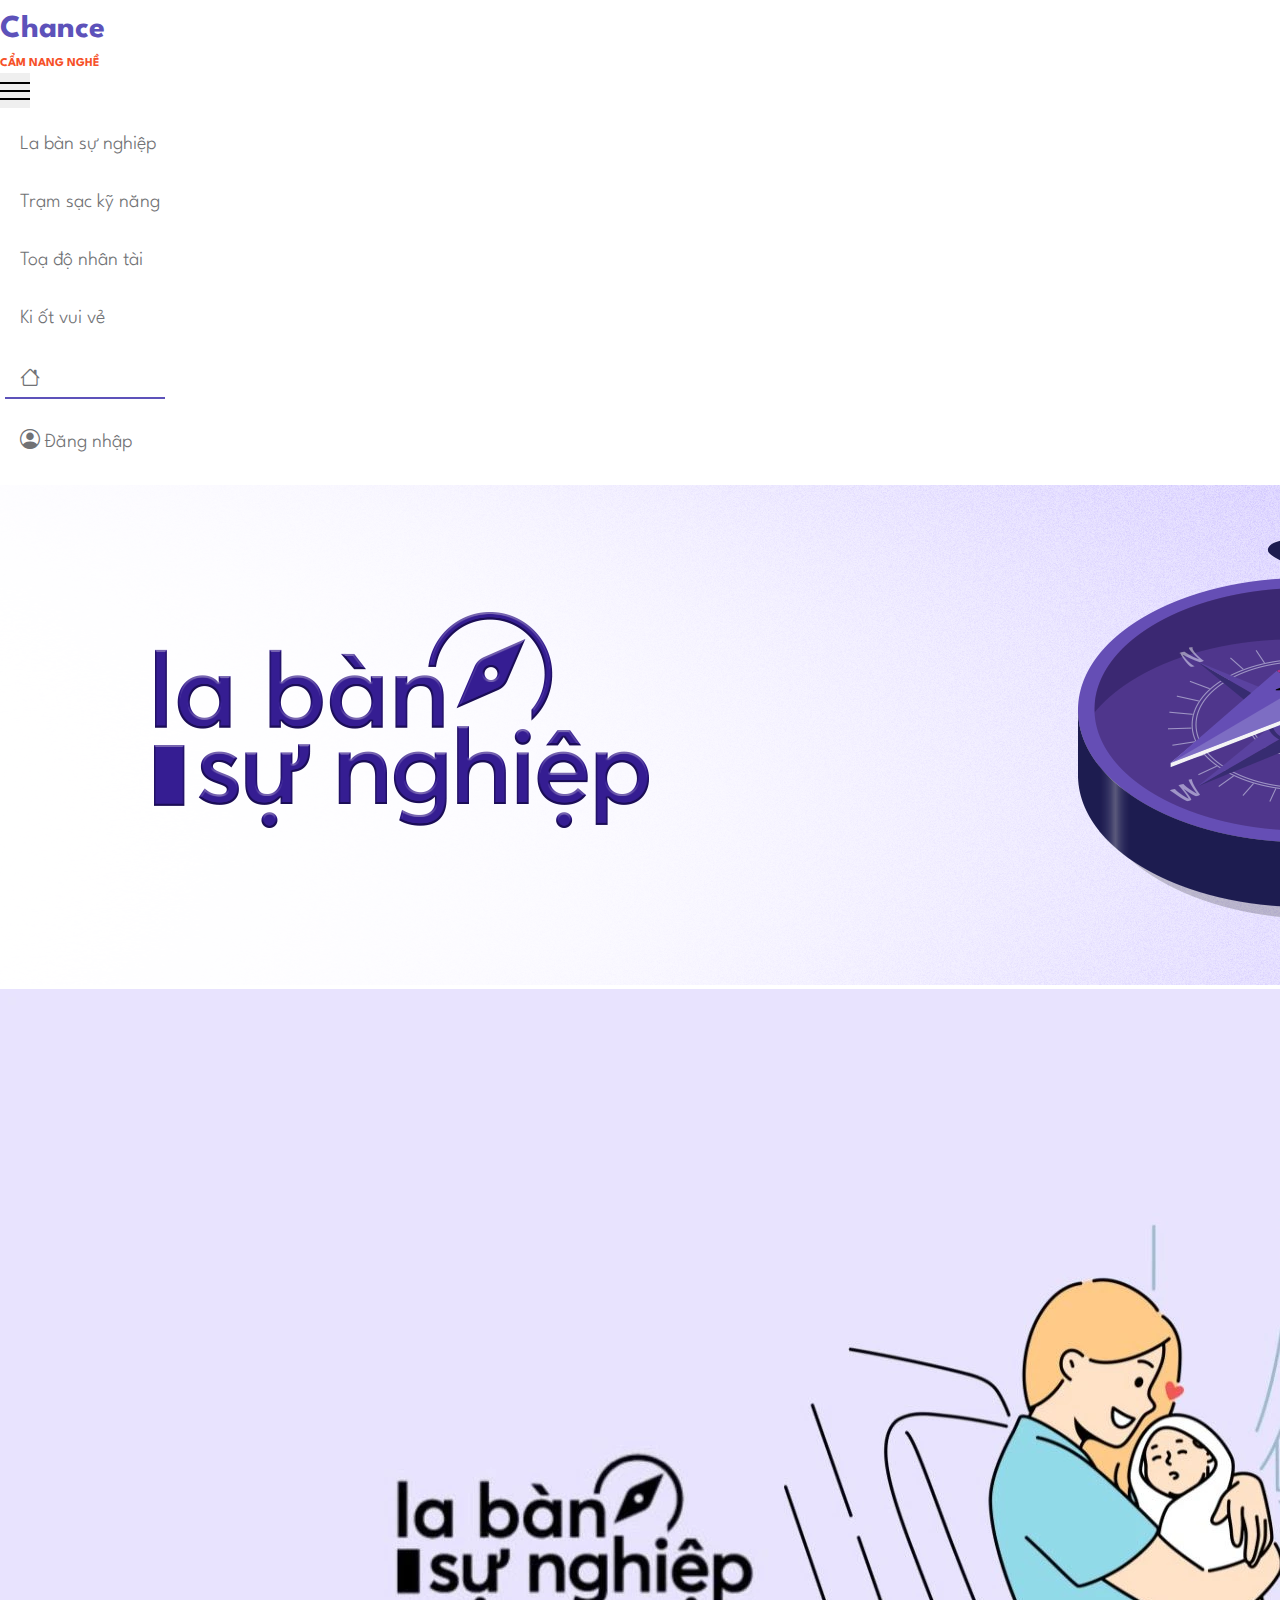
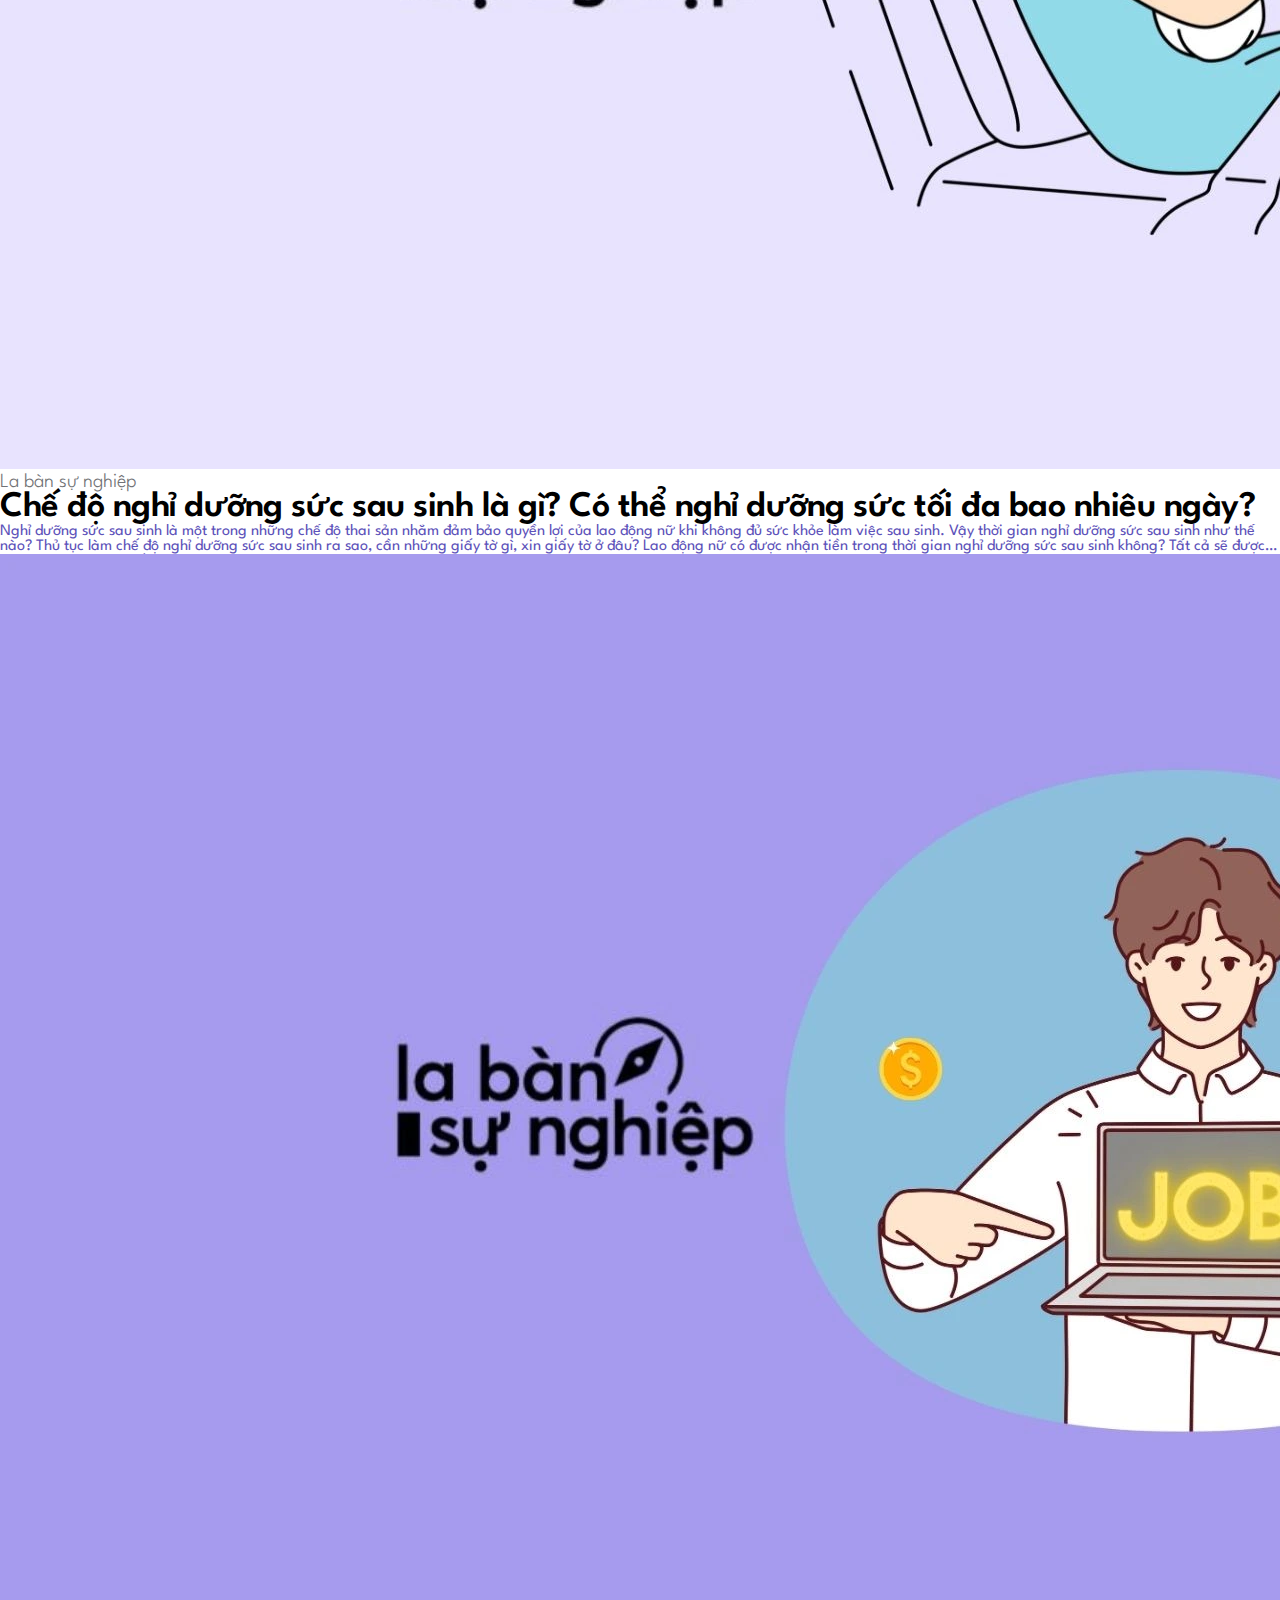
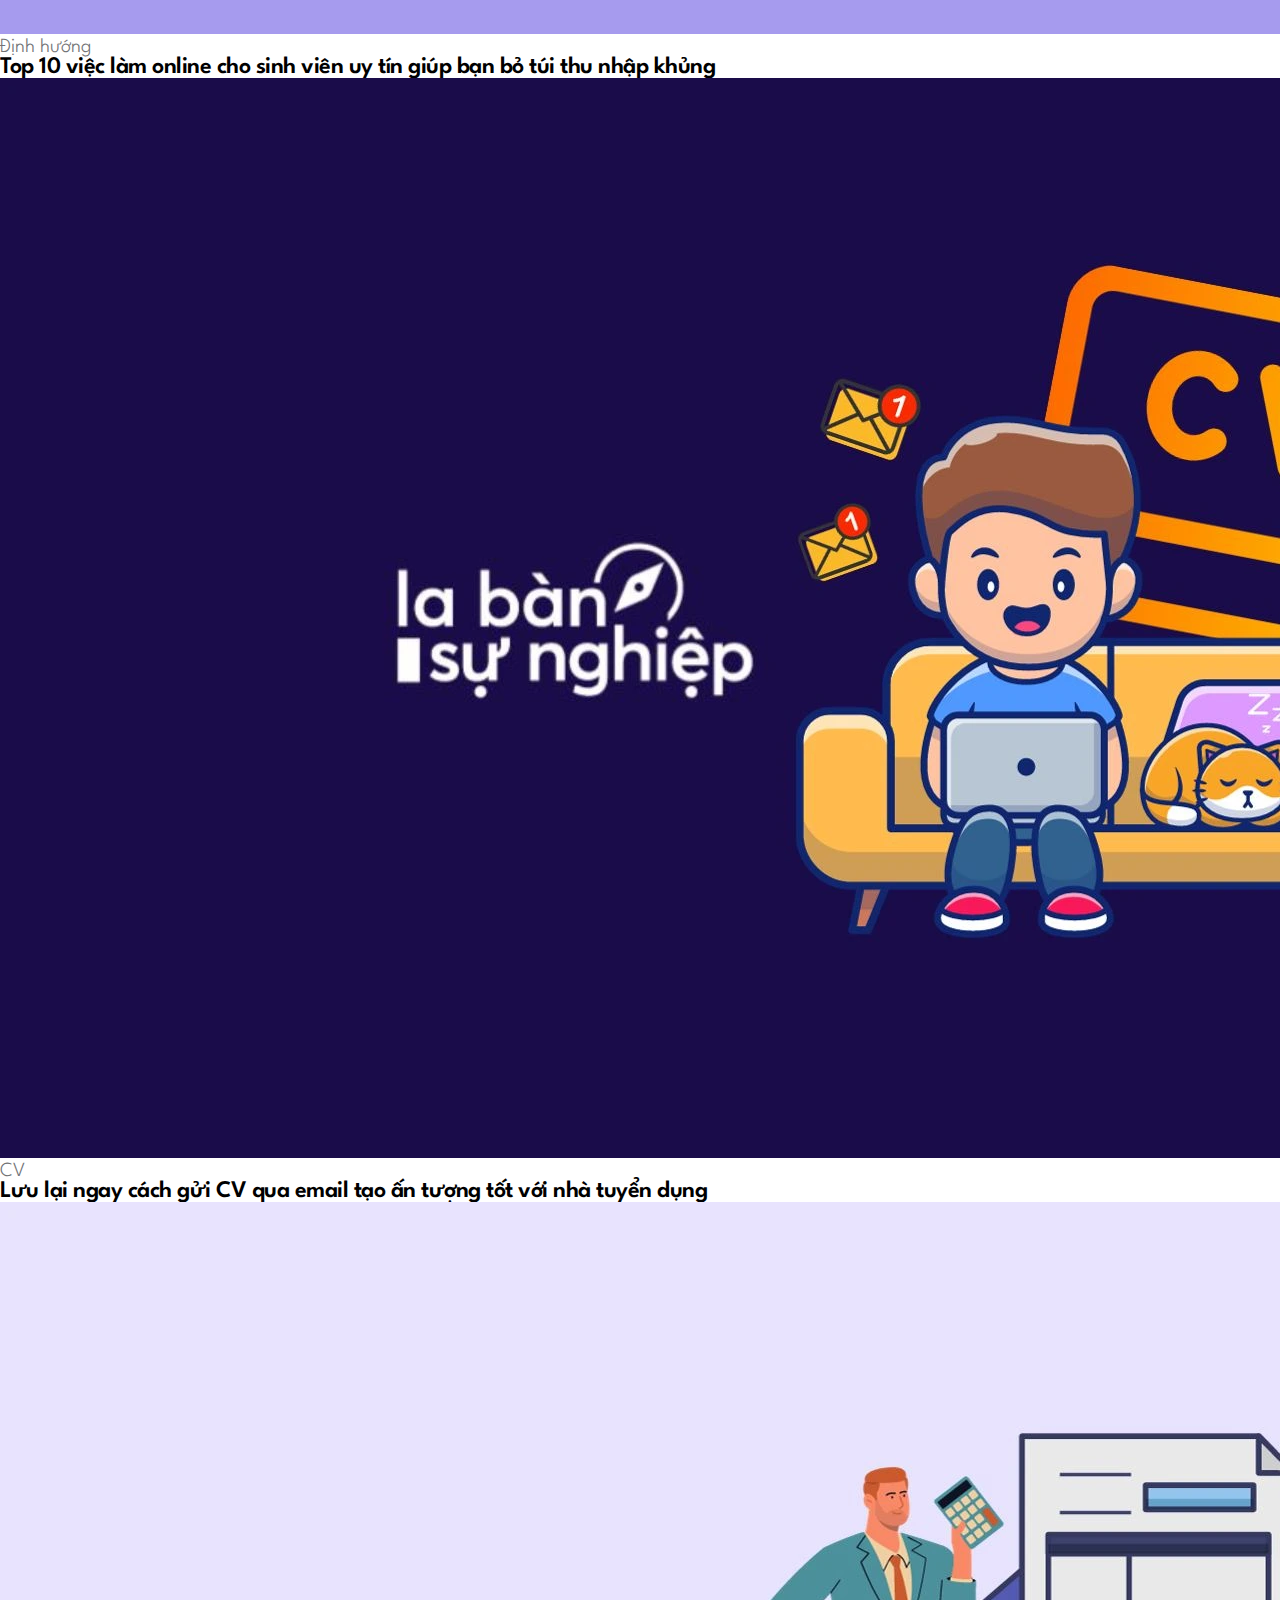
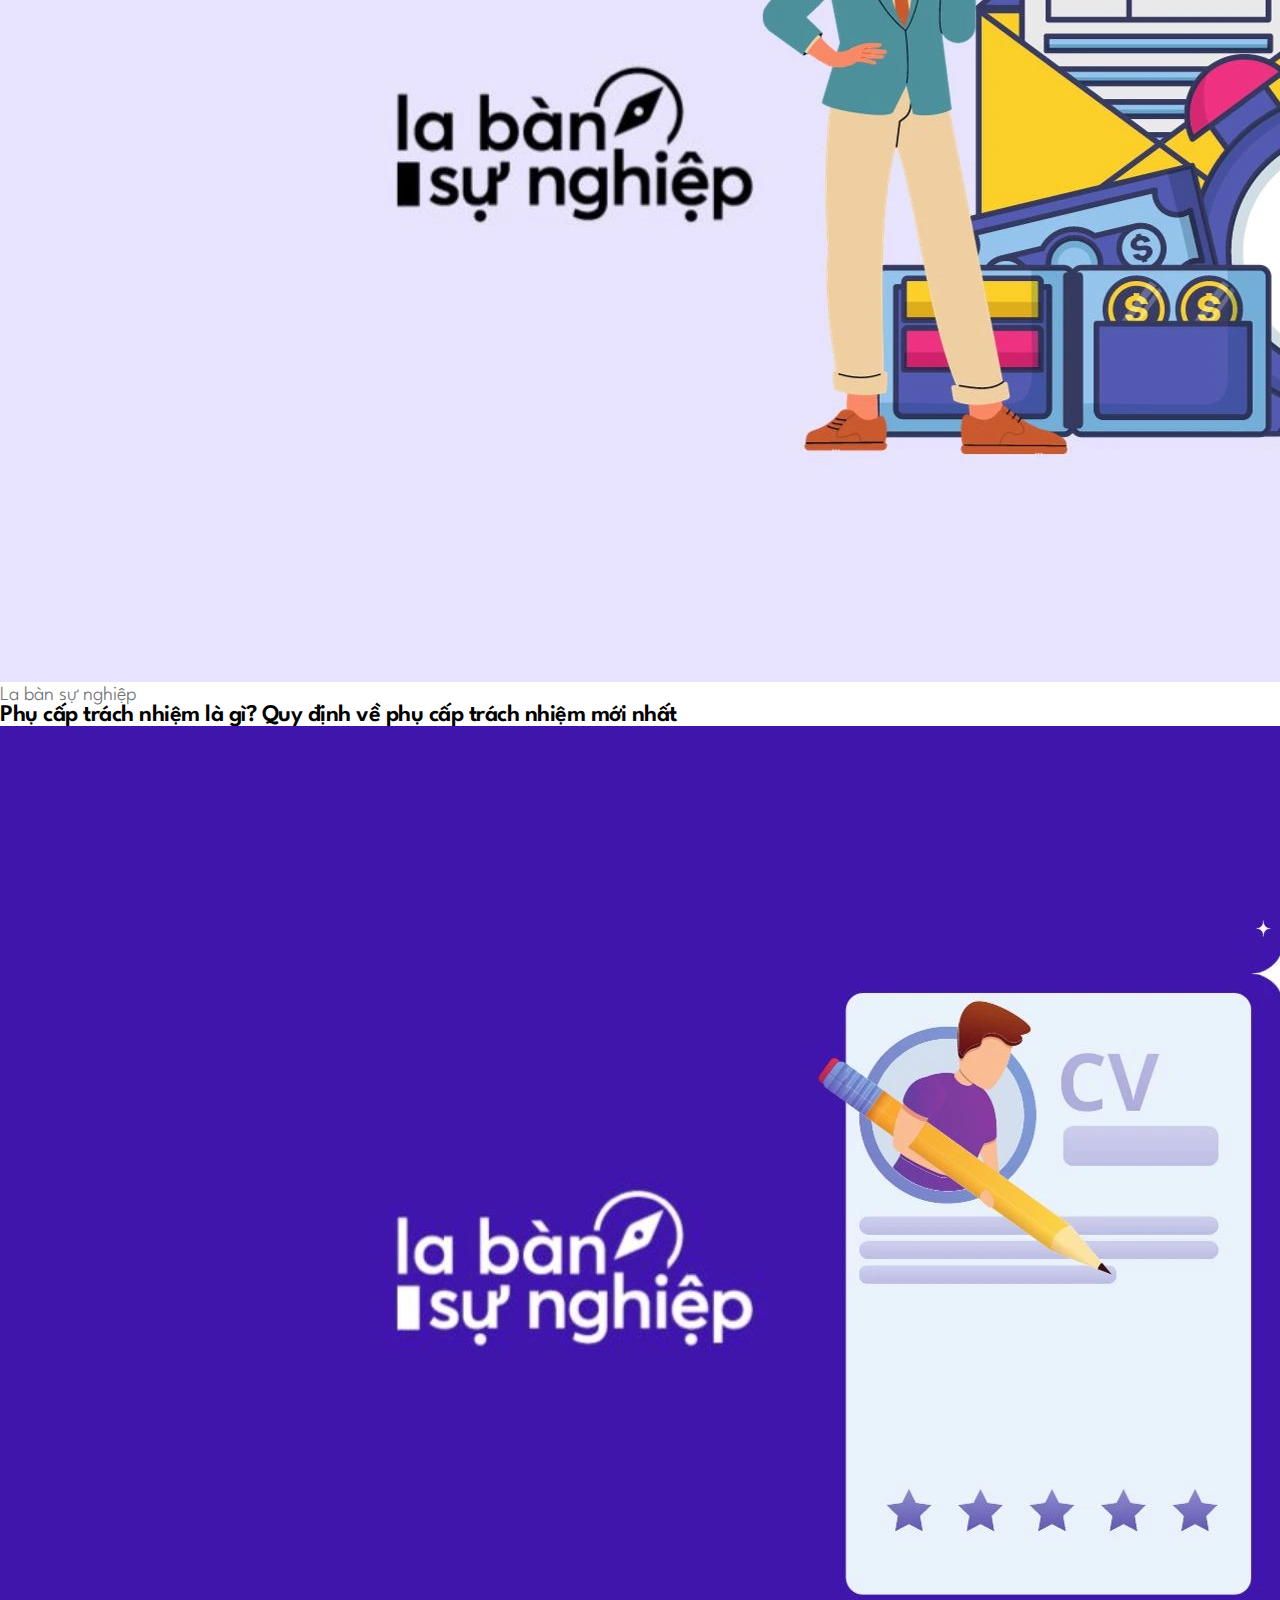
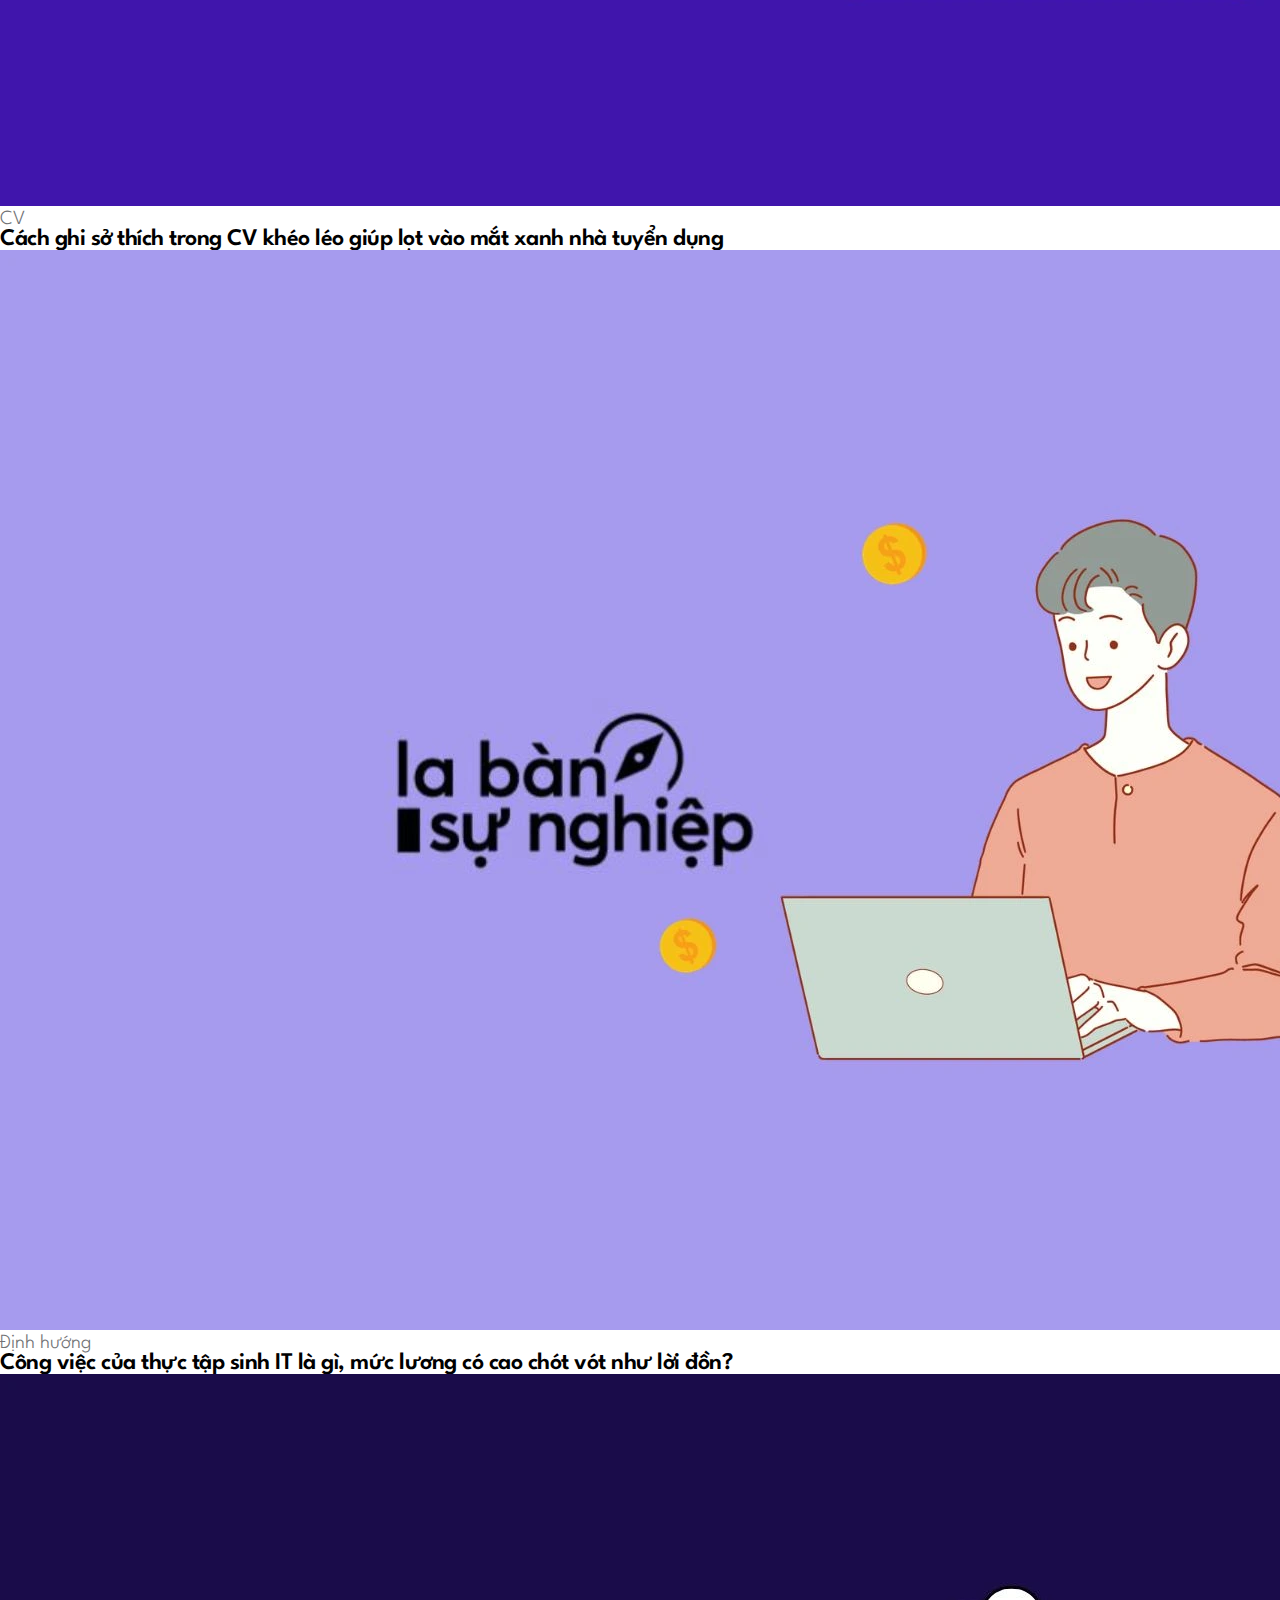
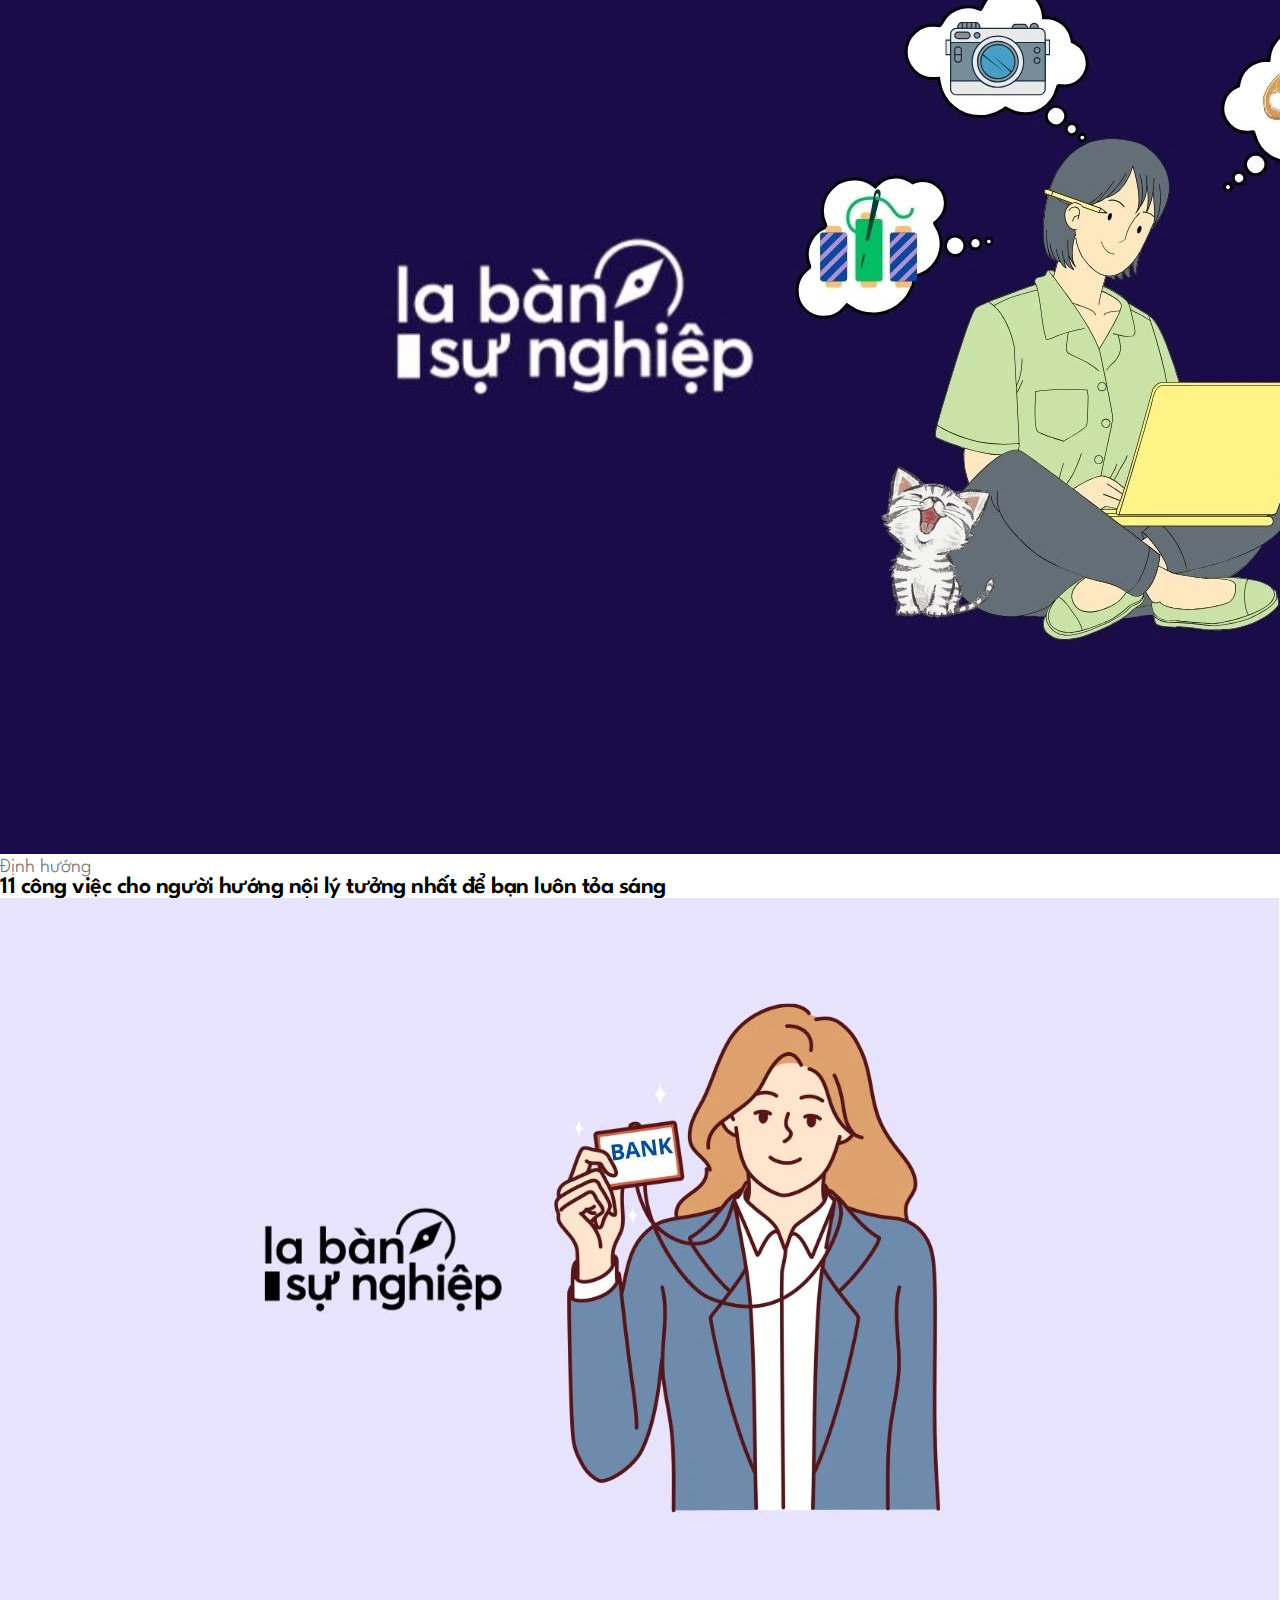
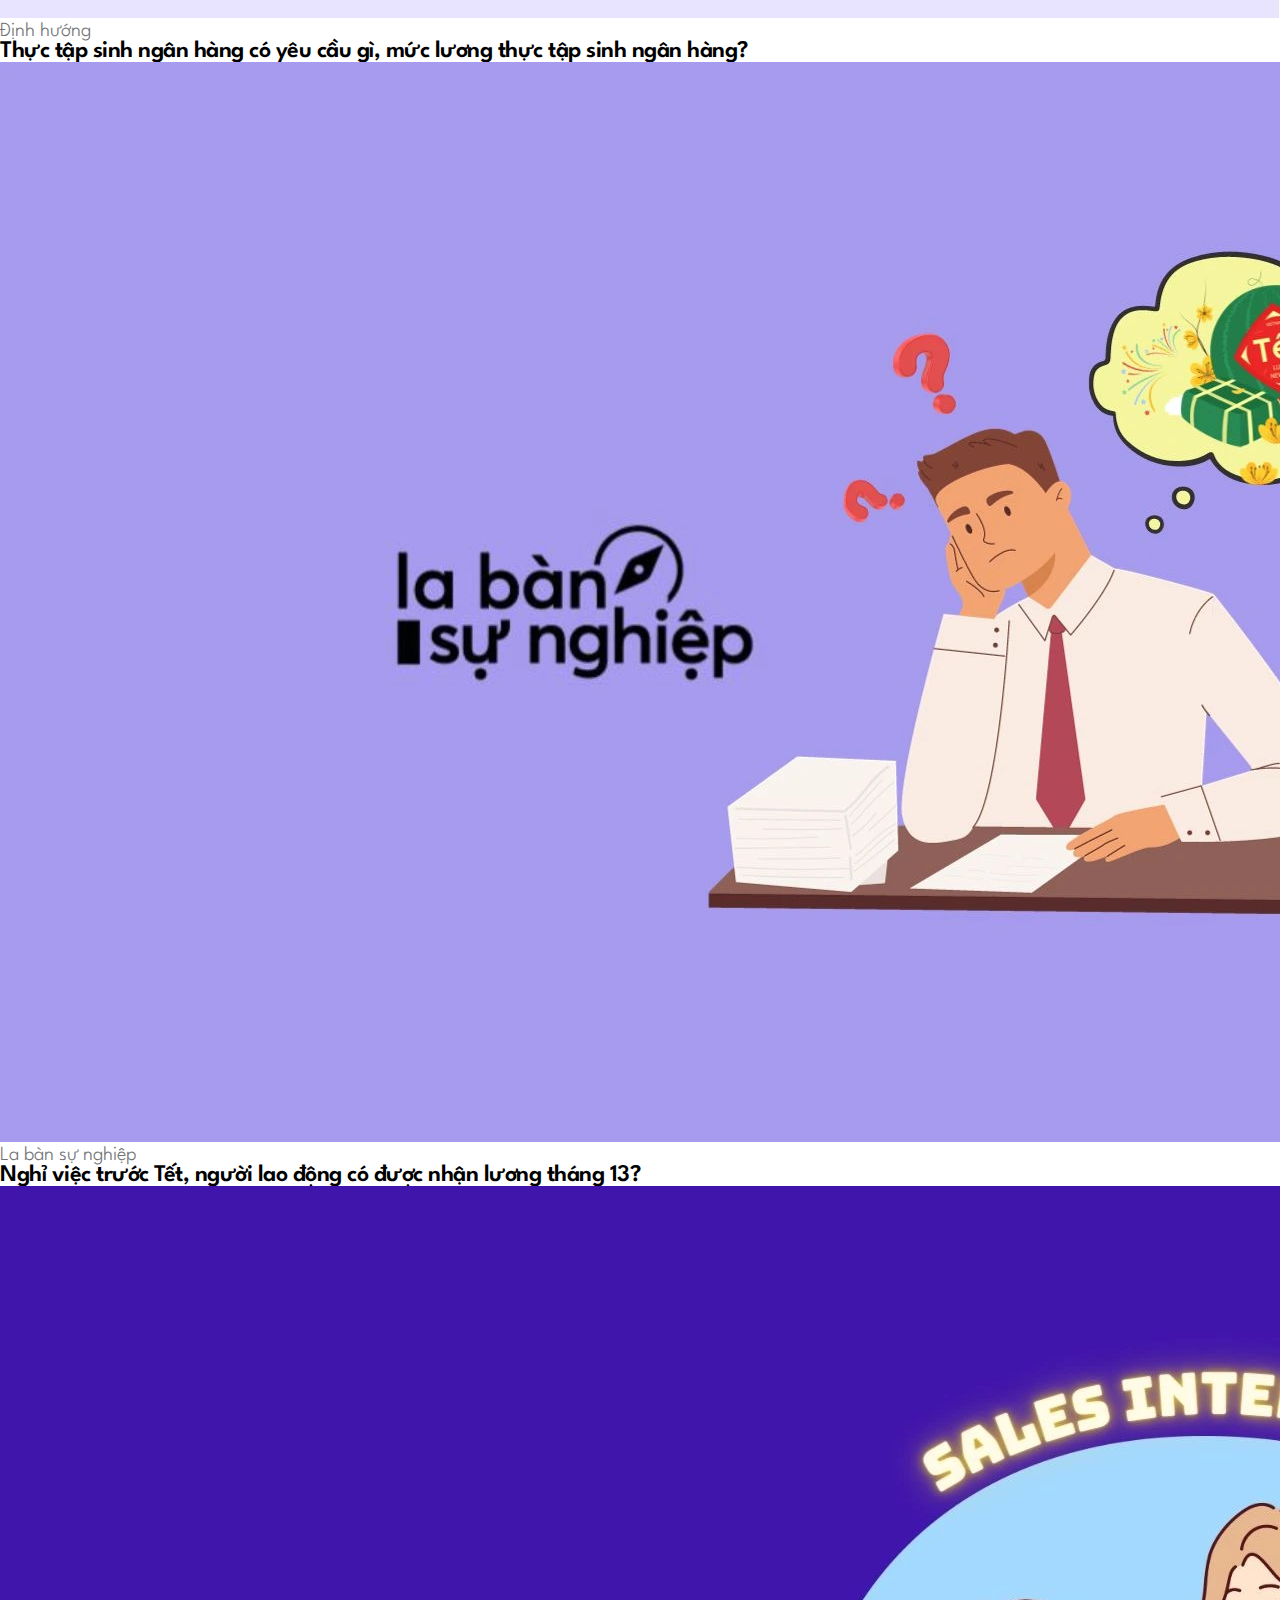
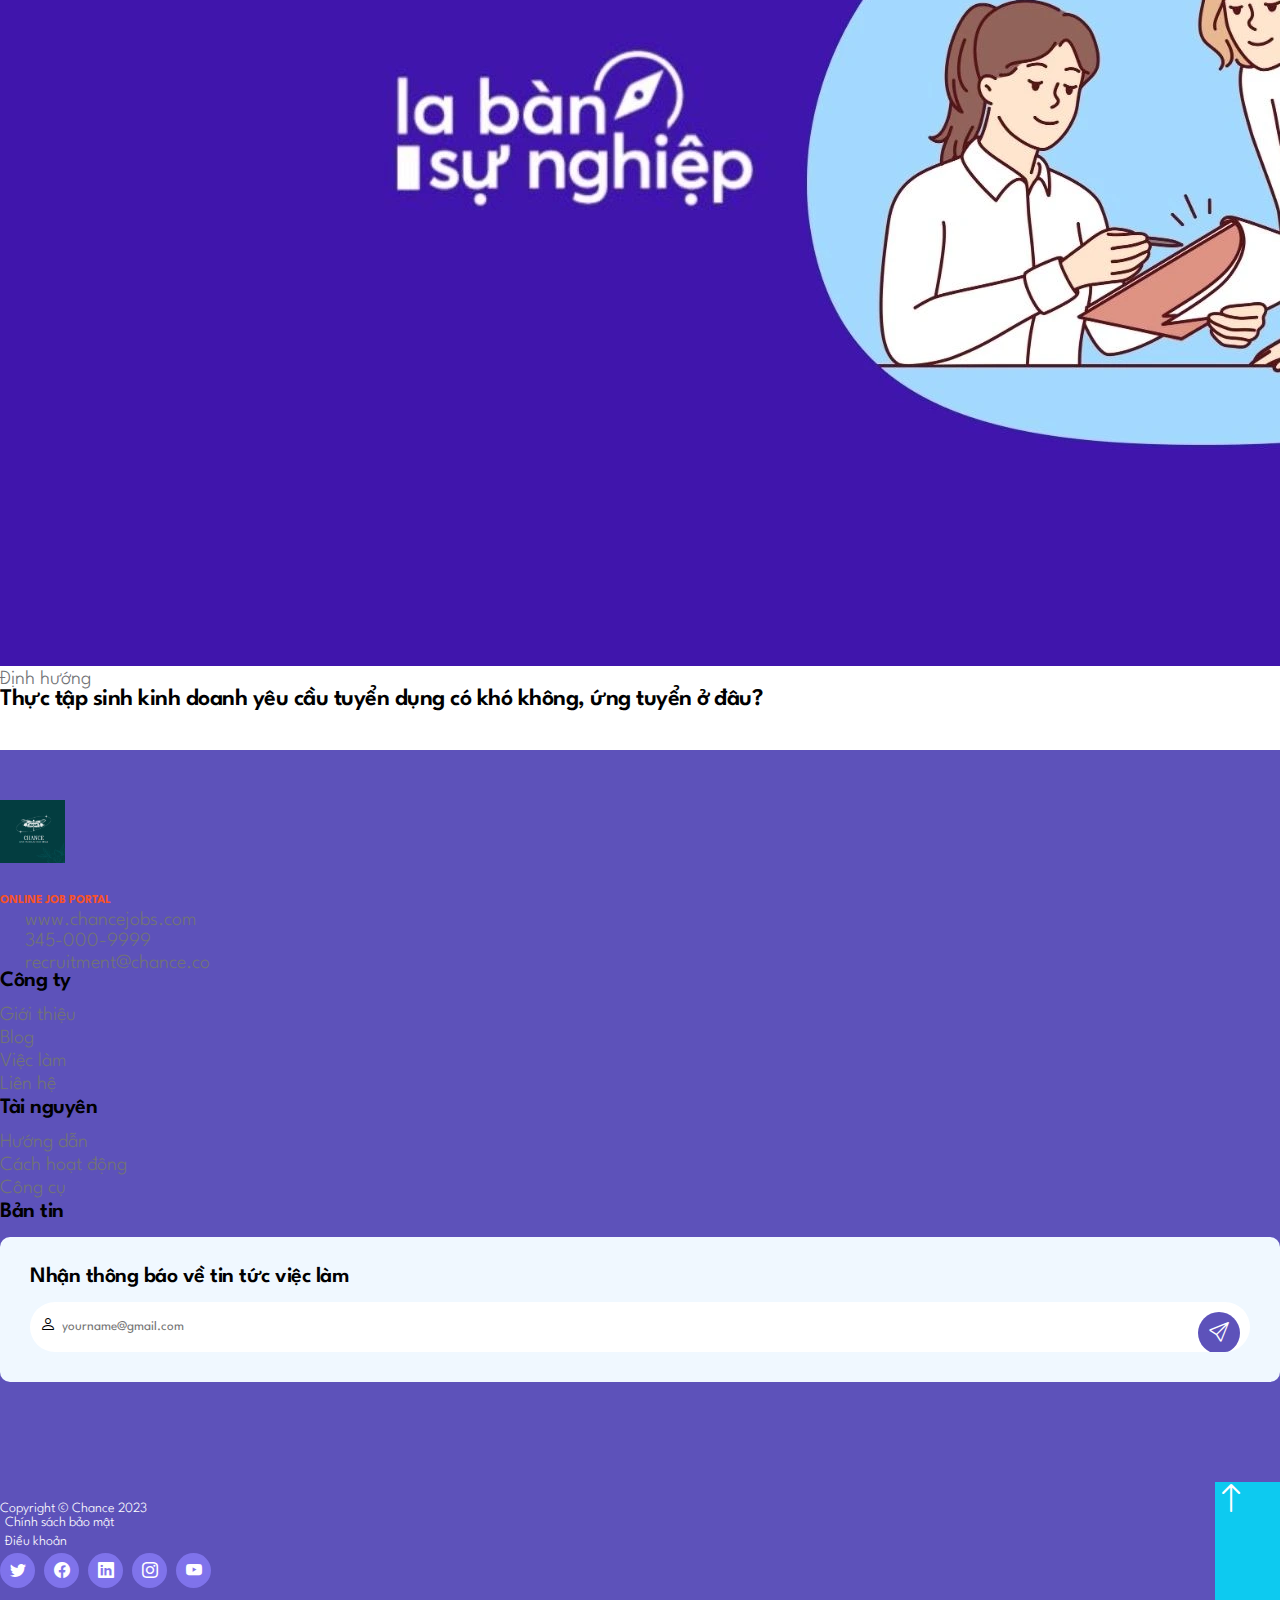
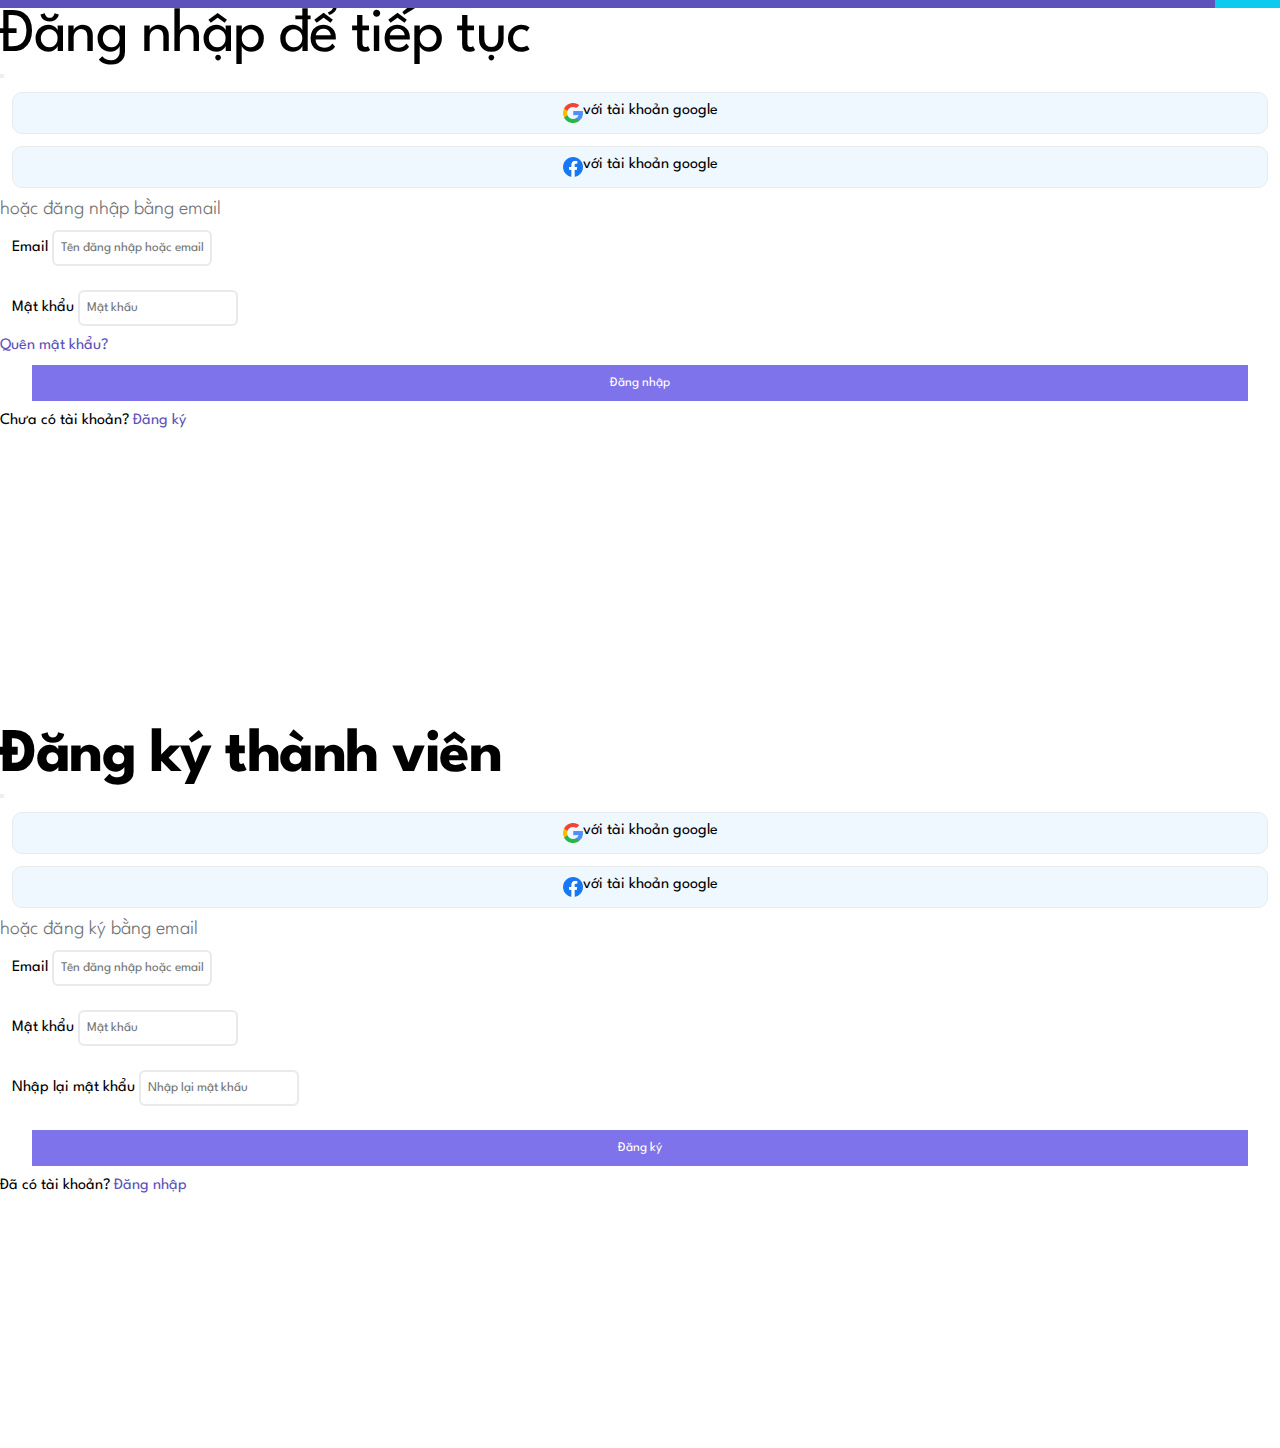
<file: la-ban-su-nghiep.html>
<!doctype html>
<html lang="en">
    <head>
        <meta charset="utf-8">
        <meta name="viewport" content="width=device-width, initial-scale=1">

        <meta name="description" content="">
        <meta name="author" content="">
        <link rel="icon" type="image" href="./images/Logo-Chance.png">

        <title>Chance-Website tuyển dụng hàng đầu</title>

        <!-- CSS FILES -->
        <link rel="stylesheet" href="https://cdnjs.cloudflare.com/ajax/libs/font-awesome/6.4.2/css/all.min.css" integrity="sha512-z3gLpd7yknf1YoNbCzqRKc4qyor8gaKU1qmn+CShxbuBusANI9QpRohGBreCFkKxLhei6S9CQXFEbbKuqLg0DA==" crossorigin="anonymous" referrerpolicy="no-referrer" />

        <link rel="stylesheet" href="https://fonts.googleapis.com/css2?family=League+Spartan:wght@100;300;400;600;700&display=swap" >

        <link rel="stylesheet" href="https://cdn.jsdelivr.net/npm/bootstrap@5.3.2/dist/css/bootstrap.min.css" integrity="sha384-T3c6CoIi6uLrA9TneNEoa7RxnatzjcDSCmG1MXxSR1GAsXEV/Dwwykc2MPK8M2HN" crossorigin="anonymous">
        
        <link rel="stylesheet" href="https://cdn.jsdelivr.net/npm/bootstrap-icons@1.11.1/font/bootstrap-icons.css">

        <link rel="stylesheet" href="css/base.css">

        <link rel="stylesheet" href="css/main.css">

        <link rel="stylesheet" href="css/responsive.css">
        
    </head>
    
    <body class="la-ban-su-nghiep-page" id="top">

        <!-- Thanh header -->
        <nav class="navbar p-1 navbar-expand-lg">
            <div class="container">
                <a class="navbar-brand d-flex align-items-center" href="handbook.html">
                    <div class="d-flex flex-column">
                        <strong class="logo-text">Chance</strong>
                        <small class="logo-slogan">Cẩm nang nghề</small>
                    </div>
                </a>

                <button class="navbar-toggler" type="button" data-bs-toggle="collapse" data-bs-target="#navbarNav" aria-controls="navbarNav" aria-expanded="false" aria-label="Toggle navigation">
                    <span class="navbar-toggler-icon"></span>
                </button>

                <div class="collapse navbar-collapse" id="navbarNav">
                    <ul class="navbar-nav align-items-center ms-lg-5">
                        <li class="nav-item">
                            <a class="nav-link p-3 text-dark fw-normal" href="la-ban-su-nghiep.html">La bàn sự nghiệp</a>
                        </li>

                        <li class="nav-item">
                            <a class="nav-link p-3 text-dark fw-normal" href="tram-sac-ky-nang.html">Trạm sạc kỹ năng</a>
                        </li>

                        <li class="nav-item">
                            <a class="nav-link p-3 text-dark fw-normal" href="toa-do-nhan-tai.html">Toạ độ nhân tài</a>
                        </li>

                        <li class="nav-item">
                            <a class="nav-link p-3 text-dark fw-normal" href="ki-ot-vui-ve.html">Ki ốt vui vẻ</a>
                        </li>

                        <li class="nav-item">
                            <a class="nav-link p-3 text-dark fw-normal" href="index.html"><i class="bi bi-house"></i></a>
                        </li>

                        <li class="nav-item ms-lg-auto">
                            <a class="nav-link handbook-login text-dark p-2 fw-bold" type="button" data-bs-target="#exampleModalToggle" data-bs-toggle="modal"><i class="bi bi-person-circle p-1"></i> Đăng nhập</a>
                        </li>
                    </ul>
                </div>
            </div>
        </nav>

        <!-- Nội dung header -->
        <section class="section-header">
            <div class="container-lg">
                <img src="./images/handbook/la-ban-su-nghiep/Laban-Sunghiep-Banner.png" class="img-fluid mt-lg-2" alt="">
                <a href="#">
                    <div class="row mt-4 w-full">
                        <div class="col-lg-6 col-md-12">
                            <img src="./images/handbook/la-ban-su-nghiep/nghi-duong-suc-sau-sinh.webp" class="mt-lg-2 img-fluid rounded-2" alt="">
                        </div>
                        <div class="col-lg-6 col-md-12">
                            <div class="mt-2 w-100 px-3 py-2 d-flex flex-column">
                                <p class="text-uppercase fw-normal fs-5 text-dark m-0">La bàn sự nghiệp</p> 
                                <h3 class="tilte-handbook">Chế độ nghỉ dưỡng sức sau sinh là gì? Có thể nghỉ dưỡng sức tối đa bao nhiêu ngày?</h3>
                                <span class="special-content text-dark fw-lighter fs-5">Nghỉ dưỡng sức sau sinh là một trong những chế độ thai sản nhằm đảm bảo quyền lợi của lao động nữ khi không đủ sức khỏe làm việc sau sinh. Vậy thời gian nghỉ dưỡng sức sau sinh như thế nào? Thủ tục làm chế độ nghỉ dưỡng sức sau sinh ra sao, cần những giấy tờ gì, xin giấy tờ ở đâu? Lao động nữ có được nhận tiền trong thời gian nghỉ dưỡng sức sau sinh không? Tất cả sẽ được giải đáp trong bài viết dưới đây của Chance.</span>
                            </div>
                        </div>
                    </div>
                </a>
            </div>
            
        </section>

        <!-- Nội dung chính -->
        <section class="section-main">
            <div class="container-lg">
                <div class="row mt-lg-4">
                    <div class="col-lg-4 col-md-4 mt-3 mt-lg-4">
                        <a href="#" class="handbook-item d-block">
                            <img src="./images/handbook/la-ban-su-nghiep/viec-lam-online-cho-sinh-vien.webp" class="img-fluid rounded-3" alt="">
                            <div class="mt-2 w-100 px-3 py-2 d-flex flex-column">
                                <p class="text-uppercase fw-normal fs-6 text-dark m-0">Định hướng</p> 
                                <h5 class="tilte-handbook">Top 10 việc làm online cho sinh viên uy tín giúp bạn bỏ túi thu nhập khủng</h5>
                            </div>
                        </a>
                    </div>
                    <div class="col-lg-4 col-md-4 mt-3 mt-lg-4">
                        <a href="#" class="handbook-item d-block">
                            <img src="./images/handbook/la-ban-su-nghiep/cach-gui-cv-qua-email.webp" class="img-fluid rounded-3" alt="">
                            <div class="mt-2 w-100 px-3 py-2 d-flex flex-column">
                                <p class="text-uppercase fw-normal fs-6 text-dark m-0">CV</p> 
                                <h5 class="tilte-handbook">Lưu lại ngay cách gửi CV qua email tạo ấn tượng tốt với nhà tuyển dụng</h5>
                            </div>
                        </a>
                    </div>
                    <div class="col-lg-4 col-md-4 mt-3 mt-lg-4">
                        <a href="#" class="handbook-item d-block">
                            <img src="./images/handbook/la-ban-su-nghiep/phu-cap-trach-nhiem.webp" class="img-fluid rounded-3" alt="">
                            <div class="mt-2 w-100 px-3 py-2 d-flex flex-column">
                                <p class="text-uppercase fw-normal fs-6 text-dark m-0">La bàn sự nghiệp</p> 
                                <h5 class="tilte-handbook">Phụ cấp trách nhiệm là gì? Quy định về phụ cấp trách nhiệm mới nhất</h5>
                            
                            </div>
                        </a>
                    </div>
                    <div class="col-lg-4 col-md-4 mt-3 mt-lg-4">
                        <a href="#" class="handbook-item d-block">
                            <img src="./images/handbook/la-ban-su-nghiep/so-thich-trong-cv.webp" class="img-fluid rounded-3" alt="">
                            <div class="mt-2 w-100 px-3 py-2 d-flex flex-column">
                                <p class="text-uppercase fw-normal fs-6 text-dark m-0">CV</p> 
                                <h5 class="tilte-handbook">Cách ghi sở thích trong CV khéo léo giúp lọt vào mắt xanh nhà tuyển dụng</h5>
                            
                            </div>
                        </a>
                    </div>
                    <div class="col-lg-4 col-md-4 mt-3 mt-lg-4">
                        <a href="#" class="handbook-item d-block">
                            <img src="./images/handbook/la-ban-su-nghiep/thuc-tap-sinh-it.webp" class="img-fluid rounded-3" alt="">
                            <div class="mt-2 w-100 px-3 py-2 d-flex flex-column">
                                <p class="text-uppercase fw-normal fs-6 text-dark m-0">Định hướng</p> 
                                <h5 class="tilte-handbook">Công việc của thực tập sinh IT là gì, mức lương có cao chót vót như lời đồn?</h5>
                            
                            </div>
                        </a>
                    </div>
                    <div class="col-lg-4 col-md-4 mt-3 mt-lg-4">
                        <a href="#" class="handbook-item d-block">
                            <img src="./images/handbook/la-ban-su-nghiep/cong-viec-cho-nguoi-huong-noi-1.webp" class="img-fluid rounded-3" alt="">
                            <div class="mt-2 w-100 px-3 py-2 d-flex flex-column">
                                <p class="text-uppercase fw-normal fs-6 text-dark m-0">Định hướng</p> 
                                <h5 class="tilte-handbook">11 công việc cho người hướng nội lý tưởng nhất để bạn luôn tỏa sáng</h5>
                            
                            </div>
                        </a>
                    </div>
                    <div class="col-lg-4 col-md-4 mt-3 mt-lg-4">
                        <a href="#" class="handbook-item d-block">
                            <img src="./images/handbook/la-ban-su-nghiep/thuc-tap-sinh-ngan-hang.webp" class="img-fluid rounded-3" alt="">
                            <div class="mt-2 w-100 px-3 py-2 d-flex flex-column">
                                <p class="text-uppercase fw-normal fs-6 text-dark m-0">Định hướng</p> 
                                <h5 class="tilte-handbook">Thực tập sinh ngân hàng có yêu cầu gì, mức lương thực tập sinh ngân hàng? </h5>
                            </div>
                        </a>
                    </div>
                    <div class="col-lg-4 col-md-4 mt-3 mt-lg-4">
                        <a href="#" class="handbook-item d-block">
                            <img src="./images/handbook/la-ban-su-nghiep/nghi-viec-truoc-tet.webp" class="img-fluid rounded-3" alt="">
                            <div class="mt-2 w-100 px-3 py-2 d-flex flex-column">
                                <p class="text-uppercase fw-normal fs-6 text-dark m-0">La bàn sự nghiệp</p> 
                                <h5 class="tilte-handbook">Nghỉ việc trước Tết, người lao động có được nhận lương tháng 13?</h5>
                            </div>
                        </a>
                    </div>
                    <div class="col-lg-4 col-md-4 mt-3 mt-lg-4">
                        <a href="#" class="handbook-item d-block">
                            <img src="./images/handbook/la-ban-su-nghiep/thuc-tap-sinh-kinh-doanh.webp" class="img-fluid rounded-3" alt="">
                            <div class="mt-2 w-100 px-3 py-2 d-flex flex-column">
                                <p class="text-uppercase fw-normal fs-6 text-dark m-0">Định hướng</p> 
                                <h5 class="tilte-handbook">Thực tập sinh kinh doanh yêu cầu tuyển dụng có khó không, ứng tuyển ở đâu?</h5>
                            </div>
                        </a>
                    </div>
                </div>
            </div>
        </section>



        <!-- Footer -->
        <footer class="site-footer">
            <div class="container">
                <div class="row">

                    <div class="col-lg-4 col-md-6 col-12 mb-3">
                        <div class="d-flex align-items-center mb-4">
                            <img src="images/logos/Logo-Chance.png" class="img-fluid logo-image">

                            <div class="d-flex flex-column">
                                <strong class="logo-text text-white">Chance</strong>
                                <small class="logo-slogan">Online Job Portal</small>
                            </div>
                        </div>  

                        <p class="mb-2">
                            <i class="custom-icon bi-globe me-1"></i>

                            <a href="#" class="site-footer-link text-white">
                                www.chancejobs.com
                            </a>
                        </p>

                        <p class="mb-2">
                            <i class="custom-icon bi-telephone me-1"></i>

                            <a href="tel: 345-000-9999" class="site-footer-link text-white">
                                345-000-9999
                            </a>
                        </p>

                        <p>
                            <i class="custom-icon bi-envelope me-1"></i>

                            <a href="mailto:info@yourgmail.com" class="site-footer-link text-white">
                                recruitment@chance.co
                            </a>
                        </p>

                    </div>

                    <div class="col-lg-2 col-md-3 col-6 ms-lg-auto">
                        <h6 class="site-footer-title text-white">Công ty</h6>

                        <ul class="footer-menu">
                            <li class="footer-menu-item"><a href="#" class="footer-menu-link text-white">Giới thiệu</a></li>

                            <li class="footer-menu-item"><a href="#" class="footer-menu-link text-white">Blog</a></li>

                            <li class="footer-menu-item"><a href="#" class="footer-menu-link text-white">Việc làm</a></li>

                            <li class="footer-menu-item"><a href="#" class="footer-menu-link text-white">Liên hệ</a></li>
                        </ul>
                    </div>

                    <div class="col-lg-2 col-md-3 col-6">
                        <h6 class="site-footer-title text-white">Tài nguyên</h6>

                        <ul class="footer-menu">
                            <li class="footer-menu-item"><a href="#" class="footer-menu-link text-white">Hướng dẫn</a></li>

                            <li class="footer-menu-item"><a href="#" class="footer-menu-link text-white">Cách hoạt động</a></li>

                            <li class="footer-menu-item"><a href="#" class="footer-menu-link text-white">Công cụ</a></li>
                        </ul>
                    </div>

                    <div class="col-lg-4 col-md-8 col-12 mt-3 mt-lg-0">
                        <h6 class="site-footer-title text-white">Bản tin</h6>

                        <form class="custom-form newsletter-form" action="#" method="post" role="form">
                            <h6 class="site-footer-title">Nhận thông báo về tin tức việc làm</h6>

                            <div class="input-group">
                                <span class="input-group-text" id="basic-addon1"><i class="bi-person"></i></span>

                                <input type="text" name="newsletter-name" id="newsletter-name" class="form-control" placeholder="yourname@gmail.com" required>

                                <button type="submit" class="form-control">
                                    <i class="bi-send"></i>
                                </button>
                            </div>
                        </form>
                    </div>

                </div>
            </div>

            <div class="site-footer-bottom">
                <div class="container">
                    <div class="row">
                        <div class="col-lg-4 col-12 d-flex align-items-center">
                            <p class="copyright-text">Copyright © Chance 2023</p>

                            <ul class="footer-menu d-flex">
                                <li class="footer-menu-item"><a href="#" class="footer-menu-link">Chính sách bảo mật</a></li>

                                <li class="footer-menu-item"><a href="#" class="footer-menu-link">Điều khoản</a></li>
                            </ul>
                        </div>

                        <div class="col-lg-5 col-12 mt-2 mt-lg-0">
                            <ul class="social-icon">
                                <li class="social-icon-item">
                                    <a href="#" class="social-icon-link bi-twitter"></a>
                                </li>

                                <li class="social-icon-item">
                                    <a href="#" class="social-icon-link bi-facebook"></a>
                                </li>

                                <li class="social-icon-item">
                                    <a href="#" class="social-icon-link bi-linkedin"></a>
                                </li>

                                <li class="social-icon-item">
                                    <a href="#" class="social-icon-link bi-instagram"></a>
                                </li>

                                <li class="social-icon-item">
                                    <a href="#" class="social-icon-link bi-youtube"></a>
                                </li>
                            </ul>
                        </div>
                        <a class="back-top-icon bi-arrow-up smoothscroll d-flex justify-content-center align-items-center" href="#top"></a>
                    </div>
                </div>
            </div>
        </footer>
        

        <!-- Modal login -->
        <div class="modal fade" id="exampleModalToggle" aria-hidden="true" aria-labelledby="exampleModalToggleLabel" tabindex="-1">
            <div class="modal-dialog modal-dialog-centered">
              <div class="modal-content">
                <div class="modal-header">
                  <h1 class="modal-title fs-5" id="exampleModalToggleLabel">Đăng nhập để tiếp tục</h1>
                  <button type="button" class="btn-close" data-bs-dismiss="modal" aria-label="Close"></button>
                </div>
                <div class="modal-body">
                    <form action="#" class="form-group">
                        <div class="login-flatform d-flex justify-content-center">
                            <a href="https://www.google.com" type="button"">
                                <img src="./images/logos/google.png" class="img-fluid" alt="">
                                <span class="px-2">với tài khoản google</span>
                            </a>
                            <a href="https://www.facebook.com" type="button"">
                                <img src="./images/logos/Facebook_Logo_(2019).png.webp" class="img-fluid" alt="">
                                <span class="px-2">với tài khoản google</span>
                            </a>
                        </div>
                        <p class="text-center text-dark border-top mt-2 pt-2">hoặc đăng nhập bằng email</p>
                        <div class="inp-email d-flex flex-column">
                            <label for="email">Email</label>
                            <input type="email" name="email" id="email" placeholder="Tên đăng nhập hoặc email" required>
                        </div>
                        <div class="inp-password d-flex flex-column">
                            <label for="password">Mật khẩu</label>
                            <input type="password" name="password" id="password" placeholder="Mật khẩu" required>
                        </div>
                        <div class="forgot-password text-end">
                            <a href="#">Quên mật khẩu?</a>
                        </div>
                        <button class="btn-login">Đăng nhập</button>
                    </form>
                </div>
                <div class="modal-footer">
                    <span>Chưa có tài khoản? </span>
                    <a class="text-primary" type="button" data-bs-target="#exampleModalToggle2" data-bs-toggle="modal">Đăng ký</a>
                </div>
              </div>
            </div>
        </div>
        <div class="modal fade" id="exampleModalToggle2" aria-hidden="true" aria-labelledby="exampleModalToggleLabel2" tabindex="-1">
            <div class="modal-dialog modal-dialog-centered">
              <div class="modal-content">
                <div class="modal-header">
                  <h1 class="modal-title fs-5" id="exampleModalToggleLabel2">Đăng ký thành viên</h1>
                  <button type="button" class="btn-close" data-bs-dismiss="modal" aria-label="Close"></button>
                </div>
                <div class="modal-body">
                    <form action="#" class="form-group">
                        <div class="login-flatform d-flex justify-content-center">
                            <a href="https://www.google.com" type="button"">
                                <img src="./images/logos/google.png" class="img-fluid" alt="">
                                <span class="px-2">với tài khoản google</span>
                            </a>
                            <a href="https://www.facebook.com" type="button"">
                                <img src="./images/logos/Facebook_Logo_(2019).png.webp" class="img-fluid" alt="">
                                <span class="px-2">với tài khoản google</span>
                            </a>
                        </div>
                        <p class="text-center text-dark border-top mt-2 pt-2">hoặc đăng ký bằng email</p>
                        <div class="inp-email d-flex flex-column">
                            <label for="email">Email</label>
                            <input type="email" name="email" id="email" placeholder="Tên đăng nhập hoặc email" required>
                        </div>
                        <div class="inp-password d-flex flex-column">
                            <label for="password">Mật khẩu</label>
                            <input type="password" name="password" id="password" placeholder="Mật khẩu" required>
                        </div>
                        <div class="re-password d-flex flex-column">
                            <label for="password">Nhập lại mật khẩu</label>
                            <input type="password" name="password" id="password" placeholder="Nhập lại mật khẩu" required>
                        </div>
                        <button class="btn-login">Đăng ký</button>
                    </form>
                </div>
                <div class="modal-footer">
                    <span>Đã có tài khoản?</span>
                    <a class="text-primary" type="button" data-bs-target="#exampleModalToggle" data-bs-toggle="modal">Đăng nhập</a>
                </div>
              </div>
            </div>
        </div>


        <!-- JAVASCRIPT FILES -->
        <script src="https://code.jquery.com/jquery-3.7.1.js" integrity="sha256-eKhayi8LEQwp4NKxN+CfCh+3qOVUtJn3QNZ0TciWLP4=" crossorigin="anonymous"></script>
        <script src="https://cdn.jsdelivr.net/npm/bootstrap@5.3.2/dist/js/bootstrap.bundle.min.js" integrity="sha384-C6RzsynM9kWDrMNeT87bh95OGNyZPhcTNXj1NW7RuBCsyN/o0jlpcV8Qyq46cDfL" crossorigin="anonymous"></script>
        <script src="js/main.js"></script>
    </body>
</html>
</file>
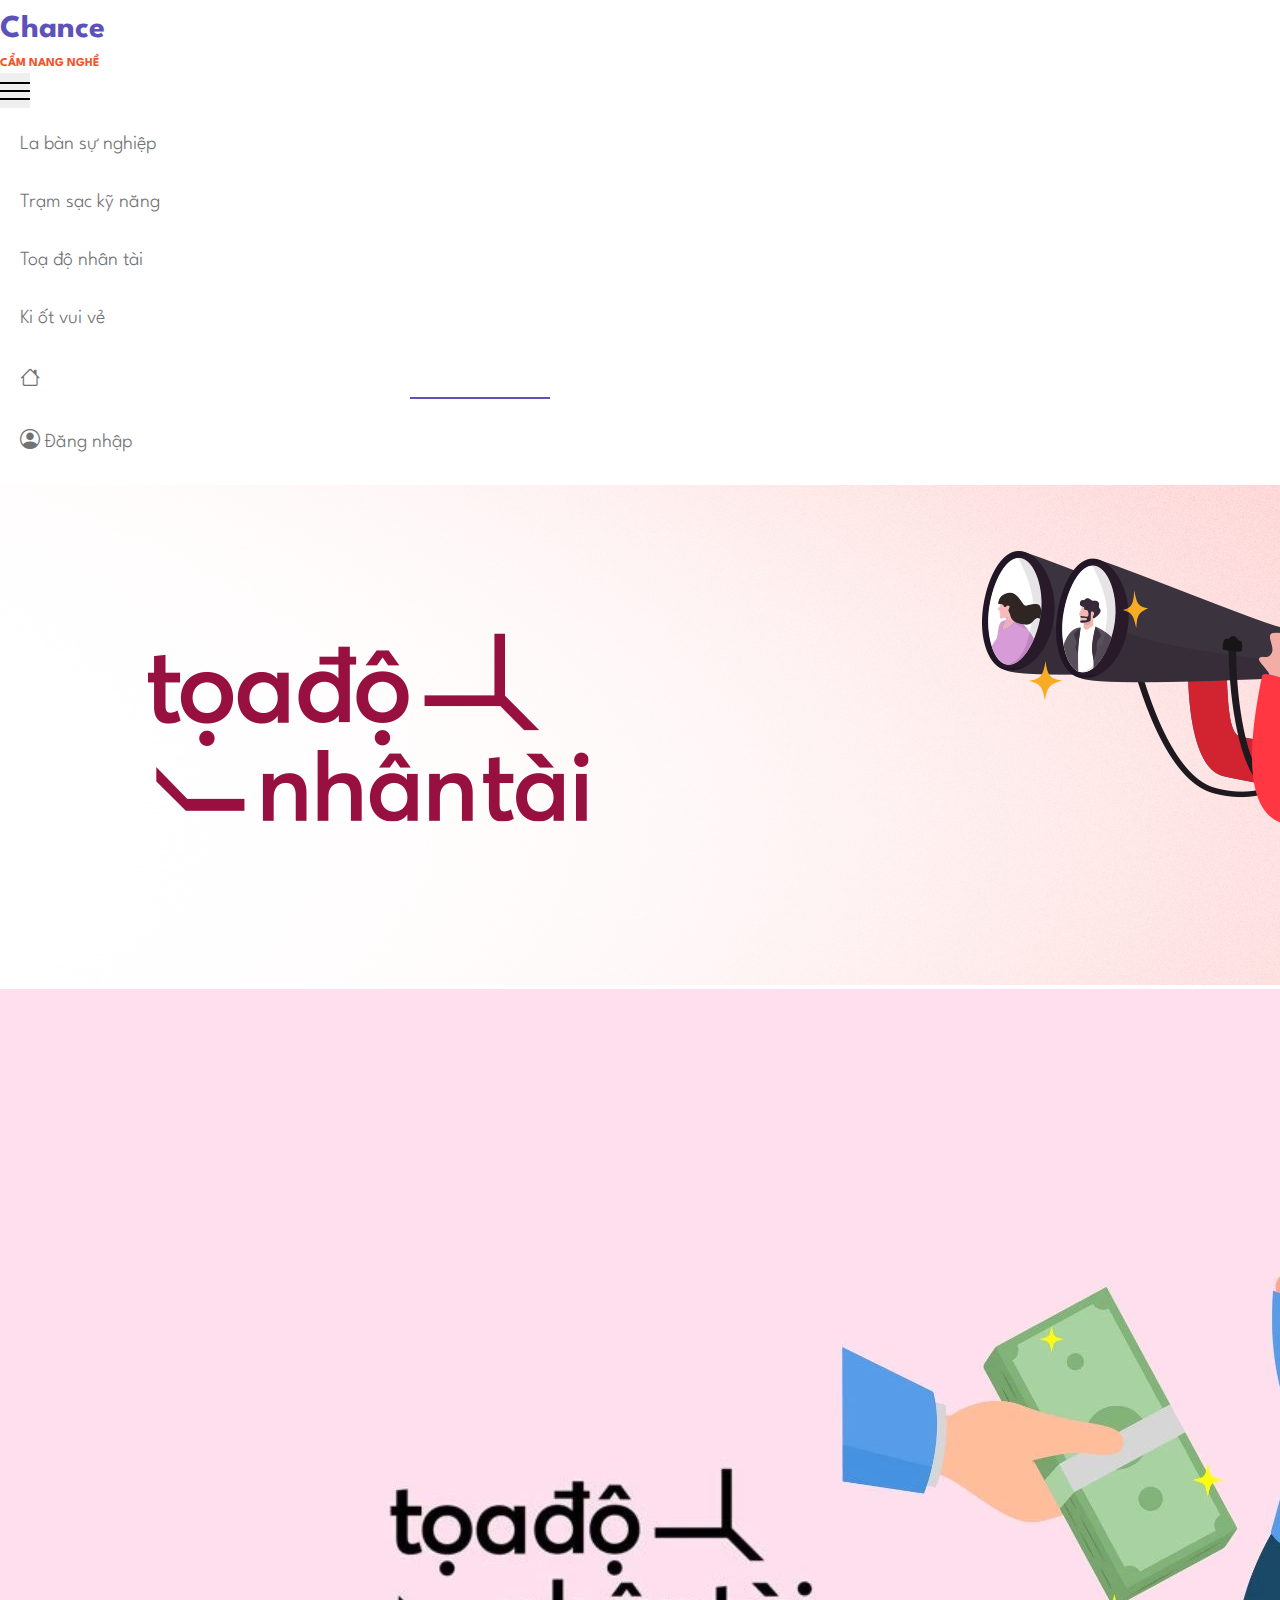
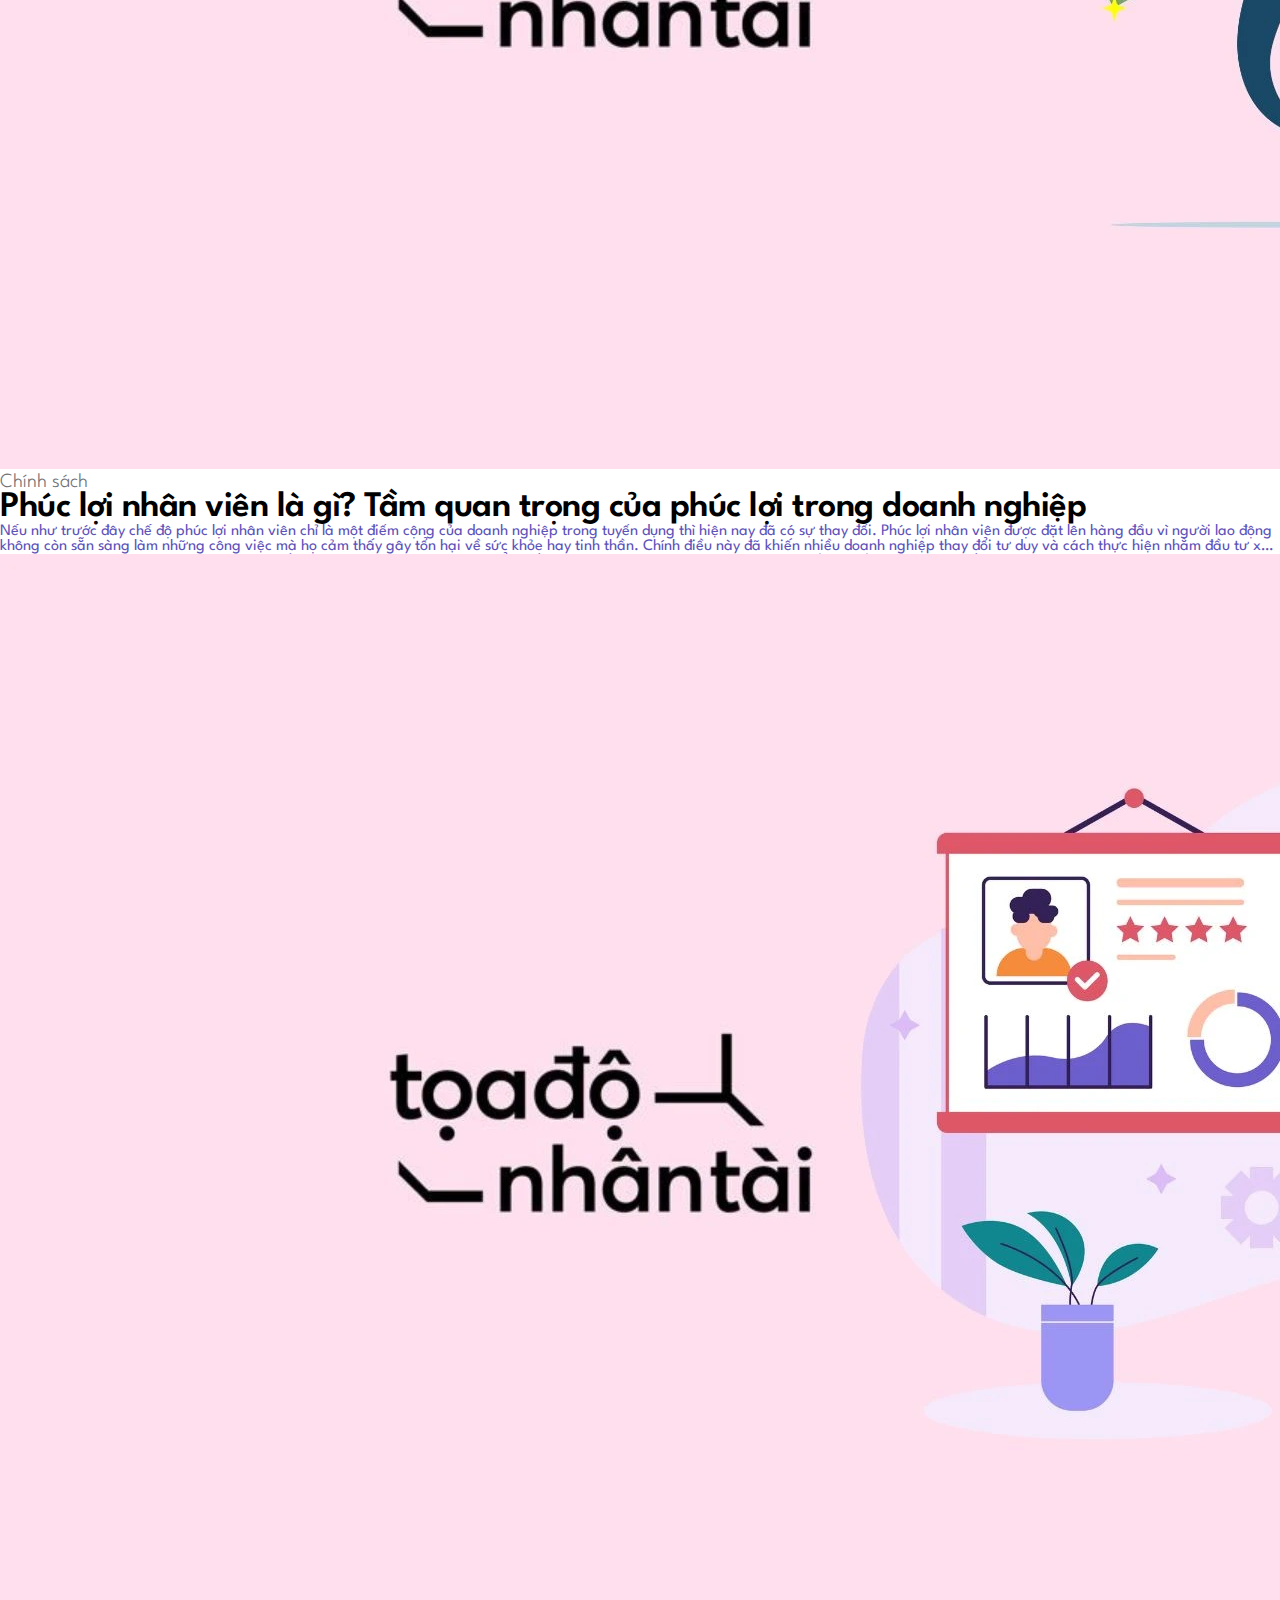
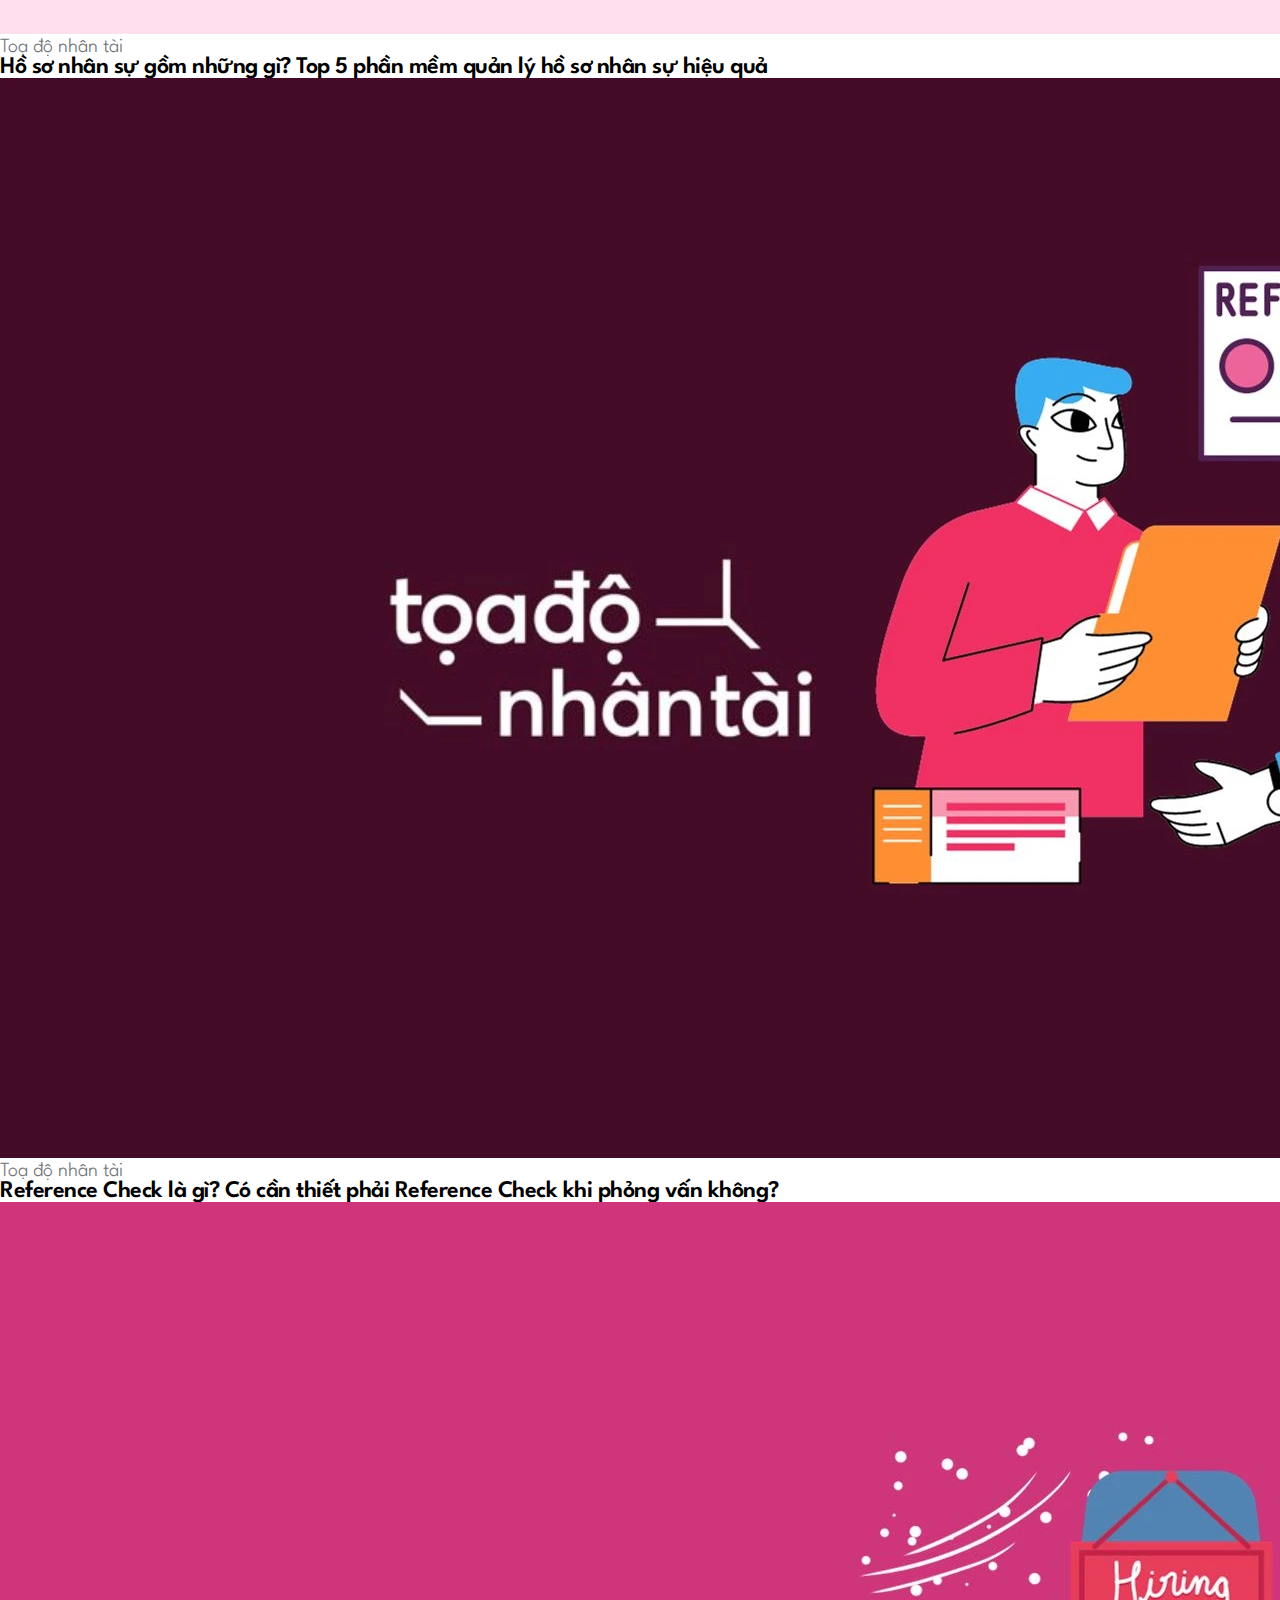
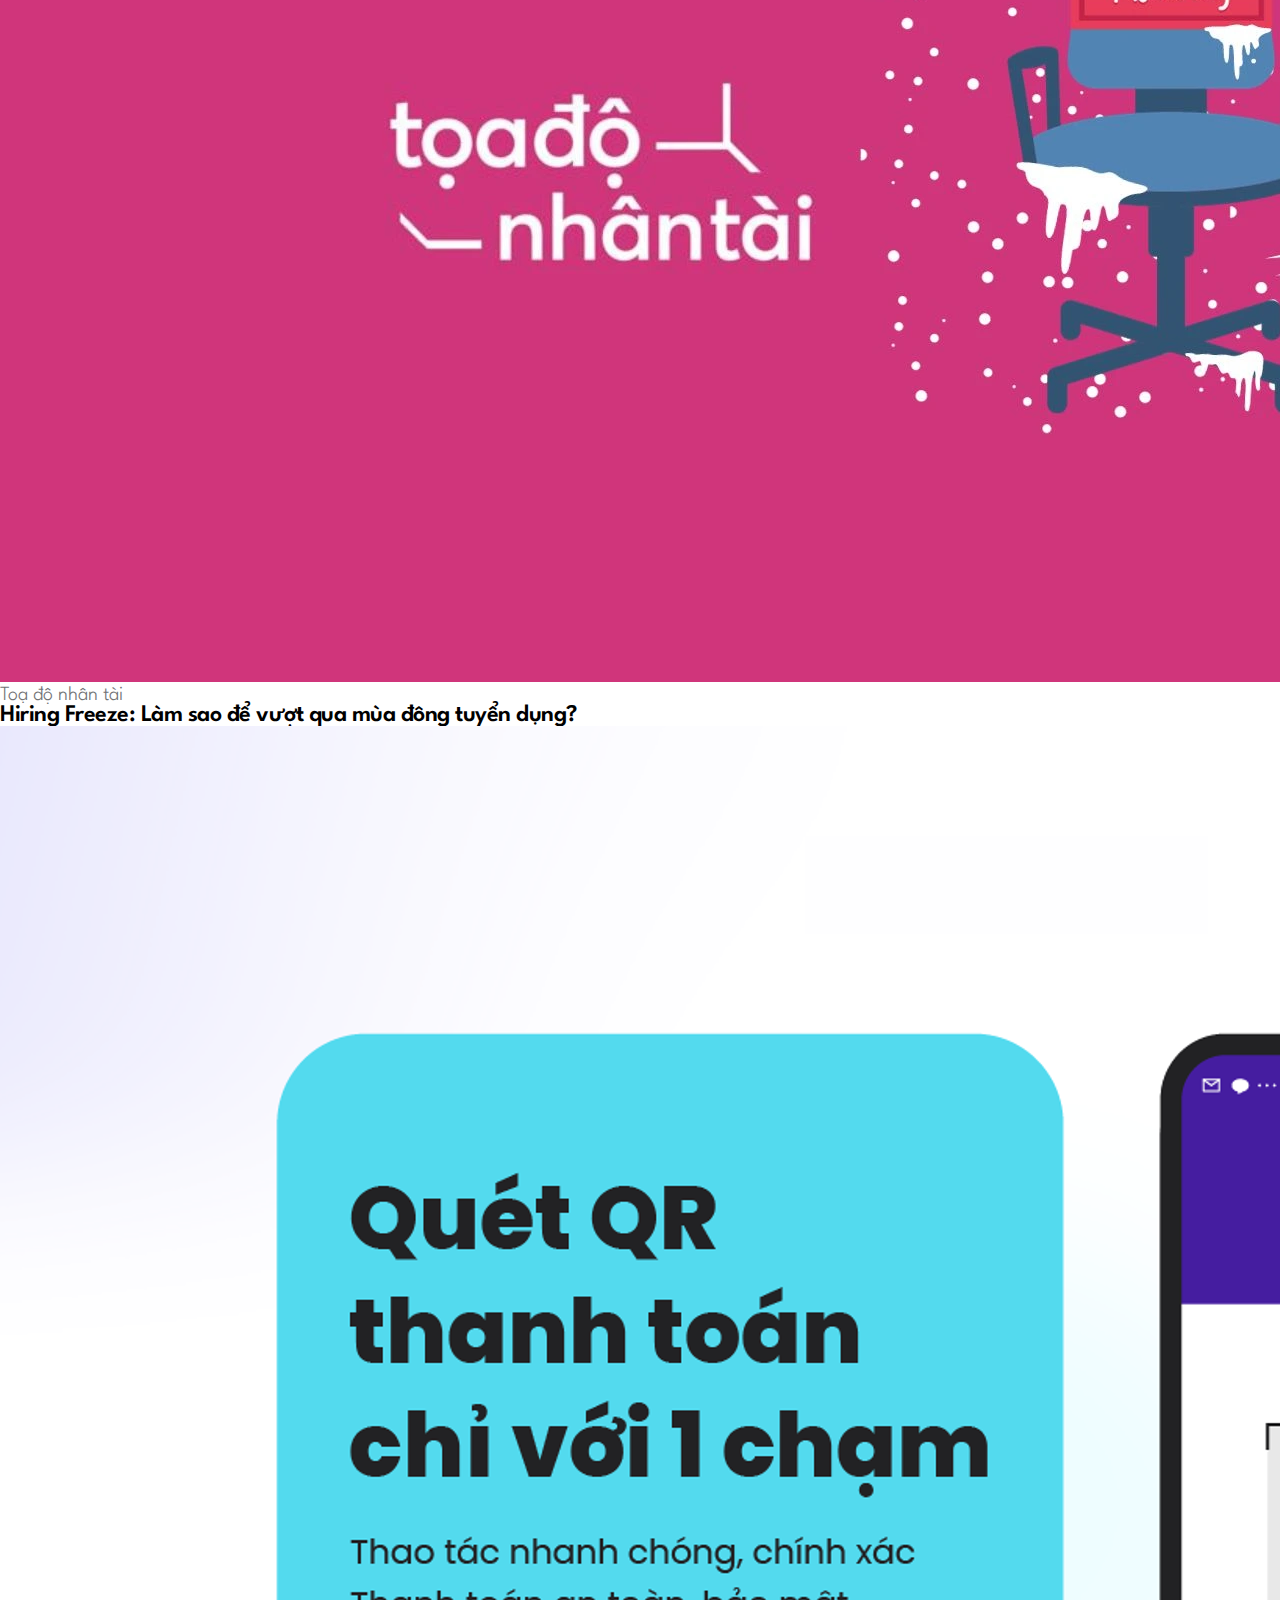
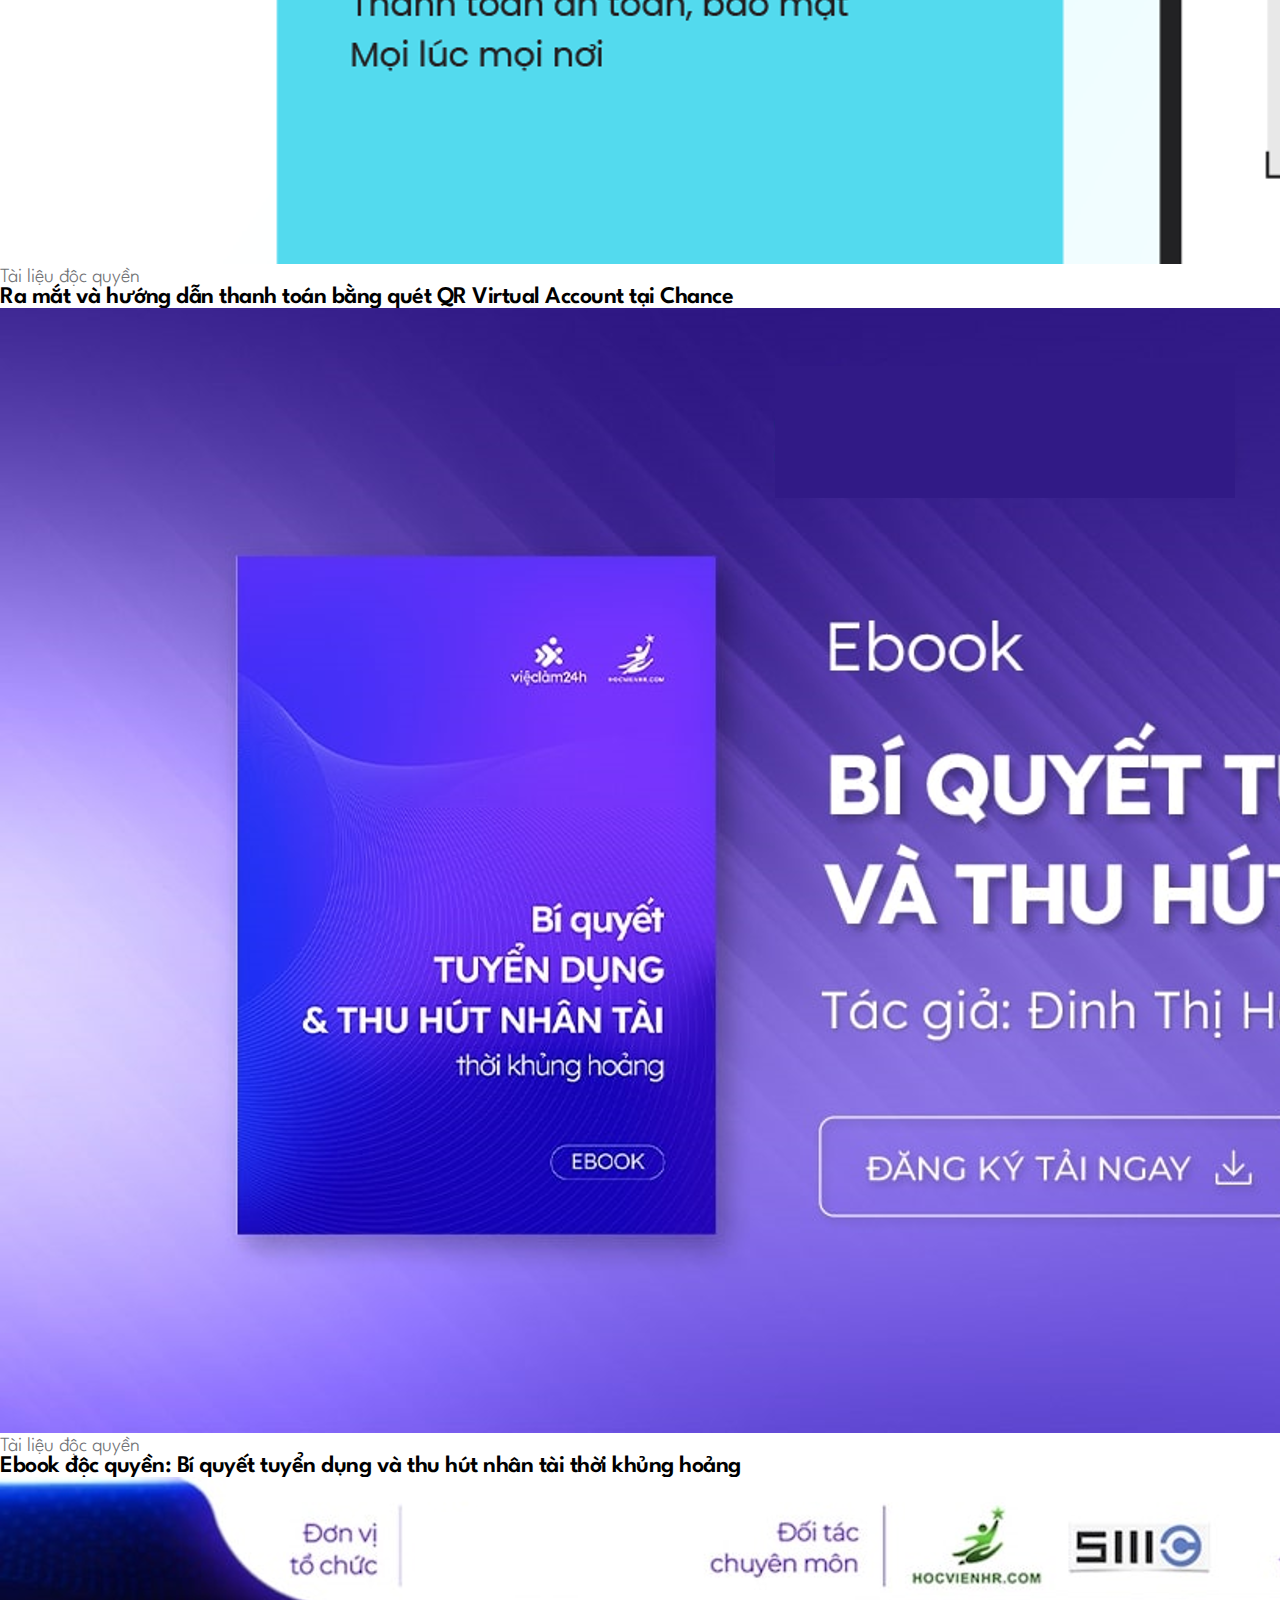
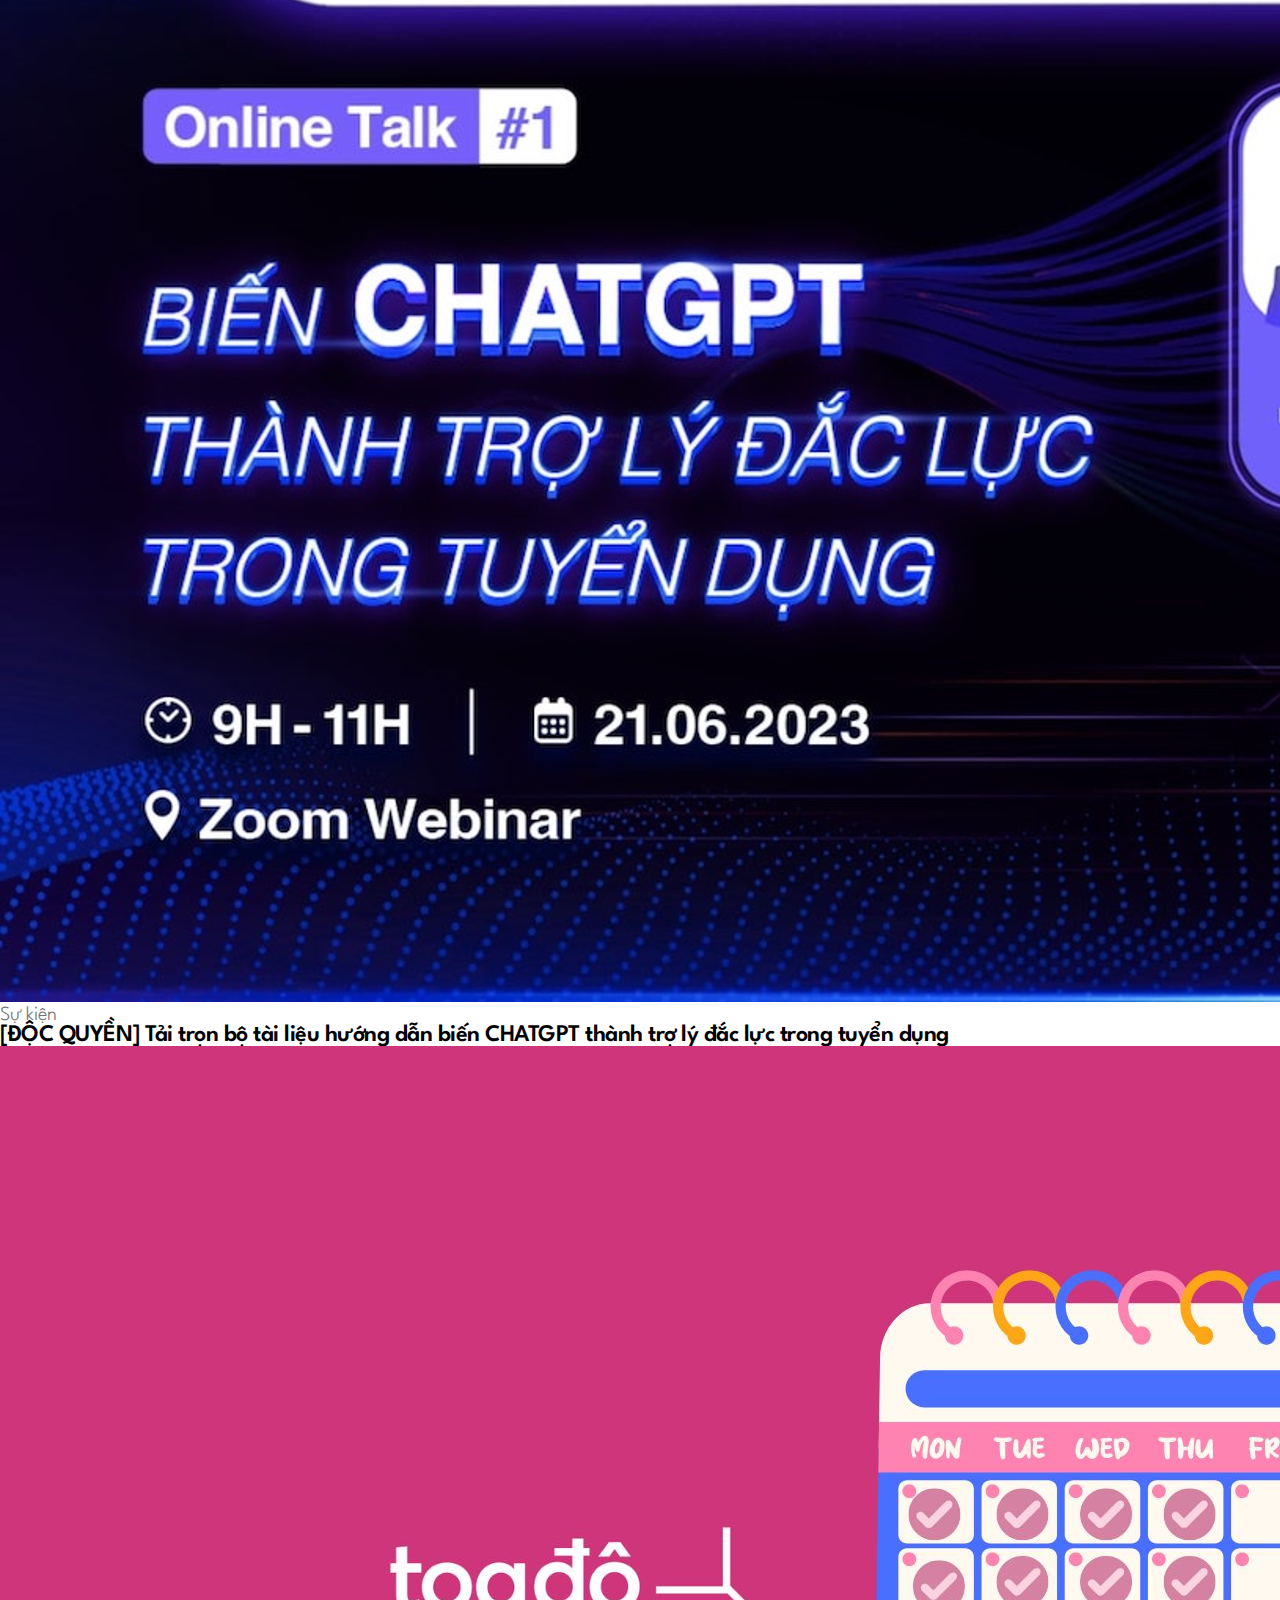
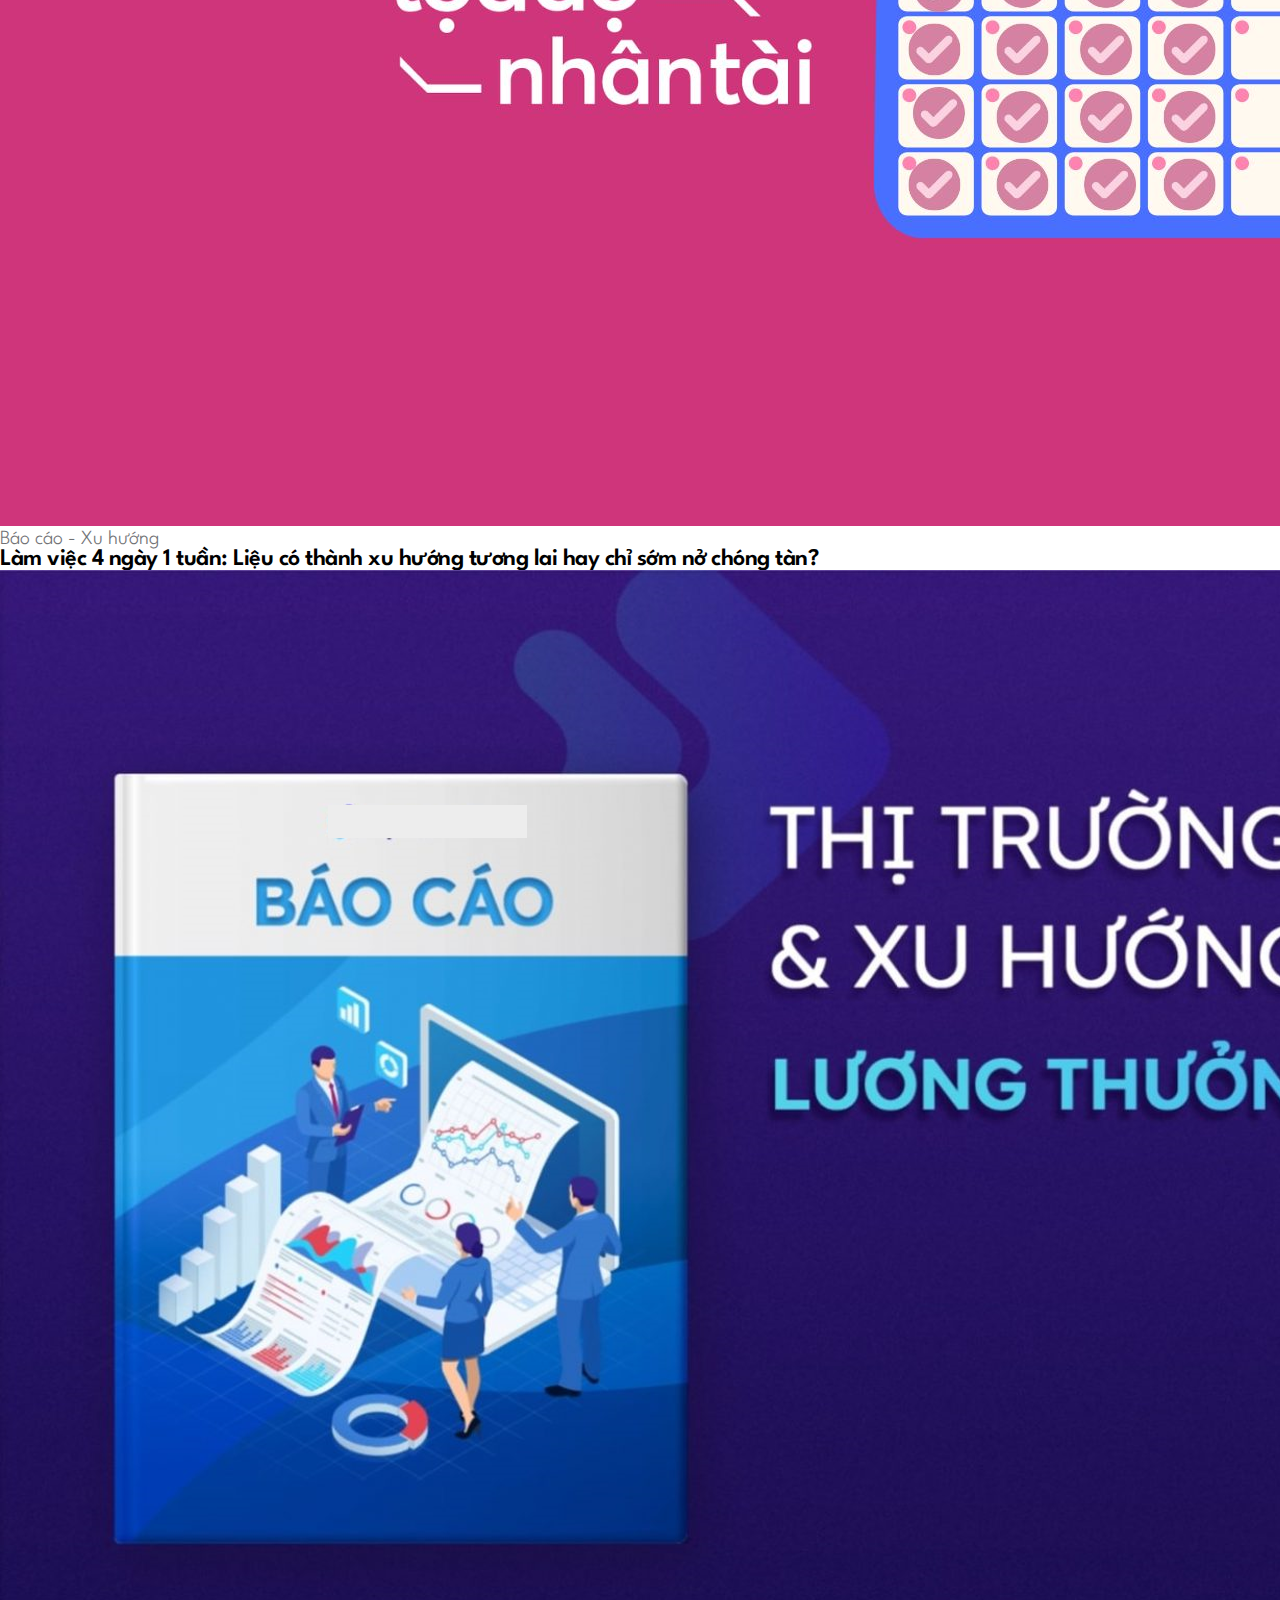
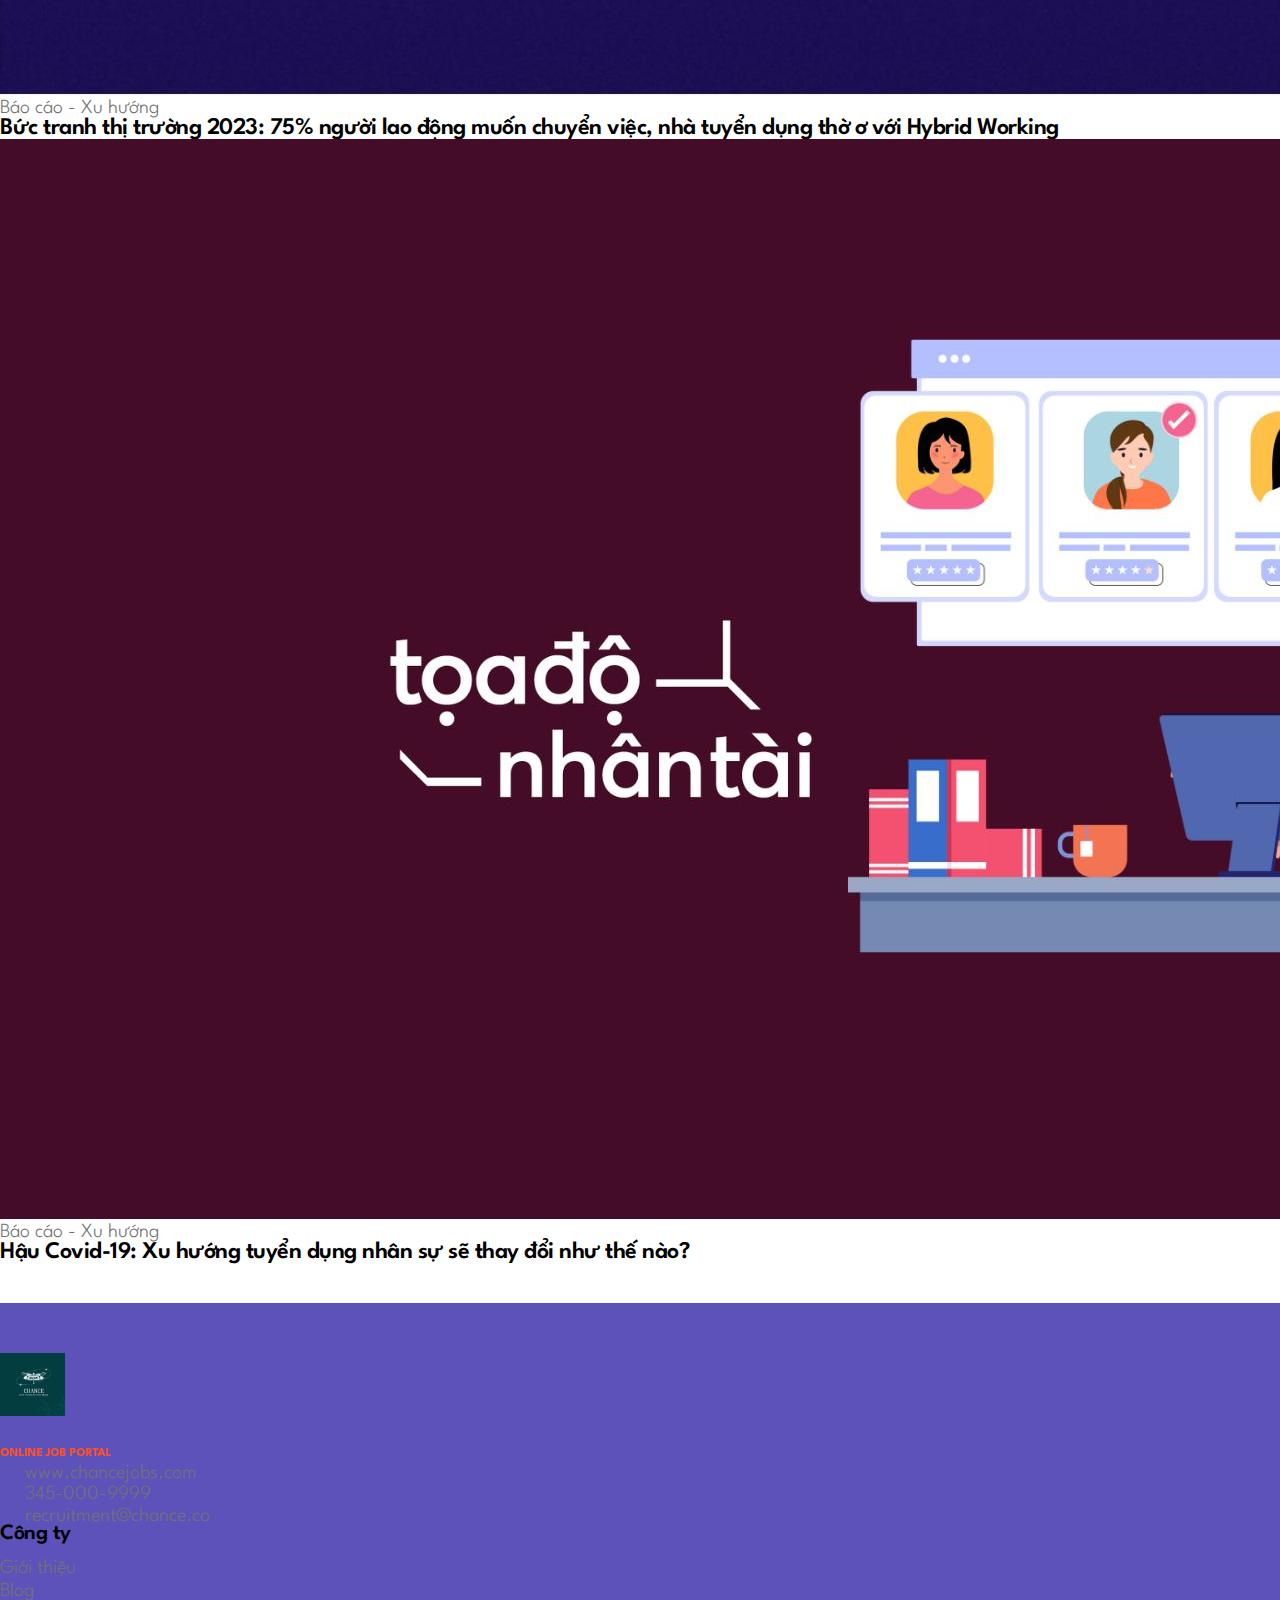
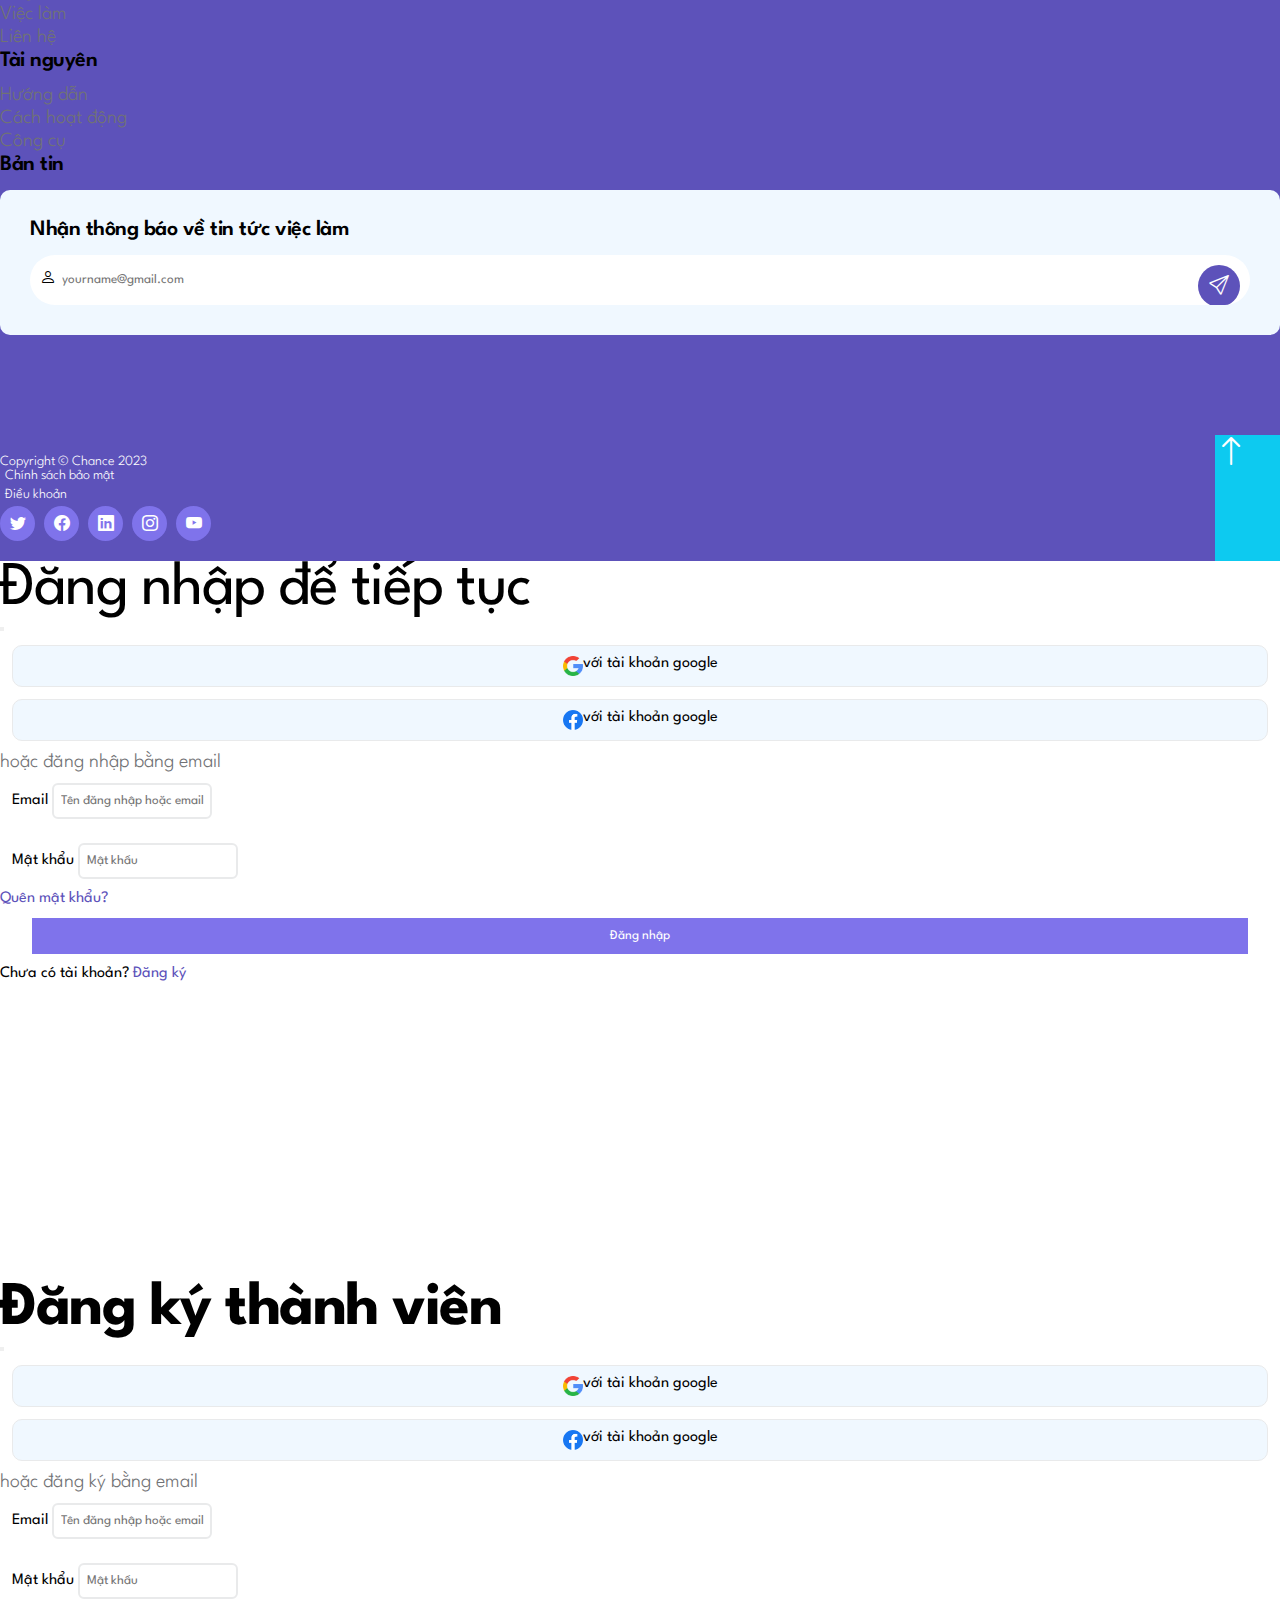
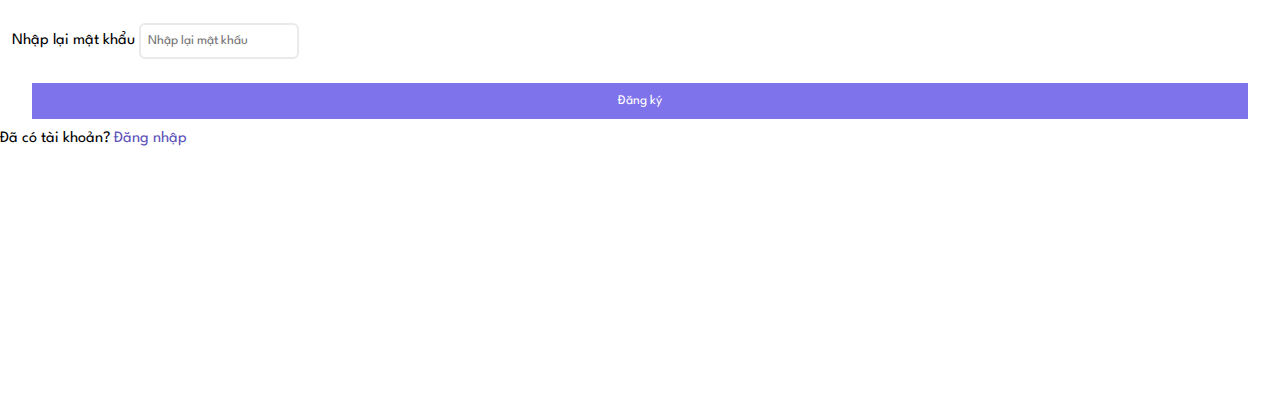
<file: toa-do-nhan-tai.html>
<!doctype html>
<html lang="en">
    <head>
        <meta charset="utf-8">
        <meta name="viewport" content="width=device-width, initial-scale=1">

        <meta name="description" content="">
        <meta name="author" content="">
        <link rel="icon" type="image" href="./images/Logo-Chance.png">

        <title>Chance-Website tuyển dụng hàng đầu</title>

        <!-- CSS FILES -->
        <link rel="stylesheet" href="https://cdnjs.cloudflare.com/ajax/libs/font-awesome/6.4.2/css/all.min.css" integrity="sha512-z3gLpd7yknf1YoNbCzqRKc4qyor8gaKU1qmn+CShxbuBusANI9QpRohGBreCFkKxLhei6S9CQXFEbbKuqLg0DA==" crossorigin="anonymous" referrerpolicy="no-referrer" />

        <link rel="stylesheet" href="https://fonts.googleapis.com/css2?family=League+Spartan:wght@100;300;400;600;700&display=swap" >

        <link rel="stylesheet" href="https://cdn.jsdelivr.net/npm/bootstrap@5.3.2/dist/css/bootstrap.min.css" integrity="sha384-T3c6CoIi6uLrA9TneNEoa7RxnatzjcDSCmG1MXxSR1GAsXEV/Dwwykc2MPK8M2HN" crossorigin="anonymous">
        
        <link rel="stylesheet" href="https://cdn.jsdelivr.net/npm/bootstrap-icons@1.11.1/font/bootstrap-icons.css">

        <link rel="stylesheet" href="css/base.css">

        <link rel="stylesheet" href="css/main.css">

        <link rel="stylesheet" href="css/responsive.css">
        
    </head>
    
    <body class="toa-do-nhan-tai-page" id="top">

        <!-- Thanh header -->
        <nav class="navbar p-1 navbar-expand-lg">
            <div class="container">
                <a class="navbar-brand d-flex align-items-center" href="handbook.html">
                    <div class="d-flex flex-column">
                        <strong class="logo-text">Chance</strong>
                        <small class="logo-slogan">Cẩm nang nghề</small>
                    </div>
                </a>

                <button class="navbar-toggler" type="button" data-bs-toggle="collapse" data-bs-target="#navbarNav" aria-controls="navbarNav" aria-expanded="false" aria-label="Toggle navigation">
                    <span class="navbar-toggler-icon"></span>
                </button>

                <div class="collapse navbar-collapse" id="navbarNav">
                    <ul class="navbar-nav align-items-center ms-lg-5">
                        <li class="nav-item">
                            <a class="nav-link p-3 text-dark fw-normal" href="la-ban-su-nghiep.html">La bàn sự nghiệp</a>
                        </li>

                        <li class="nav-item">
                            <a class="nav-link p-3 text-dark fw-normal" href="tram-sac-ky-nang.html">Trạm sạc kỹ năng</a>
                        </li>

                        <li class="nav-item">
                            <a class="nav-link p-3 text-dark fw-normal" href="toa-do-nhan-tai.html">Toạ độ nhân tài</a>
                        </li>

                        <li class="nav-item">
                            <a class="nav-link p-3 text-dark fw-normal" href="ki-ot-vui-ve.html">Ki ốt vui vẻ</a>
                        </li>

                        <li class="nav-item">
                            <a class="nav-link p-3 text-dark fw-normal" href="index.html"><i class="bi bi-house"></i></a>
                        </li>

                        <li class="nav-item ms-lg-auto">
                            <a class="nav-link handbook-login text-dark p-2 fw-bold" type="button" data-bs-target="#exampleModalToggle" data-bs-toggle="modal"><i class="bi bi-person-circle p-1"></i> Đăng nhập</a>
                        </li>
                    </ul>
                </div>
            </div>
        </nav>

        <!-- Nội dung header -->
        <section class="section-header">
            <div class="container-lg">
                <img src="./images/handbook/toa-do-nhan-tai/Toado-Sannhantai-Banner.png" class="img-fluid mt-lg-2" alt="">
                <a href="#">
                    <div class="row mt-4 w-full">
                        <div class="col-lg-6 ">
                            <img src="./images/handbook/toa-do-nhan-tai/phuc-loi-nhan-vien.webp" class="mt-lg-2 img-fluid rounded-2" alt="">
                        </div>
                        <div class="col-lg-6">
                            <div class="mt-2 w-100 px-3 py-2 d-flex flex-column">
                                <p class="text-uppercase fw-normal fs-5 text-dark m-0">Chính sách</p> 
                                <h3 class="tilte-handbook">Phúc lợi nhân viên là gì? Tầm quan trọng của phúc lợi trong doanh nghiệp</h3>
                                <span class="special-content text-dark fw-lighter fs-5">Nếu như trước đây chế độ phúc lợi nhân viên chỉ là một điểm cộng của doanh nghiệp trong tuyển dụng thì hiện nay đã có sự thay đổi. Phúc lợi nhân viên được đặt lên hàng đầu vì người lao động không còn sẵn sàng làm những công việc mà họ cảm thấy gây tổn hại về sức khỏe hay tinh thần. Chính điều này đã khiến nhiều doanh nghiệp thay đổi tư duy và cách thực hiện nhằm đầu tư xây dựng các chương trình phúc lợi nhân viên tốt hơn. Vậy tại sao lại có sự chuyển biến như vậy? Hãy cùng Chance khám phá về chủ đề này qua bài viết dưới đây.</span>
                            </div>
                        </div>
                    </div>
                </a>
            </div>
            
        </section>

        <!-- Nội dung chính -->
        <section class="section-main">
            <div class="container-lg">
                <div class="row mt-lg-4">
                    <div class="col-lg-4 col-md-4 mt-3">
                        <a href="#" class="handbook-item d-block">
                            <img src="./images/handbook/toa-do-nhan-tai/ho-so-nhan-su.webp" class="img-fluid rounded-3" alt="">
                            <div class="mt-2 w-100 px-3 py-2 d-flex flex-column">
                                <p class="text-uppercase fw-normal fs-6 text-dark m-0">Toạ độ nhân tài</p> 
                                <h5 class="tilte-handbook">Hồ sơ nhân sự gồm những gì? Top 5 phần mềm quản lý hồ sơ nhân sự hiệu quả</h5>
                            </div>
                        </a>
                    </div>
                    <div class="col-lg-4 col-md-4 mt-3">
                        <a href="#" class="handbook-item d-block">
                            <img src="./images/handbook/toa-do-nhan-tai/reference-check.webp" class="img-fluid rounded-3" alt="">
                            <div class="mt-2 w-100 px-3 py-2 d-flex flex-column">
                                <p class="text-uppercase fw-normal fs-6 text-dark m-0">Toạ độ nhân tài</p> 
                                <h5 class="tilte-handbook">Reference Check là gì? Có cần thiết phải Reference Check khi phỏng vấn không?</h5>
                            </div>
                        </a>
                    </div>
                    <div class="col-lg-4 col-md-4 mt-3">
                        <a href="#" class="handbook-item d-block">
                            <img src="./images/handbook/toa-do-nhan-tai/Hiring-freeze-.webp" class="img-fluid rounded-3" alt="">
                            <div class="mt-2 w-100 px-3 py-2 d-flex flex-column">
                                <p class="text-uppercase fw-normal fs-6 text-dark m-0">Toạ độ nhân tài</p> 
                                <h5 class="tilte-handbook">Hiring Freeze: Làm sao để vượt qua mùa đông tuyển dụng?</h5>
                                
                            </div>
                        </a>
                    </div>
                    <div class="col-lg-4 col-md-4 mt-3">
                        <a href="#" class="handbook-item d-block">
                            <img src="./images/handbook/toa-do-nhan-tai/qr-thanh-toan.png" class="img-fluid rounded-3" alt="">
                            <div class="mt-2 w-100 px-3 py-2 d-flex flex-column">
                                <p class="text-uppercase fw-normal fs-6 text-dark m-0">Tài liệu độc quyền</p> 
                                <h5 class="tilte-handbook">Ra mắt và hướng dẫn thanh toán bằng quét QR Virtual Account tại Chance</h5>
                            </div>
                        </a>
                    </div>
                    <div class="col-lg-4 col-md-4 mt-3">
                        <a href="#" class="handbook-item d-block">
                            <img src="./images/handbook/toa-do-nhan-tai/ebook-doc-quyen.png" class="img-fluid rounded-3" alt="">
                            <div class="mt-2 w-100 px-3 py-2 d-flex flex-column">
                                <p class="text-uppercase fw-normal fs-6 text-dark m-0">Tài liệu độc quyền</p> 
                                <h5 class="tilte-handbook">Ebook độc quyền: Bí quyết tuyển dụng và thu hút nhân tài thời khủng hoảng</h5>
                            </div>
                        </a>
                    </div>
                    <div class="col-lg-4 col-md-4 mt-3">
                        <a href="#" class="handbook-item d-block">
                            <img src="./images/handbook/toa-do-nhan-tai/bien-chatgpt-thanh-tro-ly.png" class="img-fluid rounded-3" alt="">
                            <div class="mt-2 w-100 px-3 py-2 d-flex flex-column">
                                <p class="text-uppercase fw-normal fs-6 text-dark m-0">Sự kiện</p> 
                                <h5 class="tilte-handbook">[ĐỘC QUYỀN] Tải trọn bộ tài liệu hướng dẫn biến CHATGPT thành trợ lý đắc lực trong tuyển dụng</h5>
                                
                            </div>
                        </a>
                    </div>
                    <div class="col-lg-4 col-md-4 mt-3">
                        <a href="#" class="handbook-item d-block">
                            <img src="./images/handbook/toa-do-nhan-tai/làm-4-ngày-1-tuần.jpg" class="img-fluid rounded-3" alt="">
                            <div class="mt-2 w-100 px-3 py-2 d-flex flex-column">
                                <p class="text-uppercase fw-normal fs-6 text-dark m-0">Báo cáo - Xu hướng</p> 
                                <h5 class="tilte-handbook">Làm việc 4 ngày 1 tuần: Liệu có thành xu hướng tương lai hay chỉ sớm nở chóng tàn?</h5>
                            </div>
                        </a>
                    </div>
                    <div class="col-lg-4 col-md-4 mt-3">
                        <a href="#" class="handbook-item d-block">
                            <img src="./images/handbook/toa-do-nhan-tai/thi-truong-tuyen-dung.png" class="img-fluid rounded-3" alt="">
                            <div class="mt-2 w-100 px-3 py-2 d-flex flex-column">
                                <p class="text-uppercase fw-normal fs-6 text-dark m-0">Báo cáo - Xu hướng</p> 
                                <h5 class="tilte-handbook">Bức tranh thị trường 2023: 75% người lao động muốn chuyển việc, nhà tuyển dụng thờ ơ với Hybrid Working</h5>
                            </div>
                        </a>
                    </div>
                    <div class="col-lg-4 col-md-4 mt-3">
                        <a href="#" class="handbook-item d-block">
                            <img src="./images/handbook/toa-do-nhan-tai/tuyển-dụng-hậu-covid-19.jpg" class="img-fluid rounded-3" alt="">
                            <div class="mt-2 w-100 px-3 py-2 d-flex flex-column">
                                <p class="text-uppercase fw-normal fs-6 text-dark m-0">Báo cáo - Xu hướng</p> 
                                <h5 class="tilte-handbook">Hậu Covid-19: Xu hướng tuyển dụng nhân sự sẽ thay đổi như thế nào?</h5>
                            </div>
                        </a>
                    </div>
                </div>
            </div>
        </section>



        <!-- Footer -->
        <footer class="site-footer">
            <div class="container">
                <div class="row">

                    <div class="col-lg-4 col-md-6 col-12 mb-3">
                        <div class="d-flex align-items-center mb-4">
                            <img src="images/logos/Logo-Chance.png" class="img-fluid logo-image">

                            <div class="d-flex flex-column">
                                <strong class="logo-text text-white">Chance</strong>
                                <small class="logo-slogan">Online Job Portal</small>
                            </div>
                        </div>  

                        <p class="mb-2">
                            <i class="custom-icon bi-globe me-1"></i>

                            <a href="#" class="site-footer-link text-white">
                                www.chancejobs.com
                            </a>
                        </p>

                        <p class="mb-2">
                            <i class="custom-icon bi-telephone me-1"></i>

                            <a href="tel: 345-000-9999" class="site-footer-link text-white">
                                345-000-9999
                            </a>
                        </p>

                        <p>
                            <i class="custom-icon bi-envelope me-1"></i>

                            <a href="mailto:info@yourgmail.com" class="site-footer-link text-white">
                                recruitment@chance.co
                            </a>
                        </p>

                    </div>

                    <div class="col-lg-2 col-md-3 col-6 ms-lg-auto">
                        <h6 class="site-footer-title text-white">Công ty</h6>

                        <ul class="footer-menu ">
                            <li class="footer-menu-item"><a href="#" class="footer-menu-link text-white">Giới thiệu</a></li>

                            <li class="footer-menu-item"><a href="#" class="footer-menu-link text-white">Blog</a></li>

                            <li class="footer-menu-item"><a href="#" class="footer-menu-link text-white">Việc làm</a></li>

                            <li class="footer-menu-item"><a href="#" class="footer-menu-link text-white">Liên hệ</a></li>
                        </ul>
                    </div>

                    <div class="col-lg-2 col-md-3 col-6">
                        <h6 class="site-footer-title text-white">Tài nguyên</h6>

                        <ul class="footer-menu">
                            <li class="footer-menu-item"><a href="#" class="footer-menu-link text-white">Hướng dẫn</a></li>

                            <li class="footer-menu-item"><a href="#" class="footer-menu-link text-white">Cách hoạt động</a></li>

                            <li class="footer-menu-item"><a href="#" class="footer-menu-link text-white">Công cụ</a></li>
                        </ul>
                    </div>

                    <div class="col-lg-4 col-md-8 col-12 mt-3 mt-lg-0">
                        <h6 class="site-footer-title text-white">Bản tin</h6>

                        <form class="custom-form newsletter-form" action="#" method="post" role="form">
                            <h6 class="site-footer-title">Nhận thông báo về tin tức việc làm</h6>

                            <div class="input-group">
                                <span class="input-group-text" id="basic-addon1"><i class="bi-person"></i></span>

                                <input type="text" name="newsletter-name" id="newsletter-name" class="form-control" placeholder="yourname@gmail.com" required>

                                <button type="submit" class="form-control">
                                    <i class="bi-send"></i>
                                </button>
                            </div>
                        </form>
                    </div>

                </div>
            </div>

            <div class="site-footer-bottom">
                <div class="container">
                    <div class="row">

                        <div class="col-lg-4 col-12 d-flex align-items-center">
                            <p class="copyright-text">Copyright © Chance 2023</p>

                            <ul class="footer-menu d-flex">
                                <li class="footer-menu-item"><a href="#" class="footer-menu-link">Chính sách bảo mật</a></li>

                                <li class="footer-menu-item"><a href="#" class="footer-menu-link">Điều khoản</a></li>
                            </ul>
                        </div>

                        <div class="col-lg-5 col-12 mt-2 mt-lg-0">
                            <ul class="social-icon">
                                <li class="social-icon-item">
                                    <a href="#" class="social-icon-link bi-twitter"></a>
                                </li>

                                <li class="social-icon-item">
                                    <a href="#" class="social-icon-link bi-facebook"></a>
                                </li>

                                <li class="social-icon-item">
                                    <a href="#" class="social-icon-link bi-linkedin"></a>
                                </li>

                                <li class="social-icon-item">
                                    <a href="#" class="social-icon-link bi-instagram"></a>
                                </li>

                                <li class="social-icon-item">
                                    <a href="#" class="social-icon-link bi-youtube"></a>
                                </li>
                            </ul>
                        </div>
                        <a class="back-top-icon bi-arrow-up smoothscroll d-flex justify-content-center align-items-center" href="#top"></a>
                    </div>
                </div>
            </div>
        </footer>
        

        <!-- Modal login -->
        <div class="modal fade" id="exampleModalToggle" aria-hidden="true" aria-labelledby="exampleModalToggleLabel" tabindex="-1">
            <div class="modal-dialog modal-dialog-centered">
              <div class="modal-content">
                <div class="modal-header">
                  <h1 class="modal-title fs-5" id="exampleModalToggleLabel">Đăng nhập để tiếp tục</h1>
                  <button type="button" class="btn-close" data-bs-dismiss="modal" aria-label="Close"></button>
                </div>
                <div class="modal-body">
                    <form action="#" class="form-group">
                        <div class="login-flatform d-flex justify-content-center">
                            <a href="https://www.google.com" type="button"">
                                <img src="./images/logos/google.png" class="img-fluid" alt="">
                                <span class="px-2">với tài khoản google</span>
                            </a>
                            <a href="https://www.facebook.com" type="button"">
                                <img src="./images/logos/Facebook_Logo_(2019).png.webp" class="img-fluid" alt="">
                                <span class="px-2">với tài khoản google</span>
                            </a>
                        </div>
                        <p class="text-center text-dark border-top mt-2 pt-2">hoặc đăng nhập bằng email</p>
                        <div class="inp-email d-flex flex-column">
                            <label for="email">Email</label>
                            <input type="email" name="email" id="email" placeholder="Tên đăng nhập hoặc email" required>
                        </div>
                        <div class="inp-password d-flex flex-column">
                            <label for="password">Mật khẩu</label>
                            <input type="password" name="password" id="password" placeholder="Mật khẩu" required>
                        </div>
                        <div class="forgot-password text-end">
                            <a href="#">Quên mật khẩu?</a>
                        </div>
                        <button class="btn-login">Đăng nhập</button>
                    </form>
                </div>
                <div class="modal-footer">
                    <span>Chưa có tài khoản? </span>
                    <a class="text-primary" type="button" data-bs-target="#exampleModalToggle2" data-bs-toggle="modal">Đăng ký</a>
                </div>
              </div>
            </div>
        </div>
        <div class="modal fade" id="exampleModalToggle2" aria-hidden="true" aria-labelledby="exampleModalToggleLabel2" tabindex="-1">
            <div class="modal-dialog modal-dialog-centered">
              <div class="modal-content">
                <div class="modal-header">
                  <h1 class="modal-title fs-5" id="exampleModalToggleLabel2">Đăng ký thành viên</h1>
                  <button type="button" class="btn-close" data-bs-dismiss="modal" aria-label="Close"></button>
                </div>
                <div class="modal-body">
                    <form action="#" class="form-group">
                        <div class="login-flatform d-flex justify-content-center">
                            <a href="https://www.google.com" type="button"">
                                <img src="./images/logos/google.png" class="img-fluid" alt="">
                                <span class="px-2">với tài khoản google</span>
                            </a>
                            <a href="https://www.facebook.com" type="button"">
                                <img src="./images/logos/Facebook_Logo_(2019).png.webp" class="img-fluid" alt="">
                                <span class="px-2">với tài khoản google</span>
                            </a>
                        </div>
                        <p class="text-center text-dark border-top mt-2 pt-2">hoặc đăng ký bằng email</p>
                        <div class="inp-email d-flex flex-column">
                            <label for="email">Email</label>
                            <input type="email" name="email" id="email" placeholder="Tên đăng nhập hoặc email" required>
                        </div>
                        <div class="inp-password d-flex flex-column">
                            <label for="password">Mật khẩu</label>
                            <input type="password" name="password" id="password" placeholder="Mật khẩu" required>
                        </div>
                        <div class="re-password d-flex flex-column">
                            <label for="password">Nhập lại mật khẩu</label>
                            <input type="password" name="password" id="password" placeholder="Nhập lại mật khẩu" required>
                        </div>
                        <button class="btn-login">Đăng ký</button>
                    </form>
                </div>
                <div class="modal-footer">
                    <span>Đã có tài khoản?</span>
                    <a class="text-primary" type="button" data-bs-target="#exampleModalToggle" data-bs-toggle="modal">Đăng nhập</a>
                </div>
              </div>
            </div>
        </div>


        <!-- JAVASCRIPT FILES -->
        <script src="https://code.jquery.com/jquery-3.7.1.js" integrity="sha256-eKhayi8LEQwp4NKxN+CfCh+3qOVUtJn3QNZ0TciWLP4=" crossorigin="anonymous"></script>
        <script src="https://cdn.jsdelivr.net/npm/bootstrap@5.3.2/dist/js/bootstrap.bundle.min.js" integrity="sha384-C6RzsynM9kWDrMNeT87bh95OGNyZPhcTNXj1NW7RuBCsyN/o0jlpcV8Qyq46cDfL" crossorigin="anonymous"></script>
        <script src="js/main.js"></script>
    </body>
</html>
</file>
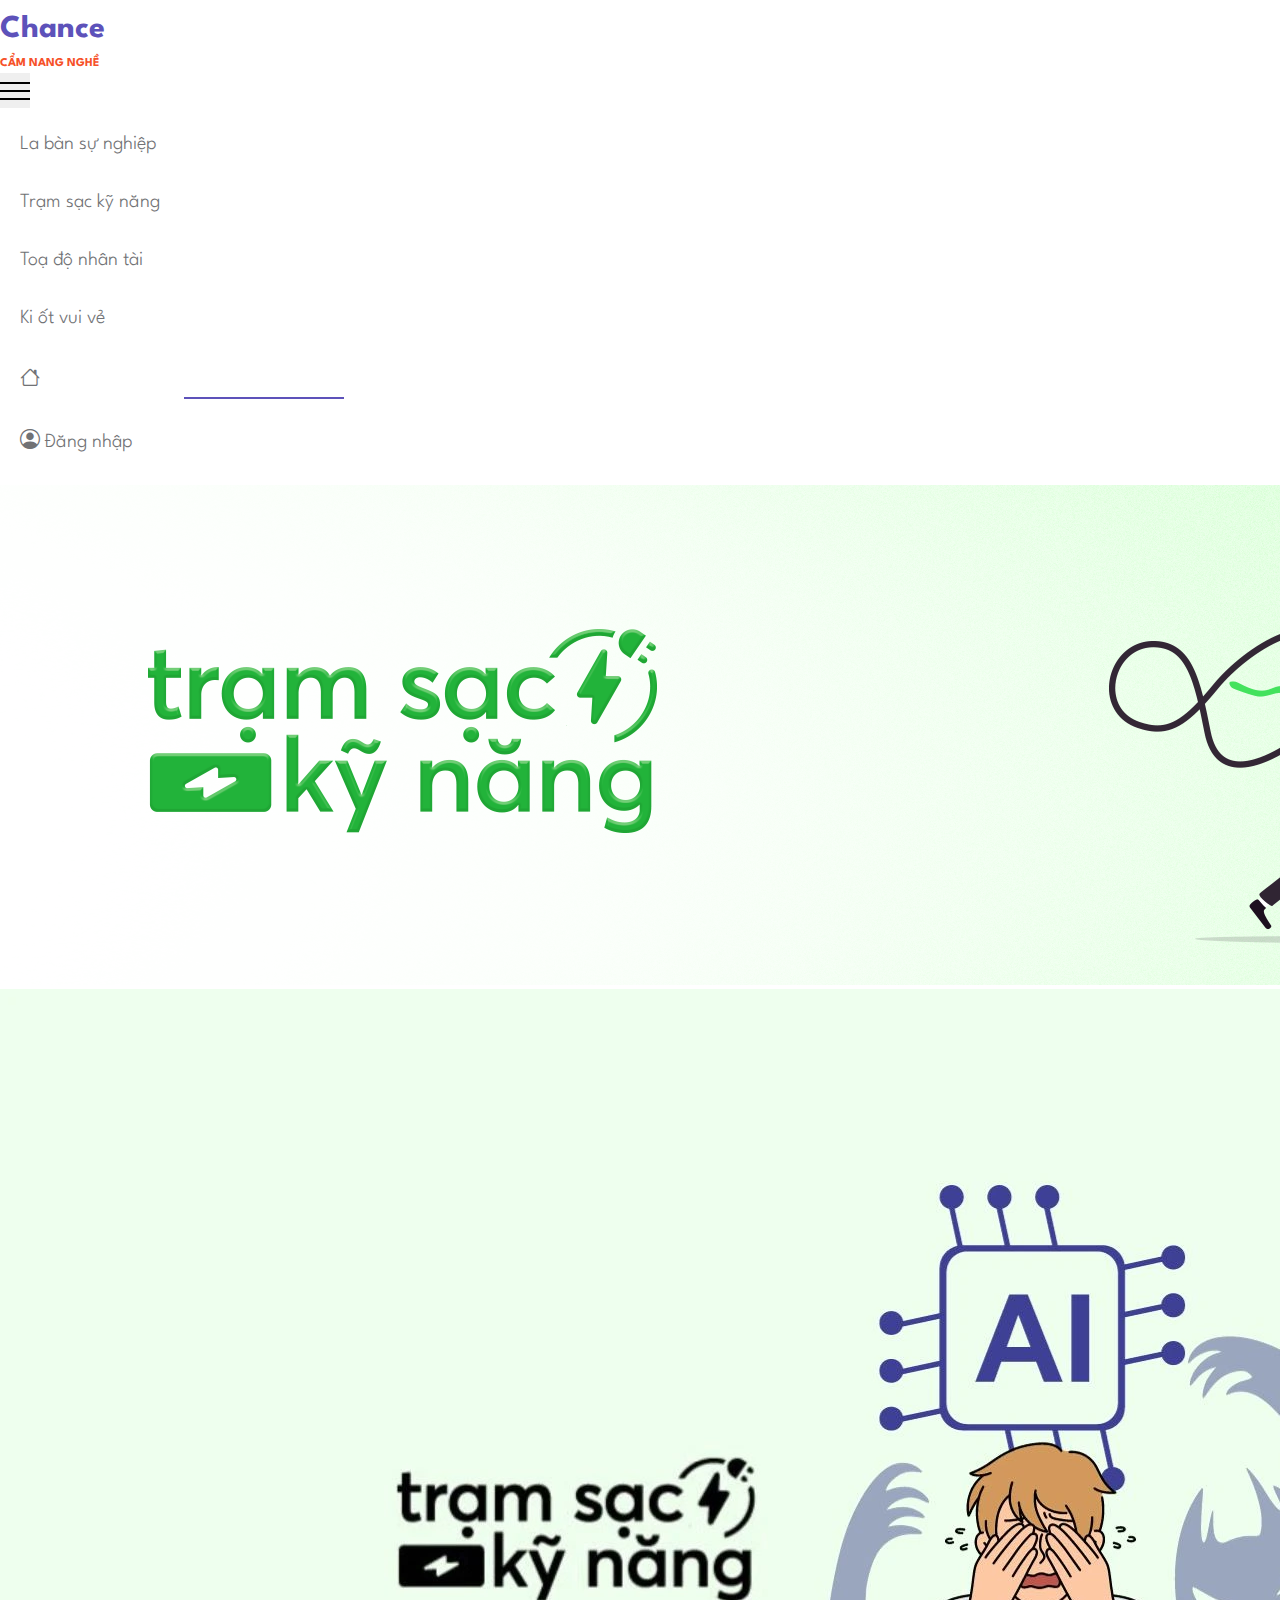
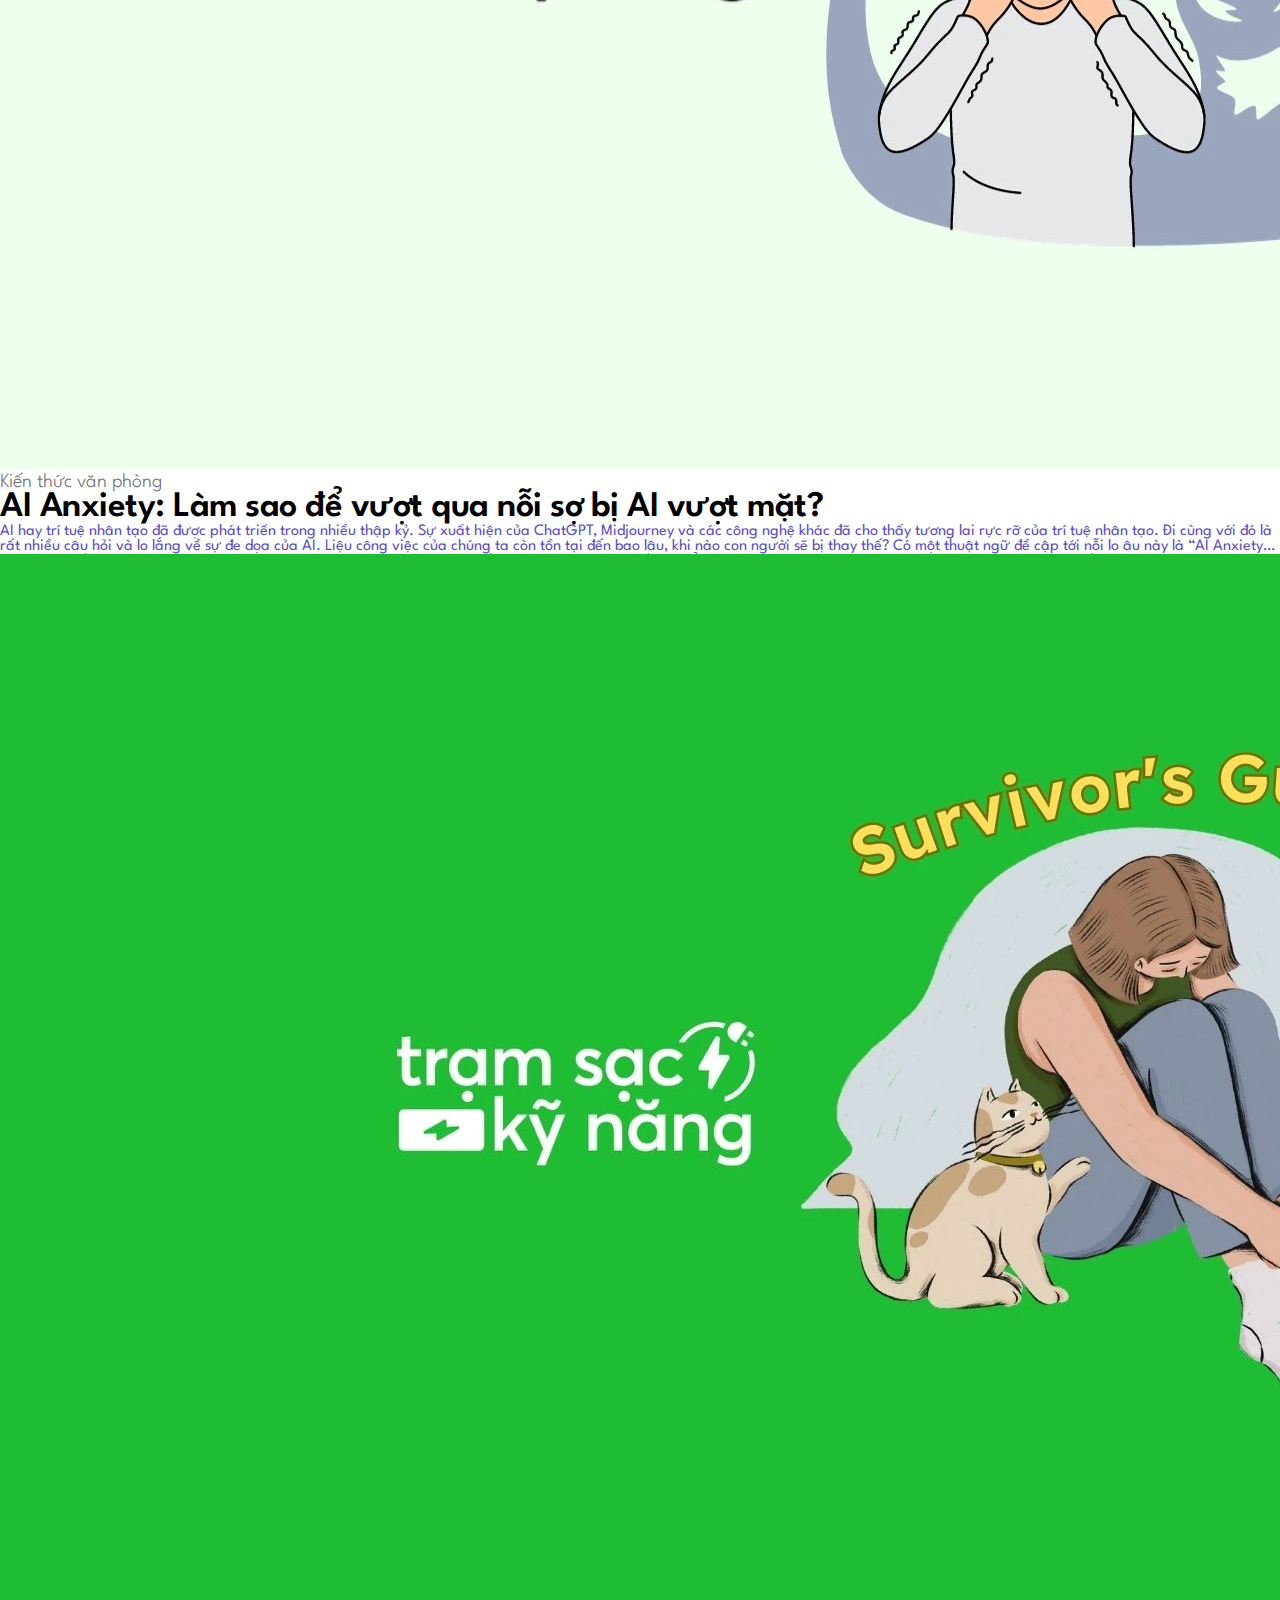
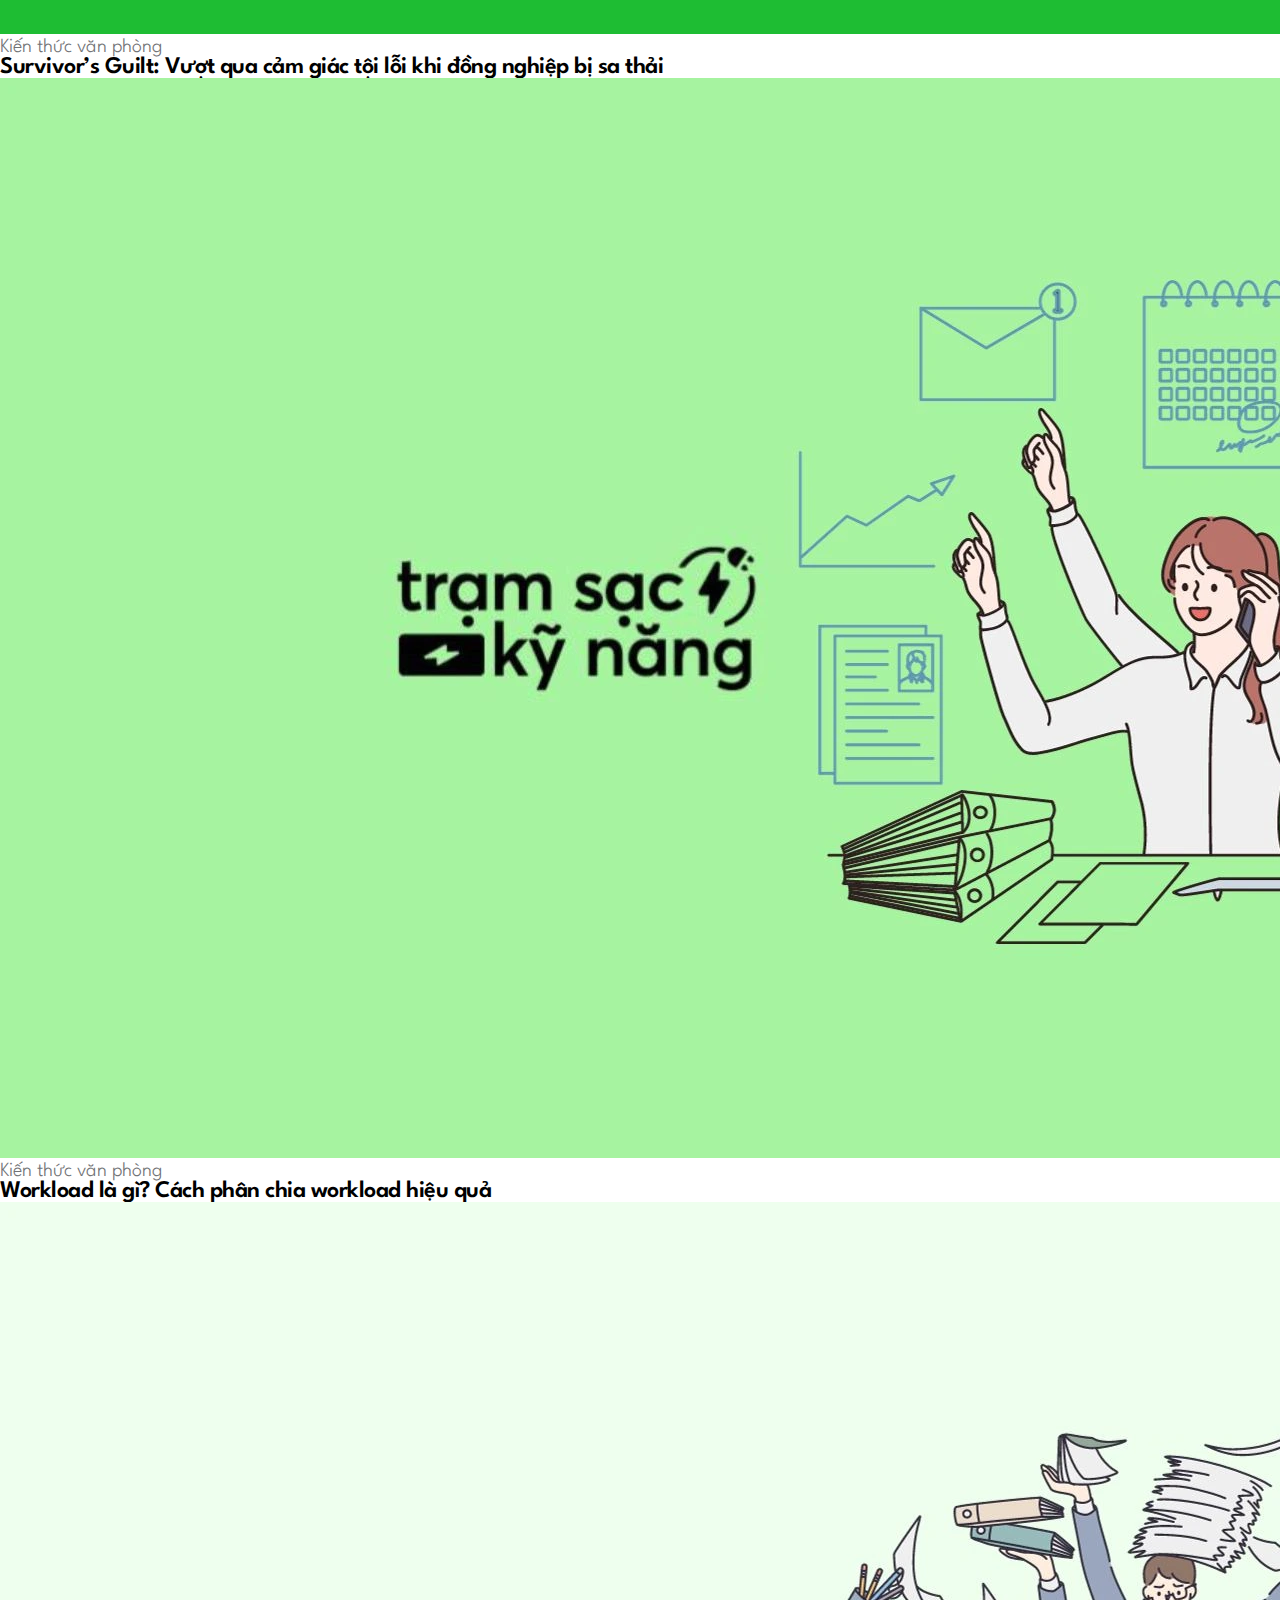
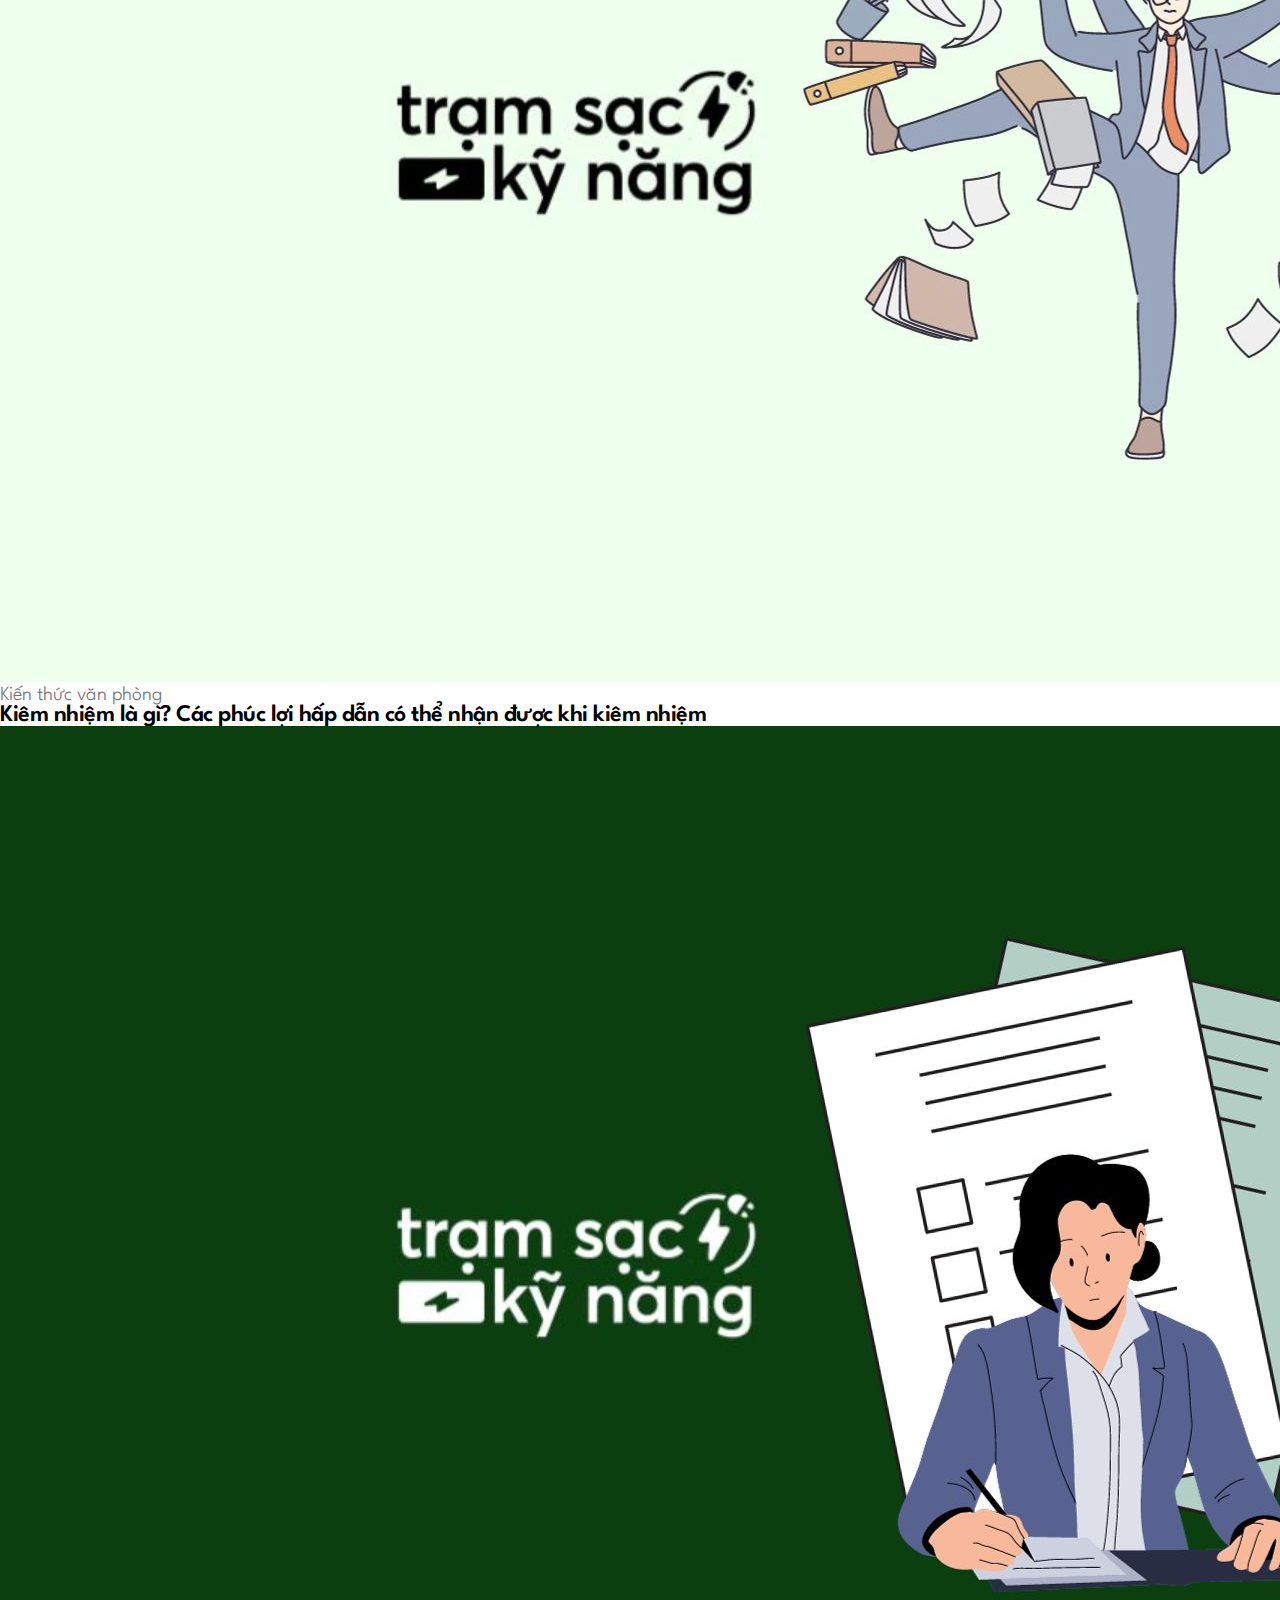
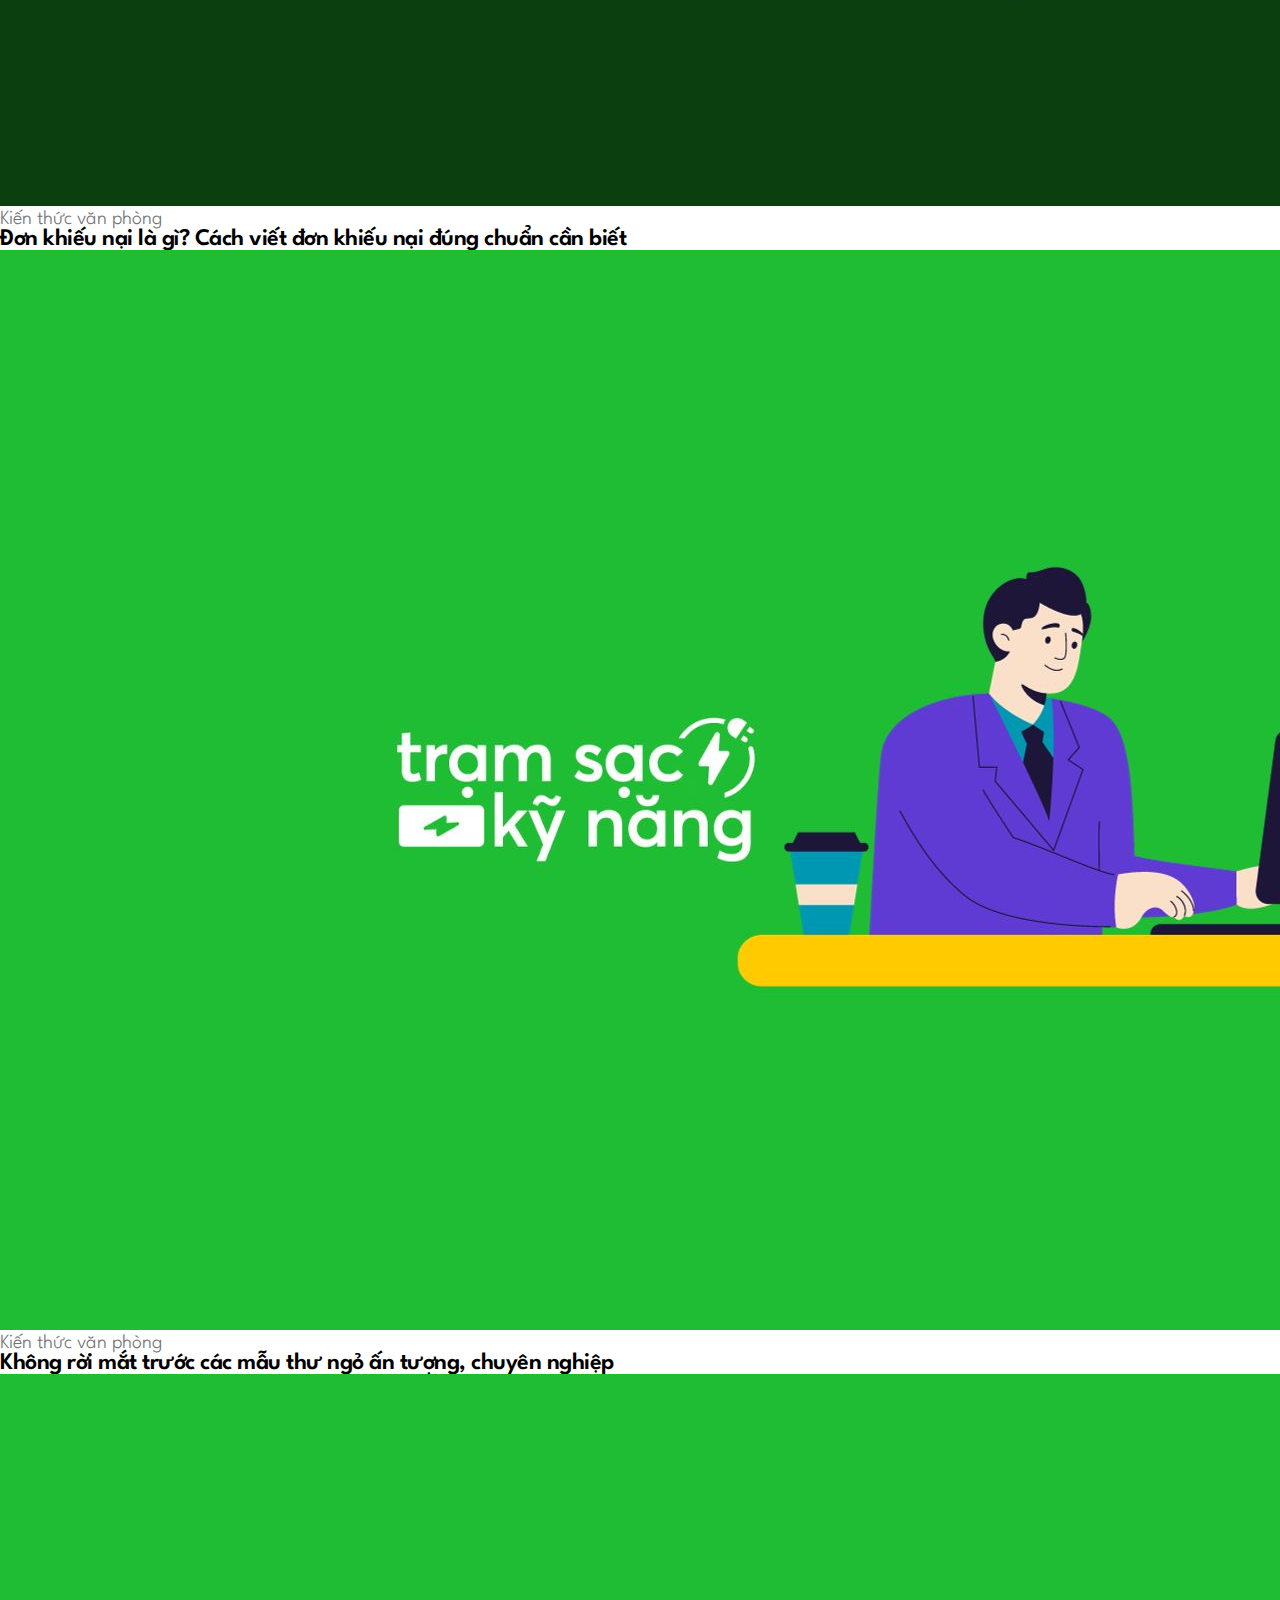
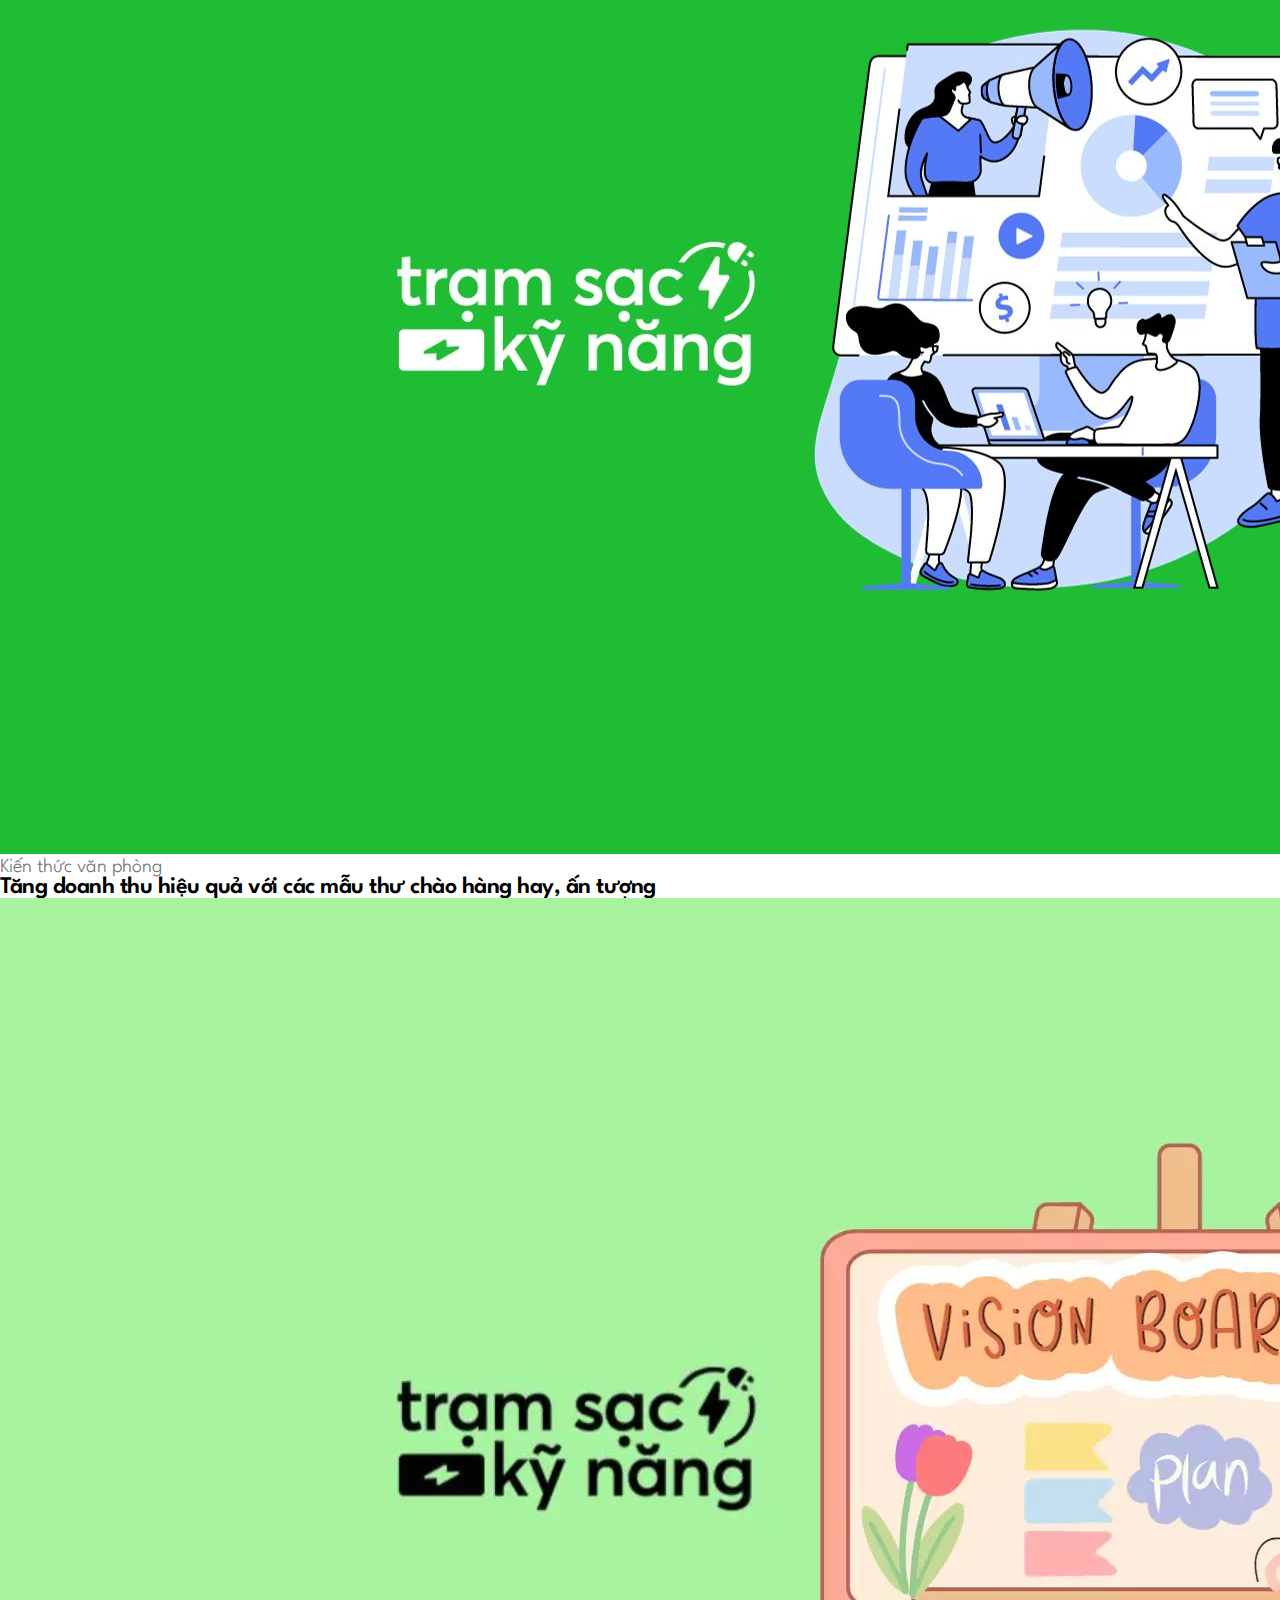
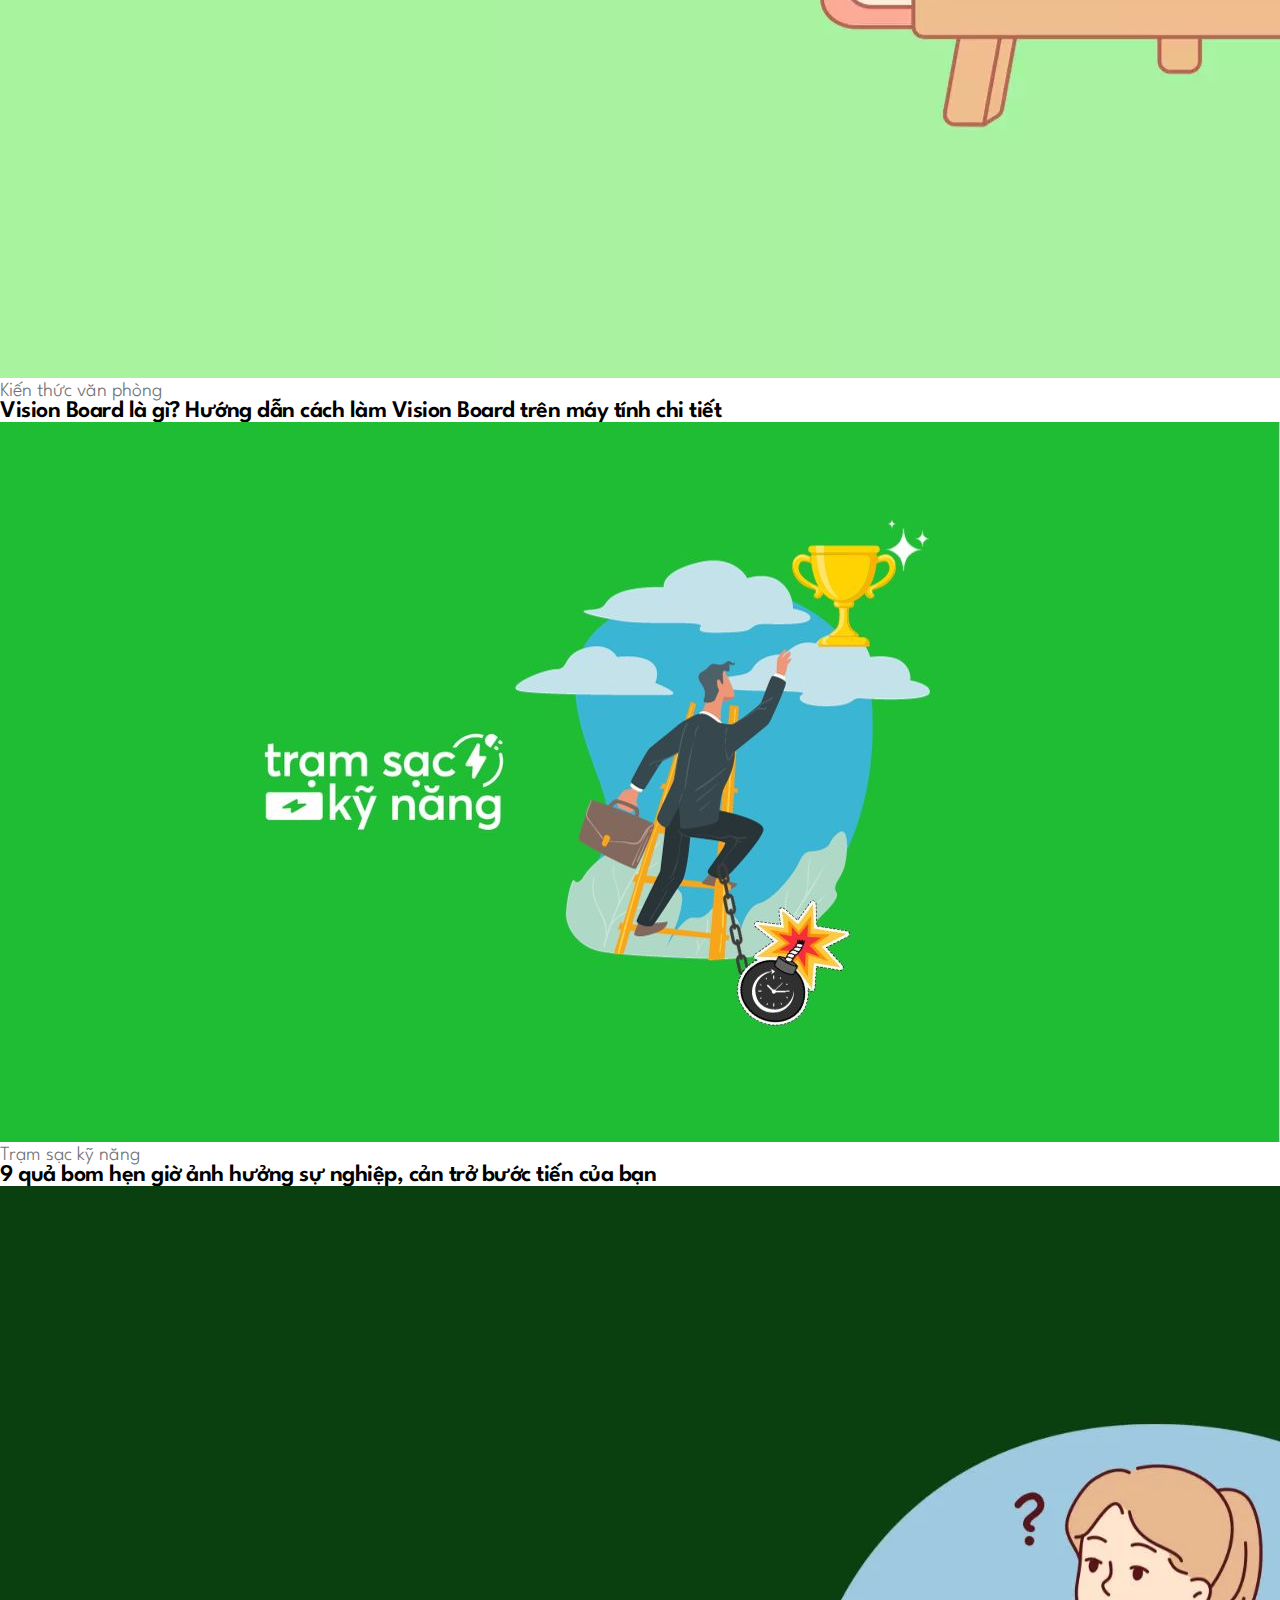
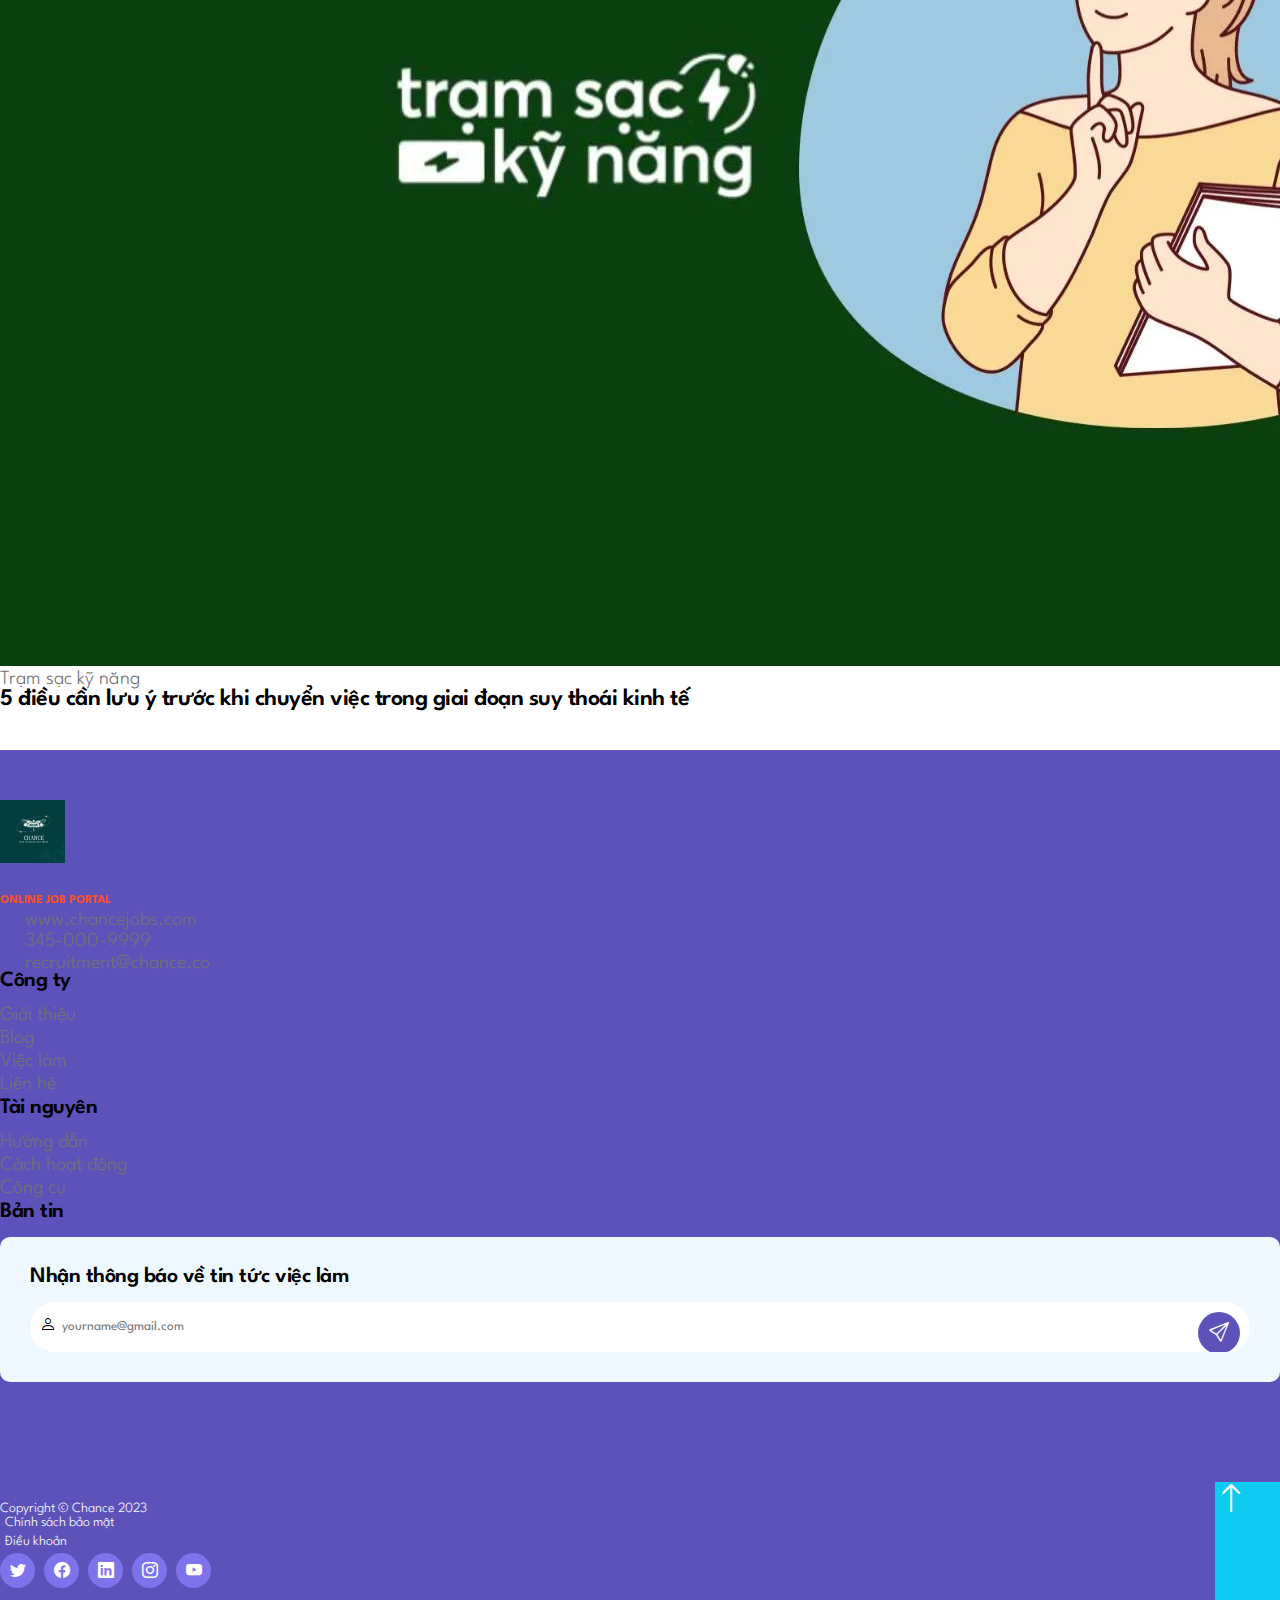
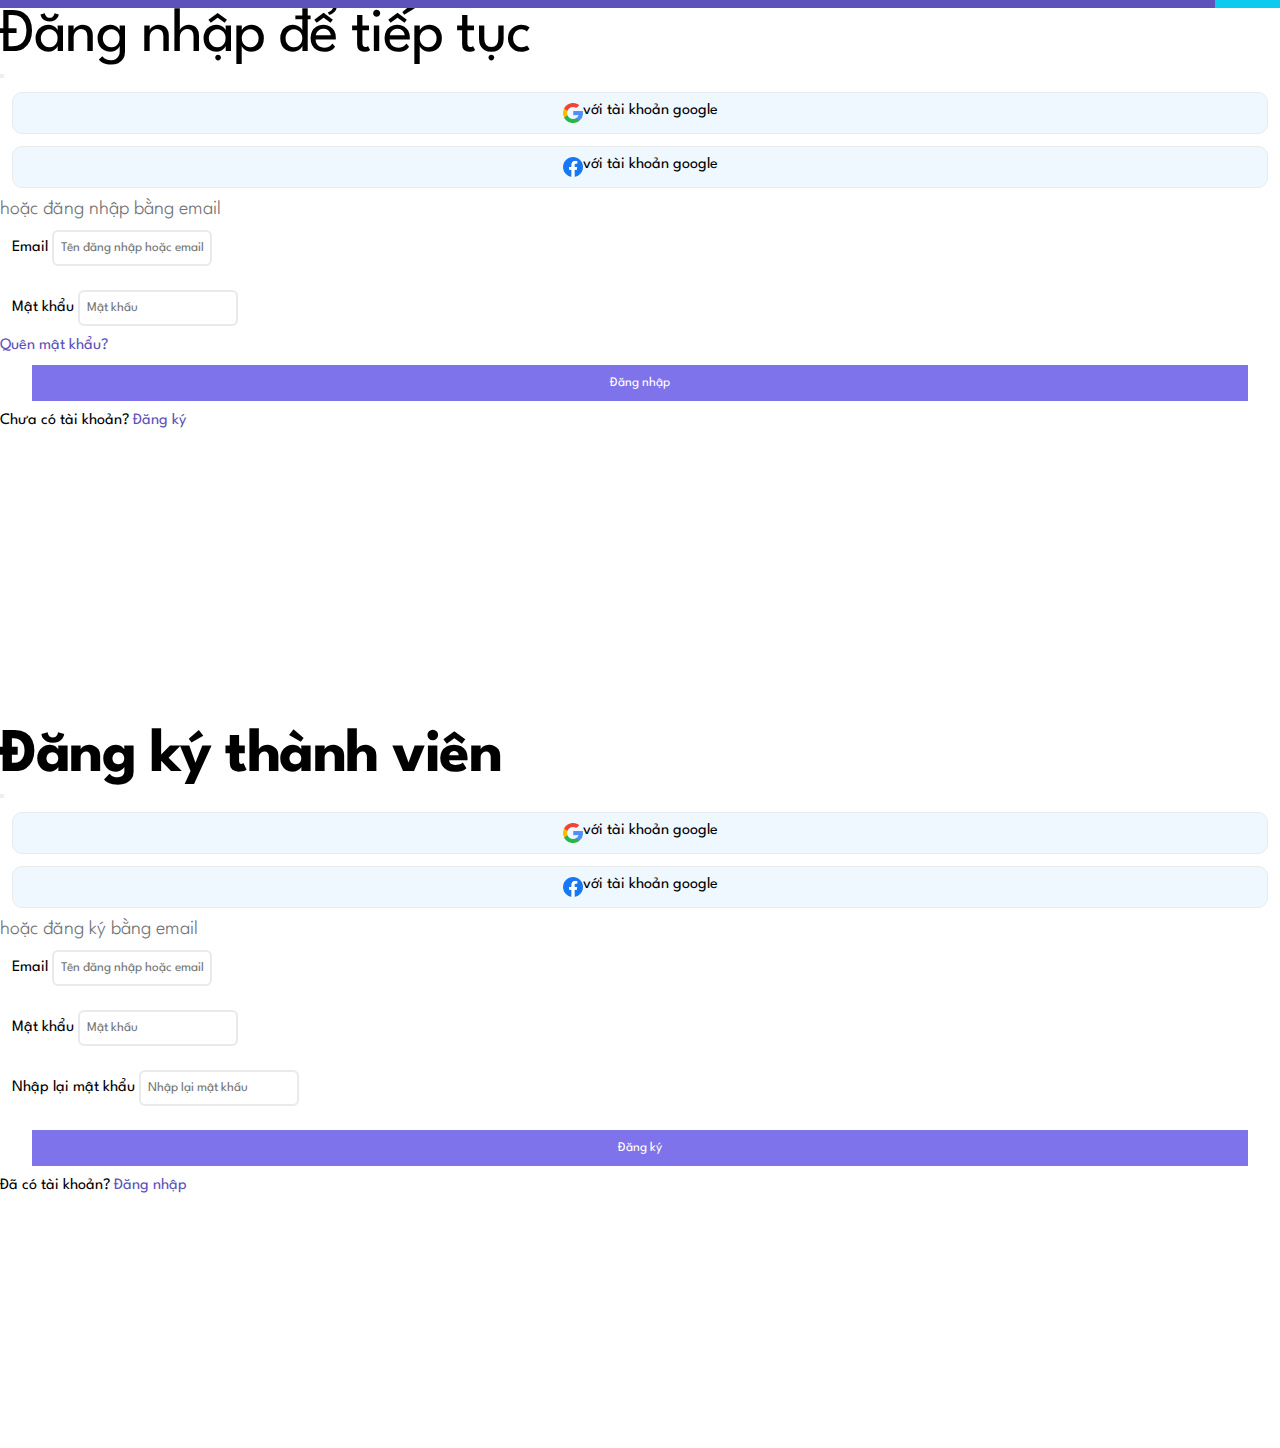
<file: tram-sac-ky-nang.html>
<!doctype html>
<html lang="en">
    <head>
        <meta charset="utf-8">
        <meta name="viewport" content="width=device-width, initial-scale=1">

        <meta name="description" content="">
        <meta name="author" content="">
        <link rel="icon" type="image" href="./images/Logo-Chance.png">

        <title>Chance-Website tuyển dụng hàng đầu</title>

        <!-- CSS FILES -->
        <link rel="stylesheet" href="https://cdnjs.cloudflare.com/ajax/libs/font-awesome/6.4.2/css/all.min.css" integrity="sha512-z3gLpd7yknf1YoNbCzqRKc4qyor8gaKU1qmn+CShxbuBusANI9QpRohGBreCFkKxLhei6S9CQXFEbbKuqLg0DA==" crossorigin="anonymous" referrerpolicy="no-referrer" />

        <link rel="stylesheet" href="https://fonts.googleapis.com/css2?family=League+Spartan:wght@100;300;400;600;700&display=swap" >

        <link rel="stylesheet" href="https://cdn.jsdelivr.net/npm/bootstrap@5.3.2/dist/css/bootstrap.min.css" integrity="sha384-T3c6CoIi6uLrA9TneNEoa7RxnatzjcDSCmG1MXxSR1GAsXEV/Dwwykc2MPK8M2HN" crossorigin="anonymous">
        
        <link rel="stylesheet" href="https://cdn.jsdelivr.net/npm/bootstrap-icons@1.11.1/font/bootstrap-icons.css">

        <link rel="stylesheet" href="css/base.css">

        <link rel="stylesheet" href="css/main.css">

        <link rel="stylesheet" href="css/responsive.css">
        
    </head>
    
    <body class="tram-sac-ky-nang-page" id="top">

        <!-- Thanh header -->
        <nav class="navbar p-1 navbar-expand-lg">
            <div class="container">
                <a class="navbar-brand d-flex align-items-center" href="handbook.html">
                    <div class="d-flex flex-column">
                        <strong class="logo-text">Chance</strong>
                        <small class="logo-slogan">Cẩm nang nghề</small>
                    </div>
                </a>

                <button class="navbar-toggler" type="button" data-bs-toggle="collapse" data-bs-target="#navbarNav" aria-controls="navbarNav" aria-expanded="false" aria-label="Toggle navigation">
                    <span class="navbar-toggler-icon"></span>
                </button>

                <div class="collapse navbar-collapse" id="navbarNav">
                    <ul class="navbar-nav align-items-center ms-lg-5">
                        <li class="nav-item">
                            <a class="nav-link p-3 text-dark fw-normal" href="la-ban-su-nghiep.html">La bàn sự nghiệp</a>
                        </li>

                        <li class="nav-item">
                            <a class="nav-link p-3 text-dark fw-normal" href="tram-sac-ky-nang.html">Trạm sạc kỹ năng</a>
                        </li>

                        <li class="nav-item">
                            <a class="nav-link p-3 text-dark fw-normal" href="toa-do-nhan-tai.html">Toạ độ nhân tài</a>
                        </li>

                        <li class="nav-item">
                            <a class="nav-link p-3 text-dark fw-normal" href="ki-ot-vui-ve.html">Ki ốt vui vẻ</a>
                        </li>

                        <li class="nav-item">
                            <a class="nav-link p-3 text-dark fw-normal" href="index.html"><i class="bi bi-house"></i></a>
                        </li>

                        <li class="nav-item ms-lg-auto">
                            <a class="nav-link handbook-login text-dark p-2 fw-bold" type="button" data-bs-target="#exampleModalToggle" data-bs-toggle="modal"><i class="bi bi-person-circle p-1"></i> Đăng nhập</a>
                        </li>
                    </ul>
                </div>
            </div>
        </nav>

        <!-- Nội dung header -->
        <section class="section-header">
            <div class="container-lg">
                <img src="./images/handbook/tram-sac-ky-nang/Tramsac-Kynang-Banner.png" class="img-fluid mt-lg-2" alt="">
                <a href="#">
                    <div class="row mt-4 w-full">
                        <div class="col-lg-6 ">
                            <img src="./images/handbook/tram-sac-ky-nang/ai-anxiety.webp" class="mt-lg-2 img-fluid rounded-2" alt="">
                        </div>
                        <div class="col-lg-6">
                            <div class="mt-2 w-100 px-3 py-2 d-flex flex-column">
                                <p class="text-uppercase fw-normal fs-5 text-dark m-0">Kiến thức văn phòng</p> 
                                <h3 class="tilte-handbook">AI Anxiety: Làm sao để vượt qua nỗi sợ bị AI vượt mặt?</h3>
                                <span class="special-content text-dark fw-lighter fs-5">AI hay trí tuệ nhân tạo đã được phát triển trong nhiều thập kỷ. Sự xuất hiện của ChatGPT, Midjourney và các công nghệ khác đã cho thấy tương lai rực rỡ của trí tuệ nhân tạo. Đi cùng với đó là rất nhiều câu hỏi và lo lắng về sự đe dọa của AI. Liệu công việc của chúng ta còn tồn tại đến bao lâu, khi nào con người sẽ bị thay thế? Có một thuật ngữ đề cập tới nỗi lo âu này là “AI Anxiety”. Vậy thực chất AI Anxiety là gì, tại sao con người lại hoảng sợ trước sự xuất hiện của AI và làm thế nào để vượt qua AI Anxiety? Hãy cùng Chance khám phá ở bài viết dưới đây.</span>
                            </div>
                        </div>
                    </div>
                </a>
            </div>
            
        </section>

        <!-- Nội dung chính -->
        <section class="section-main">
            <div class="container-lg">
                <div class="row mt-lg-4">
                    <div class="col-lg-4 col-md-4 mt-3">
                        <a href="#" class="handbook-item d-block">
                            <img src="./images/handbook/tram-sac-ky-nang/Survivors-Guilt.webp" class="img-fluid rounded-3" alt="">
                            <div class="mt-2 w-100 px-3 py-2 d-flex flex-column">
                                <p class="text-uppercase fw-normal fs-6 text-dark m-0">Kiến thức văn phòng</p> 
                                <h5 class="tilte-handbook">Survivor’s Guilt: Vượt qua cảm giác tội lỗi khi đồng nghiệp bị sa thải</h5>
                            </div>
                        </a>
                    </div>
                    <div class="col-lg-4 col-md-4 mt-3">
                        <a href="#" class="handbook-item d-block">
                            <img src="./images/handbook/tram-sac-ky-nang/workload-la-gi.webp" class="img-fluid rounded-3" alt="">
                            <div class="mt-2 w-100 px-3 py-2 d-flex flex-column">
                                <p class="text-uppercase fw-normal fs-6 text-dark m-0">Kiến thức văn phòng</p> 
                                <h5 class="tilte-handbook">Workload là gì? Cách phân chia workload hiệu quả</h5>
                            </div>
                        </a>
                    </div>
                    <div class="col-lg-4 col-md-4 mt-3">
                        <a href="#" class="handbook-item d-block">
                            <img src="./images/handbook/tram-sac-ky-nang/kiem-nhiem-la-gi.webp" class="img-fluid rounded-3" alt="">
                            <div class="mt-2 w-100 px-3 py-2 d-flex flex-column">
                                <p class="text-uppercase fw-normal fs-6 text-dark m-0">Kiến thức văn phòng</p> 
                                <h5 class="tilte-handbook">Kiêm nhiệm là gì? Các phúc lợi hấp dẫn có thể nhận được khi kiêm nhiệm</h5>
                                
                            </div>
                        </a>
                    </div>
                    <div class="col-lg-4 col-md-4 mt-3">
                        <a href="#" class="handbook-item d-block">
                            <img src="./images/handbook/tram-sac-ky-nang/don-khieu-nai-1-1.jpg" class="img-fluid rounded-3" alt="">
                            <div class="mt-2 w-100 px-3 py-2 d-flex flex-column">
                                <p class="text-uppercase fw-normal fs-6 text-dark m-0">Kiến thức văn phòng</p> 
                                <h5 class="tilte-handbook">Đơn khiếu nại là gì? Cách viết đơn khiếu nại đúng chuẩn cần biết</h5>
                            </div>
                        </a>
                    </div>
                    <div class="col-lg-4 col-md-4 mt-3">
                        <a href="#" class="handbook-item d-block">
                            <img src="./images/handbook/tram-sac-ky-nang/mau-thu-ngo.jpg" class="img-fluid rounded-3" alt="">
                            <div class="mt-2 w-100 px-3 py-2 d-flex flex-column">
                                <p class="text-uppercase fw-normal fs-6 text-dark m-0">Kiến thức văn phòng</p> 
                                <h5 class="tilte-handbook">Không rời mắt trước các mẫu thư ngỏ ấn tượng, chuyên nghiệp</h5>
                            </div>
                        </a>
                    </div>
                    <div class="col-lg-4 col-md-4 mt-3">
                        <a href="#" class="handbook-item d-block">
                            <img src="./images/handbook/tram-sac-ky-nang/thu-chao-hang.jpg" class="img-fluid rounded-3" alt="">
                            <div class="mt-2 w-100 px-3 py-2 d-flex flex-column">
                                <p class="text-uppercase fw-normal fs-6 text-dark m-0">Kiến thức văn phòng</p> 
                                <h5 class="tilte-handbook">Tăng doanh thu hiệu quả với các mẫu thư chào hàng hay, ấn tượng</h5>
                                
                            </div>
                        </a>
                    </div>
                    <div class="col-lg-4 col-md-4 mt-3">
                        <a href="#" class="handbook-item d-block">
                            <img src="./images/handbook/tram-sac-ky-nang/vision-board.webp" class="img-fluid rounded-3" alt="">
                            <div class="mt-2 w-100 px-3 py-2 d-flex flex-column">
                                <p class="text-uppercase fw-normal fs-6 text-dark m-0">Kiến thức văn phòng</p> 
                                <h5 class="tilte-handbook">Vision Board là gì? Hướng dẫn cách làm Vision Board trên máy tính chi tiết</h5>
                            </div>
                        </a>
                    </div>
                    <div class="col-lg-4 col-md-4 mt-3">
                        <a href="#" class="handbook-item d-block">
                            <img src="./images/handbook/tram-sac-ky-nang/qua-bom-hen-gio-anh-huong-su-nghiep.jpg" class="img-fluid rounded-3" alt="">
                            <div class="mt-2 w-100 px-3 py-2 d-flex flex-column">
                                <p class="text-uppercase fw-normal fs-6 text-dark m-0">Trạm sạc kỹ năng</p> 
                                <h5 class="tilte-handbook">9 quả bom hẹn giờ ảnh hưởng sự nghiệp, cản trở bước tiến của bạn</h5>
                            </div>
                        </a>
                    </div>
                    <div class="col-lg-4 col-md-4 mt-3">
                        <a href="#" class="handbook-item d-block">
                            <img src="./images/handbook/tram-sac-ky-nang/luu-y-truoc-khi-chuyen-viec.webp" class="img-fluid rounded-3" alt="">
                            <div class="mt-2 w-100 px-3 py-2 d-flex flex-column">
                                <p class="text-uppercase fw-normal fs-6 text-dark m-0">Trạm sạc kỹ năng</p> 
                                <h5 class="tilte-handbook">5 điều cần lưu ý trước khi chuyển việc trong giai đoạn suy thoái kinh tế</h5>
                            </div>
                        </a>
                    </div>
                </div>
            </div>
        </section>



        <!-- Footer -->
        <footer class="site-footer">
            <div class="container">
                <div class="row">

                    <div class="col-lg-4 col-md-6 col-12 mb-3">
                        <div class="d-flex align-items-center mb-4">
                            <img src="images/logos/Logo-Chance.png" class="img-fluid logo-image">

                            <div class="d-flex flex-column">
                                <strong class="logo-text text-white">Chance</strong>
                                <small class="logo-slogan">Online Job Portal</small>
                            </div>
                        </div>  

                        <p class="mb-2">
                            <i class="custom-icon bi-globe me-1"></i>

                            <a href="#" class="site-footer-link text-white">
                                www.chancejobs.com
                            </a>
                        </p>

                        <p class="mb-2">
                            <i class="custom-icon bi-telephone me-1"></i>

                            <a href="tel: 345-000-9999" class="site-footer-link text-white">
                                345-000-9999
                            </a>
                        </p>

                        <p>
                            <i class="custom-icon bi-envelope me-1"></i>

                            <a href="mailto:info@yourgmail.com" class="site-footer-link text-white">
                                recruitment@chance.co
                            </a>
                        </p>

                    </div>

                    <div class="col-lg-2 col-md-3 col-6 ms-lg-auto">
                        <h6 class="site-footer-title text-white">Công ty</h6>

                        <ul class="footer-menu ">
                            <li class="footer-menu-item"><a href="#" class="footer-menu-link text-white">Giới thiệu</a></li>

                            <li class="footer-menu-item"><a href="#" class="footer-menu-link text-white">Blog</a></li>

                            <li class="footer-menu-item"><a href="#" class="footer-menu-link text-white">Việc làm</a></li>

                            <li class="footer-menu-item"><a href="#" class="footer-menu-link text-white">Liên hệ</a></li>
                        </ul>
                    </div>

                    <div class="col-lg-2 col-md-3 col-6">
                        <h6 class="site-footer-title text-white">Tài nguyên</h6>

                        <ul class="footer-menu">
                            <li class="footer-menu-item"><a href="#" class="footer-menu-link text-white">Hướng dẫn</a></li>

                            <li class="footer-menu-item"><a href="#" class="footer-menu-link text-white">Cách hoạt động</a></li>

                            <li class="footer-menu-item"><a href="#" class="footer-menu-link text-white">Công cụ</a></li>
                        </ul>
                    </div>

                    <div class="col-lg-4 col-md-8 col-12 mt-3 mt-lg-0">
                        <h6 class="site-footer-title text-white">Bản tin</h6>

                        <form class="custom-form newsletter-form" action="#" method="post" role="form">
                            <h6 class="site-footer-title">Nhận thông báo về tin tức việc làm</h6>

                            <div class="input-group">
                                <span class="input-group-text" id="basic-addon1"><i class="bi-person"></i></span>

                                <input type="text" name="newsletter-name" id="newsletter-name" class="form-control" placeholder="yourname@gmail.com" required>

                                <button type="submit" class="form-control">
                                    <i class="bi-send"></i>
                                </button>
                            </div>
                        </form>
                    </div>

                </div>
            </div>

            <div class="site-footer-bottom">
                <div class="container">
                    <div class="row">

                        <div class="col-lg-4 col-12 d-flex align-items-center">
                            <p class="copyright-text">Copyright © Chance 2023</p>

                            <ul class="footer-menu d-flex">
                                <li class="footer-menu-item"><a href="#" class="footer-menu-link">Chính sách bảo mật</a></li>

                                <li class="footer-menu-item"><a href="#" class="footer-menu-link">Điều khoản</a></li>
                            </ul>
                        </div>

                        <div class="col-lg-5 col-12 mt-2 mt-lg-0">
                            <ul class="social-icon">
                                <li class="social-icon-item">
                                    <a href="#" class="social-icon-link bi-twitter"></a>
                                </li>

                                <li class="social-icon-item">
                                    <a href="#" class="social-icon-link bi-facebook"></a>
                                </li>

                                <li class="social-icon-item">
                                    <a href="#" class="social-icon-link bi-linkedin"></a>
                                </li>

                                <li class="social-icon-item">
                                    <a href="#" class="social-icon-link bi-instagram"></a>
                                </li>

                                <li class="social-icon-item">
                                    <a href="#" class="social-icon-link bi-youtube"></a>
                                </li>
                            </ul>
                        </div>
                        <a class="back-top-icon bi-arrow-up smoothscroll d-flex justify-content-center align-items-center" href="#top"></a>
                    </div>
                </div>
            </div>
        </footer>
        

        <!-- Modal login -->
        <div class="modal fade" id="exampleModalToggle" aria-hidden="true" aria-labelledby="exampleModalToggleLabel" tabindex="-1">
            <div class="modal-dialog modal-dialog-centered">
              <div class="modal-content">
                <div class="modal-header">
                  <h1 class="modal-title fs-5" id="exampleModalToggleLabel">Đăng nhập để tiếp tục</h1>
                  <button type="button" class="btn-close" data-bs-dismiss="modal" aria-label="Close"></button>
                </div>
                <div class="modal-body">
                    <form action="#" class="form-group">
                        <div class="login-flatform d-flex justify-content-center">
                            <a href="https://www.google.com" type="button"">
                                <img src="./images/logos/google.png" class="img-fluid" alt="">
                                <span class="px-2">với tài khoản google</span>
                            </a>
                            <a href="https://www.facebook.com" type="button"">
                                <img src="./images/logos/Facebook_Logo_(2019).png.webp" class="img-fluid" alt="">
                                <span class="px-2">với tài khoản google</span>
                            </a>
                        </div>
                        <p class="text-center text-dark border-top mt-2 pt-2">hoặc đăng nhập bằng email</p>
                        <div class="inp-email d-flex flex-column">
                            <label for="email">Email</label>
                            <input type="email" name="email" id="email" placeholder="Tên đăng nhập hoặc email" required>
                        </div>
                        <div class="inp-password d-flex flex-column">
                            <label for="password">Mật khẩu</label>
                            <input type="password" name="password" id="password" placeholder="Mật khẩu" required>
                        </div>
                        <div class="forgot-password text-end">
                            <a href="#">Quên mật khẩu?</a>
                        </div>
                        <button class="btn-login">Đăng nhập</button>
                    </form>
                </div>
                <div class="modal-footer">
                    <span>Chưa có tài khoản? </span>
                    <a class="text-primary" type="button" data-bs-target="#exampleModalToggle2" data-bs-toggle="modal">Đăng ký</a>
                </div>
              </div>
            </div>
        </div>
        <div class="modal fade" id="exampleModalToggle2" aria-hidden="true" aria-labelledby="exampleModalToggleLabel2" tabindex="-1">
            <div class="modal-dialog modal-dialog-centered">
              <div class="modal-content">
                <div class="modal-header">
                  <h1 class="modal-title fs-5" id="exampleModalToggleLabel2">Đăng ký thành viên</h1>
                  <button type="button" class="btn-close" data-bs-dismiss="modal" aria-label="Close"></button>
                </div>
                <div class="modal-body">
                    <form action="#" class="form-group">
                        <div class="login-flatform d-flex justify-content-center">
                            <a href="https://www.google.com" type="button"">
                                <img src="./images/logos/google.png" class="img-fluid" alt="">
                                <span class="px-2">với tài khoản google</span>
                            </a>
                            <a href="https://www.facebook.com" type="button"">
                                <img src="./images/logos/Facebook_Logo_(2019).png.webp" class="img-fluid" alt="">
                                <span class="px-2">với tài khoản google</span>
                            </a>
                        </div>
                        <p class="text-center text-dark border-top mt-2 pt-2">hoặc đăng ký bằng email</p>
                        <div class="inp-email d-flex flex-column">
                            <label for="email">Email</label>
                            <input type="email" name="email" id="email" placeholder="Tên đăng nhập hoặc email" required>
                        </div>
                        <div class="inp-password d-flex flex-column">
                            <label for="password">Mật khẩu</label>
                            <input type="password" name="password" id="password" placeholder="Mật khẩu" required>
                        </div>
                        <div class="re-password d-flex flex-column">
                            <label for="password">Nhập lại mật khẩu</label>
                            <input type="password" name="password" id="password" placeholder="Nhập lại mật khẩu" required>
                        </div>
                        <button class="btn-login">Đăng ký</button>
                    </form>
                </div>
                <div class="modal-footer">
                    <span>Đã có tài khoản?</span>
                    <a class="text-primary" type="button" data-bs-target="#exampleModalToggle" data-bs-toggle="modal">Đăng nhập</a>
                </div>
              </div>
            </div>
        </div>


        <!-- JAVASCRIPT FILES -->
        <script src="https://code.jquery.com/jquery-3.7.1.js" integrity="sha256-eKhayi8LEQwp4NKxN+CfCh+3qOVUtJn3QNZ0TciWLP4=" crossorigin="anonymous"></script>
        <script src="https://cdn.jsdelivr.net/npm/bootstrap@5.3.2/dist/js/bootstrap.bundle.min.js" integrity="sha384-C6RzsynM9kWDrMNeT87bh95OGNyZPhcTNXj1NW7RuBCsyN/o0jlpcV8Qyq46cDfL" crossorigin="anonymous"></script>
        <script src="js/main.js"></script>
    </body>
</html>
</file>
<file: css/base.css>
@import url('https://fonts.googleapis.com/css2?family=League+Spartan&display=swap');

:root {
  --white-color: #ffffff;
  --primary-color: #5d52ba;
  --secondary-color: #0dcaf0;
  --section-bg-color: #f0f8ff;
  --custom-btn-bg-color: #f65129;
  --social-icon-link-bg-color: #7f73eb;
  --dark-color: #000000;
  --p-color: #717275;
  --border-color: #e9eaeb;
  --subnav-color: rgb(250, 193, 180);
  --section-color: #f7f7f7;
  --custom-section-color: rgb(246, 226, 222);
  --footer-color: #ffffff99;

  --body-font-family: 'League Spartan', sans-serif;

  --h1-font-size: 62px;
  --h2-font-size: 48px;
  --h3-font-size: 36px;
  --h4-font-size: 32px;
  --h5-font-size: 24px;
  --h6-font-size: 22px;
  --p-font-size: 20px;
  --btn-font-size: 16px;
  --copyright-font-size: 14px;

  --border-radius-large: 100px;
  --border-radius-medium: 30px;
  --border-radius-small: 10px;

  --font-weight-thin: 100;
  --font-weight-light: 300;
  --font-weight-normal: 400;
  --font-weight-semibold: 600;
  --font-weight-bold: 700;
}

/*---------------------------------------
    TYPOGRAPHY               
  -----------------------------------------*/
h1,
h2,
h3,
h4,
h5,
h6 {
  color: var(--dark-color);
  font-weight: var(--font-weight-semibold);
  letter-spacing: -0.5px;
}

h1,
h2 {
  letter-spacing: -1.5px;
}

h1 {
  font-size: var(--h1-font-size);
  line-height: normal;
  font-weight: var(--font-weight-bold);
}

h2 {
  font-size: var(--h2-font-size);
}

h3 {
  font-size: var(--h3-font-size);
}

h4 {
  font-size: var(--h4-font-size);
}

h5 {
  font-size: var(--h5-font-size);
}

h6 {
  font-size: var(--h6-font-size);
}

p {
  color: var(--p-color);
  font-size: var(--p-font-size);
  font-weight: var(--font-weight-light);
}

ul li {
  color: var(--p-color);
  font-size: var(--p-font-size);
  font-weight: var(--font-weight-light);
}

a,
button {
  touch-action: manipulation;
  transition: all 0.3s;
}

a {
  color: var(--primary-color);
  text-decoration: none;
}

a:hover {
  color: var(--custom-btn-bg-color);
}

b,
strong {
  font-weight: var(--font-weight-bold);
}

* {
  padding: 0;
  margin: 0;
  box-sizing: border-box;
  font-family: 'League Spartan', sans-serif;
}

body {
  overflow-x: hidden;
}

/* Subnav animation */
@keyframes floatIn {
  from {
    transform: translateY(40px);
    opacity: 0;
  }
  to {
    transform: translateY(-25px);
    opacity: 1;
  }
}

@keyframes pulse-animation {
  0% {
    box-shadow: 0 0 0 0px rgba(0, 0, 0, 0.2);
  }
  100% {
    box-shadow: 0 0 0 20px rgba(0, 0, 0, 0);
  }
}

@keyframes spinner {
  0% {
      transform: rotate(0turn);
  }
  100% {
      transform: rotate(1turn);
  }
}

@keyframes float {
  from {
      transform: translate(-50%, 100%);
  } to {
      transform: translate(-50%, -50%);
  }
}
</file>
<file: css/main.css>
/*---------------------------------------
    SECTION               
  -----------------------------------------*/
  .section-padding {
    padding-top: 100px;
    padding-bottom: 100px;
  }
  
  .section-bg {
    background: var(--section-bg-color);
  }
  
  .section-overlay {
    background: rgba(0, 0, 0, 0.85);
    background: var(--custom-btn-bg-color);
    opacity: 0.85;
    position: absolute;
    top: 0;
    left: 0;
    pointer-events: none;
    width: 100%;
    height: 100%;
  }
  
  .section-overlay + .container {
    position: relative;
  }
  
  .back-top-icon {
    background: var(--secondary-color);
    width: 65px;
    color: var(--white-color);
    font-size: var(--h4-font-size);
    position: absolute;
    top: 0;
    bottom: 0;
    right: 0;
    transition: all 0.5s;
  }
  
  .back-top-icon:hover {
    background: var(--custom-btn-bg-color);
    color: var(--white-color);
  }
  
  .custom-block {
    background: var(--primary-color);
    border-top: 20px solid var(--secondary-color);
    border-radius: var(--border-radius-medium);
    position: relative;
    overflow: hidden;
    padding: 30px 50px;
  }
  
  .custom-icon {
    color: var(--primary-color);
  }
  
  .instagram-block {
    position: relative;
    height: 100%;
  }
  
  .instagram-block-text {
    position: absolute;
    top: 50%;
    left: 50%;
    transform: translate(-50%, -50%);
  }
  
  nav[aria-label="breadcrumb"] {
    background: var(--white-color);
    border-radius: var(--border-radius-large);
    display: inline-block;
    padding: 7px 16px 3px 16px;
  }
  
  .breadcrumb {
    margin-bottom: 0;
  }
  
  
  /*---------------------------------------
    PAGINATION               
  -----------------------------------------*/
  .pagination {
    margin-top: 30px;
    margin-bottom: 0;
  }
  
  .page-link {
    border-color: var(--border-color);
    border-radius: var(--border-radius-large);
    color: var(--p-color);
    font-size: var(--copyright-font-size);
    padding: 0;
    width: 45px;
    height: 45px;
    line-height: 45px;
    text-align: center;
    margin-right: 10px;
    margin-left: 10px;
  }
  
  .page-item.active .page-link,
  .page-link:hover {
    background: var(--secondary-color);
    border-color: transparent;
    color: var(--white-color);
  }
  
  .page-item:first-child .page-link,
  .page-item:last-child .page-link {
    border: 0;
    border-radius: var(--border-radius-large);
  }
  
  .page-item:not(:first-child) .page-link {
    margin-left: 5px;
  }
  
  
  /*---------------------------------------
    CUSTOM FORM               
  -----------------------------------------*/
  .custom-form .input-group {
    background-color: var(--white-color);
    border-radius: var(--border-radius-medium);
    margin-bottom: 24px;
    position: relative;
    overflow: hidden;
    padding-left: 10px;
  }
  
  .input-group-text {
    background: transparent;
    border: 0;
    padding-right: 0;
  }
  
  .custom-form label {
    margin-bottom: 5px;
  }
  
  .custom-form .form-control {
    background-color: var(--white-color);
    border: 2px solid transparent;
    border-radius: var(--border-radius-medium);
    box-shadow: none;
    color: var(--p-color);
    padding-top: 12px;
    padding-bottom: 12px;
    outline: none;
  }
  
  .custom-form button[type="submit"] {
    background: var(--primary-color);
    border: none;
    color: var(--white-color);
    font-size: var(--p-font-size);
    font-weight: var(--font-weight-normal);
    transition: all 0.3s;
    margin-bottom: 24px;
  }
  
  .custom-form button[type="submit"]:hover,
  .custom-form button[type="submit"]:focus {
    background: var(--secondary-color);
    border-color: transparent;
  }
  
  
  /*---------------------------------------
    CUSTOM TEXT BLOCK               
  -----------------------------------------*/
  .custom-text-block {
    background: var(--primary-color);
    padding: 80px 60px;
    height: 100%;
  }
  
  .counter-thumb {
    margin: 20px;
    margin-bottom: 0;
  }
  
  .counter-number,
  .counter-text {
    color: var(--secondary-color);
    display: block;
  }
  
  .counter-number,
  .counter-number-text {
    color: var(--dark-color);
    font-size: var(--h1-font-size);
    line-height: normal;
  }
  
  .custom-text-block .counter-number,
  .custom-text-block .counter-number-text {
    color: var(--white-color);
  }
  
  
  /*---------------------------------------
    CUSTOM LINK               
  -----------------------------------------*/
  .custom-link {
    color: var(--p-color);
    position: relative;
    overflow: hidden;
    z-index: 1;
    display: inline-block;
    vertical-align: middle;
    transition: all .3s cubic-bezier(.645,.045,.355,1);
    padding-bottom: 2px;
  }
  
  .custom-link::after {
    content: "";
    width: 0;
    height: 2px;
    bottom: 0;
    position: absolute;
    left: auto;
    right: 0;
    z-index: -1;
    transition: width .6s cubic-bezier(.25,.8,.25,1) 0s;
    background: currentColor;
  }
  
  .custom-link:hover::after {
    width: 100%;
    left: 0;
    right: auto;
  }
  
  .custom-link:hover {
    color: var(--primary-color);
  }
  
  .custom-link:hover::after {
    background: var(--custom-btn-bg-color);
  }
  
  
  /*---------------------------------------
    CUSTOM BUTTON               
  -----------------------------------------*/
  .custom-btn {
    background: var(--custom-btn-bg-color);
    border: 2px solid transparent;
    border-radius: var(--border-radius-large);
    color: var(--white-color);
    font-size: var(--btn-font-size);
    font-weight: var(--font-weight-normal);
    line-height: normal;
    padding: 15px 20px;
  }
  
  .custom-btn:hover,
  .navbar-expand-lg .navbar-nav .nav-link.custom-btn:hover {
    background: var(--secondary-color);
    color: var(--white-color);
  }
  
  .custom-border-btn-wrap .custom-border-btn {
    border-color: var(--white-color);
    color: var(--white-color);
  }
  
  .custom-border-btn-wrap .custom-border-btn:hover,
  .cta-section .custom-border-btn:hover {
    background: var(--white-color);
    color: var(--custom-btn-bg-color);
  }
  
  .custom-border-btn-wrap .custom-link {
    color: var(--white-color);
  }
  
  .custom-border-btn-wrap .custom-link:hover::after {
    background: var(--white-color);
  }
  
  .custom-border-btn {
    background: transparent;
    border: 2px solid var(--border-color);
    color: var(--custom-btn-bg-color);
  }
  
  .custom-border-btn:hover {
    background: var(--custom-btn-bg-color);
    border-color: transparent;
    color: var(--white-color);
  }
  
  .navbar-expand-lg .navbar-nav .nav-link.custom-btn {
    padding: 12px 22px;
    color: var(--white-color);
  }
  
  
  /*---------------------------------------
    NAVIGATION              
  -----------------------------------------*/
  .navbar {
    background: var(--white-color);
    padding-top: 15px;
    padding-bottom: 15px;
  }
  
  .navbar-brand {
    font-size: var(--h4-font-size);
    font-weight: var(--font-weight-bold);
  }
  
  .logo-image {
    display: block;
    width: 65px;
    margin-right: 15px;
  }
  
  .logo-text {
    color: var(--primary-color);
    font-size: var(--h4-font-size);
    display: block;
    line-height: normal;
  }
  
  .logo-slogan {
    color: var(--custom-btn-bg-color);
    font-size: 12px;
    font-weight: var(--font-weight-bold);
    text-transform: uppercase;
  }
  
  .navbar-brand,
  .navbar-brand:hover {
    color: var(--primary-color);
  }
  
  .navbar-expand-lg .navbar-nav .nav-link {
    margin-right: 0;
    margin-left: 0;
    padding: 20px;
  }
  
  .navbar-expand-lg .navbar-nav {
    width: 100%;
  }
  
  .navbar-nav .nav-link {
    display: inline-block;
    color: var(--p-bg-color);
    font-size: var(--menu-font-size);
    font-weight: var(--font-weight-medium);
    position: relative;
    padding-top: 15px;
    padding-bottom: 15px;
  }
  
  .navbar-nav .nav-link.active,
  .navbar-nav .nav-link:hover {
    color: var(--custom-btn-bg-color);
  }
  
  .dropdown-menu {
    background: var(--white-color);
    box-shadow: 0 1rem 3rem rgba(0,0,0,.175);
    border: 0;
    padding: 0;
    margin-top: 20px;
  }
  
  .dropdown-item {
    display: inline-block;
    color: var(--p-bg-color);
    font-size: var(--menu-font-size);
    font-weight: var(--font-weight-medium);
    border-bottom: 1px solid var(--border-color);
    position: relative;
    padding-top: 10px;
    padding-bottom: 10px;
  }
  
  .dropdown-menu li:last-child .dropdown-item {
    border-bottom: 0;
  }
  
  .dropdown-item.active, 
  .dropdown-item:active,
  .dropdown-item:focus, 
  .dropdown-item:hover {
    background: transparent;
    color: var(--custom-btn-bg-color);
  }
  
  .dropdown-toggle::after {
    content: "\f282";
    display: inline-block;
    font-family: bootstrap-icons !important;
    font-size: var(--copyright-font-size);
    font-style: normal;
    font-weight: normal !important;
    font-variant: normal;
    text-transform: none;
    line-height: 1;
    vertical-align: -.125em;
    -webkit-font-smoothing: antialiased;
    -moz-osx-font-smoothing: grayscale;
    position: relative;
    left: 2px;
    border: 0;
  }
  
  @media screen and (min-width: 992px) {
    .dropdown:hover .dropdown-menu {
      display: block;
      margin-top: 0;
    }
  }
  
  .navbar-toggler {
    border: 0;
    padding: 0;
    cursor: pointer;
    margin: 0;
    width: 30px;
    height: 35px;
    outline: none;
  }
  
  .navbar-toggler:focus {
    outline: none;
    box-shadow: none;
  }
  
  .navbar-toggler[aria-expanded="true"] .navbar-toggler-icon {
    background: transparent;
  }
  
  .navbar-toggler[aria-expanded="true"] .navbar-toggler-icon:before,
  .navbar-toggler[aria-expanded="true"] .navbar-toggler-icon:after {
    transition: top 300ms 50ms ease, -webkit-transform 300ms 350ms ease;
    transition: top 300ms 50ms ease, transform 300ms 350ms ease;
    transition: top 300ms 50ms ease, transform 300ms 350ms ease, -webkit-transform 300ms 350ms ease;
    top: 0;
  }
  
  .navbar-toggler[aria-expanded="true"] .navbar-toggler-icon:before {
    transform: rotate(45deg);
  }
  
  .navbar-toggler[aria-expanded="true"] .navbar-toggler-icon:after {
    transform: rotate(-45deg);
  }
  
  .navbar-toggler .navbar-toggler-icon {
    background: var(--dark-color);
    transition: background 10ms 300ms ease;
    display: block;
    width: 30px;
    height: 2px;
    position: relative;
  }
  
  .navbar-toggler .navbar-toggler-icon:before,
  .navbar-toggler .navbar-toggler-icon:after {
    transition: top 300ms 350ms ease, -webkit-transform 300ms 50ms ease;
    transition: top 300ms 350ms ease, transform 300ms 50ms ease;
    transition: top 300ms 350ms ease, transform 300ms 50ms ease, -webkit-transform 300ms 50ms ease;
    position: absolute;
    right: 0;
    left: 0;
    background: var(--dark-color);
    width: 30px;
    height: 2px;
    content: '';
  }
  
  .navbar-toggler .navbar-toggler-icon::before {
    top: -8px;
  }
  
  .navbar-toggler .navbar-toggler-icon::after {
    top: 8px;
  }
  
  
  /*---------------------------------------
    SITE HEADER              
  -----------------------------------------*/
  .site-header {
    background-image: url('../images/site-header/close-up-young-business-team-working.jpg');
    background-repeat: no-repeat;
    background-position: bottom;
    background-size: cover;
    position: relative;
    padding-top: 150px;
    padding-bottom: 150px;
  }
  
  .site-header .section-overlay {
    background: var(--primary-color);
  }
  
  
  /*---------------------------------------
    HERO              
  -----------------------------------------*/
  .hero-section {
    background-image: url('../images/close-up-young-business-team-working.jpg');
    background-repeat: no-repeat;
    background-size: cover;
    background-position: top;
    position: relative;
    padding-top: 150px;
    padding-bottom: 150px;
  }
  
  .hero-section .section-overlay {
    background: var(--primary-color);
  }
  
  .hero-section .custom-border-btn {
    border-color: var(--secondary-color);
    color: var(--secondary-color);
  }
  
  .hero-section .custom-border-btn:hover {
    background: var(--secondary-color);
    color: var(--white-color);
  }
  
  .hero-form {
    background: var(--social-icon-link-bg-color);
    border-radius: var(--border-radius-small);
    padding: 40px;
  }
  
  .hero-form .form-control {
    padding-bottom: 10px;
  }
  
  .hero-form button[type="submit"] {
    padding-top: 10px;
    padding-bottom: 8px;
  }
  
  .hero-form .input-group-text i {
    position: relative;
    top: 2px;
  }
  
  .hero-section .badge {
    background: transparent;
    color: var(--white-color);
  }
  
  .hero-section .badge:hover {
    background: var(--white-color);
    color: var(--primary-color);
  }
  
  .badge {
    background: var(--section-bg-color);
    border: 1px solid var(--white-color);
    border-radius: var(--border-radius-medium);
    color: var(--primary-color);
    font-weight: var(--font-weight-normal);
    line-height: normal;
    margin-right: 5px;
    margin-left: 5px;
    padding: 8px 12px;
    padding-bottom: 6px;
  }
  
  .badge-level {
    background: var(--primary-color);
    color: var(--white-color);
  }
  
  .badge:hover {
    background: var(--custom-btn-bg-color);
    color: var(--white-color);
  }
  
  

/*--------------------
    Ngành trọng điểm       
  --------------------*/

.section-key-industries {
  padding-top: 50px;
  padding-bottom: 50px;
  background-color: var(--white-color);
  position: relative;
}

.direction {
  text-align: center;
}

.direction button {
  font-weight: var(--font-weight-bold);
  background-color: var(--section-bg-color);
  width: 30px;
  height: 30px;
  border-radius: 50%;
  transition: 0.4s ease;
  margin: 0 10px;
  border: none;
  position: absolute;
  border: none;
}

.direction button:hover {
  background-color: var(--custom-section-color);
}

.direction button:nth-child(1) {
  top: 50%;
  left: 2%;
}

.direction button:nth-child(2) {
  top: 50%;
  right: 2%;
}

.direction button i {
  line-height: 30px;
}

.industries-block {
  width: 1250px;
  max-width: 100%;
  overflow: hidden;
  margin: 20px auto;
  scroll-behavior: smooth;
  scroll-snap-type: both;
}

.industries {
  display: flex;
  width: max-content;
}

.industries .item {
  background-color: var(--section-bg-color);
  width: 220px;
  height: 200px;
  margin: auto;
  text-align: center;
  display: flex;
  flex-direction: column;
  align-items: center;
  justify-content: center;
  margin: 15px;
  border-radius: var(--border-radius-small);
  scroll-snap-align: start;
}

.industries .item img {
  width: 72px;
  height: 72px;
}

.industries .item p {
  margin: 0;
  padding: 12px 3px;
  color: var(--dark-color);
  transition: 0.3s ease;
}

.industries .item:hover p {
  color: var(--custom-btn-bg-color);
  transition: 0.3s ease;
}


/*----------
  Cẩm nang    
  ----------*/
  .section-handbook {
    padding-top: 50px;
    padding-bottom: 50px;
    background-color: var(--white-color);
  }
  
  .handbook-block {
    width: 100%;
    display: flex;
    justify-content: space-evenly;
    padding: 0 30px;
    flex-wrap: wrap;
  }
  
  .handbook {
    background-color: var(--white-color);
    width: 30%;
    padding: 12px;
    display: none;
    margin-top: 30px;
  }
  
  .handbook:nth-child(1),
  .handbook:nth-child(2),
  .handbook:nth-child(3) {
    display: block;
  }
  
  .handbook p {
    margin: 0;
    padding: 12px 0;
    font-weight: var(--font-weight-bold);
  }
  
  .handbook-content {
    display: none;
  }

  .handbook-content.open {
    display: block;
  }

  .handbook:hover {
    box-shadow: 0 1rem 3rem rgba(0, 0, 0, 0.175);
    cursor: pointer;
  }
  
  .section-handbook .more-handbook {
    width: 300px;
    color: var(--primary-color);
    font-weight: var(--font-weight-bold);
    outline: none;
    border: none;
    background-color: var(--section-bg-color);
  }
  
  .section-handbook .more-handbook:hover {
    color: var(--secondary-color);
    border: 1px solid var(--secondary-color);
  }
  
  
    /*---------------------------------------
    Section - introducing              
  -----------------------------------------*/
.section-introducing {
  padding: 70px;
  background-color: var(--section-color);
}

.discover-1:hover,
.discover-3:hover {
  background-color: #0d6efd;
  color: var(--white-color) !important;
}
  
  /*---------------------------------------
    JOB              
  -----------------------------------------*/
  
/*--------------------
  Danh sách việc làm       
  --------------------*/
.job-section {
  padding-top: 50px;
  padding-bottom: 50px;
  background-color: var(--section-color);
}
.recent-jobs-bottom .custom-btn {
  font-size: var(--h5-font-size);
  padding: 25px 50px;
}

.job-listings-page .hero-form .badge:hover {
  background: var(--primary-color);
}

.list-job {
  list-style: none;
  padding: 0;
  margin: 0;
}

.list-job li:hover,
.list-job li:nth-child(even) {
  background: var(--white-color);
  box-shadow: 0 1rem 3rem rgba(0, 0, 0, 0.175);
  cursor: pointer;
}

.job-thumb {
  border-radius: var(--border-radius-small);
  margin-bottom: 25px;
  padding: 25px;
  transition: all 0.5s ease;
}

.job-thumb p {
  font-size: 18px;
}

.job-thumb .badge {
  border: 0;
}

.job-thumb-box {
  border: 1px solid var(--border-color);
  position: relative;
  overflow: hidden;
  max-width: 400px;
  margin-bottom: 48px;
  padding: 0;
}

.job-thumb-box .job-body {
  padding: 25px;
}

.job-thumb-box .job-body .job-image-wrap {
  width: 50px;
  min-width: 50px;
  height: 50px;
}

.job-thumb-box .job-body .job-image {
  padding: 10px;
}

.job-thumb-box .job-location,
.job-thumb-box .job-date {
  min-width: inherit;
}

.job-thumb-box .job-date {
  margin-right: 0;
}

.job-image-box-wrap {
  position: relative;
}

.job-image-box-wrap .job-image {
  padding: 0;
}

.job-image-box-wrap .badge-level {
  border-color: transparent;
}

.job-image-box-wrap .badge-level:hover,
.job-image-box-wrap .badge:hover {
  background: var(--custom-btn-bg-color);
  border-color: transparent;
}

.job-image-box-wrap-info {
  position: absolute;
  bottom: 0;
  right: 0;
  left: 0;
  margin: 20px 25px;
}

.job-image-wrap {
  border-radius: var(--border-radius-large);
  width: 80px;
  min-width: 80px;
  height: 80px;
  display: grid;
  place-content: center;
  padding: 0 8px;
}

.job-image {
  display: block;
  margin: auto;
  width: 80%;
}

.job-body {
  flex: auto;
}

.job-location {
  min-width: 175px;
}

.job-location,
.job-date {
  margin-right: 20px;
}

.job-date {
  min-width: 155px;
}

.job-price {
  min-width: 120px;
  margin-right: 10px;
  margin-left: 10px;
}

.job-thumb-detail,
.job-thumb-detail:hover {
  background: transparent;
  box-shadow: none;
  margin: 0;
  padding: 0;
}

.job-thumb-detail-box {
  padding: 40px;
}

.job-detail-share {
  margin-left: auto;
}

.dropdown-sorting .dropdown-menu {
  border-radius: var(--border-radius-small);
  border-top: 0;
  padding-top: 8px;
  padding-bottom: 8px;
}

.dropdown-sorting .dropdown-item {
  font-size: var(--copyright-font-size);
  border-bottom: 0;
  padding-top: 0;
  padding-bottom: 0;
}

#dropdownSortingButton {
  background: transparent;
  color: var(--dark-color);
  border: 0;
  padding: 0;
}

.sorting-icon {
  color: var(--p-color);
}

.sorting-icon.active {
  color: var(--primary-color);
}

.job-section-btn-wrap {
  margin-left: auto;
}

.btn-details {
  background-color: var(--custom-btn-bg-color);
  padding: 16px 22px;
  color: var(--white-color);
  border-radius: var(--border-radius-large);
}

.btn-details:hover {
  color: var(--white-color);
  background-color: var(--secondary-color);
}

.paging {
  width: 100%;
  height: auto;
}

.list-page {
  margin: auto;
  width: 40%;
  list-style: none;
  display: flex;
  justify-content: center;
  text-align: center;
}

.list-page li {
  border-radius: 50%;
  background-color: var(--white-color);
  width: 42px;
  height: 42px;
  line-height: 42px;
  font-size: 12px;
  color: var(--dark-color);
  transition: 0.4s ease;
  margin: 12px;
}

.list-page li:hover,
.list-page li.active {
  background-color: var(--secondary-color);
  cursor: pointer;
  color: var(--white-color);
}

.tag-keyword-block h6 {
  background-color: #e6eefa;
}

.tag-keyword-item a {
  background-color: #ecebeb;
}

.career-suggestions {
  background: #efeff8;
  padding-top: 20px;
  padding-bottom: 40px;
  
}
  
.general-information {
  background-color: #f5f3ff;
}


.special-content {
  white-space: normal; /* Cho phép văn bản xuống dòng tự động */
  display: -webkit-box;
  -webkit-box-orient: vertical;
  -webkit-line-clamp: 2; /* Số dòng tối đa hiển thị */
  overflow: hidden;
  text-overflow: ellipsis;
}


  /*---------------------------------------
    CTA               
  -----------------------------------------*/
  .cta-section {
    background-image: url('../images/millennial-group-young-businesspeople.jpg');
    background-repeat: no-repeat;
    background-position: top;
    background-size: cover;
    position: relative;
    padding-top: 150px;
    padding-bottom: 75px;
  }
  
  
  /*---------------------------------------
    CONTACT               
  -----------------------------------------*/
  .contact-info-wrap {
    padding-top: 20px;
    padding-bottom: 20px;
  }
  
  .contact-info {
    padding: 20px 30px;
  }
  
  .contact-info:nth-of-type(even) {
    background-color: var(--section-bg-color);
    border-radius: var(--border-radius-large);
  }
  
  .contact-info .custom-icon {
    font-size: var(--h2-font-size);
    margin-right: 20px;
  }
  
  .contact-info-small-title {
    color: var(--secondary-color);
    display: block;
    font-size: var(--copyright-font-size);
    font-weight: var(--font-weight-semibold);
    line-height: normal;
  }
  
  .contact-form {
    margin-top: 20px;
  }
  
  .contact-form .form-control {
    background-color: var(--section-bg-color);
    margin-bottom: 24px;
    padding-top: 15px;
    padding-bottom: 15px;
    padding-left: 20px;
  }
  
  .contact-form .form-control:hover {
    background-color: var(--white-color);
    border-color: var(--primary-color);
  }
  
  .contact-form button[type="submit"] {
    margin-bottom: 0;
  }
  
  .google-map {
    display: block;
    border-radius: var(--border-radius-medium);
    filter: grayscale(100%);
  }
  
  
  /*---------------------------------------
    NEWSLETTER FORM              
  -----------------------------------------*/
  .newsletter-form {
    background: var(--section-bg-color);
    border-radius: var(--border-radius-small);
    padding: 30px;
  }
  
  .newsletter-form .input-group {
    margin-bottom: 0;
    padding: 10px;
  }
  
  .newsletter-form .form-control {
    margin-right: 42px;
    padding-top: 7px;
    padding-bottom: 7px;
  }
  
  .newsletter-form button[type="submit"] {
    display: flex;
    justify-content: center;
    align-content: center;
    position: absolute;
    top: 0;
    right: 0;
    margin: 10px;
    padding-top: 10px;
    padding-bottom: 8px;
    width: 42px;
    height: 42px;
  }
  
  .newsletter-form button[type="submit"] i {
    height: 100%;
  }
  
  .newsletter-form .input-group>:not(:first-child):not(.dropdown-menu):not(.valid-tooltip):not(.valid-feedback):not(.invalid-tooltip):not(.invalid-feedback) {
    margin-left: 0;
    border-radius: var(--border-radius-large);
  }
  
  
  /*---------------------------------------
    SITE FOOTER              
  -----------------------------------------*/
  .site-footer {
    padding-top: 50px;
    padding-bottom: 0;
    background-color: var(--primary-color);
    margin-top: 40px;
  }
  
  .site-footer-link {
    color: var(--p-color);
  }
  
  .site-footer-bottom {
    background: var(--primary-color);
    margin-top: 100px;
    padding-top: 20px;
    padding-bottom: 20px;
    position: relative;
  }
  
  .site-footer-bottom .footer-menu-link {
    color: var(--white-color);
    font-size: var(--copyright-font-size);
    margin-right: 5px;
    margin-left: 5px;
  }
  
  .site-footer-title {
    margin-bottom: 15px;
  }
  
  .site-footer-bottom p,
  .copyright-text {
    color: var(--white-color);
    font-size: var(--copyright-font-size);
    margin-bottom: 0;
  }
  
  .copyright-text {
    margin-right: 20px;
  }
  
  .sponsored-link {
    color: var(--white-color);
    font-weight: var(--font-weight-bold);
  }
  
  .footer-menu {
    justify-content: end;
    margin: 0;
    padding: 0;
  }
  
  .footer-menu-item {
    list-style: none;
    display: block;
  }
  
  .footer-menu-link {
    color: var(--p-color);
    display: inline-block;
    vertical-align: middle;
    margin-right: 10px;
    margin-bottom: 5px;
  }
  
  
  /*---------------------------------------
    SOCIAL ICON               
  -----------------------------------------*/
  .social-icon {
    margin: 0;
    padding: 0;
  }
  
  .social-icon-item {
    list-style: none;
    display: inline-block;
    vertical-align: top;
  }
  
  .social-icon-link {
    background: var(--social-icon-link-bg-color);
    border-radius: var(--border-radius-large);
    color: var(--white-color);
    font-size: var(--btn-font-size);
    display: block;
    margin-right: 5px;
    text-align: center;
    width: 35px;
    height: 35px;
    line-height: 40px;
    transition: all 0.5s;
  }
  
  .social-icon-link:hover {
    background: var(--secondary-color);
    color: var(--white-color);
    transform: scale(1.15);
  }


  .page-content {
    display: none;
  }

  .page-content.open {
    display: block;
  }


  #staticBackdrop .modal-content {
    width: 760px;
    top: 50%;
    left: 50%;
    transform: translate(-50%, -50%);
    height: 85vh;
    border-radius: 12px;
    animation: float .7s ease;
  }

  #staticBackdrop .modal-header h1 {
    width: 98%;
    text-align: center;
    font-weight: bold;
    letter-spacing: 1px;
  }

  .btn-modal {
    background-color: var(--custom-btn-bg-color);
    color: var(--white-color);
    padding: 6px 20px;
    border-radius: var(--border-radius-small);
  }

  .btn-modal:hover {
    background-color: var(--secondary-color);
    color: var(--white-color);
  }

  .btn-modal-save {
    margin-left: 20px;
    border: 2px solid var(--primary-color);
    padding: 6px 20px;
  }

  #exampleModalToggle .modal-header h1 {
    font-weight: var(--font-weight-normal);
  }

  #exampleModalToggle .modal-content,
  #exampleModalToggle2 .modal-content {
    height: 80vh;
  }

  .login-flatform {
    width: 100%;
  }

  .login-flatform a {
    display: flex;
    justify-content: center;
    border: 1px solid var(--border-color);
    background-color: var(--section-bg-color);
    color: var(--dark-color);
    padding: 10px;
    border-radius: var(--border-radius-small);
    margin: 12px;
  }

  .login-flatform a:hover {
    background-color: var(--section-color);
  }

  .login-flatform a img {
    width: 20px;
    height: 20px;
  }

  .inp-email,
  .inp-password,
  .re-password {
    padding: 12px;
  }

  .inp-email input,
  .inp-password input,
  .re-password input {
    height: 36px;
    border-radius: 6px;
    border: 2px solid var(--border-color);
    padding-left: 7px;
  }

  .btn-login {
    background-color: var(--social-icon-link-bg-color);
    color: var(--white-color);
    padding: 12px 20px;
    width: 95%;
    display: block;
    margin: 12px auto;
    border: none;
  }

  .btn-login:hover {
    background-color: var(--primary-color);
  }


  /* 
    Trang cẩm nang nghề nghiệp
  
  */
  .handbook-login:hover {
    color: var(--primary-color) !important;
    transition: .4s all;
  }

  .handbook-page .navbar-nav,
  .la-ban-su-nghiep-page .navbar-nav,
  .tram-sac-ky-nang-page .navbar-nav,
  .toa-do-nhan-tai-page .navbar-nav,
  .ki-ot-vui-ve-page .navbar-nav {
    position: relative;
  }

  .handbook-page .nav-item::after {
    content: '';
    width: 0;
    height: 2px;
    background-color: var(--primary-color);
    position: absolute;
    transition: .5s all;
  }

  .handbook-page .nav-item:nth-child(1)::after {
    bottom: 20%;
    left: 5px;
  }

  .handbook-page .nav-item:nth-child(1):hover::after {
    width: 160px;
    transition: .5s all;
  }

  .handbook-page .nav-item:nth-child(2)::after {
    bottom: 20%;
    left: 180px;
  }

  .handbook-page .nav-item:nth-child(2):hover::after {
    width: 160px;
    transition: .5s all;
  }

  .handbook-page .nav-item:nth-child(3)::after {
    bottom: 20%;
    left: 32%;
  }

  .handbook-page .nav-item:nth-child(3):hover::after {
    width: 140px;
    transition: .5s all;
  }

  .handbook-page .nav-item:nth-child(4)::after {
    bottom: 20%;
    left: 46.25%;
  }

  .handbook-page .nav-item:nth-child(4):hover::after {
    width: 100px;
    transition: .5s all;
  }

  .handbook-page .nav-item:nth-child(5):hover::after {
    display: none;
  }

  .tilte-handbook:hover {
    color: var(--social-icon-link-bg-color);
    transition: .3s all;
  }
  
  .post-category {
    background-color: #00c8c9;
  }

  .handbook-item:hover {
    box-shadow: 0 1rem 3rem rgba(0, 0, 0, 0.175);
    border-radius: var(--border-radius-small);
    transition: .4s all;
  }

  .la-ban-su-nghiep-page .nav-item:nth-child(1)::after {
    content: '';
    width: 160px;
    height: 2px;
    background-color: var(--primary-color);
    position: absolute;
    bottom: 20%;
    left: 5px;
  }

  .tram-sac-ky-nang-page .nav-item:nth-child(2)::after {
    content: '';
    width: 160px;
    height: 2px;
    background-color: var(--primary-color);
    position: absolute;
    bottom: 20%;
    left: 184px;
  }

  .toa-do-nhan-tai-page .nav-item:nth-child(3)::after {
    content: '';
    width: 140px;
    height: 2px;
    background-color: var(--primary-color);
    position: absolute;
    bottom: 20%;
    left: 32%;
  }

  .ki-ot-vui-ve-page .nav-item:nth-child(4)::after {
    content: '';
    width: 100px;
    height: 2px;
    background-color: var(--primary-color);
    position: absolute;
    bottom: 20%;
    left: 46.25%;
  }
</file>
<file: css/responsive.css>
/*---------------------------------------
    RESPONSIVE STYLES               
  -----------------------------------------*/
  @media screen and (min-width: 1025px) {
    .job-featured-section .job-thumb {
      max-width: 1120px;
      margin-right: auto;
      margin-left: auto;
    }
  }
  
  @media screen and (min-width: 991px) {
    .google-map {
      height: 100%;
    }
  }
  
  @media screen and (max-width: 991px) {
    h1 {
      font-size: 48px;
    }
  
    h2 {
      font-size: 36px;
    }
  
    h3 {
      font-size: 32px;
    }
  
    h4 {
      font-size: 28px;
    }
  
    h5 {
      font-size: 20px;
    }
  
    h6 {
      font-size: 18px;
    }
  
    .section-padding,
    .cta-section {
      padding-top: 50px;
      padding-bottom: 50px;
    }
  
    .about-page .about-section {
      padding-top: 50px;
    }
  
    .custom-btn {
      padding: 12px 20px;
    }
  
    .navbar-collapse {
      padding-bottom: 20px;
    }
  
    .navbar-expand-lg .navbar-nav .nav-link {
      padding: 10px;
    }
  
    .navbar-expand-lg .navbar-nav .nav-link.custom-btn {
      margin-top: 10px;
    }
  
    .page-link {
      font-size: 12px;
      width: 40px;
      height: 40px;
      line-height: 40px;
      margin-right: 5px;
      margin-left: 5px;
    }
  
    .custom-text-block {
      padding: 50px 30px;
    }
  
    .hero-section {
      padding-top: 100px;
      padding-bottom: 100px;
    }
  
    .badge {
      margin-top: 5px;
    }
  
    .counter-number, 
    .counter-number-text {
      font-size: var(--h2-font-size);
    }
  
    .custom-border-radius-start {
      border-radius: var(--border-radius-medium) var(--border-radius-medium) 0 0;
    }
  
    .custom-border-radius-end {
      border-radius: 0 0 var(--border-radius-medium) var(--border-radius-medium);
    }
  
    .job-body p {
      font-size: var(--btn-font-size);
    }
  
    .job-location {
      min-width: 140px;
    }
  
    .job-price {
      min-width: inherit;
      margin-top: 5px;
      margin-left: 0;
    }
  
    .hero-form button[type="submit"] {
      margin-bottom: 0;
    }
  
    .site-footer {
      padding-top: 50px;
    }
  
    .site-footer-bottom {
      margin-top: 50px;
    }

    #staticBackdrop .modal-content {
      width: 100vw;
      height: 100vh;
    }

    #exampleModalToggle .modal-content,
    #exampleModalToggle2 .modal-content {
      height: 100vh;
    }

    .handbook-page .nav-item::after {
      width: 0;
      height: 0;
    }

    .la-ban-su-nghiep-page .nav-item:nth-child(1)::after,
    .tram-sac-ky-nang-page .nav-item:nth-child(2)::after,
    .toa-do-nhan-tai-page .nav-item:nth-child(3)::after,
    .ki-ot-vui-ve-page .nav-item:nth-child(4)::after {
      width: 0;
      height: 0;
    }
  
  }

  @media (min-width: 768px) and (max-width: 991px) {
    .industries-block {
      margin-left: 15px;
    }
    .industries .item {
      width: calc(33.33vw - 30px);
    }
    .modal-dialog-scrollable .modal-content {
      width: 100vw;
      height: 100vh;
    }
    
  }

  @media (min-width: 576px) and (max-width: 767px) {
    .industries-block {
      margin-left: 10px;
    }

    .industries .item {
      width: calc(50vw - 30px);
    }
    
    .handbook {
      width: 100%;
    }

    .modal-dialog-scrollable .modal-content {
      width: 100vw;
      height: 100vh;
    }

    .tilte-handbook {
      font-size: 28px;
    }
  }
  
  @media screen and (max-width: 575px) {
    h1 {
      font-size: 40px;
    }
  
    h2 {
      font-size: 28px;
    }
  
    h3 {
      font-size: 26px;
    }
  
    h4 {
      font-size: 22px;
    }
  
    h5 {
      font-size: 20px;
    }
  
    .badge {
      margin: 10px 10px 5px 0;
    }
  
    .page-link {
      width: 35px;
      height: 35px;
      line-height: 35px;
    }
  
    .counter-thumb {
      margin: 10px;
    }
  
    .counter-number, 
    .counter-number-text {
      font-size: var(--h3-font-size);
    }
  
    .job-date {
      margin-top: 5px;
    }
  
    .job-detail-share {
      margin: 20px auto 0 auto;
    }
    
    .list-job {
      padding: 0;

    }

    .job-thumb {
      margin: 0;
      margin-top: 12px;
    }

    .industries-block {
      width: 220px;
    }
    
    .list-page {
      width: 100%;
      padding: 0;
    }

    .list-page li {
      margin: 2px;
    }


    .handbook-block {
      padding: 0 10px;
    }

    .handbook {
      width: 100%;
    }
    
    .handbook:nth-child(3) {
      display: none;
    }
    
    .section-introducing {
      padding: 30px;
    }

    .list-page {
      margin-top: 15px;
    }

    .job-listings-page .side-bar {
      margin-top: 15px;
    }

    .tilte-handbook {
      font-size: var(--h4-font-size);
    }
    
  }
</file>
